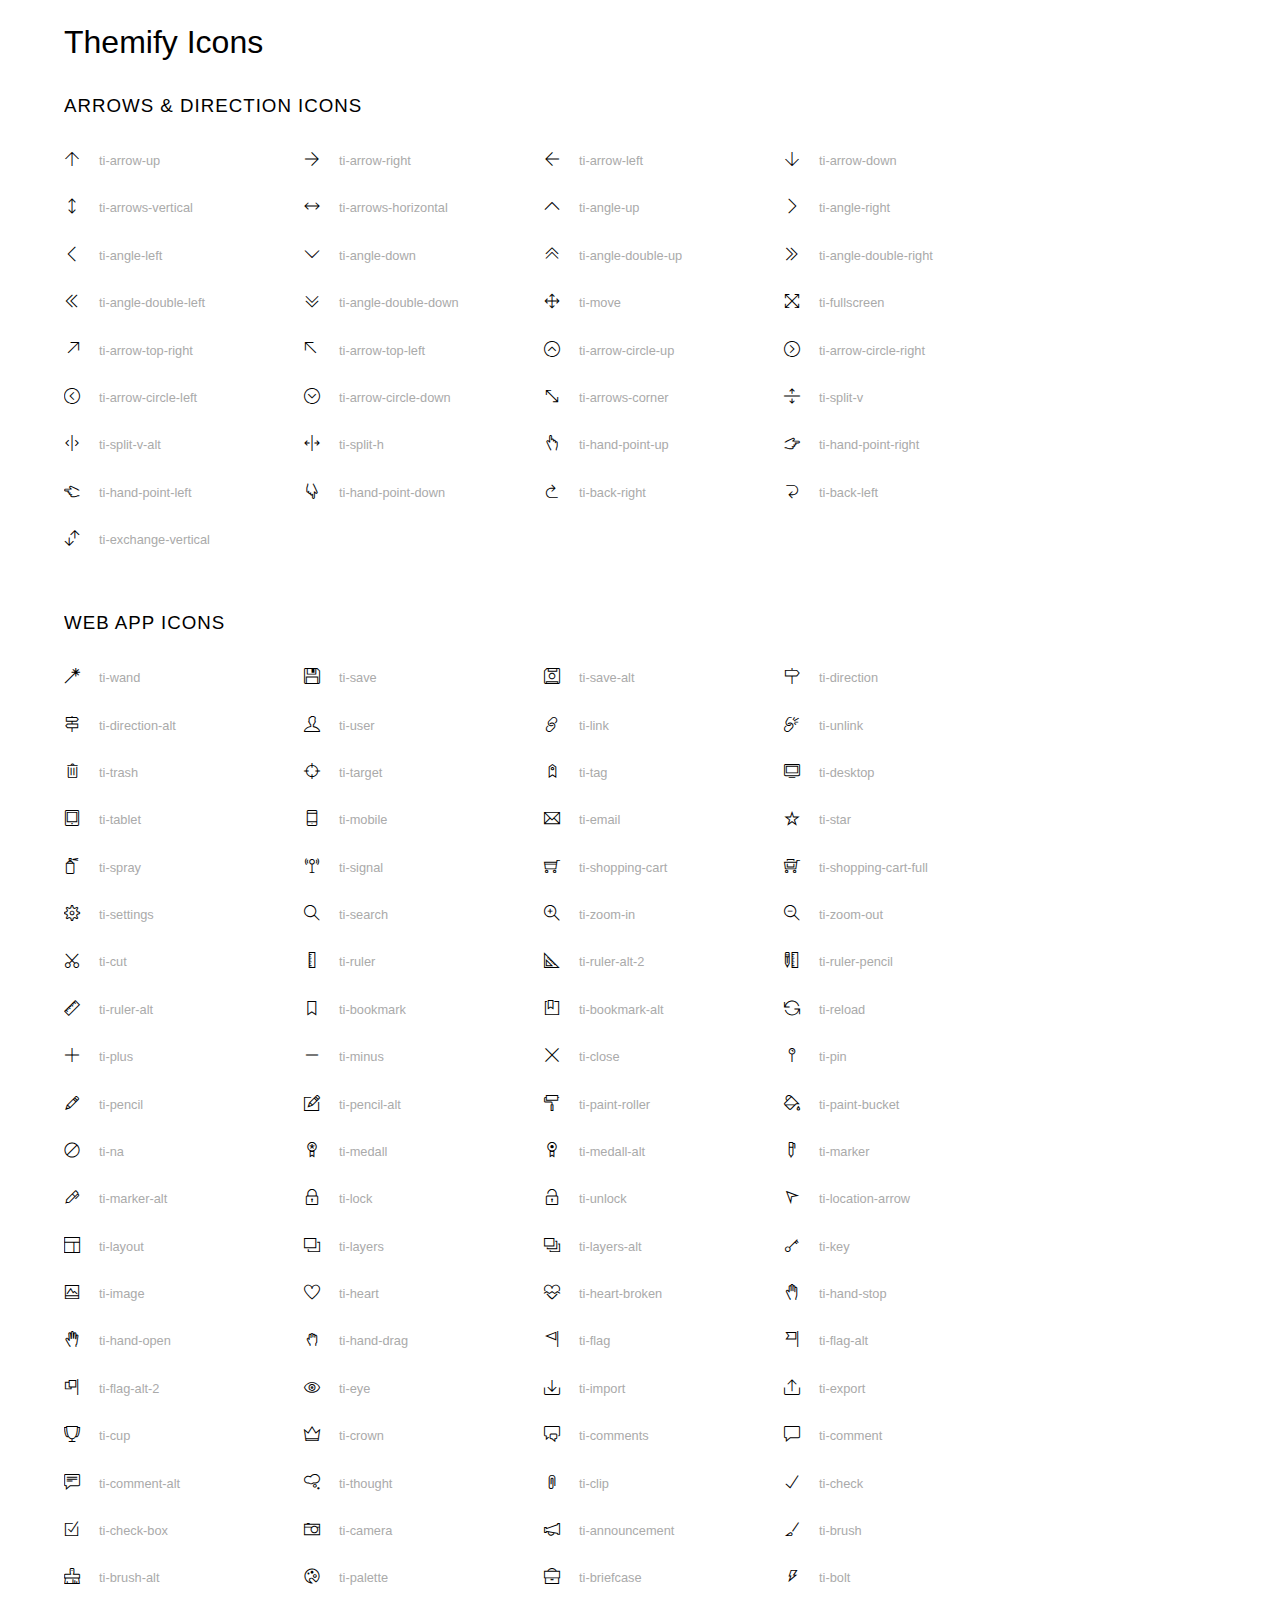
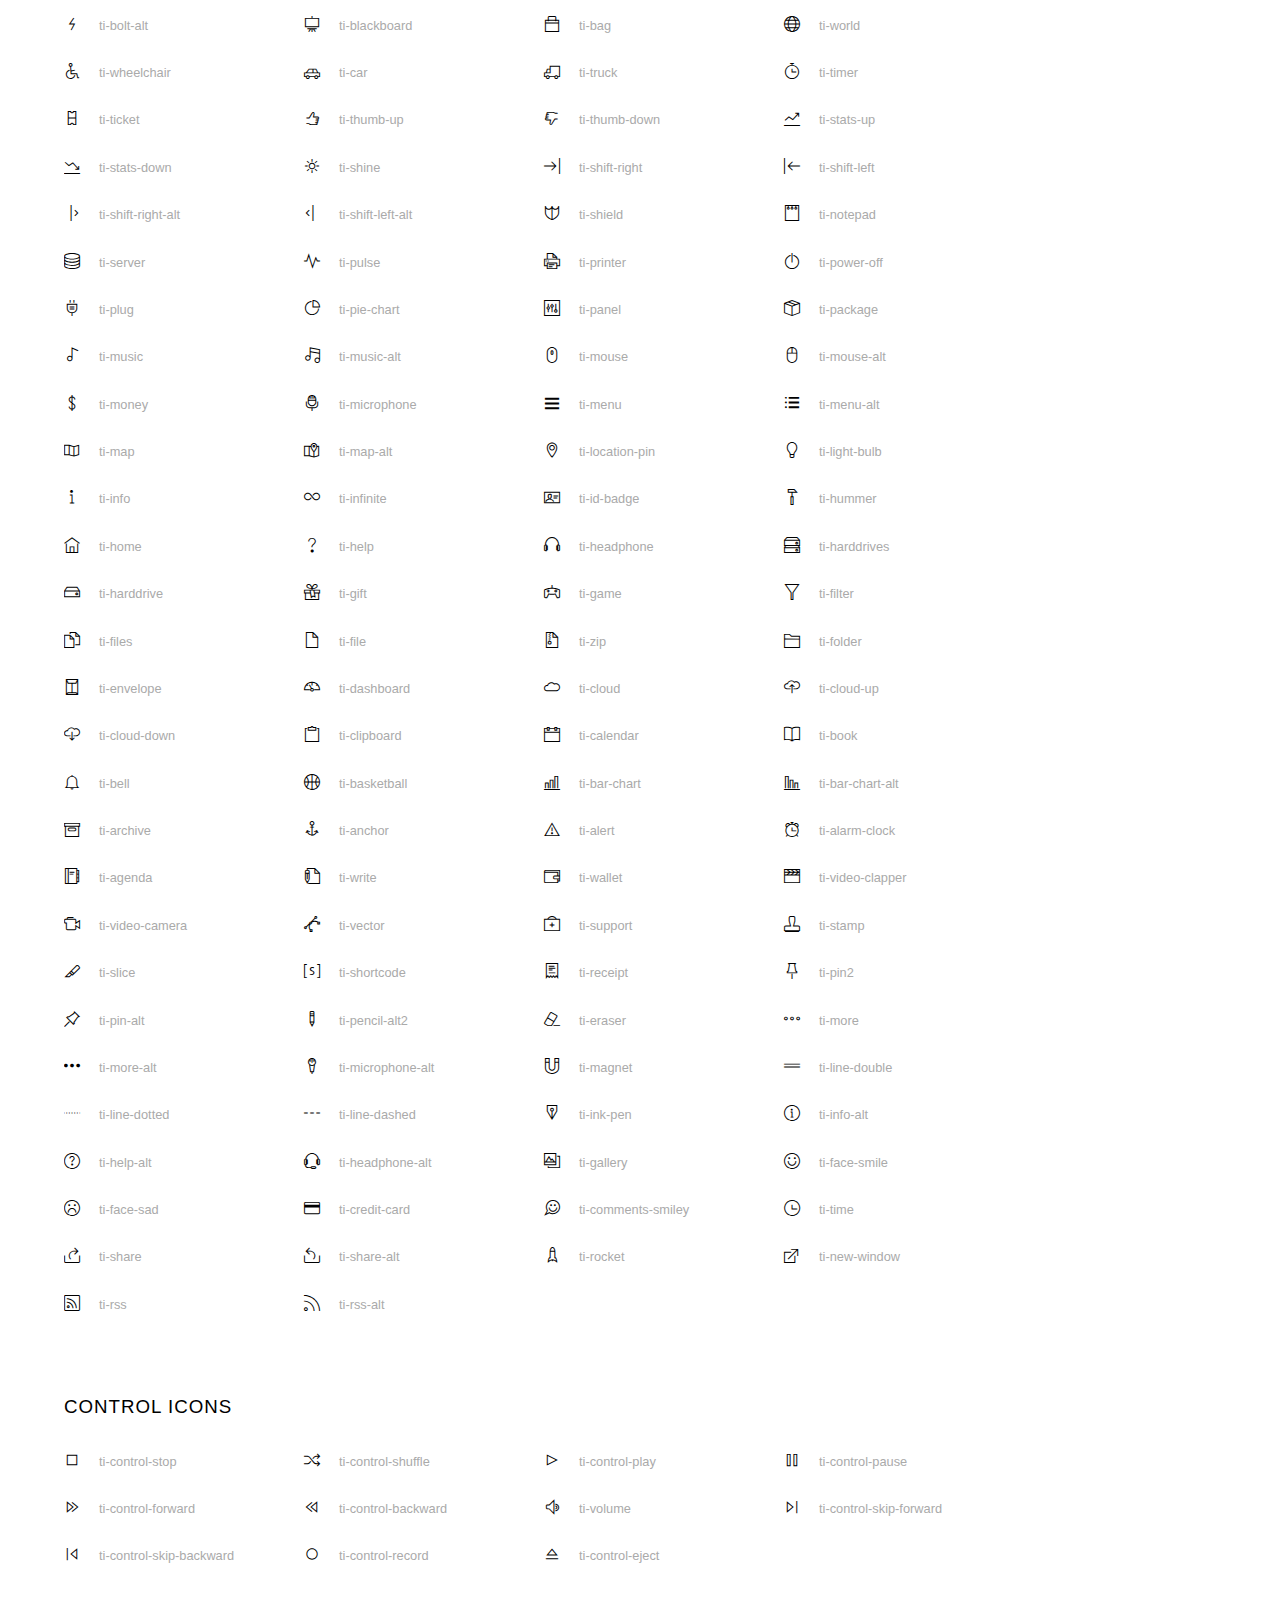
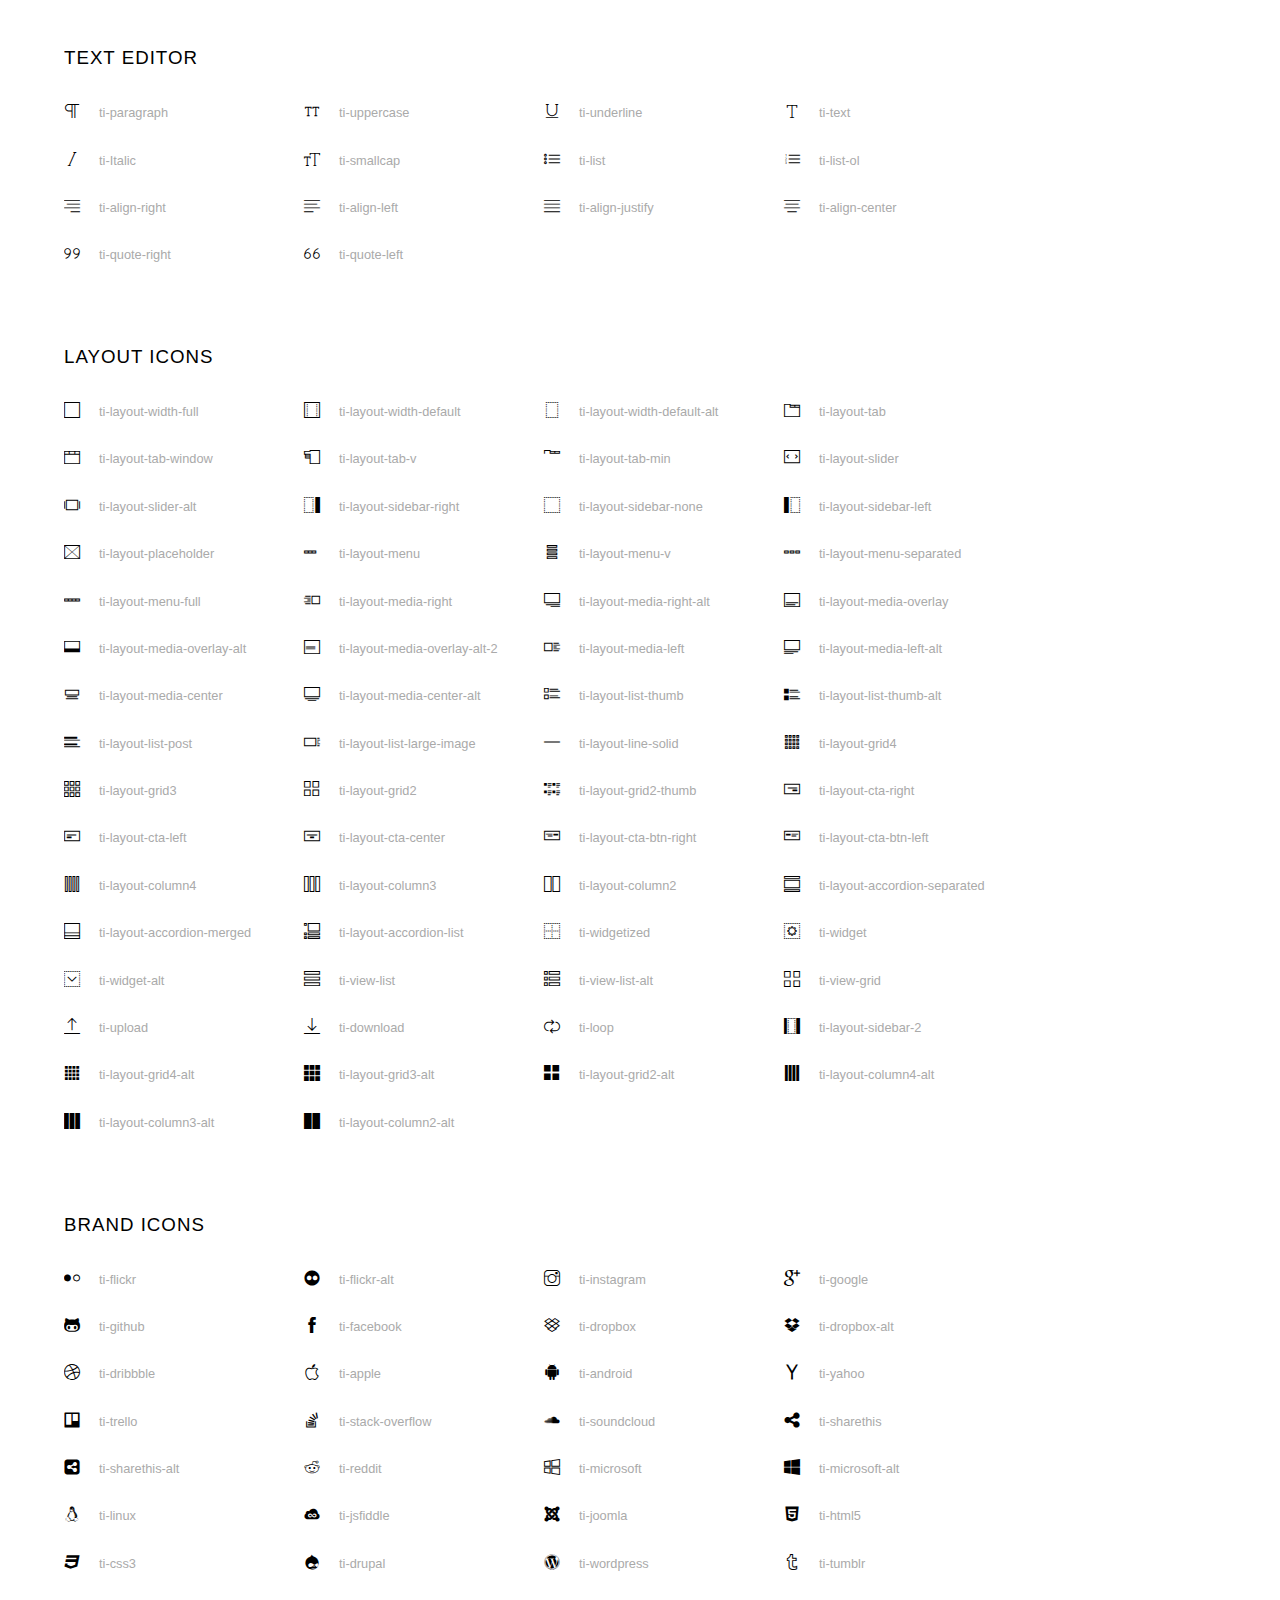
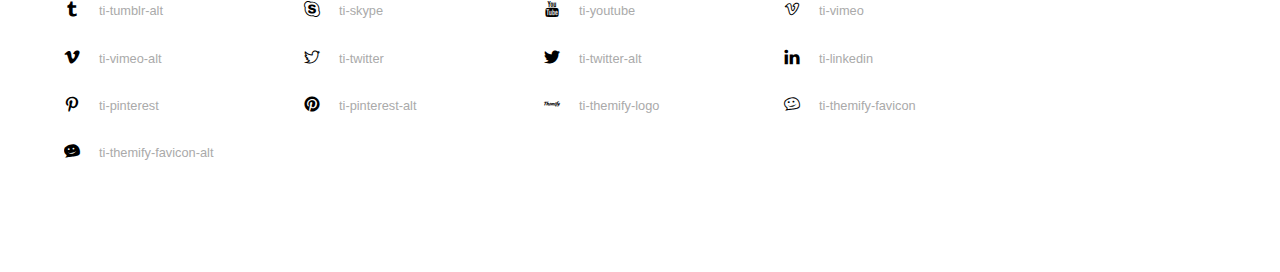
<file: fonts/themify/index.html>
<!doctype html>
<html>
<head>
	<meta charset="utf-8">
	<title>Themify Icon Font</title>
	<meta name="viewport" content="width=device-width">
	<link rel="stylesheet" href="demo-files/demo.css">
	<link rel="stylesheet" href="themify-icons.css">
	<!--[if lt IE 8]><!-->
	<link rel="stylesheet" href="ie7/ie7.css">
	<!--<![endif]-->
</head>
<body>
	<h1>Themify Icons</h1>

	<div class="icon-section">

		<div class="icon-section">
			<h3>Arrows &amp; Direction Icons </h3>

			<div class="icon-container">
				<span class="ti-arrow-up"></span><span class="icon-name"> ti-arrow-up</span>
			</div>
			<div class="icon-container">
				<span class="ti-arrow-right"></span><span class="icon-name"> ti-arrow-right</span>
			</div>
			<div class="icon-container">
				<span class="ti-arrow-left"></span><span class="icon-name"> ti-arrow-left</span>
			</div>
			<div class="icon-container">
				<span class="ti-arrow-down"></span><span class="icon-name"> ti-arrow-down</span>
			</div>
			<div class="icon-container">
				<span class="ti-arrows-vertical"></span><span class="icon-name"> ti-arrows-vertical</span>
			</div>
			<div class="icon-container">
				<span class="ti-arrows-horizontal"></span><span class="icon-name"> ti-arrows-horizontal</span>
			</div>
			<div class="icon-container">
				<span class="ti-angle-up"></span><span class="icon-name"> ti-angle-up</span>
			</div>
			<div class="icon-container">
				<span class="ti-angle-right"></span><span class="icon-name"> ti-angle-right</span>
			</div>
			<div class="icon-container">
				<span class="ti-angle-left"></span><span class="icon-name"> ti-angle-left</span>
			</div>
			<div class="icon-container">
				<span class="ti-angle-down"></span><span class="icon-name"> ti-angle-down</span>
			</div>	
			<div class="icon-container">
				<span class="ti-angle-double-up"></span><span class="icon-name"> ti-angle-double-up</span>
			</div>
			<div class="icon-container">
				<span class="ti-angle-double-right"></span><span class="icon-name"> ti-angle-double-right</span>
			</div>
			<div class="icon-container">
				<span class="ti-angle-double-left"></span><span class="icon-name"> ti-angle-double-left</span>
			</div>
			<div class="icon-container">
				<span class="ti-angle-double-down"></span><span class="icon-name"> ti-angle-double-down</span>
			</div>					
			<div class="icon-container">
				<span class="ti-move"></span><span class="icon-name"> ti-move</span>
			</div>
			<div class="icon-container">
				<span class="ti-fullscreen"></span><span class="icon-name"> ti-fullscreen</span>
			</div>
			<div class="icon-container">
				<span class="ti-arrow-top-right"></span><span class="icon-name"> ti-arrow-top-right</span>
			</div>
			<div class="icon-container">
				<span class="ti-arrow-top-left"></span><span class="icon-name"> ti-arrow-top-left</span>
			</div>
			<div class="icon-container">
				<span class="ti-arrow-circle-up"></span><span class="icon-name"> ti-arrow-circle-up</span>
			</div>
			<div class="icon-container">
				<span class="ti-arrow-circle-right"></span><span class="icon-name"> ti-arrow-circle-right</span>
			</div>
			<div class="icon-container">
				<span class="ti-arrow-circle-left"></span><span class="icon-name"> ti-arrow-circle-left</span>
			</div>
			<div class="icon-container">
				<span class="ti-arrow-circle-down"></span><span class="icon-name"> ti-arrow-circle-down</span>
			</div>
			<div class="icon-container">
				<span class="ti-arrows-corner"></span><span class="icon-name"> ti-arrows-corner</span>
			</div>
			<div class="icon-container">
				<span class="ti-split-v"></span><span class="icon-name"> ti-split-v</span>
			</div>

			<div class="icon-container">
				<span class="ti-split-v-alt"></span><span class="icon-name"> ti-split-v-alt</span>
			</div>
			<div class="icon-container">
				<span class="ti-split-h"></span><span class="icon-name"> ti-split-h</span>
			</div>
			<div class="icon-container">
				<span class="ti-hand-point-up"></span><span class="icon-name"> ti-hand-point-up</span>
			</div>
			<div class="icon-container">
				<span class="ti-hand-point-right"></span><span class="icon-name"> ti-hand-point-right</span>
			</div>
			<div class="icon-container">
				<span class="ti-hand-point-left"></span><span class="icon-name"> ti-hand-point-left</span>
			</div>
			<div class="icon-container">
				<span class="ti-hand-point-down"></span><span class="icon-name"> ti-hand-point-down</span>
			</div>
			<div class="icon-container">
				<span class="ti-back-right"></span><span class="icon-name"> ti-back-right</span>
			</div>
			<div class="icon-container">
				<span class="ti-back-left"></span><span class="icon-name"> ti-back-left</span>
			</div>
			<div class="icon-container">
				<span class="ti-exchange-vertical"></span><span class="icon-name"> ti-exchange-vertical</span>
			</div>

		</div> <!-- Arrows Icons -->



		<h3>Web App Icons</h3>
		
		<div class="icon-section">

			<div class="icon-container">
				<span class="ti-wand"></span><span class="icon-name"> ti-wand</span>
			</div>
			<div class="icon-container">
				<span class="ti-save"></span><span class="icon-name"> ti-save</span>
			</div>
			<div class="icon-container">
				<span class="ti-save-alt"></span><span class="icon-name"> ti-save-alt</span>
			</div>

			<div class="icon-container">
				<span class="ti-direction"></span><span class="icon-name"> ti-direction</span>
			</div>
			<div class="icon-container">
				<span class="ti-direction-alt"></span><span class="icon-name"> ti-direction-alt</span>
			</div>
			<div class="icon-container">
				<span class="ti-user"></span><span class="icon-name"> ti-user</span>
			</div>
			<div class="icon-container">
				<span class="ti-link"></span><span class="icon-name"> ti-link</span>
			</div>
			<div class="icon-container">
				<span class="ti-unlink"></span><span class="icon-name"> ti-unlink</span>
			</div>
			<div class="icon-container">
				<span class="ti-trash"></span><span class="icon-name"> ti-trash</span>
			</div>
			<div class="icon-container">
				<span class="ti-target"></span><span class="icon-name"> ti-target</span>
			</div>
			<div class="icon-container">
				<span class="ti-tag"></span><span class="icon-name"> ti-tag</span>
			</div>
			<div class="icon-container">
				<span class="ti-desktop"></span><span class="icon-name"> ti-desktop</span>
			</div>
			<div class="icon-container">
				<span class="ti-tablet"></span><span class="icon-name"> ti-tablet</span>
			</div>
			<div class="icon-container">
				<span class="ti-mobile"></span><span class="icon-name"> ti-mobile</span>
			</div>
			<div class="icon-container">
				<span class="ti-email"></span><span class="icon-name"> ti-email</span>
			</div>	
			<div class="icon-container">
				<span class="ti-star"></span><span class="icon-name"> ti-star</span>
			</div>
			<div class="icon-container">
				<span class="ti-spray"></span><span class="icon-name"> ti-spray</span>
			</div>
			<div class="icon-container">
				<span class="ti-signal"></span><span class="icon-name"> ti-signal</span>
			</div>
			<div class="icon-container">
				<span class="ti-shopping-cart"></span><span class="icon-name"> ti-shopping-cart</span>
			</div>
			<div class="icon-container">
				<span class="ti-shopping-cart-full"></span><span class="icon-name"> ti-shopping-cart-full</span>
			</div>
			<div class="icon-container">
				<span class="ti-settings"></span><span class="icon-name"> ti-settings</span>
			</div>
			<div class="icon-container">
				<span class="ti-search"></span><span class="icon-name"> ti-search</span>
			</div>
			<div class="icon-container">
				<span class="ti-zoom-in"></span><span class="icon-name"> ti-zoom-in</span>
			</div>
			<div class="icon-container">
				<span class="ti-zoom-out"></span><span class="icon-name"> ti-zoom-out</span>
			</div>
			<div class="icon-container">
				<span class="ti-cut"></span><span class="icon-name"> ti-cut</span>
			</div>
			<div class="icon-container">
				<span class="ti-ruler"></span><span class="icon-name"> ti-ruler</span>
			</div>
			<div class="icon-container">
				<span class="ti-ruler-alt-2"></span><span class="icon-name"> ti-ruler-alt-2</span>
			</div>			
			<div class="icon-container">
				<span class="ti-ruler-pencil"></span><span class="icon-name"> ti-ruler-pencil</span>
			</div>
			<div class="icon-container">
				<span class="ti-ruler-alt"></span><span class="icon-name"> ti-ruler-alt</span>
			</div>
			<div class="icon-container">
				<span class="ti-bookmark"></span><span class="icon-name"> ti-bookmark</span>
			</div>
			<div class="icon-container">
				<span class="ti-bookmark-alt"></span><span class="icon-name"> ti-bookmark-alt</span>
			</div>
			<div class="icon-container">
				<span class="ti-reload"></span><span class="icon-name"> ti-reload</span>
			</div>
			<div class="icon-container">
				<span class="ti-plus"></span><span class="icon-name"> ti-plus</span>
			</div>
			<div class="icon-container">
				<span class="ti-minus"></span><span class="icon-name"> ti-minus</span>
			</div>
			<div class="icon-container">
				<span class="ti-close"></span><span class="icon-name"> ti-close</span>
			</div>			
			<div class="icon-container">
				<span class="ti-pin"></span><span class="icon-name"> ti-pin</span>
			</div>
			<div class="icon-container">
				<span class="ti-pencil"></span><span class="icon-name"> ti-pencil</span>
			</div>
					
		  	<div class="icon-container">
				<span class="ti-pencil-alt"></span><span class="icon-name"> ti-pencil-alt</span>
			</div>
			<div class="icon-container">
				<span class="ti-paint-roller"></span><span class="icon-name"> ti-paint-roller</span>
			</div>
			<div class="icon-container">
				<span class="ti-paint-bucket"></span><span class="icon-name"> ti-paint-bucket</span>
			</div>
			<div class="icon-container">
				<span class="ti-na"></span><span class="icon-name"> ti-na</span>
			</div>
			<div class="icon-container">
				<span class="ti-medall"></span><span class="icon-name"> ti-medall</span>
			</div>
			<div class="icon-container">
				<span class="ti-medall-alt"></span><span class="icon-name"> ti-medall-alt</span>
			</div>
			<div class="icon-container">
				<span class="ti-marker"></span><span class="icon-name"> ti-marker</span>
			</div>
			<div class="icon-container">
				<span class="ti-marker-alt"></span><span class="icon-name"> ti-marker-alt</span>
			</div>

			<div class="icon-container">
				<span class="ti-lock"></span><span class="icon-name"> ti-lock</span>
			</div>
			<div class="icon-container">
				<span class="ti-unlock"></span><span class="icon-name"> ti-unlock</span>
			</div>
			<div class="icon-container">
				<span class="ti-location-arrow"></span><span class="icon-name"> ti-location-arrow</span>
			</div>
			<div class="icon-container">
				<span class="ti-layout"></span><span class="icon-name"> ti-layout</span>
			</div>
			<div class="icon-container">
				<span class="ti-layers"></span><span class="icon-name"> ti-layers</span>
			</div>
			<div class="icon-container">
				<span class="ti-layers-alt"></span><span class="icon-name"> ti-layers-alt</span>
			</div>
			<div class="icon-container">
				<span class="ti-key"></span><span class="icon-name"> ti-key</span>
			</div>
			<div class="icon-container">
				<span class="ti-image"></span><span class="icon-name"> ti-image</span>
			</div>
			<div class="icon-container">
				<span class="ti-heart"></span><span class="icon-name"> ti-heart</span>
			</div>
			<div class="icon-container">
				<span class="ti-heart-broken"></span><span class="icon-name"> ti-heart-broken</span>
			</div>
			<div class="icon-container">
				<span class="ti-hand-stop"></span><span class="icon-name"> ti-hand-stop</span>
			</div>
			<div class="icon-container">
				<span class="ti-hand-open"></span><span class="icon-name"> ti-hand-open</span>
			</div>
			<div class="icon-container">
				<span class="ti-hand-drag"></span><span class="icon-name"> ti-hand-drag</span>
			</div>
			<div class="icon-container">
				<span class="ti-flag"></span><span class="icon-name"> ti-flag</span>
			</div>
			<div class="icon-container">
				<span class="ti-flag-alt"></span><span class="icon-name"> ti-flag-alt</span>
			</div>
			<div class="icon-container">
				<span class="ti-flag-alt-2"></span><span class="icon-name"> ti-flag-alt-2</span>
			</div>
			<div class="icon-container">
				<span class="ti-eye"></span><span class="icon-name"> ti-eye</span>
			</div>
			<div class="icon-container">
				<span class="ti-import"></span><span class="icon-name"> ti-import</span>
			</div>			
			<div class="icon-container">
				<span class="ti-export"></span><span class="icon-name"> ti-export</span>
			</div>
			<div class="icon-container">
				<span class="ti-cup"></span><span class="icon-name"> ti-cup</span>
			</div>
			<div class="icon-container">
				<span class="ti-crown"></span><span class="icon-name"> ti-crown</span>
			</div>
			<div class="icon-container">
				<span class="ti-comments"></span><span class="icon-name"> ti-comments</span>
			</div>
			<div class="icon-container">
				<span class="ti-comment"></span><span class="icon-name"> ti-comment</span>
			</div>
			<div class="icon-container">
				<span class="ti-comment-alt"></span><span class="icon-name"> ti-comment-alt</span>
			</div>
			<div class="icon-container">
				<span class="ti-thought"></span><span class="icon-name"> ti-thought</span>
			</div>			
			<div class="icon-container">
				<span class="ti-clip"></span><span class="icon-name"> ti-clip</span>
			</div>

			<div class="icon-container">
				<span class="ti-check"></span><span class="icon-name"> ti-check</span>
			</div>
			<div class="icon-container">
				<span class="ti-check-box"></span><span class="icon-name"> ti-check-box</span>
			</div>
			<div class="icon-container">
				<span class="ti-camera"></span><span class="icon-name"> ti-camera</span>
			</div>
			<div class="icon-container">
				<span class="ti-announcement"></span><span class="icon-name"> ti-announcement</span>
			</div>
			<div class="icon-container">
				<span class="ti-brush"></span><span class="icon-name"> ti-brush</span>
			</div>
			<div class="icon-container">
				<span class="ti-brush-alt"></span><span class="icon-name"> ti-brush-alt</span>
			</div>
			<div class="icon-container">
				<span class="ti-palette"></span><span class="icon-name"> ti-palette</span>
			</div>			
			<div class="icon-container">
				<span class="ti-briefcase"></span><span class="icon-name"> ti-briefcase</span>
			</div>
			<div class="icon-container">
				<span class="ti-bolt"></span><span class="icon-name"> ti-bolt</span>
			</div>
			<div class="icon-container">
				<span class="ti-bolt-alt"></span><span class="icon-name"> ti-bolt-alt</span>
			</div>
			<div class="icon-container">
				<span class="ti-blackboard"></span><span class="icon-name"> ti-blackboard</span>
			</div>
			<div class="icon-container">
				<span class="ti-bag"></span><span class="icon-name"> ti-bag</span>
			</div>
			<div class="icon-container">
				<span class="ti-world"></span><span class="icon-name"> ti-world</span>
			</div>
			<div class="icon-container">
				<span class="ti-wheelchair"></span><span class="icon-name"> ti-wheelchair</span>
			</div>
			<div class="icon-container">
				<span class="ti-car"></span><span class="icon-name"> ti-car</span>
			</div>
			<div class="icon-container">
				<span class="ti-truck"></span><span class="icon-name"> ti-truck</span>
			</div>
			<div class="icon-container">
				<span class="ti-timer"></span><span class="icon-name"> ti-timer</span>
			</div>
			<div class="icon-container">
				<span class="ti-ticket"></span><span class="icon-name"> ti-ticket</span>
			</div>
			<div class="icon-container">
				<span class="ti-thumb-up"></span><span class="icon-name"> ti-thumb-up</span>
			</div>
			<div class="icon-container">
				<span class="ti-thumb-down"></span><span class="icon-name"> ti-thumb-down</span>
			</div>

			<div class="icon-container">
				<span class="ti-stats-up"></span><span class="icon-name"> ti-stats-up</span>
			</div>
			<div class="icon-container">
				<span class="ti-stats-down"></span><span class="icon-name"> ti-stats-down</span>
			</div>
			<div class="icon-container">
				<span class="ti-shine"></span><span class="icon-name"> ti-shine</span>
			</div>
			<div class="icon-container">
				<span class="ti-shift-right"></span><span class="icon-name"> ti-shift-right</span>
			</div>
			<div class="icon-container">
				<span class="ti-shift-left"></span><span class="icon-name"> ti-shift-left</span>
			</div>

			<div class="icon-container">
				<span class="ti-shift-right-alt"></span><span class="icon-name"> ti-shift-right-alt</span>
			</div>
			<div class="icon-container">
				<span class="ti-shift-left-alt"></span><span class="icon-name"> ti-shift-left-alt</span>
			</div>
			<div class="icon-container">
				<span class="ti-shield"></span><span class="icon-name"> ti-shield</span>
			</div>
			<div class="icon-container">
				<span class="ti-notepad"></span><span class="icon-name"> ti-notepad</span>
			</div>
			<div class="icon-container">
				<span class="ti-server"></span><span class="icon-name"> ti-server</span>
			</div>

			<div class="icon-container">
				<span class="ti-pulse"></span><span class="icon-name"> ti-pulse</span>
			</div>
			<div class="icon-container">
				<span class="ti-printer"></span><span class="icon-name"> ti-printer</span>
			</div>
			<div class="icon-container">
				<span class="ti-power-off"></span><span class="icon-name"> ti-power-off</span>
			</div>
			<div class="icon-container">
				<span class="ti-plug"></span><span class="icon-name"> ti-plug</span>
			</div>
			<div class="icon-container">
				<span class="ti-pie-chart"></span><span class="icon-name"> ti-pie-chart</span>
			</div>

			<div class="icon-container">
				<span class="ti-panel"></span><span class="icon-name"> ti-panel</span>
			</div>
			<div class="icon-container">
				<span class="ti-package"></span><span class="icon-name"> ti-package</span>
			</div>
			<div class="icon-container">
				<span class="ti-music"></span><span class="icon-name"> ti-music</span>
			</div>
			<div class="icon-container">
				<span class="ti-music-alt"></span><span class="icon-name"> ti-music-alt</span>
			</div>
			<div class="icon-container">
				<span class="ti-mouse"></span><span class="icon-name"> ti-mouse</span>
			</div>
			<div class="icon-container">
				<span class="ti-mouse-alt"></span><span class="icon-name"> ti-mouse-alt</span>
			</div>
			<div class="icon-container">
				<span class="ti-money"></span><span class="icon-name"> ti-money</span>
			</div>
			<div class="icon-container">
				<span class="ti-microphone"></span><span class="icon-name"> ti-microphone</span>
			</div>
			<div class="icon-container">
				<span class="ti-menu"></span><span class="icon-name"> ti-menu</span>
			</div>
			<div class="icon-container">
				<span class="ti-menu-alt"></span><span class="icon-name"> ti-menu-alt</span>
			</div>
			<div class="icon-container">
				<span class="ti-map"></span><span class="icon-name"> ti-map</span>
			</div>
			<div class="icon-container">
				<span class="ti-map-alt"></span><span class="icon-name"> ti-map-alt</span>
			</div>

			<div class="icon-container">
				<span class="ti-location-pin"></span><span class="icon-name"> ti-location-pin</span>
			</div>

			<div class="icon-container">
				<span class="ti-light-bulb"></span><span class="icon-name"> ti-light-bulb</span>
			</div>
			<div class="icon-container">
				<span class="ti-info"></span><span class="icon-name"> ti-info</span>
			</div>
			<div class="icon-container">
				<span class="ti-infinite"></span><span class="icon-name"> ti-infinite</span>
			</div>
			<div class="icon-container">
				<span class="ti-id-badge"></span><span class="icon-name"> ti-id-badge</span>
			</div>
			<div class="icon-container">
				<span class="ti-hummer"></span><span class="icon-name"> ti-hummer</span>
			</div>
			<div class="icon-container">
				<span class="ti-home"></span><span class="icon-name"> ti-home</span>
			</div>
			<div class="icon-container">
				<span class="ti-help"></span><span class="icon-name"> ti-help</span>
			</div>
			<div class="icon-container">
				<span class="ti-headphone"></span><span class="icon-name"> ti-headphone</span>
			</div>
			<div class="icon-container">
				<span class="ti-harddrives"></span><span class="icon-name"> ti-harddrives</span>
			</div>
			<div class="icon-container">
				<span class="ti-harddrive"></span><span class="icon-name"> ti-harddrive</span>
			</div>
			<div class="icon-container">
				<span class="ti-gift"></span><span class="icon-name"> ti-gift</span>
			</div>
			<div class="icon-container">
				<span class="ti-game"></span><span class="icon-name"> ti-game</span>
			</div>
			<div class="icon-container">
				<span class="ti-filter"></span><span class="icon-name"> ti-filter</span>
			</div>
			<div class="icon-container">
				<span class="ti-files"></span><span class="icon-name"> ti-files</span>
			</div>
			<div class="icon-container">
				<span class="ti-file"></span><span class="icon-name"> ti-file</span>
			</div>
			<div class="icon-container">
				<span class="ti-zip"></span><span class="icon-name"> ti-zip</span>
			</div>
			<div class="icon-container">
				<span class="ti-folder"></span><span class="icon-name"> ti-folder</span>
			</div>			
			<div class="icon-container">
				<span class="ti-envelope"></span><span class="icon-name"> ti-envelope</span>
			</div>


			<div class="icon-container">
				<span class="ti-dashboard"></span><span class="icon-name"> ti-dashboard</span>
			</div>
			<div class="icon-container">
				<span class="ti-cloud"></span><span class="icon-name"> ti-cloud</span>
			</div>
			<div class="icon-container">
				<span class="ti-cloud-up"></span><span class="icon-name"> ti-cloud-up</span>
			</div>
			<div class="icon-container">
				<span class="ti-cloud-down"></span><span class="icon-name"> ti-cloud-down</span>
			</div>
			<div class="icon-container">
				<span class="ti-clipboard"></span><span class="icon-name"> ti-clipboard</span>
			</div>
			<div class="icon-container">
				<span class="ti-calendar"></span><span class="icon-name"> ti-calendar</span>
			</div>
			<div class="icon-container">
				<span class="ti-book"></span><span class="icon-name"> ti-book</span>
			</div>
			<div class="icon-container">
				<span class="ti-bell"></span><span class="icon-name"> ti-bell</span>
			</div>
			<div class="icon-container">
				<span class="ti-basketball"></span><span class="icon-name"> ti-basketball</span>
			</div>
			<div class="icon-container">
				<span class="ti-bar-chart"></span><span class="icon-name"> ti-bar-chart</span>
			</div>
			<div class="icon-container">
				<span class="ti-bar-chart-alt"></span><span class="icon-name"> ti-bar-chart-alt</span>
			</div>


			<div class="icon-container">
				<span class="ti-archive"></span><span class="icon-name"> ti-archive</span>
			</div>
			<div class="icon-container">
				<span class="ti-anchor"></span><span class="icon-name"> ti-anchor</span>
			</div>

			<div class="icon-container">
				<span class="ti-alert"></span><span class="icon-name"> ti-alert</span>
			</div>
			<div class="icon-container">
				<span class="ti-alarm-clock"></span><span class="icon-name"> ti-alarm-clock</span>
			</div>
			<div class="icon-container">
				<span class="ti-agenda"></span><span class="icon-name"> ti-agenda</span>
			</div>
			<div class="icon-container">
				<span class="ti-write"></span><span class="icon-name"> ti-write</span>
			</div>

			<div class="icon-container">
				<span class="ti-wallet"></span><span class="icon-name"> ti-wallet</span>
			</div>
			<div class="icon-container">
				<span class="ti-video-clapper"></span><span class="icon-name"> ti-video-clapper</span>
			</div>
			<div class="icon-container">
				<span class="ti-video-camera"></span><span class="icon-name"> ti-video-camera</span>
			</div>
			<div class="icon-container">
				<span class="ti-vector"></span><span class="icon-name"> ti-vector</span>
			</div>

			<div class="icon-container">
				<span class="ti-support"></span><span class="icon-name"> ti-support</span>
			</div>
			<div class="icon-container">
				<span class="ti-stamp"></span><span class="icon-name"> ti-stamp</span>
			</div>
			<div class="icon-container">
				<span class="ti-slice"></span><span class="icon-name"> ti-slice</span>
			</div>
			<div class="icon-container">
				<span class="ti-shortcode"></span><span class="icon-name"> ti-shortcode</span>
			</div>
			<div class="icon-container">
				<span class="ti-receipt"></span><span class="icon-name"> ti-receipt</span>
			</div>
			<div class="icon-container">
				<span class="ti-pin2"></span><span class="icon-name"> ti-pin2</span>
			</div>
			<div class="icon-container">
				<span class="ti-pin-alt"></span><span class="icon-name"> ti-pin-alt</span>
			</div>
			<div class="icon-container">
				<span class="ti-pencil-alt2"></span><span class="icon-name"> ti-pencil-alt2</span>
			</div>
			<div class="icon-container">
				<span class="ti-eraser"></span><span class="icon-name"> ti-eraser</span>
			</div>			
			<div class="icon-container">
				<span class="ti-more"></span><span class="icon-name"> ti-more</span>
			</div>
			<div class="icon-container">
				<span class="ti-more-alt"></span><span class="icon-name"> ti-more-alt</span>
			</div>
			<div class="icon-container">
				<span class="ti-microphone-alt"></span><span class="icon-name"> ti-microphone-alt</span>
			</div>
			<div class="icon-container">
				<span class="ti-magnet"></span><span class="icon-name"> ti-magnet</span>
			</div>
			<div class="icon-container">
				<span class="ti-line-double"></span><span class="icon-name"> ti-line-double</span>
			</div>
			<div class="icon-container">
				<span class="ti-line-dotted"></span><span class="icon-name"> ti-line-dotted</span>
			</div>
			<div class="icon-container">
				<span class="ti-line-dashed"></span><span class="icon-name"> ti-line-dashed</span>
			</div>

			<div class="icon-container">
				<span class="ti-ink-pen"></span><span class="icon-name"> ti-ink-pen</span>
			</div>
			<div class="icon-container">
				<span class="ti-info-alt"></span><span class="icon-name"> ti-info-alt</span>
			</div>
			<div class="icon-container">
				<span class="ti-help-alt"></span><span class="icon-name"> ti-help-alt</span>
			</div>
			<div class="icon-container">
				<span class="ti-headphone-alt"></span><span class="icon-name"> ti-headphone-alt</span>
			</div>

			<div class="icon-container">
				<span class="ti-gallery"></span><span class="icon-name"> ti-gallery</span>
			</div>
			<div class="icon-container">
				<span class="ti-face-smile"></span><span class="icon-name"> ti-face-smile</span>
			</div>
			<div class="icon-container">
				<span class="ti-face-sad"></span><span class="icon-name"> ti-face-sad</span>
			</div>
			<div class="icon-container">
				<span class="ti-credit-card"></span><span class="icon-name"> ti-credit-card</span>
			</div>
			<div class="icon-container">
				<span class="ti-comments-smiley"></span><span class="icon-name"> ti-comments-smiley</span>
			</div>
			<div class="icon-container">
				<span class="ti-time"></span><span class="icon-name"> ti-time</span>
			</div>
			<div class="icon-container">
				<span class="ti-share"></span><span class="icon-name"> ti-share</span>
			</div>
			<div class="icon-container">
				<span class="ti-share-alt"></span><span class="icon-name"> ti-share-alt</span>
			</div>
			<div class="icon-container">
				<span class="ti-rocket"></span><span class="icon-name"> ti-rocket</span>
			</div>

			<div class="icon-container">
				<span class="ti-new-window"></span><span class="icon-name"> ti-new-window</span>
			</div>

			<div class="icon-container">
				<span class="ti-rss"></span><span class="icon-name"> ti-rss</span>
			</div>

			<div class="icon-container">
				<span class="ti-rss-alt"></span><span class="icon-name"> ti-rss-alt</span>
			</div>
			
		</div><!-- Web App Icons -->


		<div class="icon-section">
			<h3>Control Icons</h3>
			<div class="icon-container">
				<span class="ti-control-stop"></span><span class="icon-name"> ti-control-stop</span>
			</div>
			<div class="icon-container">
				<span class="ti-control-shuffle"></span><span class="icon-name"> ti-control-shuffle</span>
			</div>
			<div class="icon-container">
				<span class="ti-control-play"></span><span class="icon-name"> ti-control-play</span>
			</div>
			<div class="icon-container">
				<span class="ti-control-pause"></span><span class="icon-name"> ti-control-pause</span>
			</div>
			<div class="icon-container">
				<span class="ti-control-forward"></span><span class="icon-name"> ti-control-forward</span>
			</div>
			<div class="icon-container">
				<span class="ti-control-backward"></span><span class="icon-name"> ti-control-backward</span>
			</div>	
			<div class="icon-container">
				<span class="ti-volume"></span><span class="icon-name"> ti-volume</span>
			</div>
			<div class="icon-container">
				<span class="ti-control-skip-forward"></span><span class="icon-name"> ti-control-skip-forward</span>
			</div>
			<div class="icon-container">
				<span class="ti-control-skip-backward"></span><span class="icon-name"> ti-control-skip-backward</span>
			</div>
			<div class="icon-container">
				<span class="ti-control-record"></span><span class="icon-name"> ti-control-record</span>
			</div>
			<div class="icon-container">
				<span class="ti-control-eject"></span><span class="icon-name"> ti-control-eject</span>
			</div>			
		</div> <!-- Control Icons -->


		<div class="icon-section">
			<h3>Text Editor</h3>

			<div class="icon-container">
				<span class="ti-paragraph"></span><span class="icon-name"> ti-paragraph</span>
			</div>
			<div class="icon-container">
				<span class="ti-uppercase"></span><span class="icon-name"> ti-uppercase</span>
			</div>

			<div class="icon-container">
				<span class="ti-underline"></span><span class="icon-name"> ti-underline</span>
			</div>
			<div class="icon-container">
				<span class="ti-text"></span><span class="icon-name"> ti-text</span>
			</div>
			<div class="icon-container">
				<span class="ti-Italic"></span><span class="icon-name"> ti-Italic</span>
			</div>
			<div class="icon-container">
				<span class="ti-smallcap"></span><span class="icon-name"> ti-smallcap</span>
			</div>
			<div class="icon-container">
				<span class="ti-list"></span><span class="icon-name"> ti-list</span>
			</div>
			<div class="icon-container">
				<span class="ti-list-ol"></span><span class="icon-name"> ti-list-ol</span>
			</div>
			<div class="icon-container">
				<span class="ti-align-right"></span><span class="icon-name"> ti-align-right</span>
			</div>
			<div class="icon-container">
				<span class="ti-align-left"></span><span class="icon-name"> ti-align-left</span>
			</div>
			<div class="icon-container">
				<span class="ti-align-justify"></span><span class="icon-name"> ti-align-justify</span>
			</div>
			<div class="icon-container">
				<span class="ti-align-center"></span><span class="icon-name"> ti-align-center</span>
			</div>
			<div class="icon-container">
				<span class="ti-quote-right"></span><span class="icon-name"> ti-quote-right</span>
			</div>
			<div class="icon-container">
				<span class="ti-quote-left"></span><span class="icon-name"> ti-quote-left</span>
			</div>

		</div> <!-- Text Editor -->



		<div class="icon-section">
			<h3>Layout Icons</h3>
			<div class="icon-container">
				<span class="ti-layout-width-full"></span><span class="icon-name"> ti-layout-width-full</span>
			</div>
			<div class="icon-container">
				<span class="ti-layout-width-default"></span><span class="icon-name"> ti-layout-width-default</span>
			</div>
			<div class="icon-container">
				<span class="ti-layout-width-default-alt"></span><span class="icon-name"> ti-layout-width-default-alt</span>
			</div>
			<div class="icon-container">
				<span class="ti-layout-tab"></span><span class="icon-name"> ti-layout-tab</span>
			</div>
			<div class="icon-container">
				<span class="ti-layout-tab-window"></span><span class="icon-name"> ti-layout-tab-window</span>
			</div>
			<div class="icon-container">
				<span class="ti-layout-tab-v"></span><span class="icon-name"> ti-layout-tab-v</span>
			</div>
			<div class="icon-container">
				<span class="ti-layout-tab-min"></span><span class="icon-name"> ti-layout-tab-min</span>
			</div>
			<div class="icon-container">
				<span class="ti-layout-slider"></span><span class="icon-name"> ti-layout-slider</span>
			</div>
			<div class="icon-container">
				<span class="ti-layout-slider-alt"></span><span class="icon-name"> ti-layout-slider-alt</span>
			</div>
			<div class="icon-container">
				<span class="ti-layout-sidebar-right"></span><span class="icon-name"> ti-layout-sidebar-right</span>
			</div>
			<div class="icon-container">
				<span class="ti-layout-sidebar-none"></span><span class="icon-name"> ti-layout-sidebar-none</span>
			</div>
			<div class="icon-container">
				<span class="ti-layout-sidebar-left"></span><span class="icon-name"> ti-layout-sidebar-left</span>
			</div>
			<div class="icon-container">
				<span class="ti-layout-placeholder"></span><span class="icon-name"> ti-layout-placeholder</span>
			</div>
			<div class="icon-container">
				<span class="ti-layout-menu"></span><span class="icon-name"> ti-layout-menu</span>
			</div>
			<div class="icon-container">
				<span class="ti-layout-menu-v"></span><span class="icon-name"> ti-layout-menu-v</span>
			</div>
			<div class="icon-container">
				<span class="ti-layout-menu-separated"></span><span class="icon-name"> ti-layout-menu-separated</span>
			</div>
			<div class="icon-container">
				<span class="ti-layout-menu-full"></span><span class="icon-name"> ti-layout-menu-full</span>
			</div>
			<div class="icon-container">
				<span class="ti-layout-media-right"></span><span class="icon-name"> ti-layout-media-right</span>
			</div>
			<div class="icon-container">
				<span class="ti-layout-media-right-alt"></span><span class="icon-name"> ti-layout-media-right-alt</span>
			</div>
			<div class="icon-container">
				<span class="ti-layout-media-overlay"></span><span class="icon-name"> ti-layout-media-overlay</span>
			</div>
			<div class="icon-container">
				<span class="ti-layout-media-overlay-alt"></span><span class="icon-name"> ti-layout-media-overlay-alt</span>
			</div>
			<div class="icon-container">
				<span class="ti-layout-media-overlay-alt-2"></span><span class="icon-name"> ti-layout-media-overlay-alt-2</span>
			</div>
			<div class="icon-container">
				<span class="ti-layout-media-left"></span><span class="icon-name"> ti-layout-media-left</span>
			</div>
			<div class="icon-container">
				<span class="ti-layout-media-left-alt"></span><span class="icon-name"> ti-layout-media-left-alt</span>
			</div>
			<div class="icon-container">
				<span class="ti-layout-media-center"></span><span class="icon-name"> ti-layout-media-center</span>
			</div>
			<div class="icon-container">
				<span class="ti-layout-media-center-alt"></span><span class="icon-name"> ti-layout-media-center-alt</span>
			</div>
			<div class="icon-container">
				<span class="ti-layout-list-thumb"></span><span class="icon-name"> ti-layout-list-thumb</span>
			</div>
			<div class="icon-container">
				<span class="ti-layout-list-thumb-alt"></span><span class="icon-name"> ti-layout-list-thumb-alt</span>
			</div>
			<div class="icon-container">
				<span class="ti-layout-list-post"></span><span class="icon-name"> ti-layout-list-post</span>
			</div>
			<div class="icon-container">
				<span class="ti-layout-list-large-image"></span><span class="icon-name"> ti-layout-list-large-image</span>
			</div>
			<div class="icon-container">
				<span class="ti-layout-line-solid"></span><span class="icon-name"> ti-layout-line-solid</span>
			</div>
			<div class="icon-container">
				<span class="ti-layout-grid4"></span><span class="icon-name"> ti-layout-grid4</span>
			</div>
			<div class="icon-container">
				<span class="ti-layout-grid3"></span><span class="icon-name"> ti-layout-grid3</span>
			</div>
			<div class="icon-container">
				<span class="ti-layout-grid2"></span><span class="icon-name"> ti-layout-grid2</span>
			</div>
			<div class="icon-container">
				<span class="ti-layout-grid2-thumb"></span><span class="icon-name"> ti-layout-grid2-thumb</span>
			</div>
			<div class="icon-container">
				<span class="ti-layout-cta-right"></span><span class="icon-name"> ti-layout-cta-right</span>
			</div>
			<div class="icon-container">
				<span class="ti-layout-cta-left"></span><span class="icon-name"> ti-layout-cta-left</span>
			</div>
			<div class="icon-container">
				<span class="ti-layout-cta-center"></span><span class="icon-name"> ti-layout-cta-center</span>
			</div>
			<div class="icon-container">
				<span class="ti-layout-cta-btn-right"></span><span class="icon-name"> ti-layout-cta-btn-right</span>
			</div>
			<div class="icon-container">
				<span class="ti-layout-cta-btn-left"></span><span class="icon-name"> ti-layout-cta-btn-left</span>
			</div>
			<div class="icon-container">
				<span class="ti-layout-column4"></span><span class="icon-name"> ti-layout-column4</span>
			</div>
			<div class="icon-container">
				<span class="ti-layout-column3"></span><span class="icon-name"> ti-layout-column3</span>
			</div>
			<div class="icon-container">
				<span class="ti-layout-column2"></span><span class="icon-name"> ti-layout-column2</span>
			</div>
			<div class="icon-container">
				<span class="ti-layout-accordion-separated"></span><span class="icon-name"> ti-layout-accordion-separated</span>
			</div>
			<div class="icon-container">
				<span class="ti-layout-accordion-merged"></span><span class="icon-name"> ti-layout-accordion-merged</span>
			</div>
			<div class="icon-container">
				<span class="ti-layout-accordion-list"></span><span class="icon-name"> ti-layout-accordion-list</span>
			</div>
			<div class="icon-container">
				<span class="ti-widgetized"></span><span class="icon-name"> ti-widgetized</span>
			</div>
			<div class="icon-container">
				<span class="ti-widget"></span><span class="icon-name"> ti-widget</span>
			</div>
			<div class="icon-container">
				<span class="ti-widget-alt"></span><span class="icon-name"> ti-widget-alt</span>
			</div>
			<div class="icon-container">
				<span class="ti-view-list"></span><span class="icon-name"> ti-view-list</span>
			</div>
			<div class="icon-container">
				<span class="ti-view-list-alt"></span><span class="icon-name"> ti-view-list-alt</span>
			</div>
			<div class="icon-container">
				<span class="ti-view-grid"></span><span class="icon-name"> ti-view-grid</span>
			</div>
			<div class="icon-container">
				<span class="ti-upload"></span><span class="icon-name"> ti-upload</span>
			</div>
			<div class="icon-container">
				<span class="ti-download"></span><span class="icon-name"> ti-download</span>
			</div>	
			<div class="icon-container">
				<span class="ti-loop"></span><span class="icon-name"> ti-loop</span>
			</div>
			<div class="icon-container">
				<span class="ti-layout-sidebar-2"></span><span class="icon-name"> ti-layout-sidebar-2</span>
			</div>
			<div class="icon-container">
				<span class="ti-layout-grid4-alt"></span><span class="icon-name"> ti-layout-grid4-alt</span>
			</div>
			<div class="icon-container">
				<span class="ti-layout-grid3-alt"></span><span class="icon-name"> ti-layout-grid3-alt</span>
			</div>
			<div class="icon-container">
				<span class="ti-layout-grid2-alt"></span><span class="icon-name"> ti-layout-grid2-alt</span>
			</div>
			<div class="icon-container">
				<span class="ti-layout-column4-alt"></span><span class="icon-name"> ti-layout-column4-alt</span>
			</div>
			<div class="icon-container">
				<span class="ti-layout-column3-alt"></span><span class="icon-name"> ti-layout-column3-alt</span>
			</div>
			<div class="icon-container">
				<span class="ti-layout-column2-alt"></span><span class="icon-name"> ti-layout-column2-alt</span>
			</div>		


		</div> <!-- Layout Icons -->


		<div class="icon-section">
			<h3>Brand Icons</h3>

			<div class="icon-container">
				<span class="ti-flickr"></span><span class="icon-name"> ti-flickr</span>
			</div>
			<div class="icon-container">
				<span class="ti-flickr-alt"></span><span class="icon-name"> ti-flickr-alt</span>
			</div>			
			<div class="icon-container">
				<span class="ti-instagram"></span><span class="icon-name"> ti-instagram</span>
			</div>
			<div class="icon-container">
				<span class="ti-google"></span><span class="icon-name"> ti-google</span>
			</div>
			<div class="icon-container">
				<span class="ti-github"></span><span class="icon-name"> ti-github</span>
			</div>

			<div class="icon-container">
				<span class="ti-facebook"></span><span class="icon-name"> ti-facebook</span>
			</div>
			<div class="icon-container">
				<span class="ti-dropbox"></span><span class="icon-name"> ti-dropbox</span>
			</div>
			<div class="icon-container">
				<span class="ti-dropbox-alt"></span><span class="icon-name"> ti-dropbox-alt</span>
			</div>
			<div class="icon-container">
				<span class="ti-dribbble"></span><span class="icon-name"> ti-dribbble</span>
			</div>
			<div class="icon-container">
				<span class="ti-apple"></span><span class="icon-name"> ti-apple</span>
			</div>
			<div class="icon-container">
				<span class="ti-android"></span><span class="icon-name"> ti-android</span>
			</div>
			<div class="icon-container">
				<span class="ti-yahoo"></span><span class="icon-name"> ti-yahoo</span>
			</div>
			<div class="icon-container">
				<span class="ti-trello"></span><span class="icon-name"> ti-trello</span>
			</div>
			<div class="icon-container">
				<span class="ti-stack-overflow"></span><span class="icon-name"> ti-stack-overflow</span>
			</div>
			<div class="icon-container">
				<span class="ti-soundcloud"></span><span class="icon-name"> ti-soundcloud</span>
			</div>
			<div class="icon-container">
				<span class="ti-sharethis"></span><span class="icon-name"> ti-sharethis</span>
			</div>
			<div class="icon-container">
				<span class="ti-sharethis-alt"></span><span class="icon-name"> ti-sharethis-alt</span>
			</div>
			<div class="icon-container">
				<span class="ti-reddit"></span><span class="icon-name"> ti-reddit</span>
			</div>

			<div class="icon-container">
				<span class="ti-microsoft"></span><span class="icon-name"> ti-microsoft</span>
			</div>
			<div class="icon-container">
				<span class="ti-microsoft-alt"></span><span class="icon-name"> ti-microsoft-alt</span>
			</div>
			<div class="icon-container">
				<span class="ti-linux"></span><span class="icon-name"> ti-linux</span>
			</div>
			<div class="icon-container">
				<span class="ti-jsfiddle"></span><span class="icon-name"> ti-jsfiddle</span>
			</div>
			<div class="icon-container">
				<span class="ti-joomla"></span><span class="icon-name"> ti-joomla</span>
			</div>
			<div class="icon-container">
				<span class="ti-html5"></span><span class="icon-name"> ti-html5</span>
			</div>
			<div class="icon-container">
				<span class="ti-css3"></span><span class="icon-name"> ti-css3</span>
			</div>	
			<div class="icon-container">
				<span class="ti-drupal"></span><span class="icon-name"> ti-drupal</span>
			</div>
			<div class="icon-container">
				<span class="ti-wordpress"></span><span class="icon-name"> ti-wordpress</span>
			</div>		
			<div class="icon-container">
				<span class="ti-tumblr"></span><span class="icon-name"> ti-tumblr</span>
			</div>
			<div class="icon-container">
				<span class="ti-tumblr-alt"></span><span class="icon-name"> ti-tumblr-alt</span>
			</div>
			<div class="icon-container">
				<span class="ti-skype"></span><span class="icon-name"> ti-skype</span>
			</div>
			<div class="icon-container">
				<span class="ti-youtube"></span><span class="icon-name"> ti-youtube</span>
			</div>
			<div class="icon-container">
				<span class="ti-vimeo"></span><span class="icon-name"> ti-vimeo</span>
			</div>
			<div class="icon-container">
				<span class="ti-vimeo-alt"></span><span class="icon-name"> ti-vimeo-alt</span>
			</div>			
			<div class="icon-container">
				<span class="ti-twitter"></span><span class="icon-name"> ti-twitter</span>
			</div>
			<div class="icon-container">
				<span class="ti-twitter-alt"></span><span class="icon-name"> ti-twitter-alt</span>
			</div>
			<div class="icon-container">
				<span class="ti-linkedin"></span><span class="icon-name"> ti-linkedin</span>
			</div>
			<div class="icon-container">
				<span class="ti-pinterest"></span><span class="icon-name"> ti-pinterest</span>
			</div>

			<div class="icon-container">
				<span class="ti-pinterest-alt"></span><span class="icon-name"> ti-pinterest-alt</span>
			</div>
			<div class="icon-container">
				<span class="ti-themify-logo"></span><span class="icon-name"> ti-themify-logo</span>
			</div>
			<div class="icon-container">
				<span class="ti-themify-favicon"></span><span class="icon-name"> ti-themify-favicon</span>
			</div>
			<div class="icon-container">
				<span class="ti-themify-favicon-alt"></span><span class="icon-name"> ti-themify-favicon-alt</span>
			</div>

		</div> <!-- brand Icons -->

	</div>

</body>
</html>
</file>
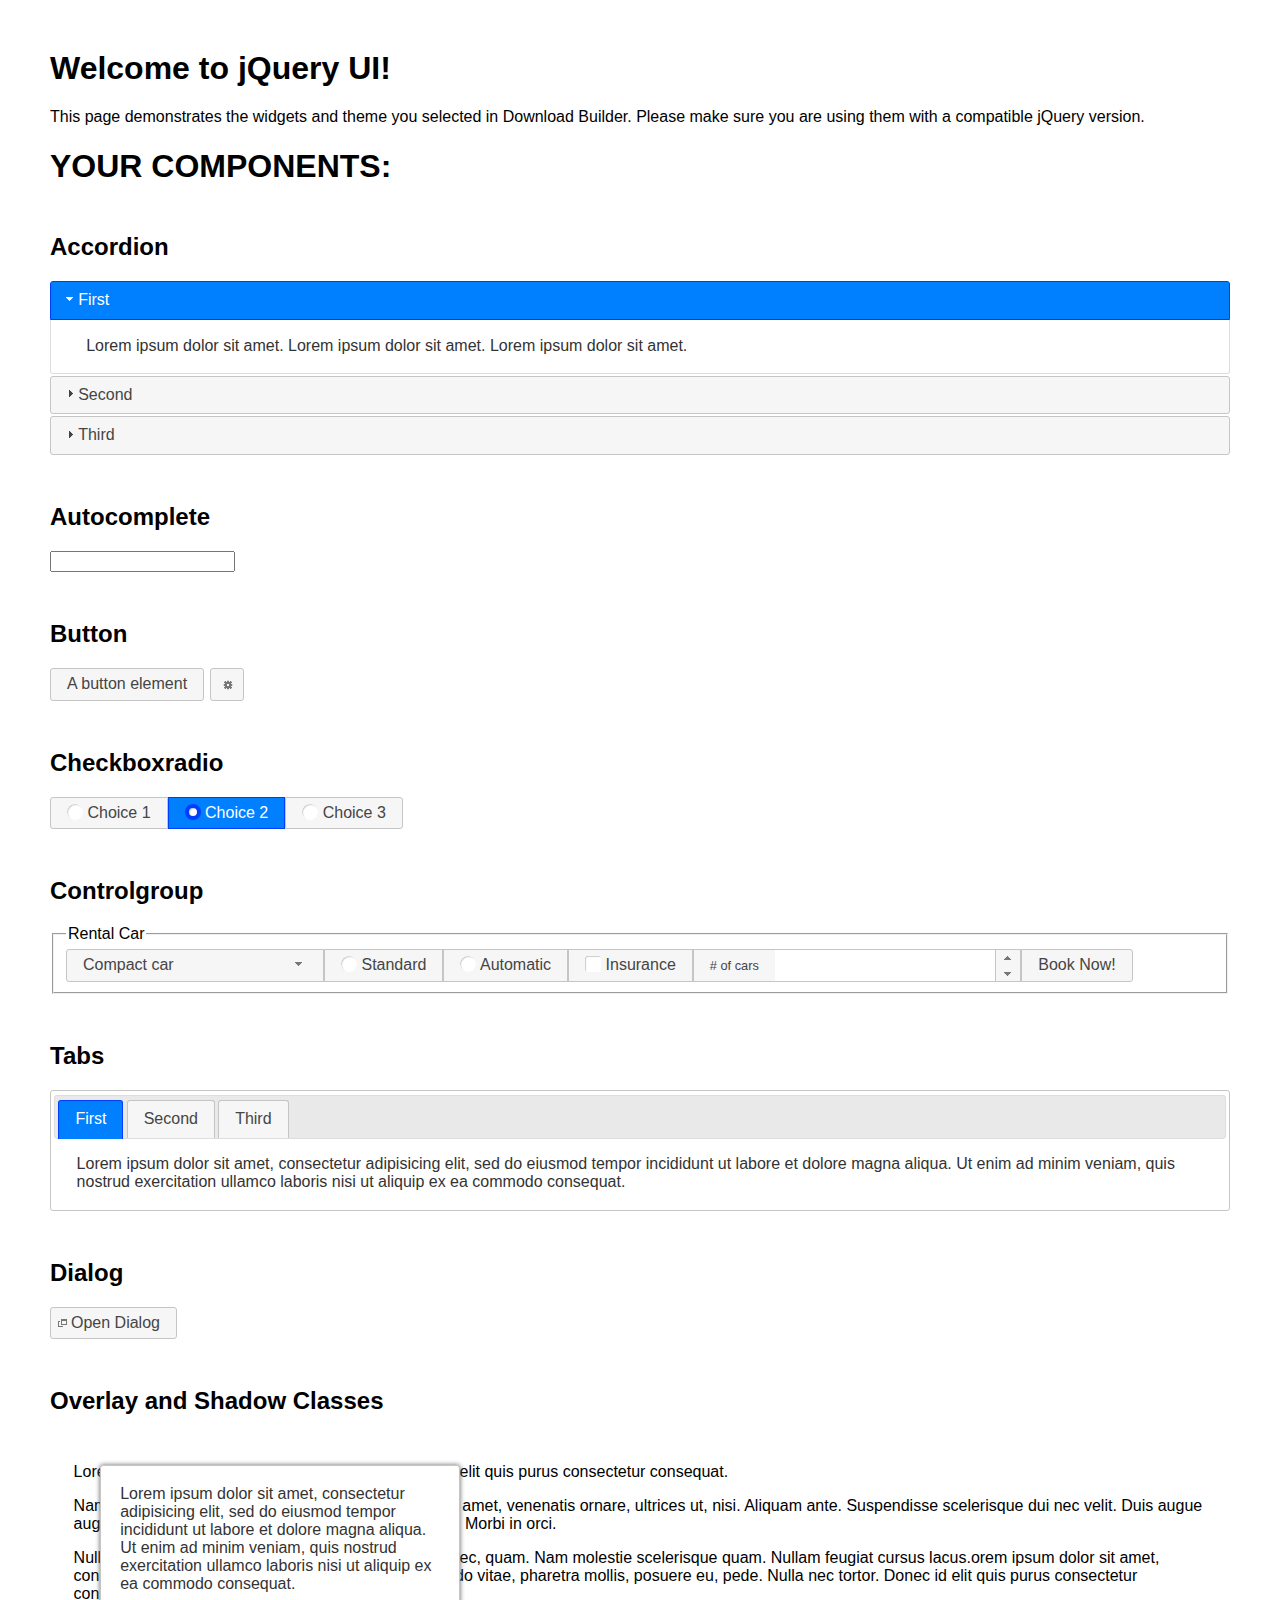
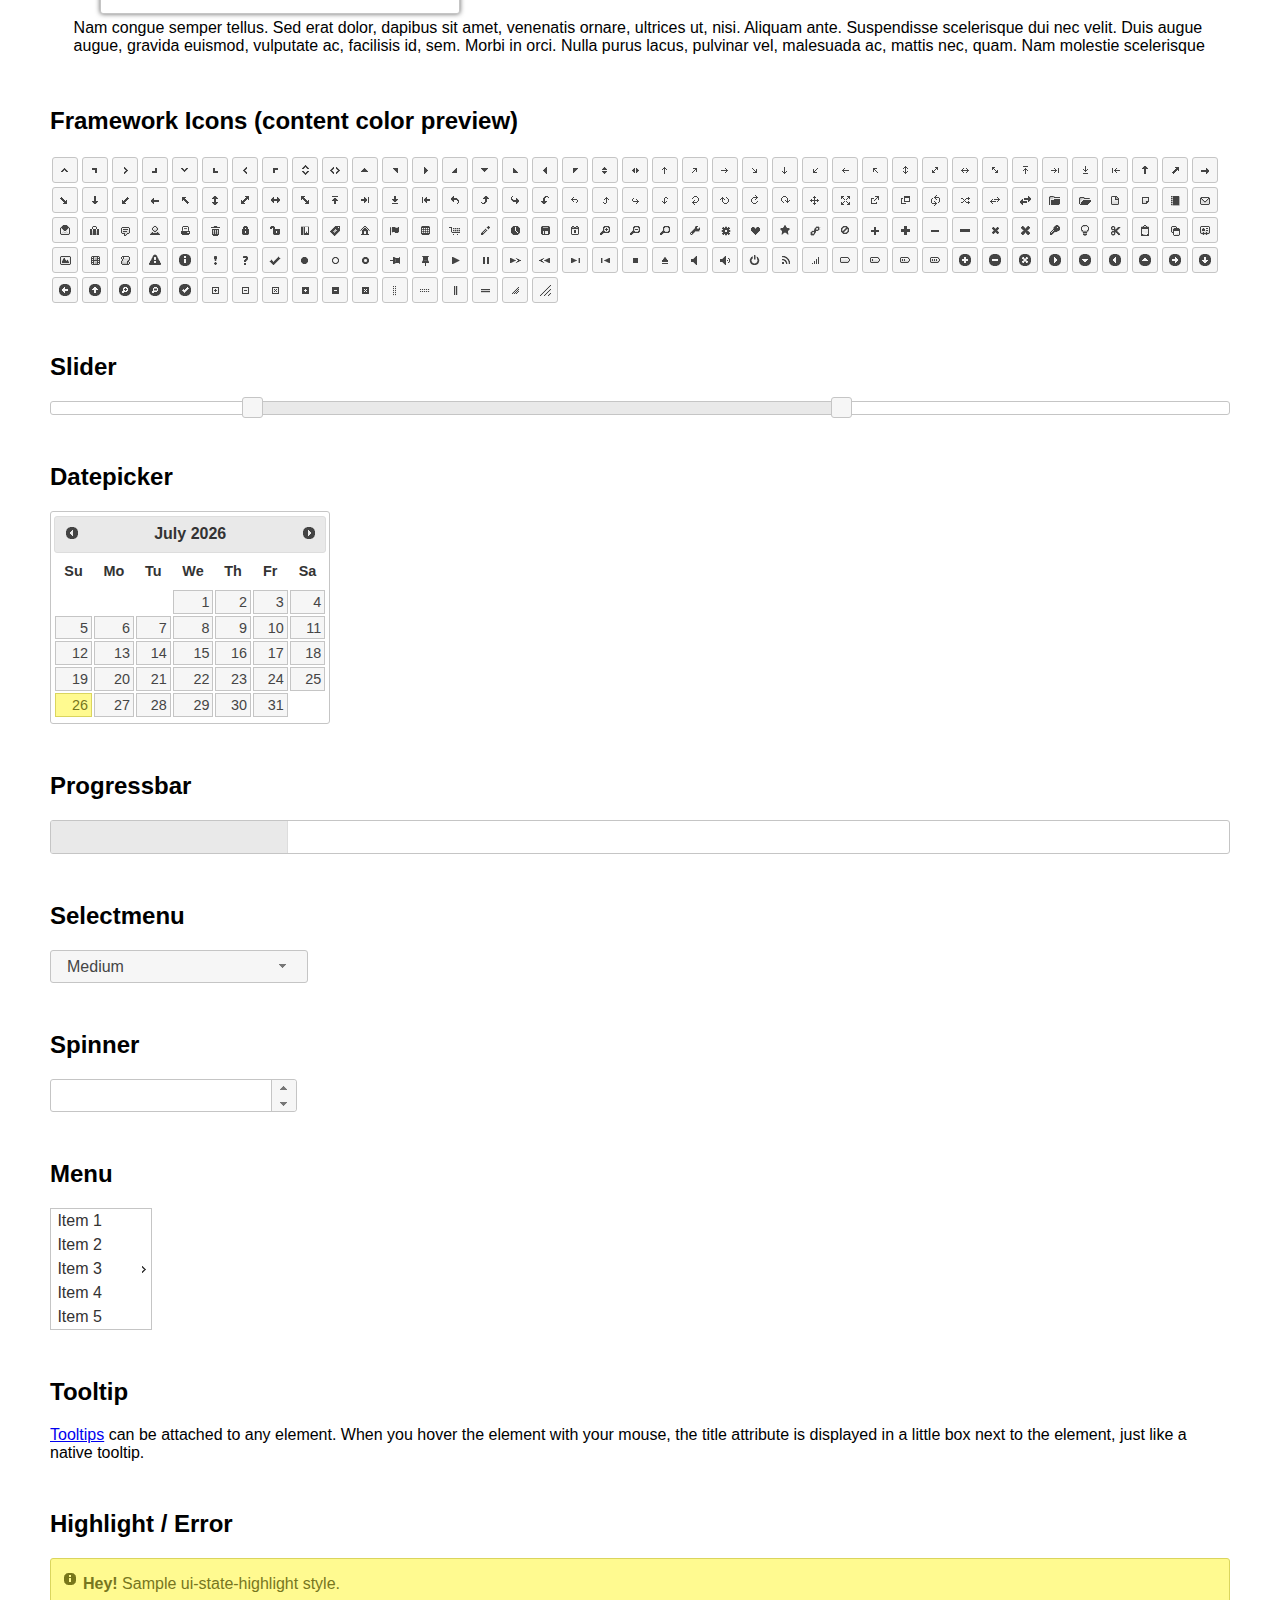
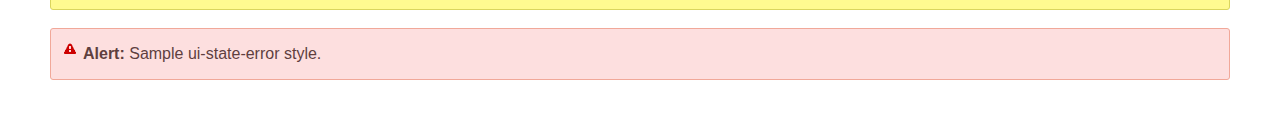
<file: vendor/jqueryui/index.html>
<!doctype html>
<html lang="us">
<head>
	<meta charset="utf-8">
	<title>jQuery UI Example Page</title>
	<link href="jquery-ui.css" rel="stylesheet">
	<style>
	body{
		font-family: "Trebuchet MS", sans-serif;
		margin: 50px;
	}
	.demoHeaders {
		margin-top: 2em;
	}
	#dialog-link {
		padding: .4em 1em .4em 20px;
		text-decoration: none;
		position: relative;
	}
	#dialog-link span.ui-icon {
		margin: 0 5px 0 0;
		position: absolute;
		left: .2em;
		top: 50%;
		margin-top: -8px;
	}
	#icons {
		margin: 0;
		padding: 0;
	}
	#icons li {
		margin: 2px;
		position: relative;
		padding: 4px 0;
		cursor: pointer;
		float: left;
		list-style: none;
	}
	#icons span.ui-icon {
		float: left;
		margin: 0 4px;
	}
	.fakewindowcontain .ui-widget-overlay {
		position: absolute;
	}
	select {
		width: 200px;
	}
	</style>
</head>
<body>

<h1>Welcome to jQuery UI!</h1>

<div class="ui-widget">
	<p>This page demonstrates the widgets and theme you selected in Download Builder. Please make sure you are using them with a compatible jQuery version.</p>
</div>

<h1>YOUR COMPONENTS:</h1>


<!-- Accordion -->
<h2 class="demoHeaders">Accordion</h2>
<div id="accordion">
	<h3>First</h3>
	<div>Lorem ipsum dolor sit amet. Lorem ipsum dolor sit amet. Lorem ipsum dolor sit amet.</div>
	<h3>Second</h3>
	<div>Phasellus mattis tincidunt nibh.</div>
	<h3>Third</h3>
	<div>Nam dui erat, auctor a, dignissim quis.</div>
</div>



<!-- Autocomplete -->
<h2 class="demoHeaders">Autocomplete</h2>
<div>
	<input id="autocomplete" title="type &quot;a&quot;">
</div>



<!-- Button -->
<h2 class="demoHeaders">Button</h2>
<button id="button">A button element</button>
<button id="button-icon">An icon-only button</button>



<!-- Checkboxradio -->
<h2 class="demoHeaders">Checkboxradio</h2>
<form style="margin-top: 1em;">
	<div id="radioset">
		<input type="radio" id="radio1" name="radio"><label for="radio1">Choice 1</label>
		<input type="radio" id="radio2" name="radio" checked="checked"><label for="radio2">Choice 2</label>
		<input type="radio" id="radio3" name="radio"><label for="radio3">Choice 3</label>
	</div>
</form>



<!-- Controlgroup -->
<h2 class="demoHeaders">Controlgroup</h2>
<fieldset>
	<legend>Rental Car</legend>
	<div id="controlgroup">
		<select id="car-type">
			<option>Compact car</option>
			<option>Midsize car</option>
			<option>Full size car</option>
			<option>SUV</option>
			<option>Luxury</option>
			<option>Truck</option>
			<option>Van</option>
		</select>
		<label for="transmission-standard">Standard</label>
		<input type="radio" name="transmission" id="transmission-standard">
		<label for="transmission-automatic">Automatic</label>
		<input type="radio" name="transmission" id="transmission-automatic">
		<label for="insurance">Insurance</label>
		<input type="checkbox" name="insurance" id="insurance">
		<label for="horizontal-spinner" class="ui-controlgroup-label"># of cars</label>
		<input id="horizontal-spinner" class="ui-spinner-input">
		<button>Book Now!</button>
	</div>
</fieldset>



<!-- Tabs -->
<h2 class="demoHeaders">Tabs</h2>
<div id="tabs">
	<ul>
		<li><a href="#tabs-1">First</a></li>
		<li><a href="#tabs-2">Second</a></li>
		<li><a href="#tabs-3">Third</a></li>
	</ul>
	<div id="tabs-1">Lorem ipsum dolor sit amet, consectetur adipisicing elit, sed do eiusmod tempor incididunt ut labore et dolore magna aliqua. Ut enim ad minim veniam, quis nostrud exercitation ullamco laboris nisi ut aliquip ex ea commodo consequat.</div>
	<div id="tabs-2">Phasellus mattis tincidunt nibh. Cras orci urna, blandit id, pretium vel, aliquet ornare, felis. Maecenas scelerisque sem non nisl. Fusce sed lorem in enim dictum bibendum.</div>
	<div id="tabs-3">Nam dui erat, auctor a, dignissim quis, sollicitudin eu, felis. Pellentesque nisi urna, interdum eget, sagittis et, consequat vestibulum, lacus. Mauris porttitor ullamcorper augue.</div>
</div>



<h2 class="demoHeaders">Dialog</h2>
<p>
	<button id="dialog-link" class="ui-button ui-corner-all ui-widget">
		<span class="ui-icon ui-icon-newwin"></span>Open Dialog
	</button>
</p>

<h2 class="demoHeaders">Overlay and Shadow Classes</h2>
<div style="position: relative; width: 96%; height: 200px; padding:1% 2%; overflow:hidden;" class="fakewindowcontain">
	<p>Lorem ipsum dolor sit amet,  Nulla nec tortor. Donec id elit quis purus consectetur consequat. </p><p>Nam congue semper tellus. Sed erat dolor, dapibus sit amet, venenatis ornare, ultrices ut, nisi. Aliquam ante. Suspendisse scelerisque dui nec velit. Duis augue augue, gravida euismod, vulputate ac, facilisis id, sem. Morbi in orci. </p><p>Nulla purus lacus, pulvinar vel, malesuada ac, mattis nec, quam. Nam molestie scelerisque quam. Nullam feugiat cursus lacus.orem ipsum dolor sit amet, consectetur adipiscing elit. Donec libero risus, commodo vitae, pharetra mollis, posuere eu, pede. Nulla nec tortor. Donec id elit quis purus consectetur consequat. </p><p>Nam congue semper tellus. Sed erat dolor, dapibus sit amet, venenatis ornare, ultrices ut, nisi. Aliquam ante. Suspendisse scelerisque dui nec velit. Duis augue augue, gravida euismod, vulputate ac, facilisis id, sem. Morbi in orci. Nulla purus lacus, pulvinar vel, malesuada ac, mattis nec, quam. Nam molestie scelerisque quam. </p><p>Nullam feugiat cursus lacus.orem ipsum dolor sit amet, consectetur adipiscing elit. Donec libero risus, commodo vitae, pharetra mollis, posuere eu, pede. Nulla nec tortor. Donec id elit quis purus consectetur consequat. Nam congue semper tellus. Sed erat dolor, dapibus sit amet, venenatis ornare, ultrices ut, nisi. Aliquam ante. </p><p>Suspendisse scelerisque dui nec velit. Duis augue augue, gravida euismod, vulputate ac, facilisis id, sem. Morbi in orci. Nulla purus lacus, pulvinar vel, malesuada ac, mattis nec, quam. Nam molestie scelerisque quam. Nullam feugiat cursus lacus.orem ipsum dolor sit amet, consectetur adipiscing elit. Donec libero risus, commodo vitae, pharetra mollis, posuere eu, pede. Nulla nec tortor. Donec id elit quis purus consectetur consequat. Nam congue semper tellus. Sed erat dolor, dapibus sit amet, venenatis ornare, ultrices ut, nisi. </p>

	<!-- ui-dialog -->
	<div class="ui-widget-overlay ui-front"></div>
	<div style="position: absolute; width: 320px; left: 50px; top: 30px; padding: 1.2em" class="ui-widget ui-front ui-widget-content ui-corner-all ui-widget-shadow">
		Lorem ipsum dolor sit amet, consectetur adipisicing elit, sed do eiusmod tempor incididunt ut labore et dolore magna aliqua. Ut enim ad minim veniam, quis nostrud exercitation ullamco laboris nisi ut aliquip ex ea commodo consequat.
	</div>

</div>

<!-- ui-dialog -->
<div id="dialog" title="Dialog Title">
	<p>Lorem ipsum dolor sit amet, consectetur adipisicing elit, sed do eiusmod tempor incididunt ut labore et dolore magna aliqua. Ut enim ad minim veniam, quis nostrud exercitation ullamco laboris nisi ut aliquip ex ea commodo consequat.</p>
</div>



<h2 class="demoHeaders">Framework Icons (content color preview)</h2>
<ul id="icons" class="ui-widget ui-helper-clearfix">
	<li class="ui-state-default ui-corner-all" title=".ui-icon-caret-1-n"><span class="ui-icon ui-icon-caret-1-n"></span></li>
	<li class="ui-state-default ui-corner-all" title=".ui-icon-caret-1-ne"><span class="ui-icon ui-icon-caret-1-ne"></span></li>
	<li class="ui-state-default ui-corner-all" title=".ui-icon-caret-1-e"><span class="ui-icon ui-icon-caret-1-e"></span></li>
	<li class="ui-state-default ui-corner-all" title=".ui-icon-caret-1-se"><span class="ui-icon ui-icon-caret-1-se"></span></li>
	<li class="ui-state-default ui-corner-all" title=".ui-icon-caret-1-s"><span class="ui-icon ui-icon-caret-1-s"></span></li>
	<li class="ui-state-default ui-corner-all" title=".ui-icon-caret-1-sw"><span class="ui-icon ui-icon-caret-1-sw"></span></li>
	<li class="ui-state-default ui-corner-all" title=".ui-icon-caret-1-w"><span class="ui-icon ui-icon-caret-1-w"></span></li>
	<li class="ui-state-default ui-corner-all" title=".ui-icon-caret-1-nw"><span class="ui-icon ui-icon-caret-1-nw"></span></li>
	<li class="ui-state-default ui-corner-all" title=".ui-icon-caret-2-n-s"><span class="ui-icon ui-icon-caret-2-n-s"></span></li>
	<li class="ui-state-default ui-corner-all" title=".ui-icon-caret-2-e-w"><span class="ui-icon ui-icon-caret-2-e-w"></span></li>
	<li class="ui-state-default ui-corner-all" title=".ui-icon-triangle-1-n"><span class="ui-icon ui-icon-triangle-1-n"></span></li>
	<li class="ui-state-default ui-corner-all" title=".ui-icon-triangle-1-ne"><span class="ui-icon ui-icon-triangle-1-ne"></span></li>
	<li class="ui-state-default ui-corner-all" title=".ui-icon-triangle-1-e"><span class="ui-icon ui-icon-triangle-1-e"></span></li>
	<li class="ui-state-default ui-corner-all" title=".ui-icon-triangle-1-se"><span class="ui-icon ui-icon-triangle-1-se"></span></li>
	<li class="ui-state-default ui-corner-all" title=".ui-icon-triangle-1-s"><span class="ui-icon ui-icon-triangle-1-s"></span></li>
	<li class="ui-state-default ui-corner-all" title=".ui-icon-triangle-1-sw"><span class="ui-icon ui-icon-triangle-1-sw"></span></li>
	<li class="ui-state-default ui-corner-all" title=".ui-icon-triangle-1-w"><span class="ui-icon ui-icon-triangle-1-w"></span></li>
	<li class="ui-state-default ui-corner-all" title=".ui-icon-triangle-1-nw"><span class="ui-icon ui-icon-triangle-1-nw"></span></li>
	<li class="ui-state-default ui-corner-all" title=".ui-icon-triangle-2-n-s"><span class="ui-icon ui-icon-triangle-2-n-s"></span></li>
	<li class="ui-state-default ui-corner-all" title=".ui-icon-triangle-2-e-w"><span class="ui-icon ui-icon-triangle-2-e-w"></span></li>
	<li class="ui-state-default ui-corner-all" title=".ui-icon-arrow-1-n"><span class="ui-icon ui-icon-arrow-1-n"></span></li>
	<li class="ui-state-default ui-corner-all" title=".ui-icon-arrow-1-ne"><span class="ui-icon ui-icon-arrow-1-ne"></span></li>
	<li class="ui-state-default ui-corner-all" title=".ui-icon-arrow-1-e"><span class="ui-icon ui-icon-arrow-1-e"></span></li>
	<li class="ui-state-default ui-corner-all" title=".ui-icon-arrow-1-se"><span class="ui-icon ui-icon-arrow-1-se"></span></li>
	<li class="ui-state-default ui-corner-all" title=".ui-icon-arrow-1-s"><span class="ui-icon ui-icon-arrow-1-s"></span></li>
	<li class="ui-state-default ui-corner-all" title=".ui-icon-arrow-1-sw"><span class="ui-icon ui-icon-arrow-1-sw"></span></li>
	<li class="ui-state-default ui-corner-all" title=".ui-icon-arrow-1-w"><span class="ui-icon ui-icon-arrow-1-w"></span></li>
	<li class="ui-state-default ui-corner-all" title=".ui-icon-arrow-1-nw"><span class="ui-icon ui-icon-arrow-1-nw"></span></li>
	<li class="ui-state-default ui-corner-all" title=".ui-icon-arrow-2-n-s"><span class="ui-icon ui-icon-arrow-2-n-s"></span></li>
	<li class="ui-state-default ui-corner-all" title=".ui-icon-arrow-2-ne-sw"><span class="ui-icon ui-icon-arrow-2-ne-sw"></span></li>
	<li class="ui-state-default ui-corner-all" title=".ui-icon-arrow-2-e-w"><span class="ui-icon ui-icon-arrow-2-e-w"></span></li>
	<li class="ui-state-default ui-corner-all" title=".ui-icon-arrow-2-se-nw"><span class="ui-icon ui-icon-arrow-2-se-nw"></span></li>
	<li class="ui-state-default ui-corner-all" title=".ui-icon-arrowstop-1-n"><span class="ui-icon ui-icon-arrowstop-1-n"></span></li>
	<li class="ui-state-default ui-corner-all" title=".ui-icon-arrowstop-1-e"><span class="ui-icon ui-icon-arrowstop-1-e"></span></li>
	<li class="ui-state-default ui-corner-all" title=".ui-icon-arrowstop-1-s"><span class="ui-icon ui-icon-arrowstop-1-s"></span></li>
	<li class="ui-state-default ui-corner-all" title=".ui-icon-arrowstop-1-w"><span class="ui-icon ui-icon-arrowstop-1-w"></span></li>
	<li class="ui-state-default ui-corner-all" title=".ui-icon-arrowthick-1-n"><span class="ui-icon ui-icon-arrowthick-1-n"></span></li>
	<li class="ui-state-default ui-corner-all" title=".ui-icon-arrowthick-1-ne"><span class="ui-icon ui-icon-arrowthick-1-ne"></span></li>
	<li class="ui-state-default ui-corner-all" title=".ui-icon-arrowthick-1-e"><span class="ui-icon ui-icon-arrowthick-1-e"></span></li>
	<li class="ui-state-default ui-corner-all" title=".ui-icon-arrowthick-1-se"><span class="ui-icon ui-icon-arrowthick-1-se"></span></li>
	<li class="ui-state-default ui-corner-all" title=".ui-icon-arrowthick-1-s"><span class="ui-icon ui-icon-arrowthick-1-s"></span></li>
	<li class="ui-state-default ui-corner-all" title=".ui-icon-arrowthick-1-sw"><span class="ui-icon ui-icon-arrowthick-1-sw"></span></li>
	<li class="ui-state-default ui-corner-all" title=".ui-icon-arrowthick-1-w"><span class="ui-icon ui-icon-arrowthick-1-w"></span></li>
	<li class="ui-state-default ui-corner-all" title=".ui-icon-arrowthick-1-nw"><span class="ui-icon ui-icon-arrowthick-1-nw"></span></li>
	<li class="ui-state-default ui-corner-all" title=".ui-icon-arrowthick-2-n-s"><span class="ui-icon ui-icon-arrowthick-2-n-s"></span></li>
	<li class="ui-state-default ui-corner-all" title=".ui-icon-arrowthick-2-ne-sw"><span class="ui-icon ui-icon-arrowthick-2-ne-sw"></span></li>
	<li class="ui-state-default ui-corner-all" title=".ui-icon-arrowthick-2-e-w"><span class="ui-icon ui-icon-arrowthick-2-e-w"></span></li>
	<li class="ui-state-default ui-corner-all" title=".ui-icon-arrowthick-2-se-nw"><span class="ui-icon ui-icon-arrowthick-2-se-nw"></span></li>
	<li class="ui-state-default ui-corner-all" title=".ui-icon-arrowthickstop-1-n"><span class="ui-icon ui-icon-arrowthickstop-1-n"></span></li>
	<li class="ui-state-default ui-corner-all" title=".ui-icon-arrowthickstop-1-e"><span class="ui-icon ui-icon-arrowthickstop-1-e"></span></li>
	<li class="ui-state-default ui-corner-all" title=".ui-icon-arrowthickstop-1-s"><span class="ui-icon ui-icon-arrowthickstop-1-s"></span></li>
	<li class="ui-state-default ui-corner-all" title=".ui-icon-arrowthickstop-1-w"><span class="ui-icon ui-icon-arrowthickstop-1-w"></span></li>
	<li class="ui-state-default ui-corner-all" title=".ui-icon-arrowreturnthick-1-w"><span class="ui-icon ui-icon-arrowreturnthick-1-w"></span></li>
	<li class="ui-state-default ui-corner-all" title=".ui-icon-arrowreturnthick-1-n"><span class="ui-icon ui-icon-arrowreturnthick-1-n"></span></li>
	<li class="ui-state-default ui-corner-all" title=".ui-icon-arrowreturnthick-1-e"><span class="ui-icon ui-icon-arrowreturnthick-1-e"></span></li>
	<li class="ui-state-default ui-corner-all" title=".ui-icon-arrowreturnthick-1-s"><span class="ui-icon ui-icon-arrowreturnthick-1-s"></span></li>
	<li class="ui-state-default ui-corner-all" title=".ui-icon-arrowreturn-1-w"><span class="ui-icon ui-icon-arrowreturn-1-w"></span></li>
	<li class="ui-state-default ui-corner-all" title=".ui-icon-arrowreturn-1-n"><span class="ui-icon ui-icon-arrowreturn-1-n"></span></li>
	<li class="ui-state-default ui-corner-all" title=".ui-icon-arrowreturn-1-e"><span class="ui-icon ui-icon-arrowreturn-1-e"></span></li>
	<li class="ui-state-default ui-corner-all" title=".ui-icon-arrowreturn-1-s"><span class="ui-icon ui-icon-arrowreturn-1-s"></span></li>
	<li class="ui-state-default ui-corner-all" title=".ui-icon-arrowrefresh-1-w"><span class="ui-icon ui-icon-arrowrefresh-1-w"></span></li>
	<li class="ui-state-default ui-corner-all" title=".ui-icon-arrowrefresh-1-n"><span class="ui-icon ui-icon-arrowrefresh-1-n"></span></li>
	<li class="ui-state-default ui-corner-all" title=".ui-icon-arrowrefresh-1-e"><span class="ui-icon ui-icon-arrowrefresh-1-e"></span></li>
	<li class="ui-state-default ui-corner-all" title=".ui-icon-arrowrefresh-1-s"><span class="ui-icon ui-icon-arrowrefresh-1-s"></span></li>
	<li class="ui-state-default ui-corner-all" title=".ui-icon-arrow-4"><span class="ui-icon ui-icon-arrow-4"></span></li>
	<li class="ui-state-default ui-corner-all" title=".ui-icon-arrow-4-diag"><span class="ui-icon ui-icon-arrow-4-diag"></span></li>
	<li class="ui-state-default ui-corner-all" title=".ui-icon-extlink"><span class="ui-icon ui-icon-extlink"></span></li>
	<li class="ui-state-default ui-corner-all" title=".ui-icon-newwin"><span class="ui-icon ui-icon-newwin"></span></li>
	<li class="ui-state-default ui-corner-all" title=".ui-icon-refresh"><span class="ui-icon ui-icon-refresh"></span></li>
	<li class="ui-state-default ui-corner-all" title=".ui-icon-shuffle"><span class="ui-icon ui-icon-shuffle"></span></li>
	<li class="ui-state-default ui-corner-all" title=".ui-icon-transfer-e-w"><span class="ui-icon ui-icon-transfer-e-w"></span></li>
	<li class="ui-state-default ui-corner-all" title=".ui-icon-transferthick-e-w"><span class="ui-icon ui-icon-transferthick-e-w"></span></li>
	<li class="ui-state-default ui-corner-all" title=".ui-icon-folder-collapsed"><span class="ui-icon ui-icon-folder-collapsed"></span></li>
	<li class="ui-state-default ui-corner-all" title=".ui-icon-folder-open"><span class="ui-icon ui-icon-folder-open"></span></li>
	<li class="ui-state-default ui-corner-all" title=".ui-icon-document"><span class="ui-icon ui-icon-document"></span></li>
	<li class="ui-state-default ui-corner-all" title=".ui-icon-document-b"><span class="ui-icon ui-icon-document-b"></span></li>
	<li class="ui-state-default ui-corner-all" title=".ui-icon-note"><span class="ui-icon ui-icon-note"></span></li>
	<li class="ui-state-default ui-corner-all" title=".ui-icon-mail-closed"><span class="ui-icon ui-icon-mail-closed"></span></li>
	<li class="ui-state-default ui-corner-all" title=".ui-icon-mail-open"><span class="ui-icon ui-icon-mail-open"></span></li>
	<li class="ui-state-default ui-corner-all" title=".ui-icon-suitcase"><span class="ui-icon ui-icon-suitcase"></span></li>
	<li class="ui-state-default ui-corner-all" title=".ui-icon-comment"><span class="ui-icon ui-icon-comment"></span></li>
	<li class="ui-state-default ui-corner-all" title=".ui-icon-person"><span class="ui-icon ui-icon-person"></span></li>
	<li class="ui-state-default ui-corner-all" title=".ui-icon-print"><span class="ui-icon ui-icon-print"></span></li>
	<li class="ui-state-default ui-corner-all" title=".ui-icon-trash"><span class="ui-icon ui-icon-trash"></span></li>
	<li class="ui-state-default ui-corner-all" title=".ui-icon-locked"><span class="ui-icon ui-icon-locked"></span></li>
	<li class="ui-state-default ui-corner-all" title=".ui-icon-unlocked"><span class="ui-icon ui-icon-unlocked"></span></li>
	<li class="ui-state-default ui-corner-all" title=".ui-icon-bookmark"><span class="ui-icon ui-icon-bookmark"></span></li>
	<li class="ui-state-default ui-corner-all" title=".ui-icon-tag"><span class="ui-icon ui-icon-tag"></span></li>
	<li class="ui-state-default ui-corner-all" title=".ui-icon-home"><span class="ui-icon ui-icon-home"></span></li>
	<li class="ui-state-default ui-corner-all" title=".ui-icon-flag"><span class="ui-icon ui-icon-flag"></span></li>
	<li class="ui-state-default ui-corner-all" title=".ui-icon-calculator"><span class="ui-icon ui-icon-calculator"></span></li>
	<li class="ui-state-default ui-corner-all" title=".ui-icon-cart"><span class="ui-icon ui-icon-cart"></span></li>
	<li class="ui-state-default ui-corner-all" title=".ui-icon-pencil"><span class="ui-icon ui-icon-pencil"></span></li>
	<li class="ui-state-default ui-corner-all" title=".ui-icon-clock"><span class="ui-icon ui-icon-clock"></span></li>
	<li class="ui-state-default ui-corner-all" title=".ui-icon-disk"><span class="ui-icon ui-icon-disk"></span></li>
	<li class="ui-state-default ui-corner-all" title=".ui-icon-calendar"><span class="ui-icon ui-icon-calendar"></span></li>
	<li class="ui-state-default ui-corner-all" title=".ui-icon-zoomin"><span class="ui-icon ui-icon-zoomin"></span></li>
	<li class="ui-state-default ui-corner-all" title=".ui-icon-zoomout"><span class="ui-icon ui-icon-zoomout"></span></li>
	<li class="ui-state-default ui-corner-all" title=".ui-icon-search"><span class="ui-icon ui-icon-search"></span></li>
	<li class="ui-state-default ui-corner-all" title=".ui-icon-wrench"><span class="ui-icon ui-icon-wrench"></span></li>
	<li class="ui-state-default ui-corner-all" title=".ui-icon-gear"><span class="ui-icon ui-icon-gear"></span></li>
	<li class="ui-state-default ui-corner-all" title=".ui-icon-heart"><span class="ui-icon ui-icon-heart"></span></li>
	<li class="ui-state-default ui-corner-all" title=".ui-icon-star"><span class="ui-icon ui-icon-star"></span></li>
	<li class="ui-state-default ui-corner-all" title=".ui-icon-link"><span class="ui-icon ui-icon-link"></span></li>
	<li class="ui-state-default ui-corner-all" title=".ui-icon-cancel"><span class="ui-icon ui-icon-cancel"></span></li>
	<li class="ui-state-default ui-corner-all" title=".ui-icon-plus"><span class="ui-icon ui-icon-plus"></span></li>
	<li class="ui-state-default ui-corner-all" title=".ui-icon-plusthick"><span class="ui-icon ui-icon-plusthick"></span></li>
	<li class="ui-state-default ui-corner-all" title=".ui-icon-minus"><span class="ui-icon ui-icon-minus"></span></li>
	<li class="ui-state-default ui-corner-all" title=".ui-icon-minusthick"><span class="ui-icon ui-icon-minusthick"></span></li>
	<li class="ui-state-default ui-corner-all" title=".ui-icon-close"><span class="ui-icon ui-icon-close"></span></li>
	<li class="ui-state-default ui-corner-all" title=".ui-icon-closethick"><span class="ui-icon ui-icon-closethick"></span></li>
	<li class="ui-state-default ui-corner-all" title=".ui-icon-key"><span class="ui-icon ui-icon-key"></span></li>
	<li class="ui-state-default ui-corner-all" title=".ui-icon-lightbulb"><span class="ui-icon ui-icon-lightbulb"></span></li>
	<li class="ui-state-default ui-corner-all" title=".ui-icon-scissors"><span class="ui-icon ui-icon-scissors"></span></li>
	<li class="ui-state-default ui-corner-all" title=".ui-icon-clipboard"><span class="ui-icon ui-icon-clipboard"></span></li>
	<li class="ui-state-default ui-corner-all" title=".ui-icon-copy"><span class="ui-icon ui-icon-copy"></span></li>
	<li class="ui-state-default ui-corner-all" title=".ui-icon-contact"><span class="ui-icon ui-icon-contact"></span></li>
	<li class="ui-state-default ui-corner-all" title=".ui-icon-image"><span class="ui-icon ui-icon-image"></span></li>
	<li class="ui-state-default ui-corner-all" title=".ui-icon-video"><span class="ui-icon ui-icon-video"></span></li>
	<li class="ui-state-default ui-corner-all" title=".ui-icon-script"><span class="ui-icon ui-icon-script"></span></li>
	<li class="ui-state-default ui-corner-all" title=".ui-icon-alert"><span class="ui-icon ui-icon-alert"></span></li>
	<li class="ui-state-default ui-corner-all" title=".ui-icon-info"><span class="ui-icon ui-icon-info"></span></li>
	<li class="ui-state-default ui-corner-all" title=".ui-icon-notice"><span class="ui-icon ui-icon-notice"></span></li>
	<li class="ui-state-default ui-corner-all" title=".ui-icon-help"><span class="ui-icon ui-icon-help"></span></li>
	<li class="ui-state-default ui-corner-all" title=".ui-icon-check"><span class="ui-icon ui-icon-check"></span></li>
	<li class="ui-state-default ui-corner-all" title=".ui-icon-bullet"><span class="ui-icon ui-icon-bullet"></span></li>
	<li class="ui-state-default ui-corner-all" title=".ui-icon-radio-off"><span class="ui-icon ui-icon-radio-off"></span></li>
	<li class="ui-state-default ui-corner-all" title=".ui-icon-radio-on"><span class="ui-icon ui-icon-radio-on"></span></li>
	<li class="ui-state-default ui-corner-all" title=".ui-icon-pin-w"><span class="ui-icon ui-icon-pin-w"></span></li>
	<li class="ui-state-default ui-corner-all" title=".ui-icon-pin-s"><span class="ui-icon ui-icon-pin-s"></span></li>
	<li class="ui-state-default ui-corner-all" title=".ui-icon-play"><span class="ui-icon ui-icon-play"></span></li>
	<li class="ui-state-default ui-corner-all" title=".ui-icon-pause"><span class="ui-icon ui-icon-pause"></span></li>
	<li class="ui-state-default ui-corner-all" title=".ui-icon-seek-next"><span class="ui-icon ui-icon-seek-next"></span></li>
	<li class="ui-state-default ui-corner-all" title=".ui-icon-seek-prev"><span class="ui-icon ui-icon-seek-prev"></span></li>
	<li class="ui-state-default ui-corner-all" title=".ui-icon-seek-end"><span class="ui-icon ui-icon-seek-end"></span></li>
	<li class="ui-state-default ui-corner-all" title=".ui-icon-seek-first"><span class="ui-icon ui-icon-seek-first"></span></li>
	<li class="ui-state-default ui-corner-all" title=".ui-icon-stop"><span class="ui-icon ui-icon-stop"></span></li>
	<li class="ui-state-default ui-corner-all" title=".ui-icon-eject"><span class="ui-icon ui-icon-eject"></span></li>
	<li class="ui-state-default ui-corner-all" title=".ui-icon-volume-off"><span class="ui-icon ui-icon-volume-off"></span></li>
	<li class="ui-state-default ui-corner-all" title=".ui-icon-volume-on"><span class="ui-icon ui-icon-volume-on"></span></li>
	<li class="ui-state-default ui-corner-all" title=".ui-icon-power"><span class="ui-icon ui-icon-power"></span></li>
	<li class="ui-state-default ui-corner-all" title=".ui-icon-signal-diag"><span class="ui-icon ui-icon-signal-diag"></span></li>
	<li class="ui-state-default ui-corner-all" title=".ui-icon-signal"><span class="ui-icon ui-icon-signal"></span></li>
	<li class="ui-state-default ui-corner-all" title=".ui-icon-battery-0"><span class="ui-icon ui-icon-battery-0"></span></li>
	<li class="ui-state-default ui-corner-all" title=".ui-icon-battery-1"><span class="ui-icon ui-icon-battery-1"></span></li>
	<li class="ui-state-default ui-corner-all" title=".ui-icon-battery-2"><span class="ui-icon ui-icon-battery-2"></span></li>
	<li class="ui-state-default ui-corner-all" title=".ui-icon-battery-3"><span class="ui-icon ui-icon-battery-3"></span></li>
	<li class="ui-state-default ui-corner-all" title=".ui-icon-circle-plus"><span class="ui-icon ui-icon-circle-plus"></span></li>
	<li class="ui-state-default ui-corner-all" title=".ui-icon-circle-minus"><span class="ui-icon ui-icon-circle-minus"></span></li>
	<li class="ui-state-default ui-corner-all" title=".ui-icon-circle-close"><span class="ui-icon ui-icon-circle-close"></span></li>
	<li class="ui-state-default ui-corner-all" title=".ui-icon-circle-triangle-e"><span class="ui-icon ui-icon-circle-triangle-e"></span></li>
	<li class="ui-state-default ui-corner-all" title=".ui-icon-circle-triangle-s"><span class="ui-icon ui-icon-circle-triangle-s"></span></li>
	<li class="ui-state-default ui-corner-all" title=".ui-icon-circle-triangle-w"><span class="ui-icon ui-icon-circle-triangle-w"></span></li>
	<li class="ui-state-default ui-corner-all" title=".ui-icon-circle-triangle-n"><span class="ui-icon ui-icon-circle-triangle-n"></span></li>
	<li class="ui-state-default ui-corner-all" title=".ui-icon-circle-arrow-e"><span class="ui-icon ui-icon-circle-arrow-e"></span></li>
	<li class="ui-state-default ui-corner-all" title=".ui-icon-circle-arrow-s"><span class="ui-icon ui-icon-circle-arrow-s"></span></li>
	<li class="ui-state-default ui-corner-all" title=".ui-icon-circle-arrow-w"><span class="ui-icon ui-icon-circle-arrow-w"></span></li>
	<li class="ui-state-default ui-corner-all" title=".ui-icon-circle-arrow-n"><span class="ui-icon ui-icon-circle-arrow-n"></span></li>
	<li class="ui-state-default ui-corner-all" title=".ui-icon-circle-zoomin"><span class="ui-icon ui-icon-circle-zoomin"></span></li>
	<li class="ui-state-default ui-corner-all" title=".ui-icon-circle-zoomout"><span class="ui-icon ui-icon-circle-zoomout"></span></li>
	<li class="ui-state-default ui-corner-all" title=".ui-icon-circle-check"><span class="ui-icon ui-icon-circle-check"></span></li>
	<li class="ui-state-default ui-corner-all" title=".ui-icon-circlesmall-plus"><span class="ui-icon ui-icon-circlesmall-plus"></span></li>
	<li class="ui-state-default ui-corner-all" title=".ui-icon-circlesmall-minus"><span class="ui-icon ui-icon-circlesmall-minus"></span></li>
	<li class="ui-state-default ui-corner-all" title=".ui-icon-circlesmall-close"><span class="ui-icon ui-icon-circlesmall-close"></span></li>
	<li class="ui-state-default ui-corner-all" title=".ui-icon-squaresmall-plus"><span class="ui-icon ui-icon-squaresmall-plus"></span></li>
	<li class="ui-state-default ui-corner-all" title=".ui-icon-squaresmall-minus"><span class="ui-icon ui-icon-squaresmall-minus"></span></li>
	<li class="ui-state-default ui-corner-all" title=".ui-icon-squaresmall-close"><span class="ui-icon ui-icon-squaresmall-close"></span></li>
	<li class="ui-state-default ui-corner-all" title=".ui-icon-grip-dotted-vertical"><span class="ui-icon ui-icon-grip-dotted-vertical"></span></li>
	<li class="ui-state-default ui-corner-all" title=".ui-icon-grip-dotted-horizontal"><span class="ui-icon ui-icon-grip-dotted-horizontal"></span></li>
	<li class="ui-state-default ui-corner-all" title=".ui-icon-grip-solid-vertical"><span class="ui-icon ui-icon-grip-solid-vertical"></span></li>
	<li class="ui-state-default ui-corner-all" title=".ui-icon-grip-solid-horizontal"><span class="ui-icon ui-icon-grip-solid-horizontal"></span></li>
	<li class="ui-state-default ui-corner-all" title=".ui-icon-gripsmall-diagonal-se"><span class="ui-icon ui-icon-gripsmall-diagonal-se"></span></li>
	<li class="ui-state-default ui-corner-all" title=".ui-icon-grip-diagonal-se"><span class="ui-icon ui-icon-grip-diagonal-se"></span></li>
</ul>


<!-- Slider -->
<h2 class="demoHeaders">Slider</h2>
<div id="slider"></div>



<!-- Datepicker -->
<h2 class="demoHeaders">Datepicker</h2>
<div id="datepicker"></div>



<!-- Progressbar -->
<h2 class="demoHeaders">Progressbar</h2>
<div id="progressbar"></div>



<!-- Progressbar -->
<h2 class="demoHeaders">Selectmenu</h2>
<select id="selectmenu">
	<option>Slower</option>
	<option>Slow</option>
	<option selected="selected">Medium</option>
	<option>Fast</option>
	<option>Faster</option>
</select>



<!-- Spinner -->
<h2 class="demoHeaders">Spinner</h2>
<input id="spinner">



<!-- Menu -->
<h2 class="demoHeaders">Menu</h2>
<ul style="width:100px;" id="menu">
	<li><div>Item 1</div></li>
	<li><div>Item 2</div></li>
	<li><div>Item 3</div>
		<ul>
			<li><div>Item 3-1</div></li>
			<li><div>Item 3-2</div></li>
			<li><div>Item 3-3</div></li>
			<li><div>Item 3-4</div></li>
			<li><div>Item 3-5</div></li>
		</ul>
	</li>
	<li><div>Item 4</div></li>
	<li><div>Item 5</div></li>
</ul>



<!-- Tooltip -->
<h2 class="demoHeaders">Tooltip</h2>
<p id="tooltip">
	<a href="#" title="That&apos;s what this widget is">Tooltips</a> can be attached to any element. When you hover
the element with your mouse, the title attribute is displayed in a little box next to the element, just like a native tooltip.
</p>


<!-- Highlight / Error -->
<h2 class="demoHeaders">Highlight / Error</h2>
<div class="ui-widget">
	<div class="ui-state-highlight ui-corner-all" style="margin-top: 20px; padding: 0 .7em;">
		<p><span class="ui-icon ui-icon-info" style="float: left; margin-right: .3em;"></span>
		<strong>Hey!</strong> Sample ui-state-highlight style.</p>
	</div>
</div>
<br>
<div class="ui-widget">
	<div class="ui-state-error ui-corner-all" style="padding: 0 .7em;">
		<p><span class="ui-icon ui-icon-alert" style="float: left; margin-right: .3em;"></span>
		<strong>Alert:</strong> Sample ui-state-error style.</p>
	</div>
</div>

<script src="external/jquery/jquery.js"></script>
<script src="jquery-ui.js"></script>
<script>

$( "#accordion" ).accordion();



var availableTags = [
	"ActionScript",
	"AppleScript",
	"Asp",
	"BASIC",
	"C",
	"C++",
	"Clojure",
	"COBOL",
	"ColdFusion",
	"Erlang",
	"Fortran",
	"Groovy",
	"Haskell",
	"Java",
	"JavaScript",
	"Lisp",
	"Perl",
	"PHP",
	"Python",
	"Ruby",
	"Scala",
	"Scheme"
];
$( "#autocomplete" ).autocomplete({
	source: availableTags
});



$( "#button" ).button();
$( "#button-icon" ).button({
	icon: "ui-icon-gear",
	showLabel: false
});



$( "#radioset" ).buttonset();



$( "#controlgroup" ).controlgroup();



$( "#tabs" ).tabs();



$( "#dialog" ).dialog({
	autoOpen: false,
	width: 400,
	buttons: [
		{
			text: "Ok",
			click: function() {
				$( this ).dialog( "close" );
			}
		},
		{
			text: "Cancel",
			click: function() {
				$( this ).dialog( "close" );
			}
		}
	]
});

// Link to open the dialog
$( "#dialog-link" ).click(function( event ) {
	$( "#dialog" ).dialog( "open" );
	event.preventDefault();
});



$( "#datepicker" ).datepicker({
	inline: true
});



$( "#slider" ).slider({
	range: true,
	values: [ 17, 67 ]
});



$( "#progressbar" ).progressbar({
	value: 20
});



$( "#spinner" ).spinner();



$( "#menu" ).menu();



$( "#tooltip" ).tooltip();



$( "#selectmenu" ).selectmenu();


// Hover states on the static widgets
$( "#dialog-link, #icons li" ).hover(
	function() {
		$( this ).addClass( "ui-state-hover" );
	},
	function() {
		$( this ).removeClass( "ui-state-hover" );
	}
);
</script>
</body>
</html>
</file>
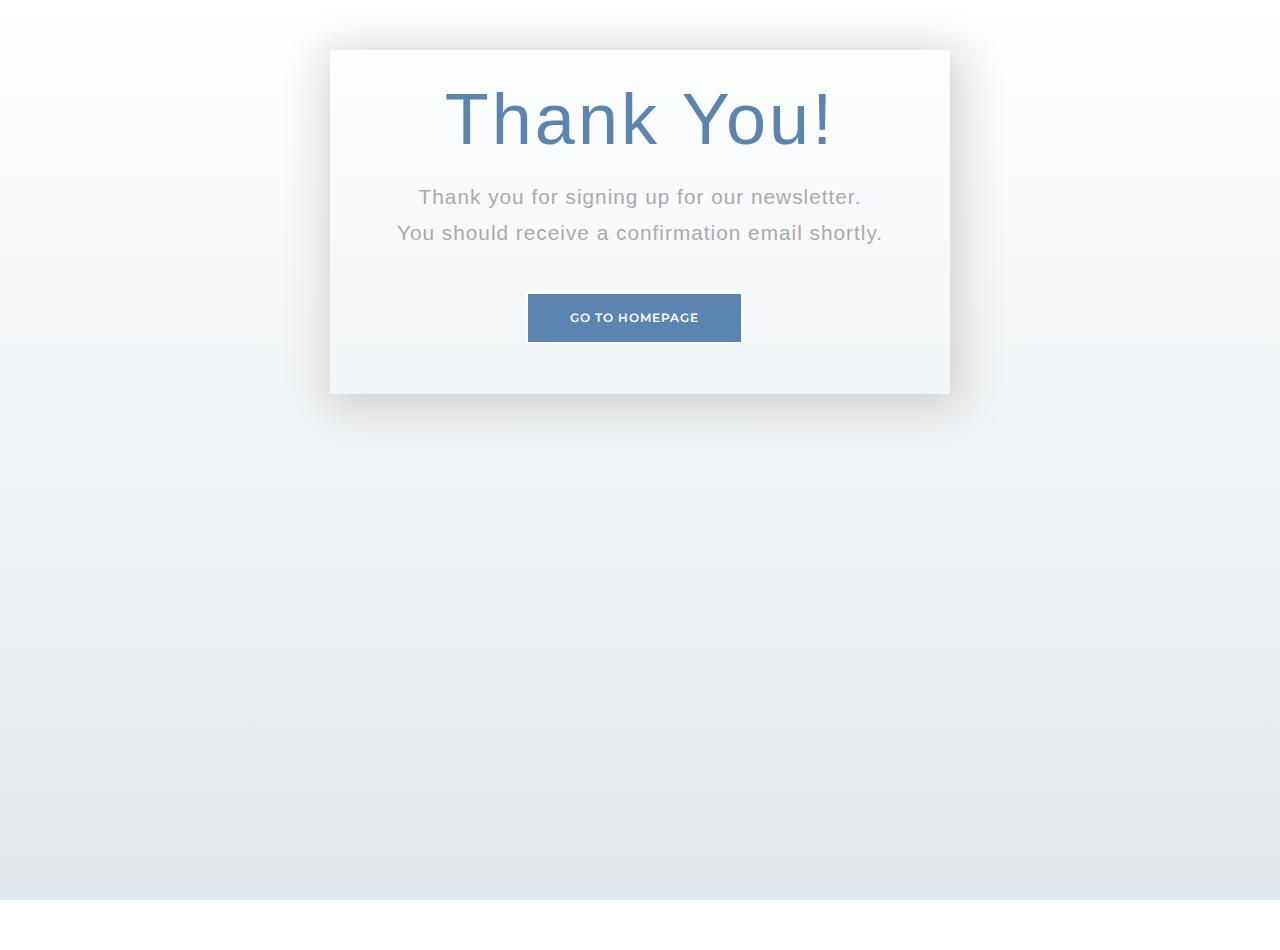
<file: thanks.html>
<!DOCTYPE html>
<html lang="en">
    <head>
        <title>Designs by Kkcreations</title>
        <meta charset="UTF-8" />
        <meta name="viewport" content="width=device-width, initial-scale=1" />
        <!--===============================================================================================-->
        <link rel="icon" type="image/png" href="images/icons/favicon.png" />
        <!--===============================================================================================-->
        <link
            rel="stylesheet"
            type="text/css"
            href="vendor/bootstrap/css/bootstrap.min.css"
        />
        <!--===============================================================================================-->
        <link
            rel="stylesheet"
            type="text/css"
            href="fonts/font-awesome-4.7.0/css/font-awesome.min.css"
        />
        <!--===============================================================================================-->
        <link
            rel="stylesheet"
            type="text/css"
            href="fonts/themify/themify-icons.css"
        />
        <!--===============================================================================================-->
        <link
            rel="stylesheet"
            type="text/css"
            href="vendor/animate/animate.css"
        />
        <!--===============================================================================================-->
        <link
            rel="stylesheet"
            type="text/css"
            href="vendor/css-hamburgers/hamburgers.min.css"
        />
        <!--===============================================================================================-->
        <link
            rel="stylesheet"
            type="text/css"
            href="vendor/animsition/css/animsition.min.css"
        />
        <!--===============================================================================================-->
        <link
            rel="stylesheet"
            type="text/css"
            href="vendor/select2/select2.min.css"
        />
        <!--===============================================================================================-->
        <link
            rel="stylesheet"
            type="text/css"
            href="vendor/daterangepicker/daterangepicker.css"
        />
        <!--===============================================================================================-->
        <link rel="stylesheet" type="text/css" href="vendor/slick/slick.css" />
        <!--===============================================================================================-->
        <link
            rel="stylesheet"
            type="text/css"
            href="vendor/lightbox2/css/lightbox.min.css"
        />
        <!--===============================================================================================-->
        <link rel="stylesheet" type="text/css" href="css/util.css" />
        <link rel="stylesheet" type="text/css" href="css/main.css" />
        <link rel="stylesheet" type="text/css" href="css/thanks.css" />
        <!--===============================================================================================-->
    </head>
    <body>
        <div class="content">
            <div class="wrapper-1">
                <div class="wrapper-2">
                    <h1>Thank You!</h1>
                    <p>Thank you for signing up for our newsletter.</p>
                    <p>You should receive a confirmation email shortly.</p>
                    <a href="index.html">
                        <button class="go-home">Go to Homepage</button>
                    </a>
                </div>
            </div>
        </div>
    </body>
</html>
</file>
<file: fonts/themify/demo-files/demo.css>
body {
	font: normal 1em/1.5em Arial, Helvetica, sans-serif;
	max-width: 90%;
	margin: 30px auto 0;
}
h1, h3 {
	font-weight: normal;
}
h3 {
	font-size: 1.4;
	text-transform: uppercase;
	letter-spacing: 1px;
}

.icon-section {
	margin: 0 0 3em;
	clear: both;
	overflow: hidden;
}
.icon-container {
	width: 240px; 
	padding: .7em 0;
	float: left; 
	position: relative;
	text-align: left;
}
.icon-container [class^="ti-"], 
.icon-container [class*=" ti-"] {
	color: #000;
	position: absolute;
	margin-top: 3px;
	transition: .3s;
}
.icon-container:hover [class^="ti-"],
.icon-container:hover [class*=" ti-"] {
	font-size: 2.2em;
	margin-top: -5px;
}
.icon-container:hover .icon-name {
	color: #000;
}
.icon-name {
	color: #aaa;
	margin-left: 35px;
	font-size: .8em;
	transition: .3s;
}
.icon-container:hover .icon-name {
	margin-left: 45px;
}
</file>
<file: fonts/themify/themify-icons.css>
@font-face {
	font-family: 'themify';
	src:url('fonts/themify.eot?-fvbane');
	src:url('fonts/themify.eot?#iefix-fvbane') format('embedded-opentype'),
		url('fonts/themify.woff?-fvbane') format('woff'),
		url('fonts/themify.ttf?-fvbane') format('truetype'),
		url('fonts/themify.svg?-fvbane#themify') format('svg');
	font-weight: normal;
	font-style: normal;
}

[class^="ti-"], [class*=" ti-"] {
	font-family: 'themify';
	speak: none;
	font-style: normal;
	font-weight: normal;
	font-variant: normal;
	text-transform: none;
	line-height: 1;

	/* Better Font Rendering =========== */
	-webkit-font-smoothing: antialiased;
	-moz-osx-font-smoothing: grayscale;
}

.ti-wand:before {
	content: "\e600";
}
.ti-volume:before {
	content: "\e601";
}
.ti-user:before {
	content: "\e602";
}
.ti-unlock:before {
	content: "\e603";
}
.ti-unlink:before {
	content: "\e604";
}
.ti-trash:before {
	content: "\e605";
}
.ti-thought:before {
	content: "\e606";
}
.ti-target:before {
	content: "\e607";
}
.ti-tag:before {
	content: "\e608";
}
.ti-tablet:before {
	content: "\e609";
}
.ti-star:before {
	content: "\e60a";
}
.ti-spray:before {
	content: "\e60b";
}
.ti-signal:before {
	content: "\e60c";
}
.ti-shopping-cart:before {
	content: "\e60d";
}
.ti-shopping-cart-full:before {
	content: "\e60e";
}
.ti-settings:before {
	content: "\e60f";
}
.ti-search:before {
	content: "\e610";
}
.ti-zoom-in:before {
	content: "\e611";
}
.ti-zoom-out:before {
	content: "\e612";
}
.ti-cut:before {
	content: "\e613";
}
.ti-ruler:before {
	content: "\e614";
}
.ti-ruler-pencil:before {
	content: "\e615";
}
.ti-ruler-alt:before {
	content: "\e616";
}
.ti-bookmark:before {
	content: "\e617";
}
.ti-bookmark-alt:before {
	content: "\e618";
}
.ti-reload:before {
	content: "\e619";
}
.ti-plus:before {
	content: "\e61a";
}
.ti-pin:before {
	content: "\e61b";
}
.ti-pencil:before {
	content: "\e61c";
}
.ti-pencil-alt:before {
	content: "\e61d";
}
.ti-paint-roller:before {
	content: "\e61e";
}
.ti-paint-bucket:before {
	content: "\e61f";
}
.ti-na:before {
	content: "\e620";
}
.ti-mobile:before {
	content: "\e621";
}
.ti-minus:before {
	content: "\e622";
}
.ti-medall:before {
	content: "\e623";
}
.ti-medall-alt:before {
	content: "\e624";
}
.ti-marker:before {
	content: "\e625";
}
.ti-marker-alt:before {
	content: "\e626";
}
.ti-arrow-up:before {
	content: "\e627";
}
.ti-arrow-right:before {
	content: "\e628";
}
.ti-arrow-left:before {
	content: "\e629";
}
.ti-arrow-down:before {
	content: "\e62a";
}
.ti-lock:before {
	content: "\e62b";
}
.ti-location-arrow:before {
	content: "\e62c";
}
.ti-link:before {
	content: "\e62d";
}
.ti-layout:before {
	content: "\e62e";
}
.ti-layers:before {
	content: "\e62f";
}
.ti-layers-alt:before {
	content: "\e630";
}
.ti-key:before {
	content: "\e631";
}
.ti-import:before {
	content: "\e632";
}
.ti-image:before {
	content: "\e633";
}
.ti-heart:before {
	content: "\e634";
}
.ti-heart-broken:before {
	content: "\e635";
}
.ti-hand-stop:before {
	content: "\e636";
}
.ti-hand-open:before {
	content: "\e637";
}
.ti-hand-drag:before {
	content: "\e638";
}
.ti-folder:before {
	content: "\e639";
}
.ti-flag:before {
	content: "\e63a";
}
.ti-flag-alt:before {
	content: "\e63b";
}
.ti-flag-alt-2:before {
	content: "\e63c";
}
.ti-eye:before {
	content: "\e63d";
}
.ti-export:before {
	content: "\e63e";
}
.ti-exchange-vertical:before {
	content: "\e63f";
}
.ti-desktop:before {
	content: "\e640";
}
.ti-cup:before {
	content: "\e641";
}
.ti-crown:before {
	content: "\e642";
}
.ti-comments:before {
	content: "\e643";
}
.ti-comment:before {
	content: "\e644";
}
.ti-comment-alt:before {
	content: "\e645";
}
.ti-close:before {
	content: "\e646";
}
.ti-clip:before {
	content: "\e647";
}
.ti-angle-up:before {
	content: "\e648";
}
.ti-angle-right:before {
	content: "\e649";
}
.ti-angle-left:before {
	content: "\e64a";
}
.ti-angle-down:before {
	content: "\e64b";
}
.ti-check:before {
	content: "\e64c";
}
.ti-check-box:before {
	content: "\e64d";
}
.ti-camera:before {
	content: "\e64e";
}
.ti-announcement:before {
	content: "\e64f";
}
.ti-brush:before {
	content: "\e650";
}
.ti-briefcase:before {
	content: "\e651";
}
.ti-bolt:before {
	content: "\e652";
}
.ti-bolt-alt:before {
	content: "\e653";
}
.ti-blackboard:before {
	content: "\e654";
}
.ti-bag:before {
	content: "\e655";
}
.ti-move:before {
	content: "\e656";
}
.ti-arrows-vertical:before {
	content: "\e657";
}
.ti-arrows-horizontal:before {
	content: "\e658";
}
.ti-fullscreen:before {
	content: "\e659";
}
.ti-arrow-top-right:before {
	content: "\e65a";
}
.ti-arrow-top-left:before {
	content: "\e65b";
}
.ti-arrow-circle-up:before {
	content: "\e65c";
}
.ti-arrow-circle-right:before {
	content: "\e65d";
}
.ti-arrow-circle-left:before {
	content: "\e65e";
}
.ti-arrow-circle-down:before {
	content: "\e65f";
}
.ti-angle-double-up:before {
	content: "\e660";
}
.ti-angle-double-right:before {
	content: "\e661";
}
.ti-angle-double-left:before {
	content: "\e662";
}
.ti-angle-double-down:before {
	content: "\e663";
}
.ti-zip:before {
	content: "\e664";
}
.ti-world:before {
	content: "\e665";
}
.ti-wheelchair:before {
	content: "\e666";
}
.ti-view-list:before {
	content: "\e667";
}
.ti-view-list-alt:before {
	content: "\e668";
}
.ti-view-grid:before {
	content: "\e669";
}
.ti-uppercase:before {
	content: "\e66a";
}
.ti-upload:before {
	content: "\e66b";
}
.ti-underline:before {
	content: "\e66c";
}
.ti-truck:before {
	content: "\e66d";
}
.ti-timer:before {
	content: "\e66e";
}
.ti-ticket:before {
	content: "\e66f";
}
.ti-thumb-up:before {
	content: "\e670";
}
.ti-thumb-down:before {
	content: "\e671";
}
.ti-text:before {
	content: "\e672";
}
.ti-stats-up:before {
	content: "\e673";
}
.ti-stats-down:before {
	content: "\e674";
}
.ti-split-v:before {
	content: "\e675";
}
.ti-split-h:before {
	content: "\e676";
}
.ti-smallcap:before {
	content: "\e677";
}
.ti-shine:before {
	content: "\e678";
}
.ti-shift-right:before {
	content: "\e679";
}
.ti-shift-left:before {
	content: "\e67a";
}
.ti-shield:before {
	content: "\e67b";
}
.ti-notepad:before {
	content: "\e67c";
}
.ti-server:before {
	content: "\e67d";
}
.ti-quote-right:before {
	content: "\e67e";
}
.ti-quote-left:before {
	content: "\e67f";
}
.ti-pulse:before {
	content: "\e680";
}
.ti-printer:before {
	content: "\e681";
}
.ti-power-off:before {
	content: "\e682";
}
.ti-plug:before {
	content: "\e683";
}
.ti-pie-chart:before {
	content: "\e684";
}
.ti-paragraph:before {
	content: "\e685";
}
.ti-panel:before {
	content: "\e686";
}
.ti-package:before {
	content: "\e687";
}
.ti-music:before {
	content: "\e688";
}
.ti-music-alt:before {
	content: "\e689";
}
.ti-mouse:before {
	content: "\e68a";
}
.ti-mouse-alt:before {
	content: "\e68b";
}
.ti-money:before {
	content: "\e68c";
}
.ti-microphone:before {
	content: "\e68d";
}
.ti-menu:before {
	content: "\e68e";
}
.ti-menu-alt:before {
	content: "\e68f";
}
.ti-map:before {
	content: "\e690";
}
.ti-map-alt:before {
	content: "\e691";
}
.ti-loop:before {
	content: "\e692";
}
.ti-location-pin:before {
	content: "\e693";
}
.ti-list:before {
	content: "\e694";
}
.ti-light-bulb:before {
	content: "\e695";
}
.ti-Italic:before {
	content: "\e696";
}
.ti-info:before {
	content: "\e697";
}
.ti-infinite:before {
	content: "\e698";
}
.ti-id-badge:before {
	content: "\e699";
}
.ti-hummer:before {
	content: "\e69a";
}
.ti-home:before {
	content: "\e69b";
}
.ti-help:before {
	content: "\e69c";
}
.ti-headphone:before {
	content: "\e69d";
}
.ti-harddrives:before {
	content: "\e69e";
}
.ti-harddrive:before {
	content: "\e69f";
}
.ti-gift:before {
	content: "\e6a0";
}
.ti-game:before {
	content: "\e6a1";
}
.ti-filter:before {
	content: "\e6a2";
}
.ti-files:before {
	content: "\e6a3";
}
.ti-file:before {
	content: "\e6a4";
}
.ti-eraser:before {
	content: "\e6a5";
}
.ti-envelope:before {
	content: "\e6a6";
}
.ti-download:before {
	content: "\e6a7";
}
.ti-direction:before {
	content: "\e6a8";
}
.ti-direction-alt:before {
	content: "\e6a9";
}
.ti-dashboard:before {
	content: "\e6aa";
}
.ti-control-stop:before {
	content: "\e6ab";
}
.ti-control-shuffle:before {
	content: "\e6ac";
}
.ti-control-play:before {
	content: "\e6ad";
}
.ti-control-pause:before {
	content: "\e6ae";
}
.ti-control-forward:before {
	content: "\e6af";
}
.ti-control-backward:before {
	content: "\e6b0";
}
.ti-cloud:before {
	content: "\e6b1";
}
.ti-cloud-up:before {
	content: "\e6b2";
}
.ti-cloud-down:before {
	content: "\e6b3";
}
.ti-clipboard:before {
	content: "\e6b4";
}
.ti-car:before {
	content: "\e6b5";
}
.ti-calendar:before {
	content: "\e6b6";
}
.ti-book:before {
	content: "\e6b7";
}
.ti-bell:before {
	content: "\e6b8";
}
.ti-basketball:before {
	content: "\e6b9";
}
.ti-bar-chart:before {
	content: "\e6ba";
}
.ti-bar-chart-alt:before {
	content: "\e6bb";
}
.ti-back-right:before {
	content: "\e6bc";
}
.ti-back-left:before {
	content: "\e6bd";
}
.ti-arrows-corner:before {
	content: "\e6be";
}
.ti-archive:before {
	content: "\e6bf";
}
.ti-anchor:before {
	content: "\e6c0";
}
.ti-align-right:before {
	content: "\e6c1";
}
.ti-align-left:before {
	content: "\e6c2";
}
.ti-align-justify:before {
	content: "\e6c3";
}
.ti-align-center:before {
	content: "\e6c4";
}
.ti-alert:before {
	content: "\e6c5";
}
.ti-alarm-clock:before {
	content: "\e6c6";
}
.ti-agenda:before {
	content: "\e6c7";
}
.ti-write:before {
	content: "\e6c8";
}
.ti-window:before {
	content: "\e6c9";
}
.ti-widgetized:before {
	content: "\e6ca";
}
.ti-widget:before {
	content: "\e6cb";
}
.ti-widget-alt:before {
	content: "\e6cc";
}
.ti-wallet:before {
	content: "\e6cd";
}
.ti-video-clapper:before {
	content: "\e6ce";
}
.ti-video-camera:before {
	content: "\e6cf";
}
.ti-vector:before {
	content: "\e6d0";
}
.ti-themify-logo:before {
	content: "\e6d1";
}
.ti-themify-favicon:before {
	content: "\e6d2";
}
.ti-themify-favicon-alt:before {
	content: "\e6d3";
}
.ti-support:before {
	content: "\e6d4";
}
.ti-stamp:before {
	content: "\e6d5";
}
.ti-split-v-alt:before {
	content: "\e6d6";
}
.ti-slice:before {
	content: "\e6d7";
}
.ti-shortcode:before {
	content: "\e6d8";
}
.ti-shift-right-alt:before {
	content: "\e6d9";
}
.ti-shift-left-alt:before {
	content: "\e6da";
}
.ti-ruler-alt-2:before {
	content: "\e6db";
}
.ti-receipt:before {
	content: "\e6dc";
}
.ti-pin2:before {
	content: "\e6dd";
}
.ti-pin-alt:before {
	content: "\e6de";
}
.ti-pencil-alt2:before {
	content: "\e6df";
}
.ti-palette:before {
	content: "\e6e0";
}
.ti-more:before {
	content: "\e6e1";
}
.ti-more-alt:before {
	content: "\e6e2";
}
.ti-microphone-alt:before {
	content: "\e6e3";
}
.ti-magnet:before {
	content: "\e6e4";
}
.ti-line-double:before {
	content: "\e6e5";
}
.ti-line-dotted:before {
	content: "\e6e6";
}
.ti-line-dashed:before {
	content: "\e6e7";
}
.ti-layout-width-full:before {
	content: "\e6e8";
}
.ti-layout-width-default:before {
	content: "\e6e9";
}
.ti-layout-width-default-alt:before {
	content: "\e6ea";
}
.ti-layout-tab:before {
	content: "\e6eb";
}
.ti-layout-tab-window:before {
	content: "\e6ec";
}
.ti-layout-tab-v:before {
	content: "\e6ed";
}
.ti-layout-tab-min:before {
	content: "\e6ee";
}
.ti-layout-slider:before {
	content: "\e6ef";
}
.ti-layout-slider-alt:before {
	content: "\e6f0";
}
.ti-layout-sidebar-right:before {
	content: "\e6f1";
}
.ti-layout-sidebar-none:before {
	content: "\e6f2";
}
.ti-layout-sidebar-left:before {
	content: "\e6f3";
}
.ti-layout-placeholder:before {
	content: "\e6f4";
}
.ti-layout-menu:before {
	content: "\e6f5";
}
.ti-layout-menu-v:before {
	content: "\e6f6";
}
.ti-layout-menu-separated:before {
	content: "\e6f7";
}
.ti-layout-menu-full:before {
	content: "\e6f8";
}
.ti-layout-media-right-alt:before {
	content: "\e6f9";
}
.ti-layout-media-right:before {
	content: "\e6fa";
}
.ti-layout-media-overlay:before {
	content: "\e6fb";
}
.ti-layout-media-overlay-alt:before {
	content: "\e6fc";
}
.ti-layout-media-overlay-alt-2:before {
	content: "\e6fd";
}
.ti-layout-media-left-alt:before {
	content: "\e6fe";
}
.ti-layout-media-left:before {
	content: "\e6ff";
}
.ti-layout-media-center-alt:before {
	content: "\e700";
}
.ti-layout-media-center:before {
	content: "\e701";
}
.ti-layout-list-thumb:before {
	content: "\e702";
}
.ti-layout-list-thumb-alt:before {
	content: "\e703";
}
.ti-layout-list-post:before {
	content: "\e704";
}
.ti-layout-list-large-image:before {
	content: "\e705";
}
.ti-layout-line-solid:before {
	content: "\e706";
}
.ti-layout-grid4:before {
	content: "\e707";
}
.ti-layout-grid3:before {
	content: "\e708";
}
.ti-layout-grid2:before {
	content: "\e709";
}
.ti-layout-grid2-thumb:before {
	content: "\e70a";
}
.ti-layout-cta-right:before {
	content: "\e70b";
}
.ti-layout-cta-left:before {
	content: "\e70c";
}
.ti-layout-cta-center:before {
	content: "\e70d";
}
.ti-layout-cta-btn-right:before {
	content: "\e70e";
}
.ti-layout-cta-btn-left:before {
	content: "\e70f";
}
.ti-layout-column4:before {
	content: "\e710";
}
.ti-layout-column3:before {
	content: "\e711";
}
.ti-layout-column2:before {
	content: "\e712";
}
.ti-layout-accordion-separated:before {
	content: "\e713";
}
.ti-layout-accordion-merged:before {
	content: "\e714";
}
.ti-layout-accordion-list:before {
	content: "\e715";
}
.ti-ink-pen:before {
	content: "\e716";
}
.ti-info-alt:before {
	content: "\e717";
}
.ti-help-alt:before {
	content: "\e718";
}
.ti-headphone-alt:before {
	content: "\e719";
}
.ti-hand-point-up:before {
	content: "\e71a";
}
.ti-hand-point-right:before {
	content: "\e71b";
}
.ti-hand-point-left:before {
	content: "\e71c";
}
.ti-hand-point-down:before {
	content: "\e71d";
}
.ti-gallery:before {
	content: "\e71e";
}
.ti-face-smile:before {
	content: "\e71f";
}
.ti-face-sad:before {
	content: "\e720";
}
.ti-credit-card:before {
	content: "\e721";
}
.ti-control-skip-forward:before {
	content: "\e722";
}
.ti-control-skip-backward:before {
	content: "\e723";
}
.ti-control-record:before {
	content: "\e724";
}
.ti-control-eject:before {
	content: "\e725";
}
.ti-comments-smiley:before {
	content: "\e726";
}
.ti-brush-alt:before {
	content: "\e727";
}
.ti-youtube:before {
	content: "\e728";
}
.ti-vimeo:before {
	content: "\e729";
}
.ti-twitter:before {
	content: "\e72a";
}
.ti-time:before {
	content: "\e72b";
}
.ti-tumblr:before {
	content: "\e72c";
}
.ti-skype:before {
	content: "\e72d";
}
.ti-share:before {
	content: "\e72e";
}
.ti-share-alt:before {
	content: "\e72f";
}
.ti-rocket:before {
	content: "\e730";
}
.ti-pinterest:before {
	content: "\e731";
}
.ti-new-window:before {
	content: "\e732";
}
.ti-microsoft:before {
	content: "\e733";
}
.ti-list-ol:before {
	content: "\e734";
}
.ti-linkedin:before {
	content: "\e735";
}
.ti-layout-sidebar-2:before {
	content: "\e736";
}
.ti-layout-grid4-alt:before {
	content: "\e737";
}
.ti-layout-grid3-alt:before {
	content: "\e738";
}
.ti-layout-grid2-alt:before {
	content: "\e739";
}
.ti-layout-column4-alt:before {
	content: "\e73a";
}
.ti-layout-column3-alt:before {
	content: "\e73b";
}
.ti-layout-column2-alt:before {
	content: "\e73c";
}
.ti-instagram:before {
	content: "\e73d";
}
.ti-google:before {
	content: "\e73e";
}
.ti-github:before {
	content: "\e73f";
}
.ti-flickr:before {
	content: "\e740";
}
.ti-facebook:before {
	content: "\e741";
}
.ti-dropbox:before {
	content: "\e742";
}
.ti-dribbble:before {
	content: "\e743";
}
.ti-apple:before {
	content: "\e744";
}
.ti-android:before {
	content: "\e745";
}
.ti-save:before {
	content: "\e746";
}
.ti-save-alt:before {
	content: "\e747";
}
.ti-yahoo:before {
	content: "\e748";
}
.ti-wordpress:before {
	content: "\e749";
}
.ti-vimeo-alt:before {
	content: "\e74a";
}
.ti-twitter-alt:before {
	content: "\e74b";
}
.ti-tumblr-alt:before {
	content: "\e74c";
}
.ti-trello:before {
	content: "\e74d";
}
.ti-stack-overflow:before {
	content: "\e74e";
}
.ti-soundcloud:before {
	content: "\e74f";
}
.ti-sharethis:before {
	content: "\e750";
}
.ti-sharethis-alt:before {
	content: "\e751";
}
.ti-reddit:before {
	content: "\e752";
}
.ti-pinterest-alt:before {
	content: "\e753";
}
.ti-microsoft-alt:before {
	content: "\e754";
}
.ti-linux:before {
	content: "\e755";
}
.ti-jsfiddle:before {
	content: "\e756";
}
.ti-joomla:before {
	content: "\e757";
}
.ti-html5:before {
	content: "\e758";
}
.ti-flickr-alt:before {
	content: "\e759";
}
.ti-email:before {
	content: "\e75a";
}
.ti-drupal:before {
	content: "\e75b";
}
.ti-dropbox-alt:before {
	content: "\e75c";
}
.ti-css3:before {
	content: "\e75d";
}
.ti-rss:before {
	content: "\e75e";
}
.ti-rss-alt:before {
	content: "\e75f";
}
</file>
<file: fonts/themify/ie7/ie7.css>
.ti-wand {
	*zoom: expression(this.runtimeStyle['zoom'] = '1', this.innerHTML = '&#xe600;');
}
.ti-volume {
	*zoom: expression(this.runtimeStyle['zoom'] = '1', this.innerHTML = '&#xe601;');
}
.ti-user {
	*zoom: expression(this.runtimeStyle['zoom'] = '1', this.innerHTML = '&#xe602;');
}
.ti-unlock {
	*zoom: expression(this.runtimeStyle['zoom'] = '1', this.innerHTML = '&#xe603;');
}
.ti-unlink {
	*zoom: expression(this.runtimeStyle['zoom'] = '1', this.innerHTML = '&#xe604;');
}
.ti-trash {
	*zoom: expression(this.runtimeStyle['zoom'] = '1', this.innerHTML = '&#xe605;');
}
.ti-thought {
	*zoom: expression(this.runtimeStyle['zoom'] = '1', this.innerHTML = '&#xe606;');
}
.ti-target {
	*zoom: expression(this.runtimeStyle['zoom'] = '1', this.innerHTML = '&#xe607;');
}
.ti-tag {
	*zoom: expression(this.runtimeStyle['zoom'] = '1', this.innerHTML = '&#xe608;');
}
.ti-tablet {
	*zoom: expression(this.runtimeStyle['zoom'] = '1', this.innerHTML = '&#xe609;');
}
.ti-star {
	*zoom: expression(this.runtimeStyle['zoom'] = '1', this.innerHTML = '&#xe60a;');
}
.ti-spray {
	*zoom: expression(this.runtimeStyle['zoom'] = '1', this.innerHTML = '&#xe60b;');
}
.ti-signal {
	*zoom: expression(this.runtimeStyle['zoom'] = '1', this.innerHTML = '&#xe60c;');
}
.ti-shopping-cart {
	*zoom: expression(this.runtimeStyle['zoom'] = '1', this.innerHTML = '&#xe60d;');
}
.ti-shopping-cart-full {
	*zoom: expression(this.runtimeStyle['zoom'] = '1', this.innerHTML = '&#xe60e;');
}
.ti-settings {
	*zoom: expression(this.runtimeStyle['zoom'] = '1', this.innerHTML = '&#xe60f;');
}
.ti-search {
	*zoom: expression(this.runtimeStyle['zoom'] = '1', this.innerHTML = '&#xe610;');
}
.ti-zoom-in {
	*zoom: expression(this.runtimeStyle['zoom'] = '1', this.innerHTML = '&#xe611;');
}
.ti-zoom-out {
	*zoom: expression(this.runtimeStyle['zoom'] = '1', this.innerHTML = '&#xe612;');
}
.ti-cut {
	*zoom: expression(this.runtimeStyle['zoom'] = '1', this.innerHTML = '&#xe613;');
}
.ti-ruler {
	*zoom: expression(this.runtimeStyle['zoom'] = '1', this.innerHTML = '&#xe614;');
}
.ti-ruler-pencil {
	*zoom: expression(this.runtimeStyle['zoom'] = '1', this.innerHTML = '&#xe615;');
}
.ti-ruler-alt {
	*zoom: expression(this.runtimeStyle['zoom'] = '1', this.innerHTML = '&#xe616;');
}
.ti-bookmark {
	*zoom: expression(this.runtimeStyle['zoom'] = '1', this.innerHTML = '&#xe617;');
}
.ti-bookmark-alt {
	*zoom: expression(this.runtimeStyle['zoom'] = '1', this.innerHTML = '&#xe618;');
}
.ti-reload {
	*zoom: expression(this.runtimeStyle['zoom'] = '1', this.innerHTML = '&#xe619;');
}
.ti-plus {
	*zoom: expression(this.runtimeStyle['zoom'] = '1', this.innerHTML = '&#xe61a;');
}
.ti-pin {
	*zoom: expression(this.runtimeStyle['zoom'] = '1', this.innerHTML = '&#xe61b;');
}
.ti-pencil {
	*zoom: expression(this.runtimeStyle['zoom'] = '1', this.innerHTML = '&#xe61c;');
}
.ti-pencil-alt {
	*zoom: expression(this.runtimeStyle['zoom'] = '1', this.innerHTML = '&#xe61d;');
}
.ti-paint-roller {
	*zoom: expression(this.runtimeStyle['zoom'] = '1', this.innerHTML = '&#xe61e;');
}
.ti-paint-bucket {
	*zoom: expression(this.runtimeStyle['zoom'] = '1', this.innerHTML = '&#xe61f;');
}
.ti-na {
	*zoom: expression(this.runtimeStyle['zoom'] = '1', this.innerHTML = '&#xe620;');
}
.ti-mobile {
	*zoom: expression(this.runtimeStyle['zoom'] = '1', this.innerHTML = '&#xe621;');
}
.ti-minus {
	*zoom: expression(this.runtimeStyle['zoom'] = '1', this.innerHTML = '&#xe622;');
}
.ti-medall {
	*zoom: expression(this.runtimeStyle['zoom'] = '1', this.innerHTML = '&#xe623;');
}
.ti-medall-alt {
	*zoom: expression(this.runtimeStyle['zoom'] = '1', this.innerHTML = '&#xe624;');
}
.ti-marker {
	*zoom: expression(this.runtimeStyle['zoom'] = '1', this.innerHTML = '&#xe625;');
}
.ti-marker-alt {
	*zoom: expression(this.runtimeStyle['zoom'] = '1', this.innerHTML = '&#xe626;');
}
.ti-arrow-up {
	*zoom: expression(this.runtimeStyle['zoom'] = '1', this.innerHTML = '&#xe627;');
}
.ti-arrow-right {
	*zoom: expression(this.runtimeStyle['zoom'] = '1', this.innerHTML = '&#xe628;');
}
.ti-arrow-left {
	*zoom: expression(this.runtimeStyle['zoom'] = '1', this.innerHTML = '&#xe629;');
}
.ti-arrow-down {
	*zoom: expression(this.runtimeStyle['zoom'] = '1', this.innerHTML = '&#xe62a;');
}
.ti-lock {
	*zoom: expression(this.runtimeStyle['zoom'] = '1', this.innerHTML = '&#xe62b;');
}
.ti-location-arrow {
	*zoom: expression(this.runtimeStyle['zoom'] = '1', this.innerHTML = '&#xe62c;');
}
.ti-link {
	*zoom: expression(this.runtimeStyle['zoom'] = '1', this.innerHTML = '&#xe62d;');
}
.ti-layout {
	*zoom: expression(this.runtimeStyle['zoom'] = '1', this.innerHTML = '&#xe62e;');
}
.ti-layers {
	*zoom: expression(this.runtimeStyle['zoom'] = '1', this.innerHTML = '&#xe62f;');
}
.ti-layers-alt {
	*zoom: expression(this.runtimeStyle['zoom'] = '1', this.innerHTML = '&#xe630;');
}
.ti-key {
	*zoom: expression(this.runtimeStyle['zoom'] = '1', this.innerHTML = '&#xe631;');
}
.ti-import {
	*zoom: expression(this.runtimeStyle['zoom'] = '1', this.innerHTML = '&#xe632;');
}
.ti-image {
	*zoom: expression(this.runtimeStyle['zoom'] = '1', this.innerHTML = '&#xe633;');
}
.ti-heart {
	*zoom: expression(this.runtimeStyle['zoom'] = '1', this.innerHTML = '&#xe634;');
}
.ti-heart-broken {
	*zoom: expression(this.runtimeStyle['zoom'] = '1', this.innerHTML = '&#xe635;');
}
.ti-hand-stop {
	*zoom: expression(this.runtimeStyle['zoom'] = '1', this.innerHTML = '&#xe636;');
}
.ti-hand-open {
	*zoom: expression(this.runtimeStyle['zoom'] = '1', this.innerHTML = '&#xe637;');
}
.ti-hand-drag {
	*zoom: expression(this.runtimeStyle['zoom'] = '1', this.innerHTML = '&#xe638;');
}
.ti-folder {
	*zoom: expression(this.runtimeStyle['zoom'] = '1', this.innerHTML = '&#xe639;');
}
.ti-flag {
	*zoom: expression(this.runtimeStyle['zoom'] = '1', this.innerHTML = '&#xe63a;');
}
.ti-flag-alt {
	*zoom: expression(this.runtimeStyle['zoom'] = '1', this.innerHTML = '&#xe63b;');
}
.ti-flag-alt-2 {
	*zoom: expression(this.runtimeStyle['zoom'] = '1', this.innerHTML = '&#xe63c;');
}
.ti-eye {
	*zoom: expression(this.runtimeStyle['zoom'] = '1', this.innerHTML = '&#xe63d;');
}
.ti-export {
	*zoom: expression(this.runtimeStyle['zoom'] = '1', this.innerHTML = '&#xe63e;');
}
.ti-exchange-vertical {
	*zoom: expression(this.runtimeStyle['zoom'] = '1', this.innerHTML = '&#xe63f;');
}
.ti-desktop {
	*zoom: expression(this.runtimeStyle['zoom'] = '1', this.innerHTML = '&#xe640;');
}
.ti-cup {
	*zoom: expression(this.runtimeStyle['zoom'] = '1', this.innerHTML = '&#xe641;');
}
.ti-crown {
	*zoom: expression(this.runtimeStyle['zoom'] = '1', this.innerHTML = '&#xe642;');
}
.ti-comments {
	*zoom: expression(this.runtimeStyle['zoom'] = '1', this.innerHTML = '&#xe643;');
}
.ti-comment {
	*zoom: expression(this.runtimeStyle['zoom'] = '1', this.innerHTML = '&#xe644;');
}
.ti-comment-alt {
	*zoom: expression(this.runtimeStyle['zoom'] = '1', this.innerHTML = '&#xe645;');
}
.ti-close {
	*zoom: expression(this.runtimeStyle['zoom'] = '1', this.innerHTML = '&#xe646;');
}
.ti-clip {
	*zoom: expression(this.runtimeStyle['zoom'] = '1', this.innerHTML = '&#xe647;');
}
.ti-angle-up {
	*zoom: expression(this.runtimeStyle['zoom'] = '1', this.innerHTML = '&#xe648;');
}
.ti-angle-right {
	*zoom: expression(this.runtimeStyle['zoom'] = '1', this.innerHTML = '&#xe649;');
}
.ti-angle-left {
	*zoom: expression(this.runtimeStyle['zoom'] = '1', this.innerHTML = '&#xe64a;');
}
.ti-angle-down {
	*zoom: expression(this.runtimeStyle['zoom'] = '1', this.innerHTML = '&#xe64b;');
}
.ti-check {
	*zoom: expression(this.runtimeStyle['zoom'] = '1', this.innerHTML = '&#xe64c;');
}
.ti-check-box {
	*zoom: expression(this.runtimeStyle['zoom'] = '1', this.innerHTML = '&#xe64d;');
}
.ti-camera {
	*zoom: expression(this.runtimeStyle['zoom'] = '1', this.innerHTML = '&#xe64e;');
}
.ti-announcement {
	*zoom: expression(this.runtimeStyle['zoom'] = '1', this.innerHTML = '&#xe64f;');
}
.ti-brush {
	*zoom: expression(this.runtimeStyle['zoom'] = '1', this.innerHTML = '&#xe650;');
}
.ti-briefcase {
	*zoom: expression(this.runtimeStyle['zoom'] = '1', this.innerHTML = '&#xe651;');
}
.ti-bolt {
	*zoom: expression(this.runtimeStyle['zoom'] = '1', this.innerHTML = '&#xe652;');
}
.ti-bolt-alt {
	*zoom: expression(this.runtimeStyle['zoom'] = '1', this.innerHTML = '&#xe653;');
}
.ti-blackboard {
	*zoom: expression(this.runtimeStyle['zoom'] = '1', this.innerHTML = '&#xe654;');
}
.ti-bag {
	*zoom: expression(this.runtimeStyle['zoom'] = '1', this.innerHTML = '&#xe655;');
}
.ti-move {
	*zoom: expression(this.runtimeStyle['zoom'] = '1', this.innerHTML = '&#xe656;');
}
.ti-arrows-vertical {
	*zoom: expression(this.runtimeStyle['zoom'] = '1', this.innerHTML = '&#xe657;');
}
.ti-arrows-horizontal {
	*zoom: expression(this.runtimeStyle['zoom'] = '1', this.innerHTML = '&#xe658;');
}
.ti-fullscreen {
	*zoom: expression(this.runtimeStyle['zoom'] = '1', this.innerHTML = '&#xe659;');
}
.ti-arrow-top-right {
	*zoom: expression(this.runtimeStyle['zoom'] = '1', this.innerHTML = '&#xe65a;');
}
.ti-arrow-top-left {
	*zoom: expression(this.runtimeStyle['zoom'] = '1', this.innerHTML = '&#xe65b;');
}
.ti-arrow-circle-up {
	*zoom: expression(this.runtimeStyle['zoom'] = '1', this.innerHTML = '&#xe65c;');
}
.ti-arrow-circle-right {
	*zoom: expression(this.runtimeStyle['zoom'] = '1', this.innerHTML = '&#xe65d;');
}
.ti-arrow-circle-left {
	*zoom: expression(this.runtimeStyle['zoom'] = '1', this.innerHTML = '&#xe65e;');
}
.ti-arrow-circle-down {
	*zoom: expression(this.runtimeStyle['zoom'] = '1', this.innerHTML = '&#xe65f;');
}
.ti-angle-double-up {
	*zoom: expression(this.runtimeStyle['zoom'] = '1', this.innerHTML = '&#xe660;');
}
.ti-angle-double-right {
	*zoom: expression(this.runtimeStyle['zoom'] = '1', this.innerHTML = '&#xe661;');
}
.ti-angle-double-left {
	*zoom: expression(this.runtimeStyle['zoom'] = '1', this.innerHTML = '&#xe662;');
}
.ti-angle-double-down {
	*zoom: expression(this.runtimeStyle['zoom'] = '1', this.innerHTML = '&#xe663;');
}
.ti-zip {
	*zoom: expression(this.runtimeStyle['zoom'] = '1', this.innerHTML = '&#xe664;');
}
.ti-world {
	*zoom: expression(this.runtimeStyle['zoom'] = '1', this.innerHTML = '&#xe665;');
}
.ti-wheelchair {
	*zoom: expression(this.runtimeStyle['zoom'] = '1', this.innerHTML = '&#xe666;');
}
.ti-view-list {
	*zoom: expression(this.runtimeStyle['zoom'] = '1', this.innerHTML = '&#xe667;');
}
.ti-view-list-alt {
	*zoom: expression(this.runtimeStyle['zoom'] = '1', this.innerHTML = '&#xe668;');
}
.ti-view-grid {
	*zoom: expression(this.runtimeStyle['zoom'] = '1', this.innerHTML = '&#xe669;');
}
.ti-uppercase {
	*zoom: expression(this.runtimeStyle['zoom'] = '1', this.innerHTML = '&#xe66a;');
}
.ti-upload {
	*zoom: expression(this.runtimeStyle['zoom'] = '1', this.innerHTML = '&#xe66b;');
}
.ti-underline {
	*zoom: expression(this.runtimeStyle['zoom'] = '1', this.innerHTML = '&#xe66c;');
}
.ti-truck {
	*zoom: expression(this.runtimeStyle['zoom'] = '1', this.innerHTML = '&#xe66d;');
}
.ti-timer {
	*zoom: expression(this.runtimeStyle['zoom'] = '1', this.innerHTML = '&#xe66e;');
}
.ti-ticket {
	*zoom: expression(this.runtimeStyle['zoom'] = '1', this.innerHTML = '&#xe66f;');
}
.ti-thumb-up {
	*zoom: expression(this.runtimeStyle['zoom'] = '1', this.innerHTML = '&#xe670;');
}
.ti-thumb-down {
	*zoom: expression(this.runtimeStyle['zoom'] = '1', this.innerHTML = '&#xe671;');
}
.ti-text {
	*zoom: expression(this.runtimeStyle['zoom'] = '1', this.innerHTML = '&#xe672;');
}
.ti-stats-up {
	*zoom: expression(this.runtimeStyle['zoom'] = '1', this.innerHTML = '&#xe673;');
}
.ti-stats-down {
	*zoom: expression(this.runtimeStyle['zoom'] = '1', this.innerHTML = '&#xe674;');
}
.ti-split-v {
	*zoom: expression(this.runtimeStyle['zoom'] = '1', this.innerHTML = '&#xe675;');
}
.ti-split-h {
	*zoom: expression(this.runtimeStyle['zoom'] = '1', this.innerHTML = '&#xe676;');
}
.ti-smallcap {
	*zoom: expression(this.runtimeStyle['zoom'] = '1', this.innerHTML = '&#xe677;');
}
.ti-shine {
	*zoom: expression(this.runtimeStyle['zoom'] = '1', this.innerHTML = '&#xe678;');
}
.ti-shift-right {
	*zoom: expression(this.runtimeStyle['zoom'] = '1', this.innerHTML = '&#xe679;');
}
.ti-shift-left {
	*zoom: expression(this.runtimeStyle['zoom'] = '1', this.innerHTML = '&#xe67a;');
}
.ti-shield {
	*zoom: expression(this.runtimeStyle['zoom'] = '1', this.innerHTML = '&#xe67b;');
}
.ti-notepad {
	*zoom: expression(this.runtimeStyle['zoom'] = '1', this.innerHTML = '&#xe67c;');
}
.ti-server {
	*zoom: expression(this.runtimeStyle['zoom'] = '1', this.innerHTML = '&#xe67d;');
}
.ti-quote-right {
	*zoom: expression(this.runtimeStyle['zoom'] = '1', this.innerHTML = '&#xe67e;');
}
.ti-quote-left {
	*zoom: expression(this.runtimeStyle['zoom'] = '1', this.innerHTML = '&#xe67f;');
}
.ti-pulse {
	*zoom: expression(this.runtimeStyle['zoom'] = '1', this.innerHTML = '&#xe680;');
}
.ti-printer {
	*zoom: expression(this.runtimeStyle['zoom'] = '1', this.innerHTML = '&#xe681;');
}
.ti-power-off {
	*zoom: expression(this.runtimeStyle['zoom'] = '1', this.innerHTML = '&#xe682;');
}
.ti-plug {
	*zoom: expression(this.runtimeStyle['zoom'] = '1', this.innerHTML = '&#xe683;');
}
.ti-pie-chart {
	*zoom: expression(this.runtimeStyle['zoom'] = '1', this.innerHTML = '&#xe684;');
}
.ti-paragraph {
	*zoom: expression(this.runtimeStyle['zoom'] = '1', this.innerHTML = '&#xe685;');
}
.ti-panel {
	*zoom: expression(this.runtimeStyle['zoom'] = '1', this.innerHTML = '&#xe686;');
}
.ti-package {
	*zoom: expression(this.runtimeStyle['zoom'] = '1', this.innerHTML = '&#xe687;');
}
.ti-music {
	*zoom: expression(this.runtimeStyle['zoom'] = '1', this.innerHTML = '&#xe688;');
}
.ti-music-alt {
	*zoom: expression(this.runtimeStyle['zoom'] = '1', this.innerHTML = '&#xe689;');
}
.ti-mouse {
	*zoom: expression(this.runtimeStyle['zoom'] = '1', this.innerHTML = '&#xe68a;');
}
.ti-mouse-alt {
	*zoom: expression(this.runtimeStyle['zoom'] = '1', this.innerHTML = '&#xe68b;');
}
.ti-money {
	*zoom: expression(this.runtimeStyle['zoom'] = '1', this.innerHTML = '&#xe68c;');
}
.ti-microphone {
	*zoom: expression(this.runtimeStyle['zoom'] = '1', this.innerHTML = '&#xe68d;');
}
.ti-menu {
	*zoom: expression(this.runtimeStyle['zoom'] = '1', this.innerHTML = '&#xe68e;');
}
.ti-menu-alt {
	*zoom: expression(this.runtimeStyle['zoom'] = '1', this.innerHTML = '&#xe68f;');
}
.ti-map {
	*zoom: expression(this.runtimeStyle['zoom'] = '1', this.innerHTML = '&#xe690;');
}
.ti-map-alt {
	*zoom: expression(this.runtimeStyle['zoom'] = '1', this.innerHTML = '&#xe691;');
}
.ti-loop {
	*zoom: expression(this.runtimeStyle['zoom'] = '1', this.innerHTML = '&#xe692;');
}
.ti-location-pin {
	*zoom: expression(this.runtimeStyle['zoom'] = '1', this.innerHTML = '&#xe693;');
}
.ti-list {
	*zoom: expression(this.runtimeStyle['zoom'] = '1', this.innerHTML = '&#xe694;');
}
.ti-light-bulb {
	*zoom: expression(this.runtimeStyle['zoom'] = '1', this.innerHTML = '&#xe695;');
}
.ti-Italic {
	*zoom: expression(this.runtimeStyle['zoom'] = '1', this.innerHTML = '&#xe696;');
}
.ti-info {
	*zoom: expression(this.runtimeStyle['zoom'] = '1', this.innerHTML = '&#xe697;');
}
.ti-infinite {
	*zoom: expression(this.runtimeStyle['zoom'] = '1', this.innerHTML = '&#xe698;');
}
.ti-id-badge {
	*zoom: expression(this.runtimeStyle['zoom'] = '1', this.innerHTML = '&#xe699;');
}
.ti-hummer {
	*zoom: expression(this.runtimeStyle['zoom'] = '1', this.innerHTML = '&#xe69a;');
}
.ti-home {
	*zoom: expression(this.runtimeStyle['zoom'] = '1', this.innerHTML = '&#xe69b;');
}
.ti-help {
	*zoom: expression(this.runtimeStyle['zoom'] = '1', this.innerHTML = '&#xe69c;');
}
.ti-headphone {
	*zoom: expression(this.runtimeStyle['zoom'] = '1', this.innerHTML = '&#xe69d;');
}
.ti-harddrives {
	*zoom: expression(this.runtimeStyle['zoom'] = '1', this.innerHTML = '&#xe69e;');
}
.ti-harddrive {
	*zoom: expression(this.runtimeStyle['zoom'] = '1', this.innerHTML = '&#xe69f;');
}
.ti-gift {
	*zoom: expression(this.runtimeStyle['zoom'] = '1', this.innerHTML = '&#xe6a0;');
}
.ti-game {
	*zoom: expression(this.runtimeStyle['zoom'] = '1', this.innerHTML = '&#xe6a1;');
}
.ti-filter {
	*zoom: expression(this.runtimeStyle['zoom'] = '1', this.innerHTML = '&#xe6a2;');
}
.ti-files {
	*zoom: expression(this.runtimeStyle['zoom'] = '1', this.innerHTML = '&#xe6a3;');
}
.ti-file {
	*zoom: expression(this.runtimeStyle['zoom'] = '1', this.innerHTML = '&#xe6a4;');
}
.ti-eraser {
	*zoom: expression(this.runtimeStyle['zoom'] = '1', this.innerHTML = '&#xe6a5;');
}
.ti-envelope {
	*zoom: expression(this.runtimeStyle['zoom'] = '1', this.innerHTML = '&#xe6a6;');
}
.ti-download {
	*zoom: expression(this.runtimeStyle['zoom'] = '1', this.innerHTML = '&#xe6a7;');
}
.ti-direction {
	*zoom: expression(this.runtimeStyle['zoom'] = '1', this.innerHTML = '&#xe6a8;');
}
.ti-direction-alt {
	*zoom: expression(this.runtimeStyle['zoom'] = '1', this.innerHTML = '&#xe6a9;');
}
.ti-dashboard {
	*zoom: expression(this.runtimeStyle['zoom'] = '1', this.innerHTML = '&#xe6aa;');
}
.ti-control-stop {
	*zoom: expression(this.runtimeStyle['zoom'] = '1', this.innerHTML = '&#xe6ab;');
}
.ti-control-shuffle {
	*zoom: expression(this.runtimeStyle['zoom'] = '1', this.innerHTML = '&#xe6ac;');
}
.ti-control-play {
	*zoom: expression(this.runtimeStyle['zoom'] = '1', this.innerHTML = '&#xe6ad;');
}
.ti-control-pause {
	*zoom: expression(this.runtimeStyle['zoom'] = '1', this.innerHTML = '&#xe6ae;');
}
.ti-control-forward {
	*zoom: expression(this.runtimeStyle['zoom'] = '1', this.innerHTML = '&#xe6af;');
}
.ti-control-backward {
	*zoom: expression(this.runtimeStyle['zoom'] = '1', this.innerHTML = '&#xe6b0;');
}
.ti-cloud {
	*zoom: expression(this.runtimeStyle['zoom'] = '1', this.innerHTML = '&#xe6b1;');
}
.ti-cloud-up {
	*zoom: expression(this.runtimeStyle['zoom'] = '1', this.innerHTML = '&#xe6b2;');
}
.ti-cloud-down {
	*zoom: expression(this.runtimeStyle['zoom'] = '1', this.innerHTML = '&#xe6b3;');
}
.ti-clipboard {
	*zoom: expression(this.runtimeStyle['zoom'] = '1', this.innerHTML = '&#xe6b4;');
}
.ti-car {
	*zoom: expression(this.runtimeStyle['zoom'] = '1', this.innerHTML = '&#xe6b5;');
}
.ti-calendar {
	*zoom: expression(this.runtimeStyle['zoom'] = '1', this.innerHTML = '&#xe6b6;');
}
.ti-book {
	*zoom: expression(this.runtimeStyle['zoom'] = '1', this.innerHTML = '&#xe6b7;');
}
.ti-bell {
	*zoom: expression(this.runtimeStyle['zoom'] = '1', this.innerHTML = '&#xe6b8;');
}
.ti-basketball {
	*zoom: expression(this.runtimeStyle['zoom'] = '1', this.innerHTML = '&#xe6b9;');
}
.ti-bar-chart {
	*zoom: expression(this.runtimeStyle['zoom'] = '1', this.innerHTML = '&#xe6ba;');
}
.ti-bar-chart-alt {
	*zoom: expression(this.runtimeStyle['zoom'] = '1', this.innerHTML = '&#xe6bb;');
}
.ti-back-right {
	*zoom: expression(this.runtimeStyle['zoom'] = '1', this.innerHTML = '&#xe6bc;');
}
.ti-back-left {
	*zoom: expression(this.runtimeStyle['zoom'] = '1', this.innerHTML = '&#xe6bd;');
}
.ti-arrows-corner {
	*zoom: expression(this.runtimeStyle['zoom'] = '1', this.innerHTML = '&#xe6be;');
}
.ti-archive {
	*zoom: expression(this.runtimeStyle['zoom'] = '1', this.innerHTML = '&#xe6bf;');
}
.ti-anchor {
	*zoom: expression(this.runtimeStyle['zoom'] = '1', this.innerHTML = '&#xe6c0;');
}
.ti-align-right {
	*zoom: expression(this.runtimeStyle['zoom'] = '1', this.innerHTML = '&#xe6c1;');
}
.ti-align-left {
	*zoom: expression(this.runtimeStyle['zoom'] = '1', this.innerHTML = '&#xe6c2;');
}
.ti-align-justify {
	*zoom: expression(this.runtimeStyle['zoom'] = '1', this.innerHTML = '&#xe6c3;');
}
.ti-align-center {
	*zoom: expression(this.runtimeStyle['zoom'] = '1', this.innerHTML = '&#xe6c4;');
}
.ti-alert {
	*zoom: expression(this.runtimeStyle['zoom'] = '1', this.innerHTML = '&#xe6c5;');
}
.ti-alarm-clock {
	*zoom: expression(this.runtimeStyle['zoom'] = '1', this.innerHTML = '&#xe6c6;');
}
.ti-agenda {
	*zoom: expression(this.runtimeStyle['zoom'] = '1', this.innerHTML = '&#xe6c7;');
}
.ti-write {
	*zoom: expression(this.runtimeStyle['zoom'] = '1', this.innerHTML = '&#xe6c8;');
}
.ti-window {
	*zoom: expression(this.runtimeStyle['zoom'] = '1', this.innerHTML = '&#xe6c9;');
}
.ti-widgetized {
	*zoom: expression(this.runtimeStyle['zoom'] = '1', this.innerHTML = '&#xe6ca;');
}
.ti-widget {
	*zoom: expression(this.runtimeStyle['zoom'] = '1', this.innerHTML = '&#xe6cb;');
}
.ti-widget-alt {
	*zoom: expression(this.runtimeStyle['zoom'] = '1', this.innerHTML = '&#xe6cc;');
}
.ti-wallet {
	*zoom: expression(this.runtimeStyle['zoom'] = '1', this.innerHTML = '&#xe6cd;');
}
.ti-video-clapper {
	*zoom: expression(this.runtimeStyle['zoom'] = '1', this.innerHTML = '&#xe6ce;');
}
.ti-video-camera {
	*zoom: expression(this.runtimeStyle['zoom'] = '1', this.innerHTML = '&#xe6cf;');
}
.ti-vector {
	*zoom: expression(this.runtimeStyle['zoom'] = '1', this.innerHTML = '&#xe6d0;');
}
.ti-themify-logo {
	*zoom: expression(this.runtimeStyle['zoom'] = '1', this.innerHTML = '&#xe6d1;');
}
.ti-themify-favicon {
	*zoom: expression(this.runtimeStyle['zoom'] = '1', this.innerHTML = '&#xe6d2;');
}
.ti-themify-favicon-alt {
	*zoom: expression(this.runtimeStyle['zoom'] = '1', this.innerHTML = '&#xe6d3;');
}
.ti-support {
	*zoom: expression(this.runtimeStyle['zoom'] = '1', this.innerHTML = '&#xe6d4;');
}
.ti-stamp {
	*zoom: expression(this.runtimeStyle['zoom'] = '1', this.innerHTML = '&#xe6d5;');
}
.ti-split-v-alt {
	*zoom: expression(this.runtimeStyle['zoom'] = '1', this.innerHTML = '&#xe6d6;');
}
.ti-slice {
	*zoom: expression(this.runtimeStyle['zoom'] = '1', this.innerHTML = '&#xe6d7;');
}
.ti-shortcode {
	*zoom: expression(this.runtimeStyle['zoom'] = '1', this.innerHTML = '&#xe6d8;');
}
.ti-shift-right-alt {
	*zoom: expression(this.runtimeStyle['zoom'] = '1', this.innerHTML = '&#xe6d9;');
}
.ti-shift-left-alt {
	*zoom: expression(this.runtimeStyle['zoom'] = '1', this.innerHTML = '&#xe6da;');
}
.ti-ruler-alt-2 {
	*zoom: expression(this.runtimeStyle['zoom'] = '1', this.innerHTML = '&#xe6db;');
}
.ti-receipt {
	*zoom: expression(this.runtimeStyle['zoom'] = '1', this.innerHTML = '&#xe6dc;');
}
.ti-pin2 {
	*zoom: expression(this.runtimeStyle['zoom'] = '1', this.innerHTML = '&#xe6dd;');
}
.ti-pin-alt {
	*zoom: expression(this.runtimeStyle['zoom'] = '1', this.innerHTML = '&#xe6de;');
}
.ti-pencil-alt2 {
	*zoom: expression(this.runtimeStyle['zoom'] = '1', this.innerHTML = '&#xe6df;');
}
.ti-palette {
	*zoom: expression(this.runtimeStyle['zoom'] = '1', this.innerHTML = '&#xe6e0;');
}
.ti-more {
	*zoom: expression(this.runtimeStyle['zoom'] = '1', this.innerHTML = '&#xe6e1;');
}
.ti-more-alt {
	*zoom: expression(this.runtimeStyle['zoom'] = '1', this.innerHTML = '&#xe6e2;');
}
.ti-microphone-alt {
	*zoom: expression(this.runtimeStyle['zoom'] = '1', this.innerHTML = '&#xe6e3;');
}
.ti-magnet {
	*zoom: expression(this.runtimeStyle['zoom'] = '1', this.innerHTML = '&#xe6e4;');
}
.ti-line-double {
	*zoom: expression(this.runtimeStyle['zoom'] = '1', this.innerHTML = '&#xe6e5;');
}
.ti-line-dotted {
	*zoom: expression(this.runtimeStyle['zoom'] = '1', this.innerHTML = '&#xe6e6;');
}
.ti-line-dashed {
	*zoom: expression(this.runtimeStyle['zoom'] = '1', this.innerHTML = '&#xe6e7;');
}
.ti-layout-width-full {
	*zoom: expression(this.runtimeStyle['zoom'] = '1', this.innerHTML = '&#xe6e8;');
}
.ti-layout-width-default {
	*zoom: expression(this.runtimeStyle['zoom'] = '1', this.innerHTML = '&#xe6e9;');
}
.ti-layout-width-default-alt {
	*zoom: expression(this.runtimeStyle['zoom'] = '1', this.innerHTML = '&#xe6ea;');
}
.ti-layout-tab {
	*zoom: expression(this.runtimeStyle['zoom'] = '1', this.innerHTML = '&#xe6eb;');
}
.ti-layout-tab-window {
	*zoom: expression(this.runtimeStyle['zoom'] = '1', this.innerHTML = '&#xe6ec;');
}
.ti-layout-tab-v {
	*zoom: expression(this.runtimeStyle['zoom'] = '1', this.innerHTML = '&#xe6ed;');
}
.ti-layout-tab-min {
	*zoom: expression(this.runtimeStyle['zoom'] = '1', this.innerHTML = '&#xe6ee;');
}
.ti-layout-slider {
	*zoom: expression(this.runtimeStyle['zoom'] = '1', this.innerHTML = '&#xe6ef;');
}
.ti-layout-slider-alt {
	*zoom: expression(this.runtimeStyle['zoom'] = '1', this.innerHTML = '&#xe6f0;');
}
.ti-layout-sidebar-right {
	*zoom: expression(this.runtimeStyle['zoom'] = '1', this.innerHTML = '&#xe6f1;');
}
.ti-layout-sidebar-none {
	*zoom: expression(this.runtimeStyle['zoom'] = '1', this.innerHTML = '&#xe6f2;');
}
.ti-layout-sidebar-left {
	*zoom: expression(this.runtimeStyle['zoom'] = '1', this.innerHTML = '&#xe6f3;');
}
.ti-layout-placeholder {
	*zoom: expression(this.runtimeStyle['zoom'] = '1', this.innerHTML = '&#xe6f4;');
}
.ti-layout-menu {
	*zoom: expression(this.runtimeStyle['zoom'] = '1', this.innerHTML = '&#xe6f5;');
}
.ti-layout-menu-v {
	*zoom: expression(this.runtimeStyle['zoom'] = '1', this.innerHTML = '&#xe6f6;');
}
.ti-layout-menu-separated {
	*zoom: expression(this.runtimeStyle['zoom'] = '1', this.innerHTML = '&#xe6f7;');
}
.ti-layout-menu-full {
	*zoom: expression(this.runtimeStyle['zoom'] = '1', this.innerHTML = '&#xe6f8;');
}
.ti-layout-media-right-alt {
	*zoom: expression(this.runtimeStyle['zoom'] = '1', this.innerHTML = '&#xe6f9;');
}
.ti-layout-media-right {
	*zoom: expression(this.runtimeStyle['zoom'] = '1', this.innerHTML = '&#xe6fa;');
}
.ti-layout-media-overlay {
	*zoom: expression(this.runtimeStyle['zoom'] = '1', this.innerHTML = '&#xe6fb;');
}
.ti-layout-media-overlay-alt {
	*zoom: expression(this.runtimeStyle['zoom'] = '1', this.innerHTML = '&#xe6fc;');
}
.ti-layout-media-overlay-alt-2 {
	*zoom: expression(this.runtimeStyle['zoom'] = '1', this.innerHTML = '&#xe6fd;');
}
.ti-layout-media-left-alt {
	*zoom: expression(this.runtimeStyle['zoom'] = '1', this.innerHTML = '&#xe6fe;');
}
.ti-layout-media-left {
	*zoom: expression(this.runtimeStyle['zoom'] = '1', this.innerHTML = '&#xe6ff;');
}
.ti-layout-media-center-alt {
	*zoom: expression(this.runtimeStyle['zoom'] = '1', this.innerHTML = '&#xe700;');
}
.ti-layout-media-center {
	*zoom: expression(this.runtimeStyle['zoom'] = '1', this.innerHTML = '&#xe701;');
}
.ti-layout-list-thumb {
	*zoom: expression(this.runtimeStyle['zoom'] = '1', this.innerHTML = '&#xe702;');
}
.ti-layout-list-thumb-alt {
	*zoom: expression(this.runtimeStyle['zoom'] = '1', this.innerHTML = '&#xe703;');
}
.ti-layout-list-post {
	*zoom: expression(this.runtimeStyle['zoom'] = '1', this.innerHTML = '&#xe704;');
}
.ti-layout-list-large-image {
	*zoom: expression(this.runtimeStyle['zoom'] = '1', this.innerHTML = '&#xe705;');
}
.ti-layout-line-solid {
	*zoom: expression(this.runtimeStyle['zoom'] = '1', this.innerHTML = '&#xe706;');
}
.ti-layout-grid4 {
	*zoom: expression(this.runtimeStyle['zoom'] = '1', this.innerHTML = '&#xe707;');
}
.ti-layout-grid3 {
	*zoom: expression(this.runtimeStyle['zoom'] = '1', this.innerHTML = '&#xe708;');
}
.ti-layout-grid2 {
	*zoom: expression(this.runtimeStyle['zoom'] = '1', this.innerHTML = '&#xe709;');
}
.ti-layout-grid2-thumb {
	*zoom: expression(this.runtimeStyle['zoom'] = '1', this.innerHTML = '&#xe70a;');
}
.ti-layout-cta-right {
	*zoom: expression(this.runtimeStyle['zoom'] = '1', this.innerHTML = '&#xe70b;');
}
.ti-layout-cta-left {
	*zoom: expression(this.runtimeStyle['zoom'] = '1', this.innerHTML = '&#xe70c;');
}
.ti-layout-cta-center {
	*zoom: expression(this.runtimeStyle['zoom'] = '1', this.innerHTML = '&#xe70d;');
}
.ti-layout-cta-btn-right {
	*zoom: expression(this.runtimeStyle['zoom'] = '1', this.innerHTML = '&#xe70e;');
}
.ti-layout-cta-btn-left {
	*zoom: expression(this.runtimeStyle['zoom'] = '1', this.innerHTML = '&#xe70f;');
}
.ti-layout-column4 {
	*zoom: expression(this.runtimeStyle['zoom'] = '1', this.innerHTML = '&#xe710;');
}
.ti-layout-column3 {
	*zoom: expression(this.runtimeStyle['zoom'] = '1', this.innerHTML = '&#xe711;');
}
.ti-layout-column2 {
	*zoom: expression(this.runtimeStyle['zoom'] = '1', this.innerHTML = '&#xe712;');
}
.ti-layout-accordion-separated {
	*zoom: expression(this.runtimeStyle['zoom'] = '1', this.innerHTML = '&#xe713;');
}
.ti-layout-accordion-merged {
	*zoom: expression(this.runtimeStyle['zoom'] = '1', this.innerHTML = '&#xe714;');
}
.ti-layout-accordion-list {
	*zoom: expression(this.runtimeStyle['zoom'] = '1', this.innerHTML = '&#xe715;');
}
.ti-ink-pen {
	*zoom: expression(this.runtimeStyle['zoom'] = '1', this.innerHTML = '&#xe716;');
}
.ti-info-alt {
	*zoom: expression(this.runtimeStyle['zoom'] = '1', this.innerHTML = '&#xe717;');
}
.ti-help-alt {
	*zoom: expression(this.runtimeStyle['zoom'] = '1', this.innerHTML = '&#xe718;');
}
.ti-headphone-alt {
	*zoom: expression(this.runtimeStyle['zoom'] = '1', this.innerHTML = '&#xe719;');
}
.ti-hand-point-up {
	*zoom: expression(this.runtimeStyle['zoom'] = '1', this.innerHTML = '&#xe71a;');
}
.ti-hand-point-right {
	*zoom: expression(this.runtimeStyle['zoom'] = '1', this.innerHTML = '&#xe71b;');
}
.ti-hand-point-left {
	*zoom: expression(this.runtimeStyle['zoom'] = '1', this.innerHTML = '&#xe71c;');
}
.ti-hand-point-down {
	*zoom: expression(this.runtimeStyle['zoom'] = '1', this.innerHTML = '&#xe71d;');
}
.ti-gallery {
	*zoom: expression(this.runtimeStyle['zoom'] = '1', this.innerHTML = '&#xe71e;');
}
.ti-face-smile {
	*zoom: expression(this.runtimeStyle['zoom'] = '1', this.innerHTML = '&#xe71f;');
}
.ti-face-sad {
	*zoom: expression(this.runtimeStyle['zoom'] = '1', this.innerHTML = '&#xe720;');
}
.ti-credit-card {
	*zoom: expression(this.runtimeStyle['zoom'] = '1', this.innerHTML = '&#xe721;');
}
.ti-control-skip-forward {
	*zoom: expression(this.runtimeStyle['zoom'] = '1', this.innerHTML = '&#xe722;');
}
.ti-control-skip-backward {
	*zoom: expression(this.runtimeStyle['zoom'] = '1', this.innerHTML = '&#xe723;');
}
.ti-control-record {
	*zoom: expression(this.runtimeStyle['zoom'] = '1', this.innerHTML = '&#xe724;');
}
.ti-control-eject {
	*zoom: expression(this.runtimeStyle['zoom'] = '1', this.innerHTML = '&#xe725;');
}
.ti-comments-smiley {
	*zoom: expression(this.runtimeStyle['zoom'] = '1', this.innerHTML = '&#xe726;');
}
.ti-brush-alt {
	*zoom: expression(this.runtimeStyle['zoom'] = '1', this.innerHTML = '&#xe727;');
}
.ti-youtube {
	*zoom: expression(this.runtimeStyle['zoom'] = '1', this.innerHTML = '&#xe728;');
}
.ti-vimeo {
	*zoom: expression(this.runtimeStyle['zoom'] = '1', this.innerHTML = '&#xe729;');
}
.ti-twitter {
	*zoom: expression(this.runtimeStyle['zoom'] = '1', this.innerHTML = '&#xe72a;');
}
.ti-time {
	*zoom: expression(this.runtimeStyle['zoom'] = '1', this.innerHTML = '&#xe72b;');
}
.ti-tumblr {
	*zoom: expression(this.runtimeStyle['zoom'] = '1', this.innerHTML = '&#xe72c;');
}
.ti-skype {
	*zoom: expression(this.runtimeStyle['zoom'] = '1', this.innerHTML = '&#xe72d;');
}
.ti-share {
	*zoom: expression(this.runtimeStyle['zoom'] = '1', this.innerHTML = '&#xe72e;');
}
.ti-share-alt {
	*zoom: expression(this.runtimeStyle['zoom'] = '1', this.innerHTML = '&#xe72f;');
}
.ti-rocket {
	*zoom: expression(this.runtimeStyle['zoom'] = '1', this.innerHTML = '&#xe730;');
}
.ti-pinterest {
	*zoom: expression(this.runtimeStyle['zoom'] = '1', this.innerHTML = '&#xe731;');
}
.ti-new-window {
	*zoom: expression(this.runtimeStyle['zoom'] = '1', this.innerHTML = '&#xe732;');
}
.ti-microsoft {
	*zoom: expression(this.runtimeStyle['zoom'] = '1', this.innerHTML = '&#xe733;');
}
.ti-list-ol {
	*zoom: expression(this.runtimeStyle['zoom'] = '1', this.innerHTML = '&#xe734;');
}
.ti-linkedin {
	*zoom: expression(this.runtimeStyle['zoom'] = '1', this.innerHTML = '&#xe735;');
}
.ti-layout-sidebar-2 {
	*zoom: expression(this.runtimeStyle['zoom'] = '1', this.innerHTML = '&#xe736;');
}
.ti-layout-grid4-alt {
	*zoom: expression(this.runtimeStyle['zoom'] = '1', this.innerHTML = '&#xe737;');
}
.ti-layout-grid3-alt {
	*zoom: expression(this.runtimeStyle['zoom'] = '1', this.innerHTML = '&#xe738;');
}
.ti-layout-grid2-alt {
	*zoom: expression(this.runtimeStyle['zoom'] = '1', this.innerHTML = '&#xe739;');
}
.ti-layout-column4-alt {
	*zoom: expression(this.runtimeStyle['zoom'] = '1', this.innerHTML = '&#xe73a;');
}
.ti-layout-column3-alt {
	*zoom: expression(this.runtimeStyle['zoom'] = '1', this.innerHTML = '&#xe73b;');
}
.ti-layout-column2-alt {
	*zoom: expression(this.runtimeStyle['zoom'] = '1', this.innerHTML = '&#xe73c;');
}
.ti-instagram {
	*zoom: expression(this.runtimeStyle['zoom'] = '1', this.innerHTML = '&#xe73d;');
}
.ti-google {
	*zoom: expression(this.runtimeStyle['zoom'] = '1', this.innerHTML = '&#xe73e;');
}
.ti-github {
	*zoom: expression(this.runtimeStyle['zoom'] = '1', this.innerHTML = '&#xe73f;');
}
.ti-flickr {
	*zoom: expression(this.runtimeStyle['zoom'] = '1', this.innerHTML = '&#xe740;');
}
.ti-facebook {
	*zoom: expression(this.runtimeStyle['zoom'] = '1', this.innerHTML = '&#xe741;');
}
.ti-dropbox {
	*zoom: expression(this.runtimeStyle['zoom'] = '1', this.innerHTML = '&#xe742;');
}
.ti-dribbble {
	*zoom: expression(this.runtimeStyle['zoom'] = '1', this.innerHTML = '&#xe743;');
}
.ti-apple {
	*zoom: expression(this.runtimeStyle['zoom'] = '1', this.innerHTML = '&#xe744;');
}
.ti-android {
	*zoom: expression(this.runtimeStyle['zoom'] = '1', this.innerHTML = '&#xe745;');
}
.ti-save {
	*zoom: expression(this.runtimeStyle['zoom'] = '1', this.innerHTML = '&#xe746;');
}
.ti-save-alt {
	*zoom: expression(this.runtimeStyle['zoom'] = '1', this.innerHTML = '&#xe747;');
}
.ti-yahoo {
	*zoom: expression(this.runtimeStyle['zoom'] = '1', this.innerHTML = '&#xe748;');
}
.ti-wordpress {
	*zoom: expression(this.runtimeStyle['zoom'] = '1', this.innerHTML = '&#xe749;');
}
.ti-vimeo-alt {
	*zoom: expression(this.runtimeStyle['zoom'] = '1', this.innerHTML = '&#xe74a;');
}
.ti-twitter-alt {
	*zoom: expression(this.runtimeStyle['zoom'] = '1', this.innerHTML = '&#xe74b;');
}
.ti-tumblr-alt {
	*zoom: expression(this.runtimeStyle['zoom'] = '1', this.innerHTML = '&#xe74c;');
}
.ti-trello {
	*zoom: expression(this.runtimeStyle['zoom'] = '1', this.innerHTML = '&#xe74d;');
}
.ti-stack-overflow {
	*zoom: expression(this.runtimeStyle['zoom'] = '1', this.innerHTML = '&#xe74e;');
}
.ti-soundcloud {
	*zoom: expression(this.runtimeStyle['zoom'] = '1', this.innerHTML = '&#xe74f;');
}
.ti-sharethis {
	*zoom: expression(this.runtimeStyle['zoom'] = '1', this.innerHTML = '&#xe750;');
}
.ti-sharethis-alt {
	*zoom: expression(this.runtimeStyle['zoom'] = '1', this.innerHTML = '&#xe751;');
}
.ti-reddit {
	*zoom: expression(this.runtimeStyle['zoom'] = '1', this.innerHTML = '&#xe752;');
}
.ti-pinterest-alt {
	*zoom: expression(this.runtimeStyle['zoom'] = '1', this.innerHTML = '&#xe753;');
}
.ti-microsoft-alt {
	*zoom: expression(this.runtimeStyle['zoom'] = '1', this.innerHTML = '&#xe754;');
}
.ti-linux {
	*zoom: expression(this.runtimeStyle['zoom'] = '1', this.innerHTML = '&#xe755;');
}
.ti-jsfiddle {
	*zoom: expression(this.runtimeStyle['zoom'] = '1', this.innerHTML = '&#xe756;');
}
.ti-joomla {
	*zoom: expression(this.runtimeStyle['zoom'] = '1', this.innerHTML = '&#xe757;');
}
.ti-html5 {
	*zoom: expression(this.runtimeStyle['zoom'] = '1', this.innerHTML = '&#xe758;');
}
.ti-flickr-alt {
	*zoom: expression(this.runtimeStyle['zoom'] = '1', this.innerHTML = '&#xe759;');
}
.ti-email {
	*zoom: expression(this.runtimeStyle['zoom'] = '1', this.innerHTML = '&#xe75a;');
}
.ti-drupal {
	*zoom: expression(this.runtimeStyle['zoom'] = '1', this.innerHTML = '&#xe75b;');
}
.ti-dropbox-alt {
	*zoom: expression(this.runtimeStyle['zoom'] = '1', this.innerHTML = '&#xe75c;');
}
.ti-css3 {
	*zoom: expression(this.runtimeStyle['zoom'] = '1', this.innerHTML = '&#xe75d;');
}
.ti-rss {
	*zoom: expression(this.runtimeStyle['zoom'] = '1', this.innerHTML = '&#xe75e;');
}
.ti-rss-alt {
	*zoom: expression(this.runtimeStyle['zoom'] = '1', this.innerHTML = '&#xe75f;');
}
</file>
<file: vendor/daterangepicker/daterangepicker.css>
.daterangepicker {
  position: absolute;
  color: inherit;
  background-color: #fff;
  border-radius: 4px;
  width: 278px;
  padding: 4px;
  margin-top: 1px;
  top: 100px;
  left: 20px;
  /* Calendars */ }
  .daterangepicker:before, .daterangepicker:after {
    position: absolute;
    display: inline-block;
    border-bottom-color: rgba(0, 0, 0, 0.2);
    content: ''; }
  .daterangepicker:before {
    top: -7px;
    border-right: 7px solid transparent;
    border-left: 7px solid transparent;
    border-bottom: 7px solid #ccc; }
  .daterangepicker:after {
    top: -6px;
    border-right: 6px solid transparent;
    border-bottom: 6px solid #fff;
    border-left: 6px solid transparent; }
  .daterangepicker.opensleft:before {
    right: 9px; }
  .daterangepicker.opensleft:after {
    right: 10px; }
  .daterangepicker.openscenter:before {
    left: 0;
    right: 0;
    width: 0;
    margin-left: auto;
    margin-right: auto; }
  .daterangepicker.openscenter:after {
    left: 0;
    right: 0;
    width: 0;
    margin-left: auto;
    margin-right: auto; }
  .daterangepicker.opensright:before {
    left: 9px; }
  .daterangepicker.opensright:after {
    left: 10px; }
  .daterangepicker.dropup {
    margin-top: -5px; }
    .daterangepicker.dropup:before {
      top: initial;
      bottom: -7px;
      border-bottom: initial;
      border-top: 7px solid #ccc; }
    .daterangepicker.dropup:after {
      top: initial;
      bottom: -6px;
      border-bottom: initial;
      border-top: 6px solid #fff; }
  .daterangepicker.dropdown-menu {
    max-width: none;
    z-index: 3001; }
  .daterangepicker.single .ranges, .daterangepicker.single .calendar {
    float: none; }
  .daterangepicker.show-calendar .calendar {
    display: block; }
  .daterangepicker .calendar {
    display: none;
    max-width: 270px;
    margin: 4px; }
    .daterangepicker .calendar.single .calendar-table {
      border: none; }
    .daterangepicker .calendar th, .daterangepicker .calendar td {
      white-space: nowrap;
      text-align: center;
      min-width: 32px; }
  .daterangepicker .calendar-table {
    border: 1px solid #fff;
    padding: 4px;
    border-radius: 4px;
    background-color: #fff; }
  .daterangepicker table {
    width: 100%;
    margin: 0; }
  .daterangepicker td, .daterangepicker th {
    text-align: center;
    width: 20px;
    height: 20px;
    border-radius: 4px;
    border: 1px solid transparent;
    white-space: nowrap;
    cursor: pointer; }
    .daterangepicker td.available:hover, .daterangepicker th.available:hover {
      background-color: #eee;
      border-color: transparent;
      color: inherit; }
    .daterangepicker td.week, .daterangepicker th.week {
      font-size: 80%;
      color: #ccc; }
  .daterangepicker td.off, .daterangepicker td.off.in-range, .daterangepicker td.off.start-date, .daterangepicker td.off.end-date {
    background-color: #fff;
    border-color: transparent;
    color: #999; }
  .daterangepicker td.in-range {
    background-color: #ebf4f8;
    border-color: transparent;
    color: #000;
    border-radius: 0; }
  .daterangepicker td.start-date {
    border-radius: 4px 0 0 4px; }
  .daterangepicker td.end-date {
    border-radius: 0 4px 4px 0; }
  .daterangepicker td.start-date.end-date {
    border-radius: 4px; }
  .daterangepicker td.active, .daterangepicker td.active:hover {
    background-color: #357ebd;
    border-color: transparent;
    color: #fff; }
  .daterangepicker th.month {
    width: auto; }
  .daterangepicker td.disabled, .daterangepicker option.disabled {
    color: #999;
    cursor: not-allowed;
    text-decoration: line-through; }
  .daterangepicker select.monthselect, .daterangepicker select.yearselect {
    font-size: 12px;
    padding: 1px;
    height: auto;
    margin: 0;
    cursor: default; }
  .daterangepicker select.monthselect {
    margin-right: 2%;
    width: 56%; }
  .daterangepicker select.yearselect {
    width: 40%; }
  .daterangepicker select.hourselect, .daterangepicker select.minuteselect, .daterangepicker select.secondselect, .daterangepicker select.ampmselect {
    width: 50px;
    margin-bottom: 0; }
  .daterangepicker .input-mini {
    border: 1px solid #ccc;
    border-radius: 4px;
    color: #555;
    height: 30px;
    line-height: 30px;
    display: block;
    vertical-align: middle;
    margin: 0 0 5px 0;
    padding: 0 6px 0 28px;
    width: 100%; }
    .daterangepicker .input-mini.active {
      border: 1px solid #08c;
      border-radius: 4px; }
  .daterangepicker .daterangepicker_input {
    position: relative; }
    .daterangepicker .daterangepicker_input i {
      position: absolute;
      left: 8px;
      top: 8px; }
  .daterangepicker.rtl .input-mini {
    padding-right: 28px;
    padding-left: 6px; }
  .daterangepicker.rtl .daterangepicker_input i {
    left: auto;
    right: 8px; }
  .daterangepicker .calendar-time {
    text-align: center;
    margin: 5px auto;
    line-height: 30px;
    position: relative;
    padding-left: 28px; }
    .daterangepicker .calendar-time select.disabled {
      color: #ccc;
      cursor: not-allowed; }

.ranges {
  font-size: 11px;
  float: none;
  margin: 4px;
  text-align: left; }
  .ranges ul {
    list-style: none;
    margin: 0 auto;
    padding: 0;
    width: 100%; }
  .ranges li {
    font-size: 13px;
    background-color: #f5f5f5;
    border: 1px solid #f5f5f5;
    border-radius: 4px;
    color: #08c;
    padding: 3px 12px;
    margin-bottom: 8px;
    cursor: pointer; }
    .ranges li:hover {
      background-color: #08c;
      border: 1px solid #08c;
      color: #fff; }
    .ranges li.active {
      background-color: #08c;
      border: 1px solid #08c;
      color: #fff; }

/*  Larger Screen Styling */
@media (min-width: 564px) {
  .daterangepicker {
    width: auto; }
    .daterangepicker .ranges ul {
      width: 160px; }
    .daterangepicker.single .ranges ul {
      width: 100%; }
    .daterangepicker.single .calendar.left {
      clear: none; }
    .daterangepicker.single.ltr .ranges, .daterangepicker.single.ltr .calendar {
      float: left; }
    .daterangepicker.single.rtl .ranges, .daterangepicker.single.rtl .calendar {
      float: right; }
    .daterangepicker.ltr {
      direction: ltr;
      text-align: left; }
      .daterangepicker.ltr .calendar.left {
        clear: left;
        margin-right: 0; }
        .daterangepicker.ltr .calendar.left .calendar-table {
          border-right: none;
          border-top-right-radius: 0;
          border-bottom-right-radius: 0; }
      .daterangepicker.ltr .calendar.right {
        margin-left: 0; }
        .daterangepicker.ltr .calendar.right .calendar-table {
          border-left: none;
          border-top-left-radius: 0;
          border-bottom-left-radius: 0; }
      .daterangepicker.ltr .left .daterangepicker_input {
        padding-right: 12px; }
      .daterangepicker.ltr .calendar.left .calendar-table {
        padding-right: 12px; }
      .daterangepicker.ltr .ranges, .daterangepicker.ltr .calendar {
        float: left; }
    .daterangepicker.rtl {
      direction: rtl;
      text-align: right; }
      .daterangepicker.rtl .calendar.left {
        clear: right;
        margin-left: 0; }
        .daterangepicker.rtl .calendar.left .calendar-table {
          border-left: none;
          border-top-left-radius: 0;
          border-bottom-left-radius: 0; }
      .daterangepicker.rtl .calendar.right {
        margin-right: 0; }
        .daterangepicker.rtl .calendar.right .calendar-table {
          border-right: none;
          border-top-right-radius: 0;
          border-bottom-right-radius: 0; }
      .daterangepicker.rtl .left .daterangepicker_input {
        padding-left: 12px; }
      .daterangepicker.rtl .calendar.left .calendar-table {
        padding-left: 12px; }
      .daterangepicker.rtl .ranges, .daterangepicker.rtl .calendar {
        text-align: right;
        float: right; } }
@media (min-width: 730px) {
  .daterangepicker .ranges {
    width: auto; }
  .daterangepicker.ltr .ranges {
    float: left; }
  .daterangepicker.rtl .ranges {
    float: right; }
  .daterangepicker .calendar.left {
    clear: none !important; } }
</file>
<file: css/util.css>
/*[ FONT SIZE ]
///////////////////////////////////////////////////////////
*/
.fs-1 {
    font-size: 1px;
}
.fs-2 {
    font-size: 2px;
}
.fs-3 {
    font-size: 3px;
}
.fs-4 {
    font-size: 4px;
}
.fs-5 {
    font-size: 5px;
}
.fs-6 {
    font-size: 6px;
}
.fs-7 {
    font-size: 7px;
}
.fs-8 {
    font-size: 8px;
}
.fs-9 {
    font-size: 9px;
}
.fs-10 {
    font-size: 10px;
}
.fs-11 {
    font-size: 11px;
}
.fs-12 {
    font-size: 12px;
}
.fs-13 {
    font-size: 13px;
}
.fs-14 {
    font-size: 14px;
}
.fs-15 {
    font-size: 15px;
}
.fs-16 {
    font-size: 16px;
}
.fs-17 {
    font-size: 17px;
}
.fs-18 {
    font-size: 18px;
}
.fs-19 {
    font-size: 19px;
}
.fs-20 {
    font-size: 20px;
}
.fs-21 {
    font-size: 21px;
}
.fs-22 {
    font-size: 22px;
}
.fs-23 {
    font-size: 23px;
}
.fs-24 {
    font-size: 24px;
}
.fs-25 {
    font-size: 25px;
}
.fs-26 {
    font-size: 26px;
}
.fs-27 {
    font-size: 27px;
}
.fs-28 {
    font-size: 28px;
}
.fs-29 {
    font-size: 29px;
}
.fs-30 {
    font-size: 30px;
}
.fs-31 {
    font-size: 31px;
}
.fs-32 {
    font-size: 32px;
}
.fs-33 {
    font-size: 33px;
}
.fs-34 {
    font-size: 34px;
}
.fs-35 {
    font-size: 35px;
}
.fs-36 {
    font-size: 36px;
}
.fs-37 {
    font-size: 37px;
}
.fs-38 {
    font-size: 38px;
}
.fs-39 {
    font-size: 39px;
}
.fs-40 {
    font-size: 40px;
}
.fs-41 {
    font-size: 41px;
}
.fs-42 {
    font-size: 42px;
}
.fs-43 {
    font-size: 43px;
}
.fs-44 {
    font-size: 44px;
}
.fs-45 {
    font-size: 45px;
}
.fs-46 {
    font-size: 46px;
}
.fs-47 {
    font-size: 47px;
}
.fs-48 {
    font-size: 48px;
}
.fs-49 {
    font-size: 49px;
}
.fs-50 {
    font-size: 50px;
}
.fs-51 {
    font-size: 51px;
}
.fs-52 {
    font-size: 52px;
}
.fs-53 {
    font-size: 53px;
}
.fs-54 {
    font-size: 54px;
}
.fs-55 {
    font-size: 55px;
}
.fs-56 {
    font-size: 56px;
}
.fs-57 {
    font-size: 57px;
}
.fs-58 {
    font-size: 58px;
}
.fs-59 {
    font-size: 59px;
}
.fs-60 {
    font-size: 60px;
}
.fs-61 {
    font-size: 61px;
}
.fs-62 {
    font-size: 62px;
}
.fs-63 {
    font-size: 63px;
}
.fs-64 {
    font-size: 64px;
}
.fs-65 {
    font-size: 65px;
}
.fs-66 {
    font-size: 66px;
}
.fs-67 {
    font-size: 67px;
}
.fs-68 {
    font-size: 68px;
}
.fs-69 {
    font-size: 69px;
}
.fs-70 {
    font-size: 70px;
}
.fs-71 {
    font-size: 71px;
}
.fs-72 {
    font-size: 72px;
}
.fs-73 {
    font-size: 73px;
}
.fs-74 {
    font-size: 74px;
}
.fs-75 {
    font-size: 75px;
}
.fs-76 {
    font-size: 76px;
}
.fs-77 {
    font-size: 77px;
}
.fs-78 {
    font-size: 78px;
}
.fs-79 {
    font-size: 79px;
}
.fs-80 {
    font-size: 80px;
}
.fs-81 {
    font-size: 81px;
}
.fs-82 {
    font-size: 82px;
}
.fs-83 {
    font-size: 83px;
}
.fs-84 {
    font-size: 84px;
}
.fs-85 {
    font-size: 85px;
}
.fs-86 {
    font-size: 86px;
}
.fs-87 {
    font-size: 87px;
}
.fs-88 {
    font-size: 88px;
}
.fs-89 {
    font-size: 89px;
}
.fs-90 {
    font-size: 90px;
}
.fs-91 {
    font-size: 91px;
}
.fs-92 {
    font-size: 92px;
}
.fs-93 {
    font-size: 93px;
}
.fs-94 {
    font-size: 94px;
}
.fs-95 {
    font-size: 95px;
}
.fs-96 {
    font-size: 96px;
}
.fs-97 {
    font-size: 97px;
}
.fs-98 {
    font-size: 98px;
}
.fs-99 {
    font-size: 99px;
}
.fs-100 {
    font-size: 100px;
}
.fs-101 {
    font-size: 101px;
}
.fs-102 {
    font-size: 102px;
}
.fs-103 {
    font-size: 103px;
}
.fs-104 {
    font-size: 104px;
}
.fs-105 {
    font-size: 105px;
}
.fs-106 {
    font-size: 106px;
}
.fs-107 {
    font-size: 107px;
}
.fs-108 {
    font-size: 108px;
}
.fs-109 {
    font-size: 109px;
}
.fs-110 {
    font-size: 110px;
}
.fs-111 {
    font-size: 111px;
}
.fs-112 {
    font-size: 112px;
}
.fs-113 {
    font-size: 113px;
}
.fs-114 {
    font-size: 114px;
}
.fs-115 {
    font-size: 115px;
}
.fs-116 {
    font-size: 116px;
}
.fs-117 {
    font-size: 117px;
}
.fs-118 {
    font-size: 118px;
}
.fs-119 {
    font-size: 119px;
}
.fs-120 {
    font-size: 120px;
}
.fs-121 {
    font-size: 121px;
}
.fs-122 {
    font-size: 122px;
}
.fs-123 {
    font-size: 123px;
}
.fs-124 {
    font-size: 124px;
}
.fs-125 {
    font-size: 125px;
}
.fs-126 {
    font-size: 126px;
}
.fs-127 {
    font-size: 127px;
}
.fs-128 {
    font-size: 128px;
}
.fs-129 {
    font-size: 129px;
}
.fs-130 {
    font-size: 130px;
}
.fs-131 {
    font-size: 131px;
}
.fs-132 {
    font-size: 132px;
}
.fs-133 {
    font-size: 133px;
}
.fs-134 {
    font-size: 134px;
}
.fs-135 {
    font-size: 135px;
}
.fs-136 {
    font-size: 136px;
}
.fs-137 {
    font-size: 137px;
}
.fs-138 {
    font-size: 138px;
}
.fs-139 {
    font-size: 139px;
}
.fs-140 {
    font-size: 140px;
}
.fs-141 {
    font-size: 141px;
}
.fs-142 {
    font-size: 142px;
}
.fs-143 {
    font-size: 143px;
}
.fs-144 {
    font-size: 144px;
}
.fs-145 {
    font-size: 145px;
}
.fs-146 {
    font-size: 146px;
}
.fs-147 {
    font-size: 147px;
}
.fs-148 {
    font-size: 148px;
}
.fs-149 {
    font-size: 149px;
}
.fs-150 {
    font-size: 150px;
}
.fs-151 {
    font-size: 151px;
}
.fs-152 {
    font-size: 152px;
}
.fs-153 {
    font-size: 153px;
}
.fs-154 {
    font-size: 154px;
}
.fs-155 {
    font-size: 155px;
}
.fs-156 {
    font-size: 156px;
}
.fs-157 {
    font-size: 157px;
}
.fs-158 {
    font-size: 158px;
}
.fs-159 {
    font-size: 159px;
}
.fs-160 {
    font-size: 160px;
}
.fs-161 {
    font-size: 161px;
}
.fs-162 {
    font-size: 162px;
}
.fs-163 {
    font-size: 163px;
}
.fs-164 {
    font-size: 164px;
}
.fs-165 {
    font-size: 165px;
}
.fs-166 {
    font-size: 166px;
}
.fs-167 {
    font-size: 167px;
}
.fs-168 {
    font-size: 168px;
}
.fs-169 {
    font-size: 169px;
}
.fs-170 {
    font-size: 170px;
}
.fs-171 {
    font-size: 171px;
}
.fs-172 {
    font-size: 172px;
}
.fs-173 {
    font-size: 173px;
}
.fs-174 {
    font-size: 174px;
}
.fs-175 {
    font-size: 175px;
}
.fs-176 {
    font-size: 176px;
}
.fs-177 {
    font-size: 177px;
}
.fs-178 {
    font-size: 178px;
}
.fs-179 {
    font-size: 179px;
}
.fs-180 {
    font-size: 180px;
}
.fs-181 {
    font-size: 181px;
}
.fs-182 {
    font-size: 182px;
}
.fs-183 {
    font-size: 183px;
}
.fs-184 {
    font-size: 184px;
}
.fs-185 {
    font-size: 185px;
}
.fs-186 {
    font-size: 186px;
}
.fs-187 {
    font-size: 187px;
}
.fs-188 {
    font-size: 188px;
}
.fs-189 {
    font-size: 189px;
}
.fs-190 {
    font-size: 190px;
}
.fs-191 {
    font-size: 191px;
}
.fs-192 {
    font-size: 192px;
}
.fs-193 {
    font-size: 193px;
}
.fs-194 {
    font-size: 194px;
}
.fs-195 {
    font-size: 195px;
}
.fs-196 {
    font-size: 196px;
}
.fs-197 {
    font-size: 197px;
}
.fs-198 {
    font-size: 198px;
}
.fs-199 {
    font-size: 199px;
}
.fs-200 {
    font-size: 200px;
}

/*[ PADDING ]
///////////////////////////////////////////////////////////
*/
.p-t-0 {
    padding-top: 0px;
}
.p-t-1 {
    padding-top: 1px;
}
.p-t-2 {
    padding-top: 2px;
}
.p-t-3 {
    padding-top: 3px;
}
.p-t-4 {
    padding-top: 4px;
}
.p-t-5 {
    padding-top: 5px;
}
.p-t-6 {
    padding-top: 6px;
}
.p-t-7 {
    padding-top: 7px;
}
.p-t-8 {
    padding-top: 8px;
}
.p-t-9 {
    padding-top: 9px;
}
.p-t-10 {
    padding-top: 10px;
}
.p-t-11 {
    padding-top: 11px;
}
.p-t-12 {
    padding-top: 12px;
}
.p-t-13 {
    padding-top: 13px;
}
.p-t-14 {
    padding-top: 14px;
}
.p-t-15 {
    padding-top: 15px;
}
.p-t-16 {
    padding-top: 16px;
}
.p-t-17 {
    padding-top: 17px;
}
.p-t-18 {
    padding-top: 18px;
}
.p-t-19 {
    padding-top: 19px;
}
.p-t-20 {
    padding-top: 20px;
}
.p-t-21 {
    padding-top: 21px;
}
.p-t-22 {
    padding-top: 22px;
}
.p-t-23 {
    padding-top: 23px;
}
.p-t-24 {
    padding-top: 24px;
}
.p-t-25 {
    padding-top: 25px;
}
.p-t-26 {
    padding-top: 26px;
}
.p-t-27 {
    padding-top: 27px;
}
.p-t-28 {
    padding-top: 28px;
}
.p-t-29 {
    padding-top: 29px;
}
.p-t-30 {
    padding-top: 30px;
}
.p-t-31 {
    padding-top: 31px;
}
.p-t-32 {
    padding-top: 32px;
}
.p-t-33 {
    padding-top: 33px;
}
.p-t-34 {
    padding-top: 34px;
}
.p-t-35 {
    padding-top: 35px;
}
.p-t-36 {
    padding-top: 36px;
}
.p-t-37 {
    padding-top: 37px;
}
.p-t-38 {
    padding-top: 38px;
}
.p-t-39 {
    padding-top: 39px;
}
.p-t-40 {
    padding-top: 40px;
}
.p-t-41 {
    padding-top: 41px;
}
.p-t-42 {
    padding-top: 42px;
}
.p-t-43 {
    padding-top: 43px;
}
.p-t-44 {
    padding-top: 44px;
}
.p-t-45 {
    padding-top: 45px;
}
.p-t-46 {
    padding-top: 46px;
}
.p-t-47 {
    padding-top: 47px;
}
.p-t-48 {
    padding-top: 48px;
}
.p-t-49 {
    padding-top: 49px;
}
.p-t-50 {
    padding-top: 50px;
}
.p-t-51 {
    padding-top: 51px;
}
.p-t-52 {
    padding-top: 52px;
}
.p-t-53 {
    padding-top: 53px;
}
.p-t-54 {
    padding-top: 54px;
}
.p-t-55 {
    padding-top: 55px;
}
.p-t-56 {
    padding-top: 56px;
}
.p-t-57 {
    padding-top: 57px;
}
.p-t-58 {
    padding-top: 58px;
}
.p-t-59 {
    padding-top: 59px;
}
.p-t-60 {
    padding-top: 60px;
}
.p-t-61 {
    padding-top: 61px;
}
.p-t-62 {
    padding-top: 62px;
}
.p-t-63 {
    padding-top: 63px;
}
.p-t-64 {
    padding-top: 64px;
}
.p-t-65 {
    padding-top: 65px;
}
.p-t-66 {
    padding-top: 66px;
}
.p-t-67 {
    padding-top: 67px;
}
.p-t-68 {
    padding-top: 68px;
}
.p-t-69 {
    padding-top: 69px;
}
.p-t-70 {
    padding-top: 70px;
}
.p-t-71 {
    padding-top: 71px;
}
.p-t-72 {
    padding-top: 72px;
}
.p-t-73 {
    padding-top: 73px;
}
.p-t-74 {
    padding-top: 74px;
}
.p-t-75 {
    padding-top: 75px;
}
.p-t-76 {
    padding-top: 76px;
}
.p-t-77 {
    padding-top: 77px;
}
.p-t-78 {
    padding-top: 78px;
}
.p-t-79 {
    padding-top: 79px;
}
.p-t-80 {
    padding-top: 80px;
}
.p-t-81 {
    padding-top: 81px;
}
.p-t-82 {
    padding-top: 82px;
}
.p-t-83 {
    padding-top: 83px;
}
.p-t-84 {
    padding-top: 84px;
}
.p-t-85 {
    padding-top: 85px;
}
.p-t-86 {
    padding-top: 86px;
}
.p-t-87 {
    padding-top: 87px;
}
.p-t-88 {
    padding-top: 88px;
}
.p-t-89 {
    padding-top: 89px;
}
.p-t-90 {
    padding-top: 90px;
}
.p-t-91 {
    padding-top: 91px;
}
.p-t-92 {
    padding-top: 92px;
}
.p-t-93 {
    padding-top: 93px;
}
.p-t-94 {
    padding-top: 94px;
}
.p-t-95 {
    padding-top: 95px;
}
.p-t-96 {
    padding-top: 96px;
}
.p-t-97 {
    padding-top: 97px;
}
.p-t-98 {
    padding-top: 98px;
}
.p-t-99 {
    padding-top: 99px;
}
.p-t-100 {
    padding-top: 100px;
}
.p-t-101 {
    padding-top: 101px;
}
.p-t-102 {
    padding-top: 102px;
}
.p-t-103 {
    padding-top: 103px;
}
.p-t-104 {
    padding-top: 104px;
}
.p-t-105 {
    padding-top: 105px;
}
.p-t-106 {
    padding-top: 106px;
}
.p-t-107 {
    padding-top: 107px;
}
.p-t-108 {
    padding-top: 108px;
}
.p-t-109 {
    padding-top: 109px;
}
.p-t-110 {
    padding-top: 110px;
}
.p-t-111 {
    padding-top: 111px;
}
.p-t-112 {
    padding-top: 112px;
}
.p-t-113 {
    padding-top: 113px;
}
.p-t-114 {
    padding-top: 114px;
}
.p-t-115 {
    padding-top: 115px;
}
.p-t-116 {
    padding-top: 116px;
}
.p-t-117 {
    padding-top: 117px;
}
.p-t-118 {
    padding-top: 118px;
}
.p-t-119 {
    padding-top: 119px;
}
.p-t-120 {
    padding-top: 120px;
}
.p-t-121 {
    padding-top: 121px;
}
.p-t-122 {
    padding-top: 122px;
}
.p-t-123 {
    padding-top: 123px;
}
.p-t-124 {
    padding-top: 124px;
}
.p-t-125 {
    padding-top: 125px;
}
.p-t-126 {
    padding-top: 126px;
}
.p-t-127 {
    padding-top: 127px;
}
.p-t-128 {
    padding-top: 128px;
}
.p-t-129 {
    padding-top: 129px;
}
.p-t-130 {
    padding-top: 130px;
}
.p-t-131 {
    padding-top: 131px;
}
.p-t-132 {
    padding-top: 132px;
}
.p-t-133 {
    padding-top: 133px;
}
.p-t-134 {
    padding-top: 134px;
}
.p-t-135 {
    padding-top: 135px;
}
.p-t-136 {
    padding-top: 136px;
}
.p-t-137 {
    padding-top: 137px;
}
.p-t-138 {
    padding-top: 138px;
}
.p-t-139 {
    padding-top: 139px;
}
.p-t-140 {
    padding-top: 140px;
}
.p-t-141 {
    padding-top: 141px;
}
.p-t-142 {
    padding-top: 142px;
}
.p-t-143 {
    padding-top: 143px;
}
.p-t-144 {
    padding-top: 144px;
}
.p-t-145 {
    padding-top: 145px;
}
.p-t-146 {
    padding-top: 146px;
}
.p-t-147 {
    padding-top: 147px;
}
.p-t-148 {
    padding-top: 148px;
}
.p-t-149 {
    padding-top: 149px;
}
.p-t-150 {
    padding-top: 150px;
}
.p-t-151 {
    padding-top: 151px;
}
.p-t-152 {
    padding-top: 152px;
}
.p-t-153 {
    padding-top: 153px;
}
.p-t-154 {
    padding-top: 154px;
}
.p-t-155 {
    padding-top: 155px;
}
.p-t-156 {
    padding-top: 156px;
}
.p-t-157 {
    padding-top: 157px;
}
.p-t-158 {
    padding-top: 158px;
}
.p-t-159 {
    padding-top: 159px;
}
.p-t-160 {
    padding-top: 160px;
}
.p-t-161 {
    padding-top: 161px;
}
.p-t-162 {
    padding-top: 162px;
}
.p-t-163 {
    padding-top: 163px;
}
.p-t-164 {
    padding-top: 164px;
}
.p-t-165 {
    padding-top: 165px;
}
.p-t-166 {
    padding-top: 166px;
}
.p-t-167 {
    padding-top: 167px;
}
.p-t-168 {
    padding-top: 168px;
}
.p-t-169 {
    padding-top: 169px;
}
.p-t-170 {
    padding-top: 170px;
}
.p-t-171 {
    padding-top: 171px;
}
.p-t-172 {
    padding-top: 172px;
}
.p-t-173 {
    padding-top: 173px;
}
.p-t-174 {
    padding-top: 174px;
}
.p-t-175 {
    padding-top: 175px;
}
.p-t-176 {
    padding-top: 176px;
}
.p-t-177 {
    padding-top: 177px;
}
.p-t-178 {
    padding-top: 178px;
}
.p-t-179 {
    padding-top: 179px;
}
.p-t-180 {
    padding-top: 180px;
}
.p-t-181 {
    padding-top: 181px;
}
.p-t-182 {
    padding-top: 182px;
}
.p-t-183 {
    padding-top: 183px;
}
.p-t-184 {
    padding-top: 184px;
}
.p-t-185 {
    padding-top: 185px;
}
.p-t-186 {
    padding-top: 186px;
}
.p-t-187 {
    padding-top: 187px;
}
.p-t-188 {
    padding-top: 188px;
}
.p-t-189 {
    padding-top: 189px;
}
.p-t-190 {
    padding-top: 190px;
}
.p-t-191 {
    padding-top: 191px;
}
.p-t-192 {
    padding-top: 192px;
}
.p-t-193 {
    padding-top: 193px;
}
.p-t-194 {
    padding-top: 194px;
}
.p-t-195 {
    padding-top: 195px;
}
.p-t-196 {
    padding-top: 196px;
}
.p-t-197 {
    padding-top: 197px;
}
.p-t-198 {
    padding-top: 198px;
}
.p-t-199 {
    padding-top: 199px;
}
.p-t-200 {
    padding-top: 200px;
}
.p-t-201 {
    padding-top: 201px;
}
.p-t-202 {
    padding-top: 202px;
}
.p-t-203 {
    padding-top: 203px;
}
.p-t-204 {
    padding-top: 204px;
}
.p-t-205 {
    padding-top: 205px;
}
.p-t-206 {
    padding-top: 206px;
}
.p-t-207 {
    padding-top: 207px;
}
.p-t-208 {
    padding-top: 208px;
}
.p-t-209 {
    padding-top: 209px;
}
.p-t-210 {
    padding-top: 210px;
}
.p-t-211 {
    padding-top: 211px;
}
.p-t-212 {
    padding-top: 212px;
}
.p-t-213 {
    padding-top: 213px;
}
.p-t-214 {
    padding-top: 214px;
}
.p-t-215 {
    padding-top: 215px;
}
.p-t-216 {
    padding-top: 216px;
}
.p-t-217 {
    padding-top: 217px;
}
.p-t-218 {
    padding-top: 218px;
}
.p-t-219 {
    padding-top: 219px;
}
.p-t-220 {
    padding-top: 220px;
}
.p-t-221 {
    padding-top: 221px;
}
.p-t-222 {
    padding-top: 222px;
}
.p-t-223 {
    padding-top: 223px;
}
.p-t-224 {
    padding-top: 224px;
}
.p-t-225 {
    padding-top: 225px;
}
.p-t-226 {
    padding-top: 226px;
}
.p-t-227 {
    padding-top: 227px;
}
.p-t-228 {
    padding-top: 228px;
}
.p-t-229 {
    padding-top: 229px;
}
.p-t-230 {
    padding-top: 230px;
}
.p-t-231 {
    padding-top: 231px;
}
.p-t-232 {
    padding-top: 232px;
}
.p-t-233 {
    padding-top: 233px;
}
.p-t-234 {
    padding-top: 234px;
}
.p-t-235 {
    padding-top: 235px;
}
.p-t-236 {
    padding-top: 236px;
}
.p-t-237 {
    padding-top: 237px;
}
.p-t-238 {
    padding-top: 238px;
}
.p-t-239 {
    padding-top: 239px;
}
.p-t-240 {
    padding-top: 240px;
}
.p-t-241 {
    padding-top: 241px;
}
.p-t-242 {
    padding-top: 242px;
}
.p-t-243 {
    padding-top: 243px;
}
.p-t-244 {
    padding-top: 244px;
}
.p-t-245 {
    padding-top: 245px;
}
.p-t-246 {
    padding-top: 246px;
}
.p-t-247 {
    padding-top: 247px;
}
.p-t-248 {
    padding-top: 248px;
}
.p-t-249 {
    padding-top: 249px;
}
.p-t-250 {
    padding-top: 250px;
}
.p-b-0 {
    padding-bottom: 0px;
}
.p-b-1 {
    padding-bottom: 1px;
}
.p-b-2 {
    padding-bottom: 2px;
}
.p-b-3 {
    padding-bottom: 3px;
}
.p-b-4 {
    padding-bottom: 4px;
}
.p-b-5 {
    padding-bottom: 5px;
}
.p-b-6 {
    padding-bottom: 6px;
}
.p-b-7 {
    padding-bottom: 7px;
}
.p-b-8 {
    padding-bottom: 8px;
}
.p-b-9 {
    padding-bottom: 9px;
}
.p-b-10 {
    padding-bottom: 10px;
}
.p-b-11 {
    padding-bottom: 11px;
}
.p-b-12 {
    padding-bottom: 12px;
}
.p-b-13 {
    padding-bottom: 13px;
}
.p-b-14 {
    padding-bottom: 14px;
}
.p-b-15 {
    padding-bottom: 15px;
}
.p-b-16 {
    padding-bottom: 16px;
}
.p-b-17 {
    padding-bottom: 17px;
}
.p-b-18 {
    padding-bottom: 18px;
}
.p-b-19 {
    padding-bottom: 19px;
}
.p-b-20 {
    padding-bottom: 20px;
}
.p-b-21 {
    padding-bottom: 21px;
}
.p-b-22 {
    padding-bottom: 22px;
}
.p-b-23 {
    padding-bottom: 23px;
}
.p-b-24 {
    padding-bottom: 24px;
}
.p-b-25 {
    padding-bottom: 25px;
}
.p-b-26 {
    padding-bottom: 26px;
}
.p-b-27 {
    padding-bottom: 27px;
}
.p-b-28 {
    padding-bottom: 28px;
}
.p-b-29 {
    padding-bottom: 29px;
}
.p-b-30 {
    padding-bottom: 30px;
}
.p-b-31 {
    padding-bottom: 31px;
}
.p-b-32 {
    padding-bottom: 32px;
}
.p-b-33 {
    padding-bottom: 33px;
}
.p-b-34 {
    padding-bottom: 34px;
}
.p-b-35 {
    padding-bottom: 35px;
}
.p-b-36 {
    padding-bottom: 36px;
}
.p-b-37 {
    padding-bottom: 37px;
}
.p-b-38 {
    padding-bottom: 38px;
}
.p-b-39 {
    padding-bottom: 39px;
}
.p-b-40 {
    padding-bottom: 40px;
}
.p-b-41 {
    padding-bottom: 41px;
}
.p-b-42 {
    padding-bottom: 42px;
}
.p-b-43 {
    padding-bottom: 43px;
}
.p-b-44 {
    padding-bottom: 44px;
}
.p-b-45 {
    padding-bottom: 45px;
}
.p-b-46 {
    padding-bottom: 46px;
}
.p-b-47 {
    padding-bottom: 47px;
}
.p-b-48 {
    padding-bottom: 48px;
}
.p-b-49 {
    padding-bottom: 49px;
}
.p-b-50 {
    padding-bottom: 50px;
}
.p-b-51 {
    padding-bottom: 51px;
}
.p-b-52 {
    padding-bottom: 52px;
}
.p-b-53 {
    padding-bottom: 53px;
}
.p-b-54 {
    padding-bottom: 54px;
}
.p-b-55 {
    padding-bottom: 55px;
}
.p-b-56 {
    padding-bottom: 56px;
}
.p-b-57 {
    padding-bottom: 57px;
}
.p-b-58 {
    padding-bottom: 58px;
}
.p-b-59 {
    padding-bottom: 59px;
}
.p-b-60 {
    padding-bottom: 60px;
}
.p-b-61 {
    padding-bottom: 61px;
}
.p-b-62 {
    padding-bottom: 62px;
}
.p-b-63 {
    padding-bottom: 63px;
}
.p-b-64 {
    padding-bottom: 64px;
}
.p-b-65 {
    padding-bottom: 65px;
}
.p-b-66 {
    padding-bottom: 66px;
}
.p-b-67 {
    padding-bottom: 67px;
}
.p-b-68 {
    padding-bottom: 68px;
}
.p-b-69 {
    padding-bottom: 69px;
}
.p-b-70 {
    padding-bottom: 70px;
}
.p-b-71 {
    padding-bottom: 71px;
}
.p-b-72 {
    padding-bottom: 72px;
}
.p-b-73 {
    padding-bottom: 73px;
}
.p-b-74 {
    padding-bottom: 74px;
}
.p-b-75 {
    padding-bottom: 75px;
}
.p-b-76 {
    padding-bottom: 76px;
}
.p-b-77 {
    padding-bottom: 77px;
}
.p-b-78 {
    padding-bottom: 78px;
}
.p-b-79 {
    padding-bottom: 79px;
}
.p-b-80 {
    padding-bottom: 80px;
}
.p-b-81 {
    padding-bottom: 81px;
}
.p-b-82 {
    padding-bottom: 82px;
}
.p-b-83 {
    padding-bottom: 83px;
}
.p-b-84 {
    padding-bottom: 84px;
}
.p-b-85 {
    padding-bottom: 85px;
}
.p-b-86 {
    padding-bottom: 86px;
}
.p-b-87 {
    padding-bottom: 87px;
}
.p-b-88 {
    padding-bottom: 88px;
}
.p-b-89 {
    padding-bottom: 89px;
}
.p-b-90 {
    padding-bottom: 90px;
}
.p-b-91 {
    padding-bottom: 91px;
}
.p-b-92 {
    padding-bottom: 92px;
}
.p-b-93 {
    padding-bottom: 93px;
}
.p-b-94 {
    padding-bottom: 94px;
}
.p-b-95 {
    padding-bottom: 95px;
}
.p-b-96 {
    padding-bottom: 96px;
}
.p-b-97 {
    padding-bottom: 97px;
}
.p-b-98 {
    padding-bottom: 98px;
}
.p-b-99 {
    padding-bottom: 99px;
}
.p-b-100 {
    padding-bottom: 100px;
}
.p-b-101 {
    padding-bottom: 101px;
}
.p-b-102 {
    padding-bottom: 102px;
}
.p-b-103 {
    padding-bottom: 103px;
}
.p-b-104 {
    padding-bottom: 104px;
}
.p-b-105 {
    padding-bottom: 105px;
}
.p-b-106 {
    padding-bottom: 106px;
}
.p-b-107 {
    padding-bottom: 107px;
}
.p-b-108 {
    padding-bottom: 108px;
}
.p-b-109 {
    padding-bottom: 109px;
}
.p-b-110 {
    padding-bottom: 110px;
}
.p-b-111 {
    padding-bottom: 111px;
}
.p-b-112 {
    padding-bottom: 112px;
}
.p-b-113 {
    padding-bottom: 113px;
}
.p-b-114 {
    padding-bottom: 114px;
}
.p-b-115 {
    padding-bottom: 115px;
}
.p-b-116 {
    padding-bottom: 116px;
}
.p-b-117 {
    padding-bottom: 117px;
}
.p-b-118 {
    padding-bottom: 118px;
}
.p-b-119 {
    padding-bottom: 119px;
}
.p-b-120 {
    padding-bottom: 120px;
}
.p-b-121 {
    padding-bottom: 121px;
}
.p-b-122 {
    padding-bottom: 122px;
}
.p-b-123 {
    padding-bottom: 123px;
}
.p-b-124 {
    padding-bottom: 124px;
}
.p-b-125 {
    padding-bottom: 125px;
}
.p-b-126 {
    padding-bottom: 126px;
}
.p-b-127 {
    padding-bottom: 127px;
}
.p-b-128 {
    padding-bottom: 128px;
}
.p-b-129 {
    padding-bottom: 129px;
}
.p-b-130 {
    padding-bottom: 130px;
}
.p-b-131 {
    padding-bottom: 131px;
}
.p-b-132 {
    padding-bottom: 132px;
}
.p-b-133 {
    padding-bottom: 133px;
}
.p-b-134 {
    padding-bottom: 134px;
}
.p-b-135 {
    padding-bottom: 135px;
}
.p-b-136 {
    padding-bottom: 136px;
}
.p-b-137 {
    padding-bottom: 137px;
}
.p-b-138 {
    padding-bottom: 138px;
}
.p-b-139 {
    padding-bottom: 139px;
}
.p-b-140 {
    padding-bottom: 140px;
}
.p-b-141 {
    padding-bottom: 141px;
}
.p-b-142 {
    padding-bottom: 142px;
}
.p-b-143 {
    padding-bottom: 143px;
}
.p-b-144 {
    padding-bottom: 144px;
}
.p-b-145 {
    padding-bottom: 145px;
}
.p-b-146 {
    padding-bottom: 146px;
}
.p-b-147 {
    padding-bottom: 147px;
}
.p-b-148 {
    padding-bottom: 148px;
}
.p-b-149 {
    padding-bottom: 149px;
}
.p-b-150 {
    padding-bottom: 150px;
}
.p-b-151 {
    padding-bottom: 151px;
}
.p-b-152 {
    padding-bottom: 152px;
}
.p-b-153 {
    padding-bottom: 153px;
}
.p-b-154 {
    padding-bottom: 154px;
}
.p-b-155 {
    padding-bottom: 155px;
}
.p-b-156 {
    padding-bottom: 156px;
}
.p-b-157 {
    padding-bottom: 157px;
}
.p-b-158 {
    padding-bottom: 158px;
}
.p-b-159 {
    padding-bottom: 159px;
}
.p-b-160 {
    padding-bottom: 160px;
}
.p-b-161 {
    padding-bottom: 161px;
}
.p-b-162 {
    padding-bottom: 162px;
}
.p-b-163 {
    padding-bottom: 163px;
}
.p-b-164 {
    padding-bottom: 164px;
}
.p-b-165 {
    padding-bottom: 165px;
}
.p-b-166 {
    padding-bottom: 166px;
}
.p-b-167 {
    padding-bottom: 167px;
}
.p-b-168 {
    padding-bottom: 168px;
}
.p-b-169 {
    padding-bottom: 169px;
}
.p-b-170 {
    padding-bottom: 170px;
}
.p-b-171 {
    padding-bottom: 171px;
}
.p-b-172 {
    padding-bottom: 172px;
}
.p-b-173 {
    padding-bottom: 173px;
}
.p-b-174 {
    padding-bottom: 174px;
}
.p-b-175 {
    padding-bottom: 175px;
}
.p-b-176 {
    padding-bottom: 176px;
}
.p-b-177 {
    padding-bottom: 177px;
}
.p-b-178 {
    padding-bottom: 178px;
}
.p-b-179 {
    padding-bottom: 179px;
}
.p-b-180 {
    padding-bottom: 180px;
}
.p-b-181 {
    padding-bottom: 181px;
}
.p-b-182 {
    padding-bottom: 182px;
}
.p-b-183 {
    padding-bottom: 183px;
}
.p-b-184 {
    padding-bottom: 184px;
}
.p-b-185 {
    padding-bottom: 185px;
}
.p-b-186 {
    padding-bottom: 186px;
}
.p-b-187 {
    padding-bottom: 187px;
}
.p-b-188 {
    padding-bottom: 188px;
}
.p-b-189 {
    padding-bottom: 189px;
}
.p-b-190 {
    padding-bottom: 190px;
}
.p-b-191 {
    padding-bottom: 191px;
}
.p-b-192 {
    padding-bottom: 192px;
}
.p-b-193 {
    padding-bottom: 193px;
}
.p-b-194 {
    padding-bottom: 194px;
}
.p-b-195 {
    padding-bottom: 195px;
}
.p-b-196 {
    padding-bottom: 196px;
}
.p-b-197 {
    padding-bottom: 197px;
}
.p-b-198 {
    padding-bottom: 198px;
}
.p-b-199 {
    padding-bottom: 199px;
}
.p-b-200 {
    padding-bottom: 200px;
}
.p-b-201 {
    padding-bottom: 201px;
}
.p-b-202 {
    padding-bottom: 202px;
}
.p-b-203 {
    padding-bottom: 203px;
}
.p-b-204 {
    padding-bottom: 204px;
}
.p-b-205 {
    padding-bottom: 205px;
}
.p-b-206 {
    padding-bottom: 206px;
}
.p-b-207 {
    padding-bottom: 207px;
}
.p-b-208 {
    padding-bottom: 208px;
}
.p-b-209 {
    padding-bottom: 209px;
}
.p-b-210 {
    padding-bottom: 210px;
}
.p-b-211 {
    padding-bottom: 211px;
}
.p-b-212 {
    padding-bottom: 212px;
}
.p-b-213 {
    padding-bottom: 213px;
}
.p-b-214 {
    padding-bottom: 214px;
}
.p-b-215 {
    padding-bottom: 215px;
}
.p-b-216 {
    padding-bottom: 216px;
}
.p-b-217 {
    padding-bottom: 217px;
}
.p-b-218 {
    padding-bottom: 218px;
}
.p-b-219 {
    padding-bottom: 219px;
}
.p-b-220 {
    padding-bottom: 220px;
}
.p-b-221 {
    padding-bottom: 221px;
}
.p-b-222 {
    padding-bottom: 222px;
}
.p-b-223 {
    padding-bottom: 223px;
}
.p-b-224 {
    padding-bottom: 224px;
}
.p-b-225 {
    padding-bottom: 225px;
}
.p-b-226 {
    padding-bottom: 226px;
}
.p-b-227 {
    padding-bottom: 227px;
}
.p-b-228 {
    padding-bottom: 228px;
}
.p-b-229 {
    padding-bottom: 229px;
}
.p-b-230 {
    padding-bottom: 230px;
}
.p-b-231 {
    padding-bottom: 231px;
}
.p-b-232 {
    padding-bottom: 232px;
}
.p-b-233 {
    padding-bottom: 233px;
}
.p-b-234 {
    padding-bottom: 234px;
}
.p-b-235 {
    padding-bottom: 235px;
}
.p-b-236 {
    padding-bottom: 236px;
}
.p-b-237 {
    padding-bottom: 237px;
}
.p-b-238 {
    padding-bottom: 238px;
}
.p-b-239 {
    padding-bottom: 239px;
}
.p-b-240 {
    padding-bottom: 240px;
}
.p-b-241 {
    padding-bottom: 241px;
}
.p-b-242 {
    padding-bottom: 242px;
}
.p-b-243 {
    padding-bottom: 243px;
}
.p-b-244 {
    padding-bottom: 244px;
}
.p-b-245 {
    padding-bottom: 245px;
}
.p-b-246 {
    padding-bottom: 246px;
}
.p-b-247 {
    padding-bottom: 247px;
}
.p-b-248 {
    padding-bottom: 248px;
}
.p-b-249 {
    padding-bottom: 249px;
}
.p-b-250 {
    padding-bottom: 250px;
}
.p-l-0 {
    padding-left: 0px;
}
.p-l-1 {
    padding-left: 1px;
}
.p-l-2 {
    padding-left: 2px;
}
.p-l-3 {
    padding-left: 3px;
}
.p-l-4 {
    padding-left: 4px;
}
.p-l-5 {
    padding-left: 5px;
}
.p-l-6 {
    padding-left: 6px;
}
.p-l-7 {
    padding-left: 7px;
}
.p-l-8 {
    padding-left: 8px;
}
.p-l-9 {
    padding-left: 9px;
}
.p-l-10 {
    padding-left: 10px;
}
.p-l-11 {
    padding-left: 11px;
}
.p-l-12 {
    padding-left: 12px;
}
.p-l-13 {
    padding-left: 13px;
}
.p-l-14 {
    padding-left: 14px;
}
.p-l-15 {
    padding-left: 15px;
}
.p-l-16 {
    padding-left: 16px;
}
.p-l-17 {
    padding-left: 17px;
}
.p-l-18 {
    padding-left: 18px;
}
.p-l-19 {
    padding-left: 19px;
}
.p-l-20 {
    padding-left: 20px;
}
.p-l-21 {
    padding-left: 21px;
}
.p-l-22 {
    padding-left: 22px;
}
.p-l-23 {
    padding-left: 23px;
}
.p-l-24 {
    padding-left: 24px;
}
.p-l-25 {
    padding-left: 25px;
}
.p-l-26 {
    padding-left: 26px;
}
.p-l-27 {
    padding-left: 27px;
}
.p-l-28 {
    padding-left: 28px;
}
.p-l-29 {
    padding-left: 29px;
}
.p-l-30 {
    padding-left: 30px;
}
.p-l-31 {
    padding-left: 31px;
}
.p-l-32 {
    padding-left: 32px;
}
.p-l-33 {
    padding-left: 33px;
}
.p-l-34 {
    padding-left: 34px;
}
.p-l-35 {
    padding-left: 35px;
}
.p-l-36 {
    padding-left: 36px;
}
.p-l-37 {
    padding-left: 37px;
}
.p-l-38 {
    padding-left: 38px;
}
.p-l-39 {
    padding-left: 39px;
}
.p-l-40 {
    padding-left: 40px;
}
.p-l-41 {
    padding-left: 41px;
}
.p-l-42 {
    padding-left: 42px;
}
.p-l-43 {
    padding-left: 43px;
}
.p-l-44 {
    padding-left: 44px;
}
.p-l-45 {
    padding-left: 45px;
}
.p-l-46 {
    padding-left: 46px;
}
.p-l-47 {
    padding-left: 47px;
}
.p-l-48 {
    padding-left: 48px;
}
.p-l-49 {
    padding-left: 49px;
}
.p-l-50 {
    padding-left: 50px;
}
.p-l-51 {
    padding-left: 51px;
}
.p-l-52 {
    padding-left: 52px;
}
.p-l-53 {
    padding-left: 53px;
}
.p-l-54 {
    padding-left: 54px;
}
.p-l-55 {
    padding-left: 55px;
}
.p-l-56 {
    padding-left: 56px;
}
.p-l-57 {
    padding-left: 57px;
}
.p-l-58 {
    padding-left: 58px;
}
.p-l-59 {
    padding-left: 59px;
}
.p-l-60 {
    padding-left: 60px;
}
.p-l-61 {
    padding-left: 61px;
}
.p-l-62 {
    padding-left: 62px;
}
.p-l-63 {
    padding-left: 63px;
}
.p-l-64 {
    padding-left: 64px;
}
.p-l-65 {
    padding-left: 65px;
}
.p-l-66 {
    padding-left: 66px;
}
.p-l-67 {
    padding-left: 67px;
}
.p-l-68 {
    padding-left: 68px;
}
.p-l-69 {
    padding-left: 69px;
}
.p-l-70 {
    padding-left: 70px;
}
.p-l-71 {
    padding-left: 71px;
}
.p-l-72 {
    padding-left: 72px;
}
.p-l-73 {
    padding-left: 73px;
}
.p-l-74 {
    padding-left: 74px;
}
.p-l-75 {
    padding-left: 75px;
}
.p-l-76 {
    padding-left: 76px;
}
.p-l-77 {
    padding-left: 77px;
}
.p-l-78 {
    padding-left: 78px;
}
.p-l-79 {
    padding-left: 79px;
}
.p-l-80 {
    padding-left: 80px;
}
.p-l-81 {
    padding-left: 81px;
}
.p-l-82 {
    padding-left: 82px;
}
.p-l-83 {
    padding-left: 83px;
}
.p-l-84 {
    padding-left: 84px;
}
.p-l-85 {
    padding-left: 85px;
}
.p-l-86 {
    padding-left: 86px;
}
.p-l-87 {
    padding-left: 87px;
}
.p-l-88 {
    padding-left: 88px;
}
.p-l-89 {
    padding-left: 89px;
}
.p-l-90 {
    padding-left: 90px;
}
.p-l-91 {
    padding-left: 91px;
}
.p-l-92 {
    padding-left: 92px;
}
.p-l-93 {
    padding-left: 93px;
}
.p-l-94 {
    padding-left: 94px;
}
.p-l-95 {
    padding-left: 95px;
}
.p-l-96 {
    padding-left: 96px;
}
.p-l-97 {
    padding-left: 97px;
}
.p-l-98 {
    padding-left: 98px;
}
.p-l-99 {
    padding-left: 99px;
}
.p-l-100 {
    padding-left: 100px;
}
.p-l-101 {
    padding-left: 101px;
}
.p-l-102 {
    padding-left: 102px;
}
.p-l-103 {
    padding-left: 103px;
}
.p-l-104 {
    padding-left: 104px;
}
.p-l-105 {
    padding-left: 105px;
}
.p-l-106 {
    padding-left: 106px;
}
.p-l-107 {
    padding-left: 107px;
}
.p-l-108 {
    padding-left: 108px;
}
.p-l-109 {
    padding-left: 109px;
}
.p-l-110 {
    padding-left: 110px;
}
.p-l-111 {
    padding-left: 111px;
}
.p-l-112 {
    padding-left: 112px;
}
.p-l-113 {
    padding-left: 113px;
}
.p-l-114 {
    padding-left: 114px;
}
.p-l-115 {
    padding-left: 115px;
}
.p-l-116 {
    padding-left: 116px;
}
.p-l-117 {
    padding-left: 117px;
}
.p-l-118 {
    padding-left: 118px;
}
.p-l-119 {
    padding-left: 119px;
}
.p-l-120 {
    padding-left: 120px;
}
.p-l-121 {
    padding-left: 121px;
}
.p-l-122 {
    padding-left: 122px;
}
.p-l-123 {
    padding-left: 123px;
}
.p-l-124 {
    padding-left: 124px;
}
.p-l-125 {
    padding-left: 125px;
}
.p-l-126 {
    padding-left: 126px;
}
.p-l-127 {
    padding-left: 127px;
}
.p-l-128 {
    padding-left: 128px;
}
.p-l-129 {
    padding-left: 129px;
}
.p-l-130 {
    padding-left: 130px;
}
.p-l-131 {
    padding-left: 131px;
}
.p-l-132 {
    padding-left: 132px;
}
.p-l-133 {
    padding-left: 133px;
}
.p-l-134 {
    padding-left: 134px;
}
.p-l-135 {
    padding-left: 135px;
}
.p-l-136 {
    padding-left: 136px;
}
.p-l-137 {
    padding-left: 137px;
}
.p-l-138 {
    padding-left: 138px;
}
.p-l-139 {
    padding-left: 139px;
}
.p-l-140 {
    padding-left: 140px;
}
.p-l-141 {
    padding-left: 141px;
}
.p-l-142 {
    padding-left: 142px;
}
.p-l-143 {
    padding-left: 143px;
}
.p-l-144 {
    padding-left: 144px;
}
.p-l-145 {
    padding-left: 145px;
}
.p-l-146 {
    padding-left: 146px;
}
.p-l-147 {
    padding-left: 147px;
}
.p-l-148 {
    padding-left: 148px;
}
.p-l-149 {
    padding-left: 149px;
}
.p-l-150 {
    padding-left: 150px;
}
.p-l-151 {
    padding-left: 151px;
}
.p-l-152 {
    padding-left: 152px;
}
.p-l-153 {
    padding-left: 153px;
}
.p-l-154 {
    padding-left: 154px;
}
.p-l-155 {
    padding-left: 155px;
}
.p-l-156 {
    padding-left: 156px;
}
.p-l-157 {
    padding-left: 157px;
}
.p-l-158 {
    padding-left: 158px;
}
.p-l-159 {
    padding-left: 159px;
}
.p-l-160 {
    padding-left: 160px;
}
.p-l-161 {
    padding-left: 161px;
}
.p-l-162 {
    padding-left: 162px;
}
.p-l-163 {
    padding-left: 163px;
}
.p-l-164 {
    padding-left: 164px;
}
.p-l-165 {
    padding-left: 165px;
}
.p-l-166 {
    padding-left: 166px;
}
.p-l-167 {
    padding-left: 167px;
}
.p-l-168 {
    padding-left: 168px;
}
.p-l-169 {
    padding-left: 169px;
}
.p-l-170 {
    padding-left: 170px;
}
.p-l-171 {
    padding-left: 171px;
}
.p-l-172 {
    padding-left: 172px;
}
.p-l-173 {
    padding-left: 173px;
}
.p-l-174 {
    padding-left: 174px;
}
.p-l-175 {
    padding-left: 175px;
}
.p-l-176 {
    padding-left: 176px;
}
.p-l-177 {
    padding-left: 177px;
}
.p-l-178 {
    padding-left: 178px;
}
.p-l-179 {
    padding-left: 179px;
}
.p-l-180 {
    padding-left: 180px;
}
.p-l-181 {
    padding-left: 181px;
}
.p-l-182 {
    padding-left: 182px;
}
.p-l-183 {
    padding-left: 183px;
}
.p-l-184 {
    padding-left: 184px;
}
.p-l-185 {
    padding-left: 185px;
}
.p-l-186 {
    padding-left: 186px;
}
.p-l-187 {
    padding-left: 187px;
}
.p-l-188 {
    padding-left: 188px;
}
.p-l-189 {
    padding-left: 189px;
}
.p-l-190 {
    padding-left: 190px;
}
.p-l-191 {
    padding-left: 191px;
}
.p-l-192 {
    padding-left: 192px;
}
.p-l-193 {
    padding-left: 193px;
}
.p-l-194 {
    padding-left: 194px;
}
.p-l-195 {
    padding-left: 195px;
}
.p-l-196 {
    padding-left: 196px;
}
.p-l-197 {
    padding-left: 197px;
}
.p-l-198 {
    padding-left: 198px;
}
.p-l-199 {
    padding-left: 199px;
}
.p-l-200 {
    padding-left: 200px;
}
.p-l-201 {
    padding-left: 201px;
}
.p-l-202 {
    padding-left: 202px;
}
.p-l-203 {
    padding-left: 203px;
}
.p-l-204 {
    padding-left: 204px;
}
.p-l-205 {
    padding-left: 205px;
}
.p-l-206 {
    padding-left: 206px;
}
.p-l-207 {
    padding-left: 207px;
}
.p-l-208 {
    padding-left: 208px;
}
.p-l-209 {
    padding-left: 209px;
}
.p-l-210 {
    padding-left: 210px;
}
.p-l-211 {
    padding-left: 211px;
}
.p-l-212 {
    padding-left: 212px;
}
.p-l-213 {
    padding-left: 213px;
}
.p-l-214 {
    padding-left: 214px;
}
.p-l-215 {
    padding-left: 215px;
}
.p-l-216 {
    padding-left: 216px;
}
.p-l-217 {
    padding-left: 217px;
}
.p-l-218 {
    padding-left: 218px;
}
.p-l-219 {
    padding-left: 219px;
}
.p-l-220 {
    padding-left: 220px;
}
.p-l-221 {
    padding-left: 221px;
}
.p-l-222 {
    padding-left: 222px;
}
.p-l-223 {
    padding-left: 223px;
}
.p-l-224 {
    padding-left: 224px;
}
.p-l-225 {
    padding-left: 225px;
}
.p-l-226 {
    padding-left: 226px;
}
.p-l-227 {
    padding-left: 227px;
}
.p-l-228 {
    padding-left: 228px;
}
.p-l-229 {
    padding-left: 229px;
}
.p-l-230 {
    padding-left: 230px;
}
.p-l-231 {
    padding-left: 231px;
}
.p-l-232 {
    padding-left: 232px;
}
.p-l-233 {
    padding-left: 233px;
}
.p-l-234 {
    padding-left: 234px;
}
.p-l-235 {
    padding-left: 235px;
}
.p-l-236 {
    padding-left: 236px;
}
.p-l-237 {
    padding-left: 237px;
}
.p-l-238 {
    padding-left: 238px;
}
.p-l-239 {
    padding-left: 239px;
}
.p-l-240 {
    padding-left: 240px;
}
.p-l-241 {
    padding-left: 241px;
}
.p-l-242 {
    padding-left: 242px;
}
.p-l-243 {
    padding-left: 243px;
}
.p-l-244 {
    padding-left: 244px;
}
.p-l-245 {
    padding-left: 245px;
}
.p-l-246 {
    padding-left: 246px;
}
.p-l-247 {
    padding-left: 247px;
}
.p-l-248 {
    padding-left: 248px;
}
.p-l-249 {
    padding-left: 249px;
}
.p-l-250 {
    padding-left: 250px;
}
.p-r-0 {
    padding-right: 0px;
}
.p-r-1 {
    padding-right: 1px;
}
.p-r-2 {
    padding-right: 2px;
}
.p-r-3 {
    padding-right: 3px;
}
.p-r-4 {
    padding-right: 4px;
}
.p-r-5 {
    padding-right: 5px;
}
.p-r-6 {
    padding-right: 6px;
}
.p-r-7 {
    padding-right: 7px;
}
.p-r-8 {
    padding-right: 8px;
}
.p-r-9 {
    padding-right: 9px;
}
.p-r-10 {
    padding-right: 10px;
}
.p-r-11 {
    padding-right: 11px;
}
.p-r-12 {
    padding-right: 12px;
}
.p-r-13 {
    padding-right: 13px;
}
.p-r-14 {
    padding-right: 14px;
}
.p-r-15 {
    padding-right: 15px;
}
.p-r-16 {
    padding-right: 16px;
}
.p-r-17 {
    padding-right: 17px;
}
.p-r-18 {
    padding-right: 18px;
}
.p-r-19 {
    padding-right: 19px;
}
.p-r-20 {
    padding-right: 20px;
}
.p-r-21 {
    padding-right: 21px;
}
.p-r-22 {
    padding-right: 22px;
}
.p-r-23 {
    padding-right: 23px;
}
.p-r-24 {
    padding-right: 24px;
}
.p-r-25 {
    padding-right: 25px;
}
.p-r-26 {
    padding-right: 26px;
}
.p-r-27 {
    padding-right: 27px;
}
.p-r-28 {
    padding-right: 28px;
}
.p-r-29 {
    padding-right: 29px;
}
.p-r-30 {
    padding-right: 30px;
}
.p-r-31 {
    padding-right: 31px;
}
.p-r-32 {
    padding-right: 32px;
}
.p-r-33 {
    padding-right: 33px;
}
.p-r-34 {
    padding-right: 34px;
}
.p-r-35 {
    padding-right: 35px;
}
.p-r-36 {
    padding-right: 36px;
}
.p-r-37 {
    padding-right: 37px;
}
.p-r-38 {
    padding-right: 38px;
}
.p-r-39 {
    padding-right: 39px;
}
.p-r-40 {
    padding-right: 40px;
}
.p-r-41 {
    padding-right: 41px;
}
.p-r-42 {
    padding-right: 42px;
}
.p-r-43 {
    padding-right: 43px;
}
.p-r-44 {
    padding-right: 44px;
}
.p-r-45 {
    padding-right: 45px;
}
.p-r-46 {
    padding-right: 46px;
}
.p-r-47 {
    padding-right: 47px;
}
.p-r-48 {
    padding-right: 48px;
}
.p-r-49 {
    padding-right: 49px;
}
.p-r-50 {
    padding-right: 50px;
}
.p-r-51 {
    padding-right: 51px;
}
.p-r-52 {
    padding-right: 52px;
}
.p-r-53 {
    padding-right: 53px;
}
.p-r-54 {
    padding-right: 54px;
}
.p-r-55 {
    padding-right: 55px;
}
.p-r-56 {
    padding-right: 56px;
}
.p-r-57 {
    padding-right: 57px;
}
.p-r-58 {
    padding-right: 58px;
}
.p-r-59 {
    padding-right: 59px;
}
.p-r-60 {
    padding-right: 60px;
}
.p-r-61 {
    padding-right: 61px;
}
.p-r-62 {
    padding-right: 62px;
}
.p-r-63 {
    padding-right: 63px;
}
.p-r-64 {
    padding-right: 64px;
}
.p-r-65 {
    padding-right: 65px;
}
.p-r-66 {
    padding-right: 66px;
}
.p-r-67 {
    padding-right: 67px;
}
.p-r-68 {
    padding-right: 68px;
}
.p-r-69 {
    padding-right: 69px;
}
.p-r-70 {
    padding-right: 70px;
}
.p-r-71 {
    padding-right: 71px;
}
.p-r-72 {
    padding-right: 72px;
}
.p-r-73 {
    padding-right: 73px;
}
.p-r-74 {
    padding-right: 74px;
}
.p-r-75 {
    padding-right: 75px;
}
.p-r-76 {
    padding-right: 76px;
}
.p-r-77 {
    padding-right: 77px;
}
.p-r-78 {
    padding-right: 78px;
}
.p-r-79 {
    padding-right: 79px;
}
.p-r-80 {
    padding-right: 80px;
}
.p-r-81 {
    padding-right: 81px;
}
.p-r-82 {
    padding-right: 82px;
}
.p-r-83 {
    padding-right: 83px;
}
.p-r-84 {
    padding-right: 84px;
}
.p-r-85 {
    padding-right: 85px;
}
.p-r-86 {
    padding-right: 86px;
}
.p-r-87 {
    padding-right: 87px;
}
.p-r-88 {
    padding-right: 88px;
}
.p-r-89 {
    padding-right: 89px;
}
.p-r-90 {
    padding-right: 90px;
}
.p-r-91 {
    padding-right: 91px;
}
.p-r-92 {
    padding-right: 92px;
}
.p-r-93 {
    padding-right: 93px;
}
.p-r-94 {
    padding-right: 94px;
}
.p-r-95 {
    padding-right: 95px;
}
.p-r-96 {
    padding-right: 96px;
}
.p-r-97 {
    padding-right: 97px;
}
.p-r-98 {
    padding-right: 98px;
}
.p-r-99 {
    padding-right: 99px;
}
.p-r-100 {
    padding-right: 100px;
}
.p-r-101 {
    padding-right: 101px;
}
.p-r-102 {
    padding-right: 102px;
}
.p-r-103 {
    padding-right: 103px;
}
.p-r-104 {
    padding-right: 104px;
}
.p-r-105 {
    padding-right: 105px;
}
.p-r-106 {
    padding-right: 106px;
}
.p-r-107 {
    padding-right: 107px;
}
.p-r-108 {
    padding-right: 108px;
}
.p-r-109 {
    padding-right: 109px;
}
.p-r-110 {
    padding-right: 110px;
}
.p-r-111 {
    padding-right: 111px;
}
.p-r-112 {
    padding-right: 112px;
}
.p-r-113 {
    padding-right: 113px;
}
.p-r-114 {
    padding-right: 114px;
}
.p-r-115 {
    padding-right: 115px;
}
.p-r-116 {
    padding-right: 116px;
}
.p-r-117 {
    padding-right: 117px;
}
.p-r-118 {
    padding-right: 118px;
}
.p-r-119 {
    padding-right: 119px;
}
.p-r-120 {
    padding-right: 120px;
}
.p-r-121 {
    padding-right: 121px;
}
.p-r-122 {
    padding-right: 122px;
}
.p-r-123 {
    padding-right: 123px;
}
.p-r-124 {
    padding-right: 124px;
}
.p-r-125 {
    padding-right: 125px;
}
.p-r-126 {
    padding-right: 126px;
}
.p-r-127 {
    padding-right: 127px;
}
.p-r-128 {
    padding-right: 128px;
}
.p-r-129 {
    padding-right: 129px;
}
.p-r-130 {
    padding-right: 130px;
}
.p-r-131 {
    padding-right: 131px;
}
.p-r-132 {
    padding-right: 132px;
}
.p-r-133 {
    padding-right: 133px;
}
.p-r-134 {
    padding-right: 134px;
}
.p-r-135 {
    padding-right: 135px;
}
.p-r-136 {
    padding-right: 136px;
}
.p-r-137 {
    padding-right: 137px;
}
.p-r-138 {
    padding-right: 138px;
}
.p-r-139 {
    padding-right: 139px;
}
.p-r-140 {
    padding-right: 140px;
}
.p-r-141 {
    padding-right: 141px;
}
.p-r-142 {
    padding-right: 142px;
}
.p-r-143 {
    padding-right: 143px;
}
.p-r-144 {
    padding-right: 144px;
}
.p-r-145 {
    padding-right: 145px;
}
.p-r-146 {
    padding-right: 146px;
}
.p-r-147 {
    padding-right: 147px;
}
.p-r-148 {
    padding-right: 148px;
}
.p-r-149 {
    padding-right: 149px;
}
.p-r-150 {
    padding-right: 150px;
}
.p-r-151 {
    padding-right: 151px;
}
.p-r-152 {
    padding-right: 152px;
}
.p-r-153 {
    padding-right: 153px;
}
.p-r-154 {
    padding-right: 154px;
}
.p-r-155 {
    padding-right: 155px;
}
.p-r-156 {
    padding-right: 156px;
}
.p-r-157 {
    padding-right: 157px;
}
.p-r-158 {
    padding-right: 158px;
}
.p-r-159 {
    padding-right: 159px;
}
.p-r-160 {
    padding-right: 160px;
}
.p-r-161 {
    padding-right: 161px;
}
.p-r-162 {
    padding-right: 162px;
}
.p-r-163 {
    padding-right: 163px;
}
.p-r-164 {
    padding-right: 164px;
}
.p-r-165 {
    padding-right: 165px;
}
.p-r-166 {
    padding-right: 166px;
}
.p-r-167 {
    padding-right: 167px;
}
.p-r-168 {
    padding-right: 168px;
}
.p-r-169 {
    padding-right: 169px;
}
.p-r-170 {
    padding-right: 170px;
}
.p-r-171 {
    padding-right: 171px;
}
.p-r-172 {
    padding-right: 172px;
}
.p-r-173 {
    padding-right: 173px;
}
.p-r-174 {
    padding-right: 174px;
}
.p-r-175 {
    padding-right: 175px;
}
.p-r-176 {
    padding-right: 176px;
}
.p-r-177 {
    padding-right: 177px;
}
.p-r-178 {
    padding-right: 178px;
}
.p-r-179 {
    padding-right: 179px;
}
.p-r-180 {
    padding-right: 180px;
}
.p-r-181 {
    padding-right: 181px;
}
.p-r-182 {
    padding-right: 182px;
}
.p-r-183 {
    padding-right: 183px;
}
.p-r-184 {
    padding-right: 184px;
}
.p-r-185 {
    padding-right: 185px;
}
.p-r-186 {
    padding-right: 186px;
}
.p-r-187 {
    padding-right: 187px;
}
.p-r-188 {
    padding-right: 188px;
}
.p-r-189 {
    padding-right: 189px;
}
.p-r-190 {
    padding-right: 190px;
}
.p-r-191 {
    padding-right: 191px;
}
.p-r-192 {
    padding-right: 192px;
}
.p-r-193 {
    padding-right: 193px;
}
.p-r-194 {
    padding-right: 194px;
}
.p-r-195 {
    padding-right: 195px;
}
.p-r-196 {
    padding-right: 196px;
}
.p-r-197 {
    padding-right: 197px;
}
.p-r-198 {
    padding-right: 198px;
}
.p-r-199 {
    padding-right: 199px;
}
.p-r-200 {
    padding-right: 200px;
}
.p-r-201 {
    padding-right: 201px;
}
.p-r-202 {
    padding-right: 202px;
}
.p-r-203 {
    padding-right: 203px;
}
.p-r-204 {
    padding-right: 204px;
}
.p-r-205 {
    padding-right: 205px;
}
.p-r-206 {
    padding-right: 206px;
}
.p-r-207 {
    padding-right: 207px;
}
.p-r-208 {
    padding-right: 208px;
}
.p-r-209 {
    padding-right: 209px;
}
.p-r-210 {
    padding-right: 210px;
}
.p-r-211 {
    padding-right: 211px;
}
.p-r-212 {
    padding-right: 212px;
}
.p-r-213 {
    padding-right: 213px;
}
.p-r-214 {
    padding-right: 214px;
}
.p-r-215 {
    padding-right: 215px;
}
.p-r-216 {
    padding-right: 216px;
}
.p-r-217 {
    padding-right: 217px;
}
.p-r-218 {
    padding-right: 218px;
}
.p-r-219 {
    padding-right: 219px;
}
.p-r-220 {
    padding-right: 220px;
}
.p-r-221 {
    padding-right: 221px;
}
.p-r-222 {
    padding-right: 222px;
}
.p-r-223 {
    padding-right: 223px;
}
.p-r-224 {
    padding-right: 224px;
}
.p-r-225 {
    padding-right: 225px;
}
.p-r-226 {
    padding-right: 226px;
}
.p-r-227 {
    padding-right: 227px;
}
.p-r-228 {
    padding-right: 228px;
}
.p-r-229 {
    padding-right: 229px;
}
.p-r-230 {
    padding-right: 230px;
}
.p-r-231 {
    padding-right: 231px;
}
.p-r-232 {
    padding-right: 232px;
}
.p-r-233 {
    padding-right: 233px;
}
.p-r-234 {
    padding-right: 234px;
}
.p-r-235 {
    padding-right: 235px;
}
.p-r-236 {
    padding-right: 236px;
}
.p-r-237 {
    padding-right: 237px;
}
.p-r-238 {
    padding-right: 238px;
}
.p-r-239 {
    padding-right: 239px;
}
.p-r-240 {
    padding-right: 240px;
}
.p-r-241 {
    padding-right: 241px;
}
.p-r-242 {
    padding-right: 242px;
}
.p-r-243 {
    padding-right: 243px;
}
.p-r-244 {
    padding-right: 244px;
}
.p-r-245 {
    padding-right: 245px;
}
.p-r-246 {
    padding-right: 246px;
}
.p-r-247 {
    padding-right: 247px;
}
.p-r-248 {
    padding-right: 248px;
}
.p-r-249 {
    padding-right: 249px;
}
.p-r-250 {
    padding-right: 250px;
}

/*[ MARGIN ]
///////////////////////////////////////////////////////////
*/
.m-t-0 {
    margin-top: 0px;
}
.m-t-1 {
    margin-top: 1px;
}
.m-t-2 {
    margin-top: 2px;
}
.m-t-3 {
    margin-top: 3px;
}
.m-t-4 {
    margin-top: 4px;
}
.m-t-5 {
    margin-top: 5px;
}
.m-t-6 {
    margin-top: 6px;
}
.m-t-7 {
    margin-top: 7px;
}
.m-t-8 {
    margin-top: 8px;
}
.m-t-9 {
    margin-top: 9px;
}
.m-t-10 {
    margin-top: 10px;
}
.m-t-11 {
    margin-top: 11px;
}
.m-t-12 {
    margin-top: 12px;
}
.m-t-13 {
    margin-top: 13px;
}
.m-t-14 {
    margin-top: 14px;
}
.m-t-15 {
    margin-top: 15px;
}
.m-t-16 {
    margin-top: 16px;
}
.m-t-17 {
    margin-top: 17px;
}
.m-t-18 {
    margin-top: 18px;
}
.m-t-19 {
    margin-top: 19px;
}
.m-t-20 {
    margin-top: 20px;
}
.m-t-21 {
    margin-top: 21px;
}
.m-t-22 {
    margin-top: 22px;
}
.m-t-23 {
    margin-top: 23px;
}
.m-t-24 {
    margin-top: 24px;
}
.m-t-25 {
    margin-top: 25px;
}
.m-t-26 {
    margin-top: 26px;
}
.m-t-27 {
    margin-top: 27px;
}
.m-t-28 {
    margin-top: 28px;
}
.m-t-29 {
    margin-top: 29px;
}
.m-t-30 {
    margin-top: 30px;
}
.m-t-31 {
    margin-top: 31px;
}
.m-t-32 {
    margin-top: 32px;
}
.m-t-33 {
    margin-top: 33px;
}
.m-t-34 {
    margin-top: 34px;
}
.m-t-35 {
    margin-top: 35px;
}
.m-t-36 {
    margin-top: 36px;
}
.m-t-37 {
    margin-top: 37px;
}
.m-t-38 {
    margin-top: 38px;
}
.m-t-39 {
    margin-top: 39px;
}
.m-t-40 {
    margin-top: 40px;
}
.m-t-41 {
    margin-top: 41px;
}
.m-t-42 {
    margin-top: 42px;
}
.m-t-43 {
    margin-top: 43px;
}
.m-t-44 {
    margin-top: 44px;
}
.m-t-45 {
    margin-top: 45px;
}
.m-t-46 {
    margin-top: 46px;
}
.m-t-47 {
    margin-top: 47px;
}
.m-t-48 {
    margin-top: 48px;
}
.m-t-49 {
    margin-top: 49px;
}
.m-t-50 {
    margin-top: 50px;
}
.m-t-51 {
    margin-top: 51px;
}
.m-t-52 {
    margin-top: 52px;
}
.m-t-53 {
    margin-top: 53px;
}
.m-t-54 {
    margin-top: 54px;
}
.m-t-55 {
    margin-top: 55px;
}
.m-t-56 {
    margin-top: 56px;
}
.m-t-57 {
    margin-top: 57px;
}
.m-t-58 {
    margin-top: 58px;
}
.m-t-59 {
    margin-top: 59px;
}
.m-t-60 {
    margin-top: 60px;
}
.m-t-61 {
    margin-top: 61px;
}
.m-t-62 {
    margin-top: 62px;
}
.m-t-63 {
    margin-top: 63px;
}
.m-t-64 {
    margin-top: 64px;
}
.m-t-65 {
    margin-top: 65px;
}
.m-t-66 {
    margin-top: 66px;
}
.m-t-67 {
    margin-top: 67px;
}
.m-t-68 {
    margin-top: 68px;
}
.m-t-69 {
    margin-top: 69px;
}
.m-t-70 {
    margin-top: 70px;
}
.m-t-71 {
    margin-top: 71px;
}
.m-t-72 {
    margin-top: 72px;
}
.m-t-73 {
    margin-top: 73px;
}
.m-t-74 {
    margin-top: 74px;
}
.m-t-75 {
    margin-top: 75px;
}
.m-t-76 {
    margin-top: 76px;
}
.m-t-77 {
    margin-top: 77px;
}
.m-t-78 {
    margin-top: 78px;
}
.m-t-79 {
    margin-top: 79px;
}
.m-t-80 {
    margin-top: 80px;
}
.m-t-81 {
    margin-top: 81px;
}
.m-t-82 {
    margin-top: 82px;
}
.m-t-83 {
    margin-top: 83px;
}
.m-t-84 {
    margin-top: 84px;
}
.m-t-85 {
    margin-top: 85px;
}
.m-t-86 {
    margin-top: 86px;
}
.m-t-87 {
    margin-top: 87px;
}
.m-t-88 {
    margin-top: 88px;
}
.m-t-89 {
    margin-top: 89px;
}
.m-t-90 {
    margin-top: 90px;
}
.m-t-91 {
    margin-top: 91px;
}
.m-t-92 {
    margin-top: 92px;
}
.m-t-93 {
    margin-top: 93px;
}
.m-t-94 {
    margin-top: 94px;
}
.m-t-95 {
    margin-top: 95px;
}
.m-t-96 {
    margin-top: 96px;
}
.m-t-97 {
    margin-top: 97px;
}
.m-t-98 {
    margin-top: 98px;
}
.m-t-99 {
    margin-top: 99px;
}
.m-t-100 {
    margin-top: 100px;
}
.m-t-101 {
    margin-top: 101px;
}
.m-t-102 {
    margin-top: 102px;
}
.m-t-103 {
    margin-top: 103px;
}
.m-t-104 {
    margin-top: 104px;
}
.m-t-105 {
    margin-top: 105px;
}
.m-t-106 {
    margin-top: 106px;
}
.m-t-107 {
    margin-top: 107px;
}
.m-t-108 {
    margin-top: 108px;
}
.m-t-109 {
    margin-top: 109px;
}
.m-t-110 {
    margin-top: 110px;
}
.m-t-111 {
    margin-top: 111px;
}
.m-t-112 {
    margin-top: 112px;
}
.m-t-113 {
    margin-top: 113px;
}
.m-t-114 {
    margin-top: 114px;
}
.m-t-115 {
    margin-top: 115px;
}
.m-t-116 {
    margin-top: 116px;
}
.m-t-117 {
    margin-top: 117px;
}
.m-t-118 {
    margin-top: 118px;
}
.m-t-119 {
    margin-top: 119px;
}
.m-t-120 {
    margin-top: 120px;
}
.m-t-121 {
    margin-top: 121px;
}
.m-t-122 {
    margin-top: 122px;
}
.m-t-123 {
    margin-top: 123px;
}
.m-t-124 {
    margin-top: 124px;
}
.m-t-125 {
    margin-top: 125px;
}
.m-t-126 {
    margin-top: 126px;
}
.m-t-127 {
    margin-top: 127px;
}
.m-t-128 {
    margin-top: 128px;
}
.m-t-129 {
    margin-top: 129px;
}
.m-t-130 {
    margin-top: 130px;
}
.m-t-131 {
    margin-top: 131px;
}
.m-t-132 {
    margin-top: 132px;
}
.m-t-133 {
    margin-top: 133px;
}
.m-t-134 {
    margin-top: 134px;
}
.m-t-135 {
    margin-top: 135px;
}
.m-t-136 {
    margin-top: 136px;
}
.m-t-137 {
    margin-top: 137px;
}
.m-t-138 {
    margin-top: 138px;
}
.m-t-139 {
    margin-top: 139px;
}
.m-t-140 {
    margin-top: 140px;
}
.m-t-141 {
    margin-top: 141px;
}
.m-t-142 {
    margin-top: 142px;
}
.m-t-143 {
    margin-top: 143px;
}
.m-t-144 {
    margin-top: 144px;
}
.m-t-145 {
    margin-top: 145px;
}
.m-t-146 {
    margin-top: 146px;
}
.m-t-147 {
    margin-top: 147px;
}
.m-t-148 {
    margin-top: 148px;
}
.m-t-149 {
    margin-top: 149px;
}
.m-t-150 {
    margin-top: 150px;
}
.m-t-151 {
    margin-top: 151px;
}
.m-t-152 {
    margin-top: 152px;
}
.m-t-153 {
    margin-top: 153px;
}
.m-t-154 {
    margin-top: 154px;
}
.m-t-155 {
    margin-top: 155px;
}
.m-t-156 {
    margin-top: 156px;
}
.m-t-157 {
    margin-top: 157px;
}
.m-t-158 {
    margin-top: 158px;
}
.m-t-159 {
    margin-top: 159px;
}
.m-t-160 {
    margin-top: 160px;
}
.m-t-161 {
    margin-top: 161px;
}
.m-t-162 {
    margin-top: 162px;
}
.m-t-163 {
    margin-top: 163px;
}
.m-t-164 {
    margin-top: 164px;
}
.m-t-165 {
    margin-top: 165px;
}
.m-t-166 {
    margin-top: 166px;
}
.m-t-167 {
    margin-top: 167px;
}
.m-t-168 {
    margin-top: 168px;
}
.m-t-169 {
    margin-top: 169px;
}
.m-t-170 {
    margin-top: 170px;
}
.m-t-171 {
    margin-top: 171px;
}
.m-t-172 {
    margin-top: 172px;
}
.m-t-173 {
    margin-top: 173px;
}
.m-t-174 {
    margin-top: 174px;
}
.m-t-175 {
    margin-top: 175px;
}
.m-t-176 {
    margin-top: 176px;
}
.m-t-177 {
    margin-top: 177px;
}
.m-t-178 {
    margin-top: 178px;
}
.m-t-179 {
    margin-top: 179px;
}
.m-t-180 {
    margin-top: 180px;
}
.m-t-181 {
    margin-top: 181px;
}
.m-t-182 {
    margin-top: 182px;
}
.m-t-183 {
    margin-top: 183px;
}
.m-t-184 {
    margin-top: 184px;
}
.m-t-185 {
    margin-top: 185px;
}
.m-t-186 {
    margin-top: 186px;
}
.m-t-187 {
    margin-top: 187px;
}
.m-t-188 {
    margin-top: 188px;
}
.m-t-189 {
    margin-top: 189px;
}
.m-t-190 {
    margin-top: 190px;
}
.m-t-191 {
    margin-top: 191px;
}
.m-t-192 {
    margin-top: 192px;
}
.m-t-193 {
    margin-top: 193px;
}
.m-t-194 {
    margin-top: 194px;
}
.m-t-195 {
    margin-top: 195px;
}
.m-t-196 {
    margin-top: 196px;
}
.m-t-197 {
    margin-top: 197px;
}
.m-t-198 {
    margin-top: 198px;
}
.m-t-199 {
    margin-top: 199px;
}
.m-t-200 {
    margin-top: 200px;
}
.m-t-201 {
    margin-top: 201px;
}
.m-t-202 {
    margin-top: 202px;
}
.m-t-203 {
    margin-top: 203px;
}
.m-t-204 {
    margin-top: 204px;
}
.m-t-205 {
    margin-top: 205px;
}
.m-t-206 {
    margin-top: 206px;
}
.m-t-207 {
    margin-top: 207px;
}
.m-t-208 {
    margin-top: 208px;
}
.m-t-209 {
    margin-top: 209px;
}
.m-t-210 {
    margin-top: 210px;
}
.m-t-211 {
    margin-top: 211px;
}
.m-t-212 {
    margin-top: 212px;
}
.m-t-213 {
    margin-top: 213px;
}
.m-t-214 {
    margin-top: 214px;
}
.m-t-215 {
    margin-top: 215px;
}
.m-t-216 {
    margin-top: 216px;
}
.m-t-217 {
    margin-top: 217px;
}
.m-t-218 {
    margin-top: 218px;
}
.m-t-219 {
    margin-top: 219px;
}
.m-t-220 {
    margin-top: 220px;
}
.m-t-221 {
    margin-top: 221px;
}
.m-t-222 {
    margin-top: 222px;
}
.m-t-223 {
    margin-top: 223px;
}
.m-t-224 {
    margin-top: 224px;
}
.m-t-225 {
    margin-top: 225px;
}
.m-t-226 {
    margin-top: 226px;
}
.m-t-227 {
    margin-top: 227px;
}
.m-t-228 {
    margin-top: 228px;
}
.m-t-229 {
    margin-top: 229px;
}
.m-t-230 {
    margin-top: 230px;
}
.m-t-231 {
    margin-top: 231px;
}
.m-t-232 {
    margin-top: 232px;
}
.m-t-233 {
    margin-top: 233px;
}
.m-t-234 {
    margin-top: 234px;
}
.m-t-235 {
    margin-top: 235px;
}
.m-t-236 {
    margin-top: 236px;
}
.m-t-237 {
    margin-top: 237px;
}
.m-t-238 {
    margin-top: 238px;
}
.m-t-239 {
    margin-top: 239px;
}
.m-t-240 {
    margin-top: 240px;
}
.m-t-241 {
    margin-top: 241px;
}
.m-t-242 {
    margin-top: 242px;
}
.m-t-243 {
    margin-top: 243px;
}
.m-t-244 {
    margin-top: 244px;
}
.m-t-245 {
    margin-top: 245px;
}
.m-t-246 {
    margin-top: 246px;
}
.m-t-247 {
    margin-top: 247px;
}
.m-t-248 {
    margin-top: 248px;
}
.m-t-249 {
    margin-top: 249px;
}
.m-t-250 {
    margin-top: 250px;
}
.m-b-0 {
    margin-bottom: 0px;
}
.m-b-1 {
    margin-bottom: 1px;
}
.m-b-2 {
    margin-bottom: 2px;
}
.m-b-3 {
    margin-bottom: 3px;
}
.m-b-4 {
    margin-bottom: 4px;
}
.m-b-5 {
    margin-bottom: 5px;
}
.m-b-6 {
    margin-bottom: 6px;
}
.m-b-7 {
    margin-bottom: 7px;
}
.m-b-8 {
    margin-bottom: 8px;
}
.m-b-9 {
    margin-bottom: 9px;
}
.m-b-10 {
    margin-bottom: 10px;
}
.m-b-11 {
    margin-bottom: 11px;
}
.m-b-12 {
    margin-bottom: 12px;
}
.m-b-13 {
    margin-bottom: 13px;
}
.m-b-14 {
    margin-bottom: 14px;
}
.m-b-15 {
    margin-bottom: 15px;
}
.m-b-16 {
    margin-bottom: 16px;
}
.m-b-17 {
    margin-bottom: 17px;
}
.m-b-18 {
    margin-bottom: 18px;
}
.m-b-19 {
    margin-bottom: 19px;
}
.m-b-20 {
    margin-bottom: 20px;
}
.m-b-21 {
    margin-bottom: 21px;
}
.m-b-22 {
    margin-bottom: 22px;
}
.m-b-23 {
    margin-bottom: 23px;
}
.m-b-24 {
    margin-bottom: 24px;
}
.m-b-25 {
    margin-bottom: 25px;
}
.m-b-26 {
    margin-bottom: 26px;
}
.m-b-27 {
    margin-bottom: 27px;
}
.m-b-28 {
    margin-bottom: 28px;
}
.m-b-29 {
    margin-bottom: 29px;
}
.m-b-30 {
    margin-bottom: 30px;
}
.m-b-31 {
    margin-bottom: 31px;
}
.m-b-32 {
    margin-bottom: 32px;
}
.m-b-33 {
    margin-bottom: 33px;
}
.m-b-34 {
    margin-bottom: 34px;
}
.m-b-35 {
    margin-bottom: 35px;
}
.m-b-36 {
    margin-bottom: 36px;
}
.m-b-37 {
    margin-bottom: 37px;
}
.m-b-38 {
    margin-bottom: 38px;
}
.m-b-39 {
    margin-bottom: 39px;
}
.m-b-40 {
    margin-bottom: 40px;
}
.m-b-41 {
    margin-bottom: 41px;
}
.m-b-42 {
    margin-bottom: 42px;
}
.m-b-43 {
    margin-bottom: 43px;
}
.m-b-44 {
    margin-bottom: 44px;
}
.m-b-45 {
    margin-bottom: 45px;
}
.m-b-46 {
    margin-bottom: 46px;
}
.m-b-47 {
    margin-bottom: 47px;
}
.m-b-48 {
    margin-bottom: 48px;
}
.m-b-49 {
    margin-bottom: 49px;
}
.m-b-50 {
    margin-bottom: 50px;
}
.m-b-51 {
    margin-bottom: 51px;
}
.m-b-52 {
    margin-bottom: 52px;
}
.m-b-53 {
    margin-bottom: 53px;
}
.m-b-54 {
    margin-bottom: 54px;
}
.m-b-55 {
    margin-bottom: 55px;
}
.m-b-56 {
    margin-bottom: 56px;
}
.m-b-57 {
    margin-bottom: 57px;
}
.m-b-58 {
    margin-bottom: 58px;
}
.m-b-59 {
    margin-bottom: 59px;
}
.m-b-60 {
    margin-bottom: 60px;
}
.m-b-61 {
    margin-bottom: 61px;
}
.m-b-62 {
    margin-bottom: 62px;
}
.m-b-63 {
    margin-bottom: 63px;
}
.m-b-64 {
    margin-bottom: 64px;
}
.m-b-65 {
    margin-bottom: 65px;
}
.m-b-66 {
    margin-bottom: 66px;
}
.m-b-67 {
    margin-bottom: 67px;
}
.m-b-68 {
    margin-bottom: 68px;
}
.m-b-69 {
    margin-bottom: 69px;
}
.m-b-70 {
    margin-bottom: 70px;
}
.m-b-71 {
    margin-bottom: 71px;
}
.m-b-72 {
    margin-bottom: 72px;
}
.m-b-73 {
    margin-bottom: 73px;
}
.m-b-74 {
    margin-bottom: 74px;
}
.m-b-75 {
    margin-bottom: 75px;
}
.m-b-76 {
    margin-bottom: 76px;
}
.m-b-77 {
    margin-bottom: 77px;
}
.m-b-78 {
    margin-bottom: 78px;
}
.m-b-79 {
    margin-bottom: 79px;
}
.m-b-80 {
    margin-bottom: 80px;
}
.m-b-81 {
    margin-bottom: 81px;
}
.m-b-82 {
    margin-bottom: 82px;
}
.m-b-83 {
    margin-bottom: 83px;
}
.m-b-84 {
    margin-bottom: 84px;
}
.m-b-85 {
    margin-bottom: 85px;
}
.m-b-86 {
    margin-bottom: 86px;
}
.m-b-87 {
    margin-bottom: 87px;
}
.m-b-88 {
    margin-bottom: 88px;
}
.m-b-89 {
    margin-bottom: 89px;
}
.m-b-90 {
    margin-bottom: 90px;
}
.m-b-91 {
    margin-bottom: 91px;
}
.m-b-92 {
    margin-bottom: 92px;
}
.m-b-93 {
    margin-bottom: 93px;
}
.m-b-94 {
    margin-bottom: 94px;
}
.m-b-95 {
    margin-bottom: 95px;
}
.m-b-96 {
    margin-bottom: 96px;
}
.m-b-97 {
    margin-bottom: 97px;
}
.m-b-98 {
    margin-bottom: 98px;
}
.m-b-99 {
    margin-bottom: 99px;
}
.m-b-100 {
    margin-bottom: 100px;
}
.m-b-101 {
    margin-bottom: 101px;
}
.m-b-102 {
    margin-bottom: 102px;
}
.m-b-103 {
    margin-bottom: 103px;
}
.m-b-104 {
    margin-bottom: 104px;
}
.m-b-105 {
    margin-bottom: 105px;
}
.m-b-106 {
    margin-bottom: 106px;
}
.m-b-107 {
    margin-bottom: 107px;
}
.m-b-108 {
    margin-bottom: 108px;
}
.m-b-109 {
    margin-bottom: 109px;
}
.m-b-110 {
    margin-bottom: 110px;
}
.m-b-111 {
    margin-bottom: 111px;
}
.m-b-112 {
    margin-bottom: 112px;
}
.m-b-113 {
    margin-bottom: 113px;
}
.m-b-114 {
    margin-bottom: 114px;
}
.m-b-115 {
    margin-bottom: 115px;
}
.m-b-116 {
    margin-bottom: 116px;
}
.m-b-117 {
    margin-bottom: 117px;
}
.m-b-118 {
    margin-bottom: 118px;
}
.m-b-119 {
    margin-bottom: 119px;
}
.m-b-120 {
    margin-bottom: 120px;
}
.m-b-121 {
    margin-bottom: 121px;
}
.m-b-122 {
    margin-bottom: 122px;
}
.m-b-123 {
    margin-bottom: 123px;
}
.m-b-124 {
    margin-bottom: 124px;
}
.m-b-125 {
    margin-bottom: 125px;
}
.m-b-126 {
    margin-bottom: 126px;
}
.m-b-127 {
    margin-bottom: 127px;
}
.m-b-128 {
    margin-bottom: 128px;
}
.m-b-129 {
    margin-bottom: 129px;
}
.m-b-130 {
    margin-bottom: 130px;
}
.m-b-131 {
    margin-bottom: 131px;
}
.m-b-132 {
    margin-bottom: 132px;
}
.m-b-133 {
    margin-bottom: 133px;
}
.m-b-134 {
    margin-bottom: 134px;
}
.m-b-135 {
    margin-bottom: 135px;
}
.m-b-136 {
    margin-bottom: 136px;
}
.m-b-137 {
    margin-bottom: 137px;
}
.m-b-138 {
    margin-bottom: 138px;
}
.m-b-139 {
    margin-bottom: 139px;
}
.m-b-140 {
    margin-bottom: 140px;
}
.m-b-141 {
    margin-bottom: 141px;
}
.m-b-142 {
    margin-bottom: 142px;
}
.m-b-143 {
    margin-bottom: 143px;
}
.m-b-144 {
    margin-bottom: 144px;
}
.m-b-145 {
    margin-bottom: 145px;
}
.m-b-146 {
    margin-bottom: 146px;
}
.m-b-147 {
    margin-bottom: 147px;
}
.m-b-148 {
    margin-bottom: 148px;
}
.m-b-149 {
    margin-bottom: 149px;
}
.m-b-150 {
    margin-bottom: 150px;
}
.m-b-151 {
    margin-bottom: 151px;
}
.m-b-152 {
    margin-bottom: 152px;
}
.m-b-153 {
    margin-bottom: 153px;
}
.m-b-154 {
    margin-bottom: 154px;
}
.m-b-155 {
    margin-bottom: 155px;
}
.m-b-156 {
    margin-bottom: 156px;
}
.m-b-157 {
    margin-bottom: 157px;
}
.m-b-158 {
    margin-bottom: 158px;
}
.m-b-159 {
    margin-bottom: 159px;
}
.m-b-160 {
    margin-bottom: 160px;
}
.m-b-161 {
    margin-bottom: 161px;
}
.m-b-162 {
    margin-bottom: 162px;
}
.m-b-163 {
    margin-bottom: 163px;
}
.m-b-164 {
    margin-bottom: 164px;
}
.m-b-165 {
    margin-bottom: 165px;
}
.m-b-166 {
    margin-bottom: 166px;
}
.m-b-167 {
    margin-bottom: 167px;
}
.m-b-168 {
    margin-bottom: 168px;
}
.m-b-169 {
    margin-bottom: 169px;
}
.m-b-170 {
    margin-bottom: 170px;
}
.m-b-171 {
    margin-bottom: 171px;
}
.m-b-172 {
    margin-bottom: 172px;
}
.m-b-173 {
    margin-bottom: 173px;
}
.m-b-174 {
    margin-bottom: 174px;
}
.m-b-175 {
    margin-bottom: 175px;
}
.m-b-176 {
    margin-bottom: 176px;
}
.m-b-177 {
    margin-bottom: 177px;
}
.m-b-178 {
    margin-bottom: 178px;
}
.m-b-179 {
    margin-bottom: 179px;
}
.m-b-180 {
    margin-bottom: 180px;
}
.m-b-181 {
    margin-bottom: 181px;
}
.m-b-182 {
    margin-bottom: 182px;
}
.m-b-183 {
    margin-bottom: 183px;
}
.m-b-184 {
    margin-bottom: 184px;
}
.m-b-185 {
    margin-bottom: 185px;
}
.m-b-186 {
    margin-bottom: 186px;
}
.m-b-187 {
    margin-bottom: 187px;
}
.m-b-188 {
    margin-bottom: 188px;
}
.m-b-189 {
    margin-bottom: 189px;
}
.m-b-190 {
    margin-bottom: 190px;
}
.m-b-191 {
    margin-bottom: 191px;
}
.m-b-192 {
    margin-bottom: 192px;
}
.m-b-193 {
    margin-bottom: 193px;
}
.m-b-194 {
    margin-bottom: 194px;
}
.m-b-195 {
    margin-bottom: 195px;
}
.m-b-196 {
    margin-bottom: 196px;
}
.m-b-197 {
    margin-bottom: 197px;
}
.m-b-198 {
    margin-bottom: 198px;
}
.m-b-199 {
    margin-bottom: 199px;
}
.m-b-200 {
    margin-bottom: 200px;
}
.m-b-201 {
    margin-bottom: 201px;
}
.m-b-202 {
    margin-bottom: 202px;
}
.m-b-203 {
    margin-bottom: 203px;
}
.m-b-204 {
    margin-bottom: 204px;
}
.m-b-205 {
    margin-bottom: 205px;
}
.m-b-206 {
    margin-bottom: 206px;
}
.m-b-207 {
    margin-bottom: 207px;
}
.m-b-208 {
    margin-bottom: 208px;
}
.m-b-209 {
    margin-bottom: 209px;
}
.m-b-210 {
    margin-bottom: 210px;
}
.m-b-211 {
    margin-bottom: 211px;
}
.m-b-212 {
    margin-bottom: 212px;
}
.m-b-213 {
    margin-bottom: 213px;
}
.m-b-214 {
    margin-bottom: 214px;
}
.m-b-215 {
    margin-bottom: 215px;
}
.m-b-216 {
    margin-bottom: 216px;
}
.m-b-217 {
    margin-bottom: 217px;
}
.m-b-218 {
    margin-bottom: 218px;
}
.m-b-219 {
    margin-bottom: 219px;
}
.m-b-220 {
    margin-bottom: 220px;
}
.m-b-221 {
    margin-bottom: 221px;
}
.m-b-222 {
    margin-bottom: 222px;
}
.m-b-223 {
    margin-bottom: 223px;
}
.m-b-224 {
    margin-bottom: 224px;
}
.m-b-225 {
    margin-bottom: 225px;
}
.m-b-226 {
    margin-bottom: 226px;
}
.m-b-227 {
    margin-bottom: 227px;
}
.m-b-228 {
    margin-bottom: 228px;
}
.m-b-229 {
    margin-bottom: 229px;
}
.m-b-230 {
    margin-bottom: 230px;
}
.m-b-231 {
    margin-bottom: 231px;
}
.m-b-232 {
    margin-bottom: 232px;
}
.m-b-233 {
    margin-bottom: 233px;
}
.m-b-234 {
    margin-bottom: 234px;
}
.m-b-235 {
    margin-bottom: 235px;
}
.m-b-236 {
    margin-bottom: 236px;
}
.m-b-237 {
    margin-bottom: 237px;
}
.m-b-238 {
    margin-bottom: 238px;
}
.m-b-239 {
    margin-bottom: 239px;
}
.m-b-240 {
    margin-bottom: 240px;
}
.m-b-241 {
    margin-bottom: 241px;
}
.m-b-242 {
    margin-bottom: 242px;
}
.m-b-243 {
    margin-bottom: 243px;
}
.m-b-244 {
    margin-bottom: 244px;
}
.m-b-245 {
    margin-bottom: 245px;
}
.m-b-246 {
    margin-bottom: 246px;
}
.m-b-247 {
    margin-bottom: 247px;
}
.m-b-248 {
    margin-bottom: 248px;
}
.m-b-249 {
    margin-bottom: 249px;
}
.m-b-250 {
    margin-bottom: 250px;
}
.m-l-0 {
    margin-left: 0px;
}
.m-l-1 {
    margin-left: 1px;
}
.m-l-2 {
    margin-left: 2px;
}
.m-l-3 {
    margin-left: 3px;
}
.m-l-4 {
    margin-left: 4px;
}
.m-l-5 {
    margin-left: 5px;
}
.m-l-6 {
    margin-left: 6px;
}
.m-l-7 {
    margin-left: 7px;
}
.m-l-8 {
    margin-left: 8px;
}
.m-l-9 {
    margin-left: 9px;
}
.m-l-10 {
    margin-left: 10px;
}
.m-l-11 {
    margin-left: 11px;
}
.m-l-12 {
    margin-left: 12px;
}
.m-l-13 {
    margin-left: 13px;
}
.m-l-14 {
    margin-left: 14px;
}
.m-l-15 {
    margin-left: 15px;
}
.m-l-16 {
    margin-left: 16px;
}
.m-l-17 {
    margin-left: 17px;
}
.m-l-18 {
    margin-left: 18px;
}
.m-l-19 {
    margin-left: 19px;
}
.m-l-20 {
    margin-left: 20px;
}
.m-l-21 {
    margin-left: 21px;
}
.m-l-22 {
    margin-left: 22px;
}
.m-l-23 {
    margin-left: 23px;
}
.m-l-24 {
    margin-left: 24px;
}
.m-l-25 {
    margin-left: 25px;
}
.m-l-26 {
    margin-left: 26px;
}
.m-l-27 {
    margin-left: 27px;
}
.m-l-28 {
    margin-left: 28px;
}
.m-l-29 {
    margin-left: 29px;
}
.m-l-30 {
    margin-left: 30px;
}
.m-l-31 {
    margin-left: 31px;
}
.m-l-32 {
    margin-left: 32px;
}
.m-l-33 {
    margin-left: 33px;
}
.m-l-34 {
    margin-left: 34px;
}
.m-l-35 {
    margin-left: 35px;
}
.m-l-36 {
    margin-left: 36px;
}
.m-l-37 {
    margin-left: 37px;
}
.m-l-38 {
    margin-left: 38px;
}
.m-l-39 {
    margin-left: 39px;
}
.m-l-40 {
    margin-left: 40px;
}
.m-l-41 {
    margin-left: 41px;
}
.m-l-42 {
    margin-left: 42px;
}
.m-l-43 {
    margin-left: 43px;
}
.m-l-44 {
    margin-left: 44px;
}
.m-l-45 {
    margin-left: 45px;
}
.m-l-46 {
    margin-left: 46px;
}
.m-l-47 {
    margin-left: 47px;
}
.m-l-48 {
    margin-left: 48px;
}
.m-l-49 {
    margin-left: 49px;
}
.m-l-50 {
    margin-left: 50px;
}
.m-l-51 {
    margin-left: 51px;
}
.m-l-52 {
    margin-left: 52px;
}
.m-l-53 {
    margin-left: 53px;
}
.m-l-54 {
    margin-left: 54px;
}
.m-l-55 {
    margin-left: 55px;
}
.m-l-56 {
    margin-left: 56px;
}
.m-l-57 {
    margin-left: 57px;
}
.m-l-58 {
    margin-left: 58px;
}
.m-l-59 {
    margin-left: 59px;
}
.m-l-60 {
    margin-left: 60px;
}
.m-l-61 {
    margin-left: 61px;
}
.m-l-62 {
    margin-left: 62px;
}
.m-l-63 {
    margin-left: 63px;
}
.m-l-64 {
    margin-left: 64px;
}
.m-l-65 {
    margin-left: 65px;
}
.m-l-66 {
    margin-left: 66px;
}
.m-l-67 {
    margin-left: 67px;
}
.m-l-68 {
    margin-left: 68px;
}
.m-l-69 {
    margin-left: 69px;
}
.m-l-70 {
    margin-left: 70px;
}
.m-l-71 {
    margin-left: 71px;
}
.m-l-72 {
    margin-left: 72px;
}
.m-l-73 {
    margin-left: 73px;
}
.m-l-74 {
    margin-left: 74px;
}
.m-l-75 {
    margin-left: 75px;
}
.m-l-76 {
    margin-left: 76px;
}
.m-l-77 {
    margin-left: 77px;
}
.m-l-78 {
    margin-left: 78px;
}
.m-l-79 {
    margin-left: 79px;
}
.m-l-80 {
    margin-left: 80px;
}
.m-l-81 {
    margin-left: 81px;
}
.m-l-82 {
    margin-left: 82px;
}
.m-l-83 {
    margin-left: 83px;
}
.m-l-84 {
    margin-left: 84px;
}
.m-l-85 {
    margin-left: 85px;
}
.m-l-86 {
    margin-left: 86px;
}
.m-l-87 {
    margin-left: 87px;
}
.m-l-88 {
    margin-left: 88px;
}
.m-l-89 {
    margin-left: 89px;
}
.m-l-90 {
    margin-left: 90px;
}
.m-l-91 {
    margin-left: 91px;
}
.m-l-92 {
    margin-left: 92px;
}
.m-l-93 {
    margin-left: 93px;
}
.m-l-94 {
    margin-left: 94px;
}
.m-l-95 {
    margin-left: 95px;
}
.m-l-96 {
    margin-left: 96px;
}
.m-l-97 {
    margin-left: 97px;
}
.m-l-98 {
    margin-left: 98px;
}
.m-l-99 {
    margin-left: 99px;
}
.m-l-100 {
    margin-left: 100px;
}
.m-l-101 {
    margin-left: 101px;
}
.m-l-102 {
    margin-left: 102px;
}
.m-l-103 {
    margin-left: 103px;
}
.m-l-104 {
    margin-left: 104px;
}
.m-l-105 {
    margin-left: 105px;
}
.m-l-106 {
    margin-left: 106px;
}
.m-l-107 {
    margin-left: 107px;
}
.m-l-108 {
    margin-left: 108px;
}
.m-l-109 {
    margin-left: 109px;
}
.m-l-110 {
    margin-left: 110px;
}
.m-l-111 {
    margin-left: 111px;
}
.m-l-112 {
    margin-left: 112px;
}
.m-l-113 {
    margin-left: 113px;
}
.m-l-114 {
    margin-left: 114px;
}
.m-l-115 {
    margin-left: 115px;
}
.m-l-116 {
    margin-left: 116px;
}
.m-l-117 {
    margin-left: 117px;
}
.m-l-118 {
    margin-left: 118px;
}
.m-l-119 {
    margin-left: 119px;
}
.m-l-120 {
    margin-left: 120px;
}
.m-l-121 {
    margin-left: 121px;
}
.m-l-122 {
    margin-left: 122px;
}
.m-l-123 {
    margin-left: 123px;
}
.m-l-124 {
    margin-left: 124px;
}
.m-l-125 {
    margin-left: 125px;
}
.m-l-126 {
    margin-left: 126px;
}
.m-l-127 {
    margin-left: 127px;
}
.m-l-128 {
    margin-left: 128px;
}
.m-l-129 {
    margin-left: 129px;
}
.m-l-130 {
    margin-left: 130px;
}
.m-l-131 {
    margin-left: 131px;
}
.m-l-132 {
    margin-left: 132px;
}
.m-l-133 {
    margin-left: 133px;
}
.m-l-134 {
    margin-left: 134px;
}
.m-l-135 {
    margin-left: 135px;
}
.m-l-136 {
    margin-left: 136px;
}
.m-l-137 {
    margin-left: 137px;
}
.m-l-138 {
    margin-left: 138px;
}
.m-l-139 {
    margin-left: 139px;
}
.m-l-140 {
    margin-left: 140px;
}
.m-l-141 {
    margin-left: 141px;
}
.m-l-142 {
    margin-left: 142px;
}
.m-l-143 {
    margin-left: 143px;
}
.m-l-144 {
    margin-left: 144px;
}
.m-l-145 {
    margin-left: 145px;
}
.m-l-146 {
    margin-left: 146px;
}
.m-l-147 {
    margin-left: 147px;
}
.m-l-148 {
    margin-left: 148px;
}
.m-l-149 {
    margin-left: 149px;
}
.m-l-150 {
    margin-left: 150px;
}
.m-l-151 {
    margin-left: 151px;
}
.m-l-152 {
    margin-left: 152px;
}
.m-l-153 {
    margin-left: 153px;
}
.m-l-154 {
    margin-left: 154px;
}
.m-l-155 {
    margin-left: 155px;
}
.m-l-156 {
    margin-left: 156px;
}
.m-l-157 {
    margin-left: 157px;
}
.m-l-158 {
    margin-left: 158px;
}
.m-l-159 {
    margin-left: 159px;
}
.m-l-160 {
    margin-left: 160px;
}
.m-l-161 {
    margin-left: 161px;
}
.m-l-162 {
    margin-left: 162px;
}
.m-l-163 {
    margin-left: 163px;
}
.m-l-164 {
    margin-left: 164px;
}
.m-l-165 {
    margin-left: 165px;
}
.m-l-166 {
    margin-left: 166px;
}
.m-l-167 {
    margin-left: 167px;
}
.m-l-168 {
    margin-left: 168px;
}
.m-l-169 {
    margin-left: 169px;
}
.m-l-170 {
    margin-left: 170px;
}
.m-l-171 {
    margin-left: 171px;
}
.m-l-172 {
    margin-left: 172px;
}
.m-l-173 {
    margin-left: 173px;
}
.m-l-174 {
    margin-left: 174px;
}
.m-l-175 {
    margin-left: 175px;
}
.m-l-176 {
    margin-left: 176px;
}
.m-l-177 {
    margin-left: 177px;
}
.m-l-178 {
    margin-left: 178px;
}
.m-l-179 {
    margin-left: 179px;
}
.m-l-180 {
    margin-left: 180px;
}
.m-l-181 {
    margin-left: 181px;
}
.m-l-182 {
    margin-left: 182px;
}
.m-l-183 {
    margin-left: 183px;
}
.m-l-184 {
    margin-left: 184px;
}
.m-l-185 {
    margin-left: 185px;
}
.m-l-186 {
    margin-left: 186px;
}
.m-l-187 {
    margin-left: 187px;
}
.m-l-188 {
    margin-left: 188px;
}
.m-l-189 {
    margin-left: 189px;
}
.m-l-190 {
    margin-left: 190px;
}
.m-l-191 {
    margin-left: 191px;
}
.m-l-192 {
    margin-left: 192px;
}
.m-l-193 {
    margin-left: 193px;
}
.m-l-194 {
    margin-left: 194px;
}
.m-l-195 {
    margin-left: 195px;
}
.m-l-196 {
    margin-left: 196px;
}
.m-l-197 {
    margin-left: 197px;
}
.m-l-198 {
    margin-left: 198px;
}
.m-l-199 {
    margin-left: 199px;
}
.m-l-200 {
    margin-left: 200px;
}
.m-l-201 {
    margin-left: 201px;
}
.m-l-202 {
    margin-left: 202px;
}
.m-l-203 {
    margin-left: 203px;
}
.m-l-204 {
    margin-left: 204px;
}
.m-l-205 {
    margin-left: 205px;
}
.m-l-206 {
    margin-left: 206px;
}
.m-l-207 {
    margin-left: 207px;
}
.m-l-208 {
    margin-left: 208px;
}
.m-l-209 {
    margin-left: 209px;
}
.m-l-210 {
    margin-left: 210px;
}
.m-l-211 {
    margin-left: 211px;
}
.m-l-212 {
    margin-left: 212px;
}
.m-l-213 {
    margin-left: 213px;
}
.m-l-214 {
    margin-left: 214px;
}
.m-l-215 {
    margin-left: 215px;
}
.m-l-216 {
    margin-left: 216px;
}
.m-l-217 {
    margin-left: 217px;
}
.m-l-218 {
    margin-left: 218px;
}
.m-l-219 {
    margin-left: 219px;
}
.m-l-220 {
    margin-left: 220px;
}
.m-l-221 {
    margin-left: 221px;
}
.m-l-222 {
    margin-left: 222px;
}
.m-l-223 {
    margin-left: 223px;
}
.m-l-224 {
    margin-left: 224px;
}
.m-l-225 {
    margin-left: 225px;
}
.m-l-226 {
    margin-left: 226px;
}
.m-l-227 {
    margin-left: 227px;
}
.m-l-228 {
    margin-left: 228px;
}
.m-l-229 {
    margin-left: 229px;
}
.m-l-230 {
    margin-left: 230px;
}
.m-l-231 {
    margin-left: 231px;
}
.m-l-232 {
    margin-left: 232px;
}
.m-l-233 {
    margin-left: 233px;
}
.m-l-234 {
    margin-left: 234px;
}
.m-l-235 {
    margin-left: 235px;
}
.m-l-236 {
    margin-left: 236px;
}
.m-l-237 {
    margin-left: 237px;
}
.m-l-238 {
    margin-left: 238px;
}
.m-l-239 {
    margin-left: 239px;
}
.m-l-240 {
    margin-left: 240px;
}
.m-l-241 {
    margin-left: 241px;
}
.m-l-242 {
    margin-left: 242px;
}
.m-l-243 {
    margin-left: 243px;
}
.m-l-244 {
    margin-left: 244px;
}
.m-l-245 {
    margin-left: 245px;
}
.m-l-246 {
    margin-left: 246px;
}
.m-l-247 {
    margin-left: 247px;
}
.m-l-248 {
    margin-left: 248px;
}
.m-l-249 {
    margin-left: 249px;
}
.m-l-250 {
    margin-left: 250px;
}
.m-r-0 {
    margin-right: 0px;
}
.m-r-1 {
    margin-right: 1px;
}
.m-r-2 {
    margin-right: 2px;
}
.m-r-3 {
    margin-right: 3px;
}
.m-r-4 {
    margin-right: 4px;
}
.m-r-5 {
    margin-right: 5px;
}
.m-r-6 {
    margin-right: 6px;
}
.m-r-7 {
    margin-right: 7px;
}
.m-r-8 {
    margin-right: 8px;
}
.m-r-9 {
    margin-right: 9px;
}
.m-r-10 {
    margin-right: 10px;
}
.m-r-11 {
    margin-right: 11px;
}
.m-r-12 {
    margin-right: 12px;
}
.m-r-13 {
    margin-right: 13px;
}
.m-r-14 {
    margin-right: 14px;
}
.m-r-15 {
    margin-right: 15px;
}
.m-r-16 {
    margin-right: 16px;
}
.m-r-17 {
    margin-right: 17px;
}
.m-r-18 {
    margin-right: 18px;
}
.m-r-19 {
    margin-right: 19px;
}
.m-r-20 {
    margin-right: 20px;
}
.m-r-21 {
    margin-right: 21px;
}
.m-r-22 {
    margin-right: 22px;
}
.m-r-23 {
    margin-right: 23px;
}
.m-r-24 {
    margin-right: 24px;
}
.m-r-25 {
    margin-right: 25px;
}
.m-r-26 {
    margin-right: 26px;
}
.m-r-27 {
    margin-right: 27px;
}
.m-r-28 {
    margin-right: 28px;
}
.m-r-29 {
    margin-right: 29px;
}
.m-r-30 {
    margin-right: 30px;
}
.m-r-31 {
    margin-right: 31px;
}
.m-r-32 {
    margin-right: 32px;
}
.m-r-33 {
    margin-right: 33px;
}
.m-r-34 {
    margin-right: 34px;
}
.m-r-35 {
    margin-right: 35px;
}
.m-r-36 {
    margin-right: 36px;
}
.m-r-37 {
    margin-right: 37px;
}
.m-r-38 {
    margin-right: 38px;
}
.m-r-39 {
    margin-right: 39px;
}
.m-r-40 {
    margin-right: 40px;
}
.m-r-41 {
    margin-right: 41px;
}
.m-r-42 {
    margin-right: 42px;
}
.m-r-43 {
    margin-right: 43px;
}
.m-r-44 {
    margin-right: 44px;
}
.m-r-45 {
    margin-right: 45px;
}
.m-r-46 {
    margin-right: 46px;
}
.m-r-47 {
    margin-right: 47px;
}
.m-r-48 {
    margin-right: 48px;
}
.m-r-49 {
    margin-right: 49px;
}
.m-r-50 {
    margin-right: 50px;
}
.m-r-51 {
    margin-right: 51px;
}
.m-r-52 {
    margin-right: 52px;
}
.m-r-53 {
    margin-right: 53px;
}
.m-r-54 {
    margin-right: 54px;
}
.m-r-55 {
    margin-right: 55px;
}
.m-r-56 {
    margin-right: 56px;
}
.m-r-57 {
    margin-right: 57px;
}
.m-r-58 {
    margin-right: 58px;
}
.m-r-59 {
    margin-right: 59px;
}
.m-r-60 {
    margin-right: 60px;
}
.m-r-61 {
    margin-right: 61px;
}
.m-r-62 {
    margin-right: 62px;
}
.m-r-63 {
    margin-right: 63px;
}
.m-r-64 {
    margin-right: 64px;
}
.m-r-65 {
    margin-right: 65px;
}
.m-r-66 {
    margin-right: 66px;
}
.m-r-67 {
    margin-right: 67px;
}
.m-r-68 {
    margin-right: 68px;
}
.m-r-69 {
    margin-right: 69px;
}
.m-r-70 {
    margin-right: 70px;
}
.m-r-71 {
    margin-right: 71px;
}
.m-r-72 {
    margin-right: 72px;
}
.m-r-73 {
    margin-right: 73px;
}
.m-r-74 {
    margin-right: 74px;
}
.m-r-75 {
    margin-right: 75px;
}
.m-r-76 {
    margin-right: 76px;
}
.m-r-77 {
    margin-right: 77px;
}
.m-r-78 {
    margin-right: 78px;
}
.m-r-79 {
    margin-right: 79px;
}
.m-r-80 {
    margin-right: 80px;
}
.m-r-81 {
    margin-right: 81px;
}
.m-r-82 {
    margin-right: 82px;
}
.m-r-83 {
    margin-right: 83px;
}
.m-r-84 {
    margin-right: 84px;
}
.m-r-85 {
    margin-right: 85px;
}
.m-r-86 {
    margin-right: 86px;
}
.m-r-87 {
    margin-right: 87px;
}
.m-r-88 {
    margin-right: 88px;
}
.m-r-89 {
    margin-right: 89px;
}
.m-r-90 {
    margin-right: 90px;
}
.m-r-91 {
    margin-right: 91px;
}
.m-r-92 {
    margin-right: 92px;
}
.m-r-93 {
    margin-right: 93px;
}
.m-r-94 {
    margin-right: 94px;
}
.m-r-95 {
    margin-right: 95px;
}
.m-r-96 {
    margin-right: 96px;
}
.m-r-97 {
    margin-right: 97px;
}
.m-r-98 {
    margin-right: 98px;
}
.m-r-99 {
    margin-right: 99px;
}
.m-r-100 {
    margin-right: 100px;
}
.m-r-101 {
    margin-right: 101px;
}
.m-r-102 {
    margin-right: 102px;
}
.m-r-103 {
    margin-right: 103px;
}
.m-r-104 {
    margin-right: 104px;
}
.m-r-105 {
    margin-right: 105px;
}
.m-r-106 {
    margin-right: 106px;
}
.m-r-107 {
    margin-right: 107px;
}
.m-r-108 {
    margin-right: 108px;
}
.m-r-109 {
    margin-right: 109px;
}
.m-r-110 {
    margin-right: 110px;
}
.m-r-111 {
    margin-right: 111px;
}
.m-r-112 {
    margin-right: 112px;
}
.m-r-113 {
    margin-right: 113px;
}
.m-r-114 {
    margin-right: 114px;
}
.m-r-115 {
    margin-right: 115px;
}
.m-r-116 {
    margin-right: 116px;
}
.m-r-117 {
    margin-right: 117px;
}
.m-r-118 {
    margin-right: 118px;
}
.m-r-119 {
    margin-right: 119px;
}
.m-r-120 {
    margin-right: 120px;
}
.m-r-121 {
    margin-right: 121px;
}
.m-r-122 {
    margin-right: 122px;
}
.m-r-123 {
    margin-right: 123px;
}
.m-r-124 {
    margin-right: 124px;
}
.m-r-125 {
    margin-right: 125px;
}
.m-r-126 {
    margin-right: 126px;
}
.m-r-127 {
    margin-right: 127px;
}
.m-r-128 {
    margin-right: 128px;
}
.m-r-129 {
    margin-right: 129px;
}
.m-r-130 {
    margin-right: 130px;
}
.m-r-131 {
    margin-right: 131px;
}
.m-r-132 {
    margin-right: 132px;
}
.m-r-133 {
    margin-right: 133px;
}
.m-r-134 {
    margin-right: 134px;
}
.m-r-135 {
    margin-right: 135px;
}
.m-r-136 {
    margin-right: 136px;
}
.m-r-137 {
    margin-right: 137px;
}
.m-r-138 {
    margin-right: 138px;
}
.m-r-139 {
    margin-right: 139px;
}
.m-r-140 {
    margin-right: 140px;
}
.m-r-141 {
    margin-right: 141px;
}
.m-r-142 {
    margin-right: 142px;
}
.m-r-143 {
    margin-right: 143px;
}
.m-r-144 {
    margin-right: 144px;
}
.m-r-145 {
    margin-right: 145px;
}
.m-r-146 {
    margin-right: 146px;
}
.m-r-147 {
    margin-right: 147px;
}
.m-r-148 {
    margin-right: 148px;
}
.m-r-149 {
    margin-right: 149px;
}
.m-r-150 {
    margin-right: 150px;
}
.m-r-151 {
    margin-right: 151px;
}
.m-r-152 {
    margin-right: 152px;
}
.m-r-153 {
    margin-right: 153px;
}
.m-r-154 {
    margin-right: 154px;
}
.m-r-155 {
    margin-right: 155px;
}
.m-r-156 {
    margin-right: 156px;
}
.m-r-157 {
    margin-right: 157px;
}
.m-r-158 {
    margin-right: 158px;
}
.m-r-159 {
    margin-right: 159px;
}
.m-r-160 {
    margin-right: 160px;
}
.m-r-161 {
    margin-right: 161px;
}
.m-r-162 {
    margin-right: 162px;
}
.m-r-163 {
    margin-right: 163px;
}
.m-r-164 {
    margin-right: 164px;
}
.m-r-165 {
    margin-right: 165px;
}
.m-r-166 {
    margin-right: 166px;
}
.m-r-167 {
    margin-right: 167px;
}
.m-r-168 {
    margin-right: 168px;
}
.m-r-169 {
    margin-right: 169px;
}
.m-r-170 {
    margin-right: 170px;
}
.m-r-171 {
    margin-right: 171px;
}
.m-r-172 {
    margin-right: 172px;
}
.m-r-173 {
    margin-right: 173px;
}
.m-r-174 {
    margin-right: 174px;
}
.m-r-175 {
    margin-right: 175px;
}
.m-r-176 {
    margin-right: 176px;
}
.m-r-177 {
    margin-right: 177px;
}
.m-r-178 {
    margin-right: 178px;
}
.m-r-179 {
    margin-right: 179px;
}
.m-r-180 {
    margin-right: 180px;
}
.m-r-181 {
    margin-right: 181px;
}
.m-r-182 {
    margin-right: 182px;
}
.m-r-183 {
    margin-right: 183px;
}
.m-r-184 {
    margin-right: 184px;
}
.m-r-185 {
    margin-right: 185px;
}
.m-r-186 {
    margin-right: 186px;
}
.m-r-187 {
    margin-right: 187px;
}
.m-r-188 {
    margin-right: 188px;
}
.m-r-189 {
    margin-right: 189px;
}
.m-r-190 {
    margin-right: 190px;
}
.m-r-191 {
    margin-right: 191px;
}
.m-r-192 {
    margin-right: 192px;
}
.m-r-193 {
    margin-right: 193px;
}
.m-r-194 {
    margin-right: 194px;
}
.m-r-195 {
    margin-right: 195px;
}
.m-r-196 {
    margin-right: 196px;
}
.m-r-197 {
    margin-right: 197px;
}
.m-r-198 {
    margin-right: 198px;
}
.m-r-199 {
    margin-right: 199px;
}
.m-r-200 {
    margin-right: 200px;
}
.m-r-201 {
    margin-right: 201px;
}
.m-r-202 {
    margin-right: 202px;
}
.m-r-203 {
    margin-right: 203px;
}
.m-r-204 {
    margin-right: 204px;
}
.m-r-205 {
    margin-right: 205px;
}
.m-r-206 {
    margin-right: 206px;
}
.m-r-207 {
    margin-right: 207px;
}
.m-r-208 {
    margin-right: 208px;
}
.m-r-209 {
    margin-right: 209px;
}
.m-r-210 {
    margin-right: 210px;
}
.m-r-211 {
    margin-right: 211px;
}
.m-r-212 {
    margin-right: 212px;
}
.m-r-213 {
    margin-right: 213px;
}
.m-r-214 {
    margin-right: 214px;
}
.m-r-215 {
    margin-right: 215px;
}
.m-r-216 {
    margin-right: 216px;
}
.m-r-217 {
    margin-right: 217px;
}
.m-r-218 {
    margin-right: 218px;
}
.m-r-219 {
    margin-right: 219px;
}
.m-r-220 {
    margin-right: 220px;
}
.m-r-221 {
    margin-right: 221px;
}
.m-r-222 {
    margin-right: 222px;
}
.m-r-223 {
    margin-right: 223px;
}
.m-r-224 {
    margin-right: 224px;
}
.m-r-225 {
    margin-right: 225px;
}
.m-r-226 {
    margin-right: 226px;
}
.m-r-227 {
    margin-right: 227px;
}
.m-r-228 {
    margin-right: 228px;
}
.m-r-229 {
    margin-right: 229px;
}
.m-r-230 {
    margin-right: 230px;
}
.m-r-231 {
    margin-right: 231px;
}
.m-r-232 {
    margin-right: 232px;
}
.m-r-233 {
    margin-right: 233px;
}
.m-r-234 {
    margin-right: 234px;
}
.m-r-235 {
    margin-right: 235px;
}
.m-r-236 {
    margin-right: 236px;
}
.m-r-237 {
    margin-right: 237px;
}
.m-r-238 {
    margin-right: 238px;
}
.m-r-239 {
    margin-right: 239px;
}
.m-r-240 {
    margin-right: 240px;
}
.m-r-241 {
    margin-right: 241px;
}
.m-r-242 {
    margin-right: 242px;
}
.m-r-243 {
    margin-right: 243px;
}
.m-r-244 {
    margin-right: 244px;
}
.m-r-245 {
    margin-right: 245px;
}
.m-r-246 {
    margin-right: 246px;
}
.m-r-247 {
    margin-right: 247px;
}
.m-r-248 {
    margin-right: 248px;
}
.m-r-249 {
    margin-right: 249px;
}
.m-r-250 {
    margin-right: 250px;
}
.m-l-r-auto {
    margin-left: auto;
    margin-right: auto;
}
.m-l-auto {
    margin-left: auto;
}
.m-r-auto {
    margin-right: auto;
}

/*[ TEXT ]
///////////////////////////////////////////////////////////
*/
/* ------------------------------------ */
.c-white {
    color: white;
}
.c-black {
    color: black;
}

.c-hov-white:hover {
    color: white;
}

/* ------------------------------------ */
.tt-up {
    text-transform: uppercase;
}

/* ------------------------------------ */
.t-center {
    text-align: center;
}
.t-left {
    text-align: left;
}
.t-right {
    text-align: right;
}
.t-middle {
    vertical-align: middle;
}

/* ------------------------------------ */
.lh-1-0 {
    line-height: 1;
}
.lh-1-1 {
    line-height: 1.1;
}
.lh-1-2 {
    line-height: 1.2;
}
.lh-1-3 {
    line-height: 1.3;
}
.lh-1-4 {
    line-height: 1.4;
}
.lh-1-5 {
    line-height: 1.5;
}
.lh-1-6 {
    line-height: 1.6;
}
.lh-1-7 {
    line-height: 1.7;
}
.lh-1-8 {
    line-height: 1.8;
}
.lh-1-9 {
    line-height: 1.9;
}
.lh-2-0 {
    line-height: 2;
}
.lh-2-1 {
    line-height: 2.1;
}
.lh-2-2 {
    line-height: 2.2;
}
.lh-2-3 {
    line-height: 2.3;
}
.lh-2-4 {
    line-height: 2.4;
}
.lh-2-5 {
    line-height: 2.5;
}
.lh-2-6 {
    line-height: 2.6;
}
.lh-2-7 {
    line-height: 2.7;
}
.lh-2-8 {
    line-height: 2.8;
}
.lh-2-9 {
    line-height: 2.9;
}

/*[ SHAPE ]
///////////////////////////////////////////////////////////
*/

/*[ Display ]
-----------------------------------------------------------
*/
.dis-none {
    display: none;
}
.dis-block {
    display: block;
}
.dis-inline {
    display: inline;
}
.dis-inline-block {
    display: inline-block;
}
.dis-flex {
    display: -webkit-box;
    display: -webkit-flex;
    display: -moz-box;
    display: -ms-flexbox;
    display: flex;
}

/*[ Position ]
-----------------------------------------------------------
*/
.pos-relative {
    position: relative;
}
.pos-absolute {
    position: absolute;
}
.pos-fixed {
    position: fixed;
}

/*[ float ]
-----------------------------------------------------------
*/
.float-l {
    float: left;
}
.float-r {
    float: right;
}

/*[ Width & Height ]
-----------------------------------------------------------
*/
.sizefull {
    width: 100%;
    height: 100%;
}
.w-full {
    width: 100%;
}
.h-full {
    height: 100%;
}
.max-w-full {
    max-width: 100%;
}
.max-h-full {
    max-height: 100%;
}
.min-w-full {
    min-width: 100%;
}
.min-h-full {
    min-height: 100%;
}

/*[ Top Bottom Left Right ]
-----------------------------------------------------------
*/
.top-0 {
    top: 0;
}
.bottom-0 {
    bottom: 0;
}
.left-0 {
    left: 0;
}
.right-0 {
    right: 0;
}

.top-auto {
    top: auto;
}
.bottom-auto {
    bottom: auto;
}
.left-auto {
    left: auto;
}
.right-auto {
    right: auto;
}

/*[ Opacity ]
-----------------------------------------------------------
*/
.op-0-0 {
    opacity: 0;
}
.op-0-1 {
    opacity: 0.1;
}
.op-0-2 {
    opacity: 0.2;
}
.op-0-3 {
    opacity: 0.3;
}
.op-0-4 {
    opacity: 0.4;
}
.op-0-5 {
    opacity: 0.5;
}
.op-0-6 {
    opacity: 0.6;
}
.op-0-7 {
    opacity: 0.7;
}
.op-0-8 {
    opacity: 0.8;
}
.op-0-9 {
    opacity: 0.9;
}
.op-1-0 {
    opacity: 1;
}

/*[  ]
-----------------------------------------------------------
*/
.bgwhite {
    background-color: white;
}
.bgblack {
    background-color: black;
}

.of-hidden {
    overflow: hidden;
}

.hov-pointer:hover {
    cursor: pointer;
}

/*[ Wrap Picture ]
-----------------------------------------------------------
*/
.wrap-pic-w img {
    width: 100%;
}
.wrap-pic-max-w img {
    max-width: 100%;
}
.wrap-pic-h img {
    height: 100%;
}
.wrap-pic-max-h img {
    max-height: 100%;
}

/*[  ]
-----------------------------------------------------------
*/
.bo-cir {
    border-radius: 50%;
}

.visible-false {
    visibility: hidden;
}
.visible-true {
    visibility: visible;
}

/*[ Transition ]
-----------------------------------------------------------
*/
.trans-0-1 {
    -webkit-transition: all 0.1s;
    -o-transition: all 0.1s;
    -moz-transition: all 0.1s;
    transition: all 0.1s;
}
.trans-0-2 {
    -webkit-transition: all 0.2s;
    -o-transition: all 0.2s;
    -moz-transition: all 0.2s;
    transition: all 0.2s;
}
.trans-0-3 {
    -webkit-transition: all 0.3s;
    -o-transition: all 0.3s;
    -moz-transition: all 0.3s;
    transition: all 0.3s;
}
.trans-0-4 {
    -webkit-transition: all 0.4s;
    -o-transition: all 0.4s;
    -moz-transition: all 0.4s;
    transition: all 0.4s;
}
.trans-0-5 {
    -webkit-transition: all 0.5s;
    -o-transition: all 0.5s;
    -moz-transition: all 0.5s;
    transition: all 0.5s;
}
.trans-0-6 {
    -webkit-transition: all 0.6s;
    -o-transition: all 0.6s;
    -moz-transition: all 0.6s;
    transition: all 0.6s;
}
.trans-0-9 {
    -webkit-transition: all 0.9s;
    -o-transition: all 0.9s;
    -moz-transition: all 0.9s;
    transition: all 0.9s;
}
.trans-1-0 {
    -webkit-transition: all 1s;
    -o-transition: all 1s;
    -moz-transition: all 1s;
    transition: all 1s;
}

/*[ Layout ]
///////////////////////////////////////////////////////////
*/

/*[ Flex ]
-----------------------------------------------------------
*/
/* ------------------------------------ */
.flex-w {
    display: -webkit-box;
    display: -webkit-flex;
    display: -moz-box;
    display: -ms-flexbox;
    display: flex;
    -webkit-flex-wrap: wrap;
    -moz-flex-wrap: wrap;
    -ms-flex-wrap: wrap;
    -o-flex-wrap: wrap;
    flex-wrap: wrap;
}

/* ------------------------------------ */
.flex-l {
    display: -webkit-box;
    display: -webkit-flex;
    display: -moz-box;
    display: -ms-flexbox;
    display: flex;
    justify-content: flex-start;
}

.flex-r {
    display: -webkit-box;
    display: -webkit-flex;
    display: -moz-box;
    display: -ms-flexbox;
    display: flex;
    justify-content: flex-end;
}

.flex-c {
    display: -webkit-box;
    display: -webkit-flex;
    display: -moz-box;
    display: -ms-flexbox;
    display: flex;
    justify-content: center;
}

.flex-sa {
    display: -webkit-box;
    display: -webkit-flex;
    display: -moz-box;
    display: -ms-flexbox;
    display: flex;
    justify-content: space-around;
}

.flex-sb {
    display: -webkit-box;
    display: -webkit-flex;
    display: -moz-box;
    display: -ms-flexbox;
    display: flex;
    justify-content: space-between;
}

/* ------------------------------------ */
.flex-t {
    display: -webkit-box;
    display: -webkit-flex;
    display: -moz-box;
    display: -ms-flexbox;
    display: flex;
    -ms-align-items: flex-start;
    align-items: flex-start;
}

.flex-b {
    display: -webkit-box;
    display: -webkit-flex;
    display: -moz-box;
    display: -ms-flexbox;
    display: flex;
    -ms-align-items: flex-end;
    align-items: flex-end;
}

.flex-m {
    display: -webkit-box;
    display: -webkit-flex;
    display: -moz-box;
    display: -ms-flexbox;
    display: flex;
    -ms-align-items: center;
    align-items: center;
}

.flex-str {
    display: -webkit-box;
    display: -webkit-flex;
    display: -moz-box;
    display: -ms-flexbox;
    display: flex;
    -ms-align-items: stretch;
    align-items: stretch;
}

/* ------------------------------------ */
.flex-row {
    display: -webkit-box;
    display: -webkit-flex;
    display: -moz-box;
    display: -ms-flexbox;
    display: flex;
    -webkit-flex-direction: row;
    -moz-flex-direction: row;
    -ms-flex-direction: row;
    -o-flex-direction: row;
    flex-direction: row;
}

.flex-row-rev {
    display: -webkit-box;
    display: -webkit-flex;
    display: -moz-box;
    display: -ms-flexbox;
    display: flex;
    -webkit-flex-direction: row-reverse;
    -moz-flex-direction: row-reverse;
    -ms-flex-direction: row-reverse;
    -o-flex-direction: row-reverse;
    flex-direction: row-reverse;
}

.flex-col {
    display: -webkit-box;
    display: -webkit-flex;
    display: -moz-box;
    display: -ms-flexbox;
    display: flex;
    -webkit-flex-direction: column;
    -moz-flex-direction: column;
    -ms-flex-direction: column;
    -o-flex-direction: column;
    flex-direction: column;
}

.flex-col-rev {
    display: -webkit-box;
    display: -webkit-flex;
    display: -moz-box;
    display: -ms-flexbox;
    display: flex;
    -webkit-flex-direction: column-reverse;
    -moz-flex-direction: column-reverse;
    -ms-flex-direction: column-reverse;
    -o-flex-direction: column-reverse;
    flex-direction: column-reverse;
}

/* ------------------------------------ */
.flex-c-m {
    display: -webkit-box;
    display: -webkit-flex;
    display: -moz-box;
    display: -ms-flexbox;
    display: flex;
    justify-content: center;
    -ms-align-items: center;
    align-items: center;
}

.flex-c-t {
    display: -webkit-box;
    display: -webkit-flex;
    display: -moz-box;
    display: -ms-flexbox;
    display: flex;
    justify-content: center;
    -ms-align-items: flex-start;
    align-items: flex-start;
}

.flex-c-b {
    display: -webkit-box;
    display: -webkit-flex;
    display: -moz-box;
    display: -ms-flexbox;
    display: flex;
    justify-content: center;
    -ms-align-items: flex-end;
    align-items: flex-end;
}

.flex-c-str {
    display: -webkit-box;
    display: -webkit-flex;
    display: -moz-box;
    display: -ms-flexbox;
    display: flex;
    justify-content: center;
    -ms-align-items: stretch;
    align-items: stretch;
}

.flex-l-m {
    display: -webkit-box;
    display: -webkit-flex;
    display: -moz-box;
    display: -ms-flexbox;
    display: flex;
    justify-content: flex-start;
    -ms-align-items: center;
    align-items: center;
}

.flex-r-m {
    display: -webkit-box;
    display: -webkit-flex;
    display: -moz-box;
    display: -ms-flexbox;
    display: flex;
    justify-content: flex-end;
    -ms-align-items: center;
    align-items: center;
}

.flex-sa-m {
    display: -webkit-box;
    display: -webkit-flex;
    display: -moz-box;
    display: -ms-flexbox;
    display: flex;
    justify-content: space-around;
    -ms-align-items: center;
    align-items: center;
}

.flex-sb-m {
    display: -webkit-box;
    display: -webkit-flex;
    display: -moz-box;
    display: -ms-flexbox;
    display: flex;
    justify-content: space-between;
    -ms-align-items: center;
    align-items: center;
}

/* ------------------------------------ */
.flex-col-l {
    display: -webkit-box;
    display: -webkit-flex;
    display: -moz-box;
    display: -ms-flexbox;
    display: flex;
    -webkit-flex-direction: column;
    -moz-flex-direction: column;
    -ms-flex-direction: column;
    -o-flex-direction: column;
    flex-direction: column;
    -ms-align-items: flex-start;
    align-items: flex-start;
}

.flex-col-r {
    display: -webkit-box;
    display: -webkit-flex;
    display: -moz-box;
    display: -ms-flexbox;
    display: flex;
    -webkit-flex-direction: column;
    -moz-flex-direction: column;
    -ms-flex-direction: column;
    -o-flex-direction: column;
    flex-direction: column;
    -ms-align-items: flex-end;
    align-items: flex-end;
}

.flex-col-c {
    display: -webkit-box;
    display: -webkit-flex;
    display: -moz-box;
    display: -ms-flexbox;
    display: flex;
    -webkit-flex-direction: column;
    -moz-flex-direction: column;
    -ms-flex-direction: column;
    -o-flex-direction: column;
    flex-direction: column;
    -ms-align-items: center;
    align-items: center;
}

.flex-col-l-m {
    display: -webkit-box;
    display: -webkit-flex;
    display: -moz-box;
    display: -ms-flexbox;
    display: flex;
    -webkit-flex-direction: column;
    -moz-flex-direction: column;
    -ms-flex-direction: column;
    -o-flex-direction: column;
    flex-direction: column;
    -ms-align-items: flex-start;
    align-items: flex-start;
    justify-content: center;
}

.flex-col-r-m {
    display: -webkit-box;
    display: -webkit-flex;
    display: -moz-box;
    display: -ms-flexbox;
    display: flex;
    -webkit-flex-direction: column;
    -moz-flex-direction: column;
    -ms-flex-direction: column;
    -o-flex-direction: column;
    flex-direction: column;
    -ms-align-items: flex-end;
    align-items: flex-end;
    justify-content: center;
}

.flex-col-c-m {
    display: -webkit-box;
    display: -webkit-flex;
    display: -moz-box;
    display: -ms-flexbox;
    display: flex;
    -webkit-flex-direction: column;
    -moz-flex-direction: column;
    -ms-flex-direction: column;
    -o-flex-direction: column;
    flex-direction: column;
    -ms-align-items: center;
    align-items: center;
    justify-content: center;
}

.flex-col-str {
    display: -webkit-box;
    display: -webkit-flex;
    display: -moz-box;
    display: -ms-flexbox;
    display: flex;
    -webkit-flex-direction: column;
    -moz-flex-direction: column;
    -ms-flex-direction: column;
    -o-flex-direction: column;
    flex-direction: column;
    -ms-align-items: stretch;
    align-items: stretch;
}

.flex-col-sb {
    display: -webkit-box;
    display: -webkit-flex;
    display: -moz-box;
    display: -ms-flexbox;
    display: flex;
    -webkit-flex-direction: column;
    -moz-flex-direction: column;
    -ms-flex-direction: column;
    -o-flex-direction: column;
    flex-direction: column;
    justify-content: space-between;
}

/* ------------------------------------ */
.flex-col-rev-l {
    display: -webkit-box;
    display: -webkit-flex;
    display: -moz-box;
    display: -ms-flexbox;
    display: flex;
    -webkit-flex-direction: column-reverse;
    -moz-flex-direction: column-reverse;
    -ms-flex-direction: column-reverse;
    -o-flex-direction: column-reverse;
    flex-direction: column-reverse;
    -ms-align-items: flex-start;
    align-items: flex-start;
}

.flex-col-rev-r {
    display: -webkit-box;
    display: -webkit-flex;
    display: -moz-box;
    display: -ms-flexbox;
    display: flex;
    -webkit-flex-direction: column-reverse;
    -moz-flex-direction: column-reverse;
    -ms-flex-direction: column-reverse;
    -o-flex-direction: column-reverse;
    flex-direction: column-reverse;
    -ms-align-items: flex-end;
    align-items: flex-end;
}

.flex-col-rev-c {
    display: -webkit-box;
    display: -webkit-flex;
    display: -moz-box;
    display: -ms-flexbox;
    display: flex;
    -webkit-flex-direction: column-reverse;
    -moz-flex-direction: column-reverse;
    -ms-flex-direction: column-reverse;
    -o-flex-direction: column-reverse;
    flex-direction: column-reverse;
    -ms-align-items: center;
    align-items: center;
}

.flex-col-rev-str {
    display: -webkit-box;
    display: -webkit-flex;
    display: -moz-box;
    display: -ms-flexbox;
    display: flex;
    -webkit-flex-direction: column-reverse;
    -moz-flex-direction: column-reverse;
    -ms-flex-direction: column-reverse;
    -o-flex-direction: column-reverse;
    flex-direction: column-reverse;
    -ms-align-items: stretch;
    align-items: stretch;
}

/*[ Absolute ]
-----------------------------------------------------------
*/
.ab-c-m {
    position: absolute;
    top: 50%;
    left: 50%;
    -webkit-transform: translate(-50%, -50%);
    -moz-transform: translate(-50%, -50%);
    -ms-transform: translate(-50%, -50%);
    -o-transform: translate(-50%, -50%);
    transform: translate(-50%, -50%);
}

.ab-c-t {
    position: absolute;
    top: 0px;
    left: 50%;
    -webkit-transform: translateX(-50%);
    -moz-transform: translateX(-50%);
    -ms-transform: translateX(-50%);
    -o-transform: translateX(-50%);
    transform: translateX(-50%);
}

.ab-c-b {
    position: absolute;
    bottom: 0px;
    left: 50%;
    -webkit-transform: translateX(-50%);
    -moz-transform: translateX(-50%);
    -ms-transform: translateX(-50%);
    -o-transform: translateX(-50%);
    transform: translateX(-50%);
}

.ab-l-m {
    position: absolute;
    left: 0px;
    top: 50%;
    -webkit-transform: translateY(-50%);
    -moz-transform: translateY(-50%);
    -ms-transform: translateY(-50%);
    -o-transform: translateY(-50%);
    transform: translateY(-50%);
}

.ab-r-m {
    position: absolute;
    right: 0px;
    top: 50%;
    -webkit-transform: translateY(-50%);
    -moz-transform: translateY(-50%);
    -ms-transform: translateY(-50%);
    -o-transform: translateY(-50%);
    transform: translateY(-50%);
}

.ab-t-l {
    position: absolute;
    left: 0px;
    top: 0px;
}

.ab-t-r {
    position: absolute;
    right: 0px;
    top: 0px;
}

.ab-b-l {
    position: absolute;
    left: 0px;
    bottom: 0px;
}

.ab-b-r {
    position: absolute;
    right: 0px;
    bottom: 0px;
}

/*=========================================================
TEXT TEXT TEXT TEXT TEXT TEXT TEXT TEXT TEXT TEXT TEXT TEXT
=========================================================*/

/*[ Title ]
-----------------------------------------------------------
*/
.tit1 {
    font-family: Poppins;
    font-weight: 700;
    font-size: 90px;
    line-height: 1.1;
    color: white;
    text-transform: uppercase;
    letter-spacing: 10px;
    word-spacing: 10px;
}

.tit2 {
    font-family: Courgette;
    font-size: 30px;
    line-height: 1.2;
    color: #d61c22;
}

.tit3 {
    font-family: Poppins;
    font-weight: 700;
    font-size: 50px;
    line-height: 1.2;
    color: #222222;
    text-transform: uppercase;
    letter-spacing: 6px;
}

.tit4 {
    font-family: Poppins;
    font-weight: 700;
    font-size: 50px;
    line-height: 1.2;
    color: white;
    text-transform: uppercase;
    letter-spacing: 10px;
    word-spacing: 6px;
}

.tit5 {
    font-family: Poppins;
    font-weight: 700;
    font-size: 50px;
    line-height: 1.2;
    color: #222222;
    text-transform: uppercase;
    letter-spacing: 10px;
    word-spacing: 8px;
}

.tit6 {
    font-family: Poppins;
    font-weight: 700;
    font-size: 50px;
    line-height: 1.2;
    color: white;
    text-transform: uppercase;
    letter-spacing: 6px;
    word-spacing: 6px;
}

.tit7 {
    font-family: Poppins;
    font-weight: 500;
    font-size: 22px;
    line-height: 1.2;
    color: #222222;
    text-transform: uppercase;
    letter-spacing: 3px;
}

.tit8 {
    font-family: Poppins;
    font-weight: 700;
    font-size: 50px;
    line-height: 1.2;
    color: #222222;
    text-transform: uppercase;
    letter-spacing: 11px;
}

.tit9 {
    font-family: Poppins;
    font-weight: 400;
    font-size: 30px;
    line-height: 1.2;
    color: #222222;
    text-transform: uppercase;
    letter-spacing: 3px;
}

.tit10 {
    font-family: Poppins;
    font-weight: 500;
    font-size: 24px;
    line-height: 1.2;
    color: #222222;
    text-transform: uppercase;
    letter-spacing: 3px;
}

@media (max-width: 540px) {
    .tit3,
    .tit4,
    .tit5,
    .tit6,
    .tit7,
    .tit8,
    .tit9 {
        font-size: 24px;
    }
}

/*[ Text ]
-----------------------------------------------------------
*/
.txt1 {
    font-family: Courgette;
    font-size: 60px;
    line-height: 1.1;
    color: white;
}

.txt2 {
    font-family: Poppins;
    font-weight: 700;
    font-size: 90px;
    line-height: 1.1;
    color: white;
    text-transform: uppercase;
    letter-spacing: 10px;
}

.txt3 {
    font-family: Montserrat;
    font-weight: 400;
    font-size: 12px;
    line-height: 1.1;
    color: #5B84B1FF;
    text-transform: uppercase;
}

.txt4 {
    font-family: Montserrat;
    font-weight: 400;
    font-size: 12px;
    color: #222222;
    text-transform: uppercase;
    letter-spacing: 1px;
}

.txt5 {
    font-family: Poppins;
    font-weight: 500;
    font-size: 22px;
    color: #333333;
    text-transform: uppercase;
    letter-spacing: 3px;
}

.txt6 {
    font-family: Montserrat;
    font-weight: 400;
    font-size: 12px;
    color: white;
    text-transform: uppercase;
    letter-spacing: 1px;
}

.txt7 {
    font-family: Montserrat;
    font-weight: 700;
    font-size: 50px;
    color: #5B84B1FF;
    line-height: 1.1;
    text-transform: uppercase;
    letter-spacing: 3px;
}

.txt8 {
    font-family: Montserrat;
    font-weight: 700;
    font-size: 12px;
    color: #999999;
    text-transform: uppercase;
    letter-spacing: 1px;
}

.txt9 {
    font-family: Montserrat;
    font-weight: 400;
    font-size: 15px;
    color: #555555;
}

.txt10 {
    font-family: Montserrat;
    font-weight: 400;
    font-size: 14px;
    color: #666666;
}

.txt11 {
    font-family: Montserrat;
    font-weight: 400;
    font-size: 12px;
    line-height: 1.1;
    color: white;
    text-transform: uppercase;
    letter-spacing: 1px;
}

.txt12 {
    font-family: Montserrat;
    font-weight: 400;
    font-size: 18px;
    color: #666666;
    line-height: 1.7;
}

.txt13 {
    font-family: Poppins;
    font-weight: 500;
    font-size: 18px;
    color: white;
    text-transform: uppercase;
    letter-spacing: 2px;
}

.txt14 {
    font-family: Montserrat;
    font-weight: 400;
    font-size: 13px;
    color: #999999;
    line-height: 1.7;
}

.txt15 {
    font-family: Montserrat;
    font-weight: 400;
    font-size: 13px;
    color: #5B84B1FF;
    line-height: 1.7;
}

.txt16 {
    font-family: Montserrat;
    font-weight: 400;
    font-size: 12px;
    color: #555555;
}

.txt17 {
    font-family: Noto + Sans;
    font-size: 14px;
    line-height: 1.7;
    color: #999999;
}

.txt18 {
    font-family: Noto + Sans;
    font-size: 14px;
    line-height: 1.7;
    color: #cccccc;
}

.txt19 {
    font-family: Montserrat;
    font-weight: 400;
    font-size: 14px;
    color: #222222;
    line-height: 1.2;
    text-transform: uppercase;
}

.txt20 {
    font-family: Poppins;
    font-weight: 500;
    font-size: 18px;
    color: #222222;
    text-transform: uppercase;
    letter-spacing: 3px;
}

.txt21 {
    font-family: Poppins;
    font-weight: 300;
    font-size: 18px;
    color: #333333;
    line-height: 1.4;
    text-transform: uppercase;
    letter-spacing: 2px;
}

.txt22 {
    font-family: Montserrat;
    font-weight: 400;
    font-size: 22px;
    color: #333333;
    line-height: 1.2;
    text-transform: uppercase;
}

.txt23 {
    font-family: Montserrat;
    font-weight: 400;
    font-size: 13px;
    color: #666666;
    line-height: 1.7;
}

.txt24 {
    font-family: Montserrat;
    font-weight: 400;
    font-size: 15px;
    line-height: 1.7;
    color: #5B84B1FF;
}

.txt25 {
    font-family: Montserrat;
    font-weight: 400;
    font-size: 15px;
    line-height: 1.7;
    color: #222222;
}

.txt26 {
    font-family: Poppins;
    font-weight: 500;
    font-size: 15px;
    color: #333333;
    text-transform: uppercase;
    letter-spacing: 2px;
}

.txt27 {
    font-family: Montserrat;
    font-weight: 400;
    font-size: 12px;
    color: #222222;
    line-height: 1.5;
    text-transform: uppercase;
    letter-spacing: 1px;
}

.txt28 {
    font-family: Poppins;
    font-weight: 500;
    font-size: 12px;
    color: #222222;
    line-height: 1.5;
    text-transform: uppercase;
    letter-spacing: 1px;
    word-spacing: 2px;
}

.txt29 {
    font-family: Montserrat;
    font-weight: 400;
    font-size: 12px;
    color: #999999;
    line-height: 1.5;
    text-transform: uppercase;
    letter-spacing: 1px;
}

.txt30 {
    font-family: Montserrat;
    font-weight: 700;
    font-size: 39px;
    color: white;
    line-height: 1;
    text-transform: uppercase;
    letter-spacing: 1px;
}

.txt31 {
    font-family: Montserrat;
    font-weight: 400;
    font-size: 12px;
    color: white;
}

.txt32 {
    font-family: Montserrat;
    font-weight: 400;
    font-size: 12px;
    color: #808080;
    line-height: 1.5;
}

.txt33 {
    font-family: Poppins;
    font-weight: 500;
    font-size: 22px;
    color: #222222;
    text-transform: uppercase;
    letter-spacing: 3px;
}

.txt34 {
    font-family: Poppins;
    font-weight: 700;
    font-size: 18px;
    line-height: 1.4;
    color: #333333;
    letter-spacing: 2px;
}

.txt35 {
    font-family: Montserrat;
    font-weight: 400;
    font-size: 12px;
    color: #666666;
    text-transform: uppercase;
    line-height: 1.8;
}

/*[ Color ]
-----------------------------------------------------------
*/
.color0 {
    color: #5B84B1FF;
}
.color1 {
    color: #222222;
}
.color2 {
    color: #cccccc;
}
.color3 {
    color: #333333;
}

.color0-hov:hover {
    color: #5B84B1FF;
}

/*=========================================================
SHAPE SHAPE SHAPE SHAPE SHAPE SHAPE SHAPE SHAPE SHAPE SHAPE
=========================================================*/
/*[ Margin ]
-----------------------------------------------------------
*/
.m-10 {
    margin: 10px;
}

.m-l--6 {
    margin-left: -6px;
}

/*[ Size ]
-----------------------------------------------------------
*/
.size1 {
    width: 135px;
    height: 40px;
}

.size2 {
    max-width: 390px;
}

.size3 {
    max-width: 513px;
}

.size4 {
    width: 150px;
    height: 60px;
}

.size5 {
    width: 157px;
    height: 60px;
}

.size6 {
    width: 255px;
    height: 60px;
}

.size7 {
    width: 143px;
    height: 60px;
}

.size8 {
    width: 190px;
    height: 60px;
}

.size9 {
    width: 173px;
    height: 60px;
}

.size10 {
    width: 50px;
    height: 100%;
}

.size11 {
    width: 80px;
}

.size12 {
    width: 100%;
    height: 50px;
}

.size13 {
    width: 150px;
    height: 40px;
}

.size14 {
    width: 118px;
    height: 118px;
}

.size15 {
    max-width: 890px;
}

.size16 {
    width: 70px;
    height: 70px;
}

.size17 {
    width: 270px;
    height: 50px;
}

.size18 {
    width: 160px;
    height: 40px;
}

.size19 {
    width: 20px;
}

.size20 {
    width: 160px;
    height: 120px;
}

.size21 {
    width: calc(100% - 160px - 28px);
    min-height: 120px;
}

.size22 {
    max-width: 870px;
}

.size23 {
    width: 55%;
}

.size24 {
    width: 45%;
}

.size25 {
    max-width: 520px;
}

.size26 {
    max-width: 500px;
}

.size27 {
    max-width: 650px;
}

.size28 {
    width: calc(100% - 88px);
}

.size29 {
    width: 100%;
    min-height: 150px;
}

.size30 {
    max-width: 266px;
    height: 50px;
}

.size31 {
    width: 180px;
    height: 40px;
}

.size32 {
    max-width: 868px;
}

.size33 {
    min-height: 616px;
}

.size34 {
    min-height: 320px;
}

.size35 {
    width: 100%;
    min-height: 180px;
}

.size36 {
    width: 120px;
    height: 40px;
}

.size37 {
    height: 400px;
}

.size38 {
    max-width: 190px;
}

/*[ Background Color ]
-----------------------------------------------------------
*/
.bg0 {
    background-color: #5B84B1FF;
}
.bg1 {
    background-color: #222222;
}
.bg2 {
    background-color: #111111;
}

.bg0-hov:hover {
    background-color: #5B84B1FF;
}

.bg1-overlay {
    background-color: rgba(0, 0, 0, 0.35);
}

/*[ Border ]
-----------------------------------------------------------
*/
.bo1 {
    border: 1px solid #ebebeb;
}
.bo2 {
    border: 2px solid #d9d9d9;
}
.bo4 {
    border: 4px solid #5B84B1FF;
}

.bo5-b {
    border-bottom: 1px solid #e6e6e6;
}
.bo5-r {
    border-right: 1px solid #e6e6e6;
}

.bo6-r {
    border-right: 1px solid #808080;
}

.bo7 {
    border: 2px solid #e6e6e6;
}
.bo8 {
    border: 5px solid white;
}

/* ------------------------------------ */
.bo-rad-2 {
    border-radius: 2px;
}
.bo-rad-3 {
    border-radius: 3px;
}
.bo-rad-4 {
    border-radius: 4px;
}
.bo-rad-5 {
    border-radius: 5px;
}
.bo-rad-7 {
    border-radius: 7px;
}
.bo-rad-10 {
    border-radius: 10px;
}

.bo-t-rad-2 {
    border-top-left-radius: 2px;
    border-top-right-radius: 2px;
}

.bo-b-rad-2 {
    border-bottom-left-radius: 2px;
    border-bottom-right-radius: 2px;
}

/*=========================================================
EFFECT   EFFECT   EFFECT   EFFECT   EFFECT   EFFECT  EFFECT
=========================================================*/

/*[ wrap-cir-pic ]
-----------------------------------------------------------
*/
.wrap-cir-pic {
    border-radius: 50%;
    overflow: hidden;
}
.wrap-cir-pic img {
    width: 100%;
}

/*[ Hover img zoom]
-----------------------------------------------------------
*/
.hov-img-zoom {
    display: block;
    overflow: hidden;
}
.hov-img-zoom img {
    width: 100%;
    -webkit-transition: all 0.6s;
    -o-transition: all 0.6s;
    -moz-transition: all 0.6s;
    transition: all 0.6s;
}
.hov-img-zoom:hover img {
    -webkit-transform: scale(1.1);
    -moz-transform: scale(1.1);
    -ms-transform: scale(1.1);
    -o-transform: scale(1.1);
    transform: scale(1.1);
}

/*[ Position ]
-----------------------------------------------------------
*/
.position1 {
    position: absolute;
    top: 0;
    right: 0;
}

/*[ Box Shadow ]
-----------------------------------------------------------
*/

.shadow1 {
    box-shadow: 0 0 10px 0px rgba(0, 0, 0, 0.1);
    -moz-box-shadow: 0 0 10px 0px rgba(0, 0, 0, 0.1);
    -webkit-box-shadow: 0 0 10px 0px rgba(0, 0, 0, 0.1);
    -o-box-shadow: 0 0 10px 0px rgba(0, 0, 0, 0.1);
    -ms-box-shadow: 0 0 10px 0px rgba(0, 0, 0, 0.1);
}

.shadow2 {
    box-shadow: 0 16px 35px 0px rgba(15, 46, 81, 0.2);
    -moz-box-shadow: 0 16px 35px 0px rgba(15, 46, 81, 0.2);
    -webkit-box-shadow: 0 16px 35px 0px rgba(15, 46, 81, 0.2);
    -o-box-shadow: 0 16px 35px 0px rgba(15, 46, 81, 0.2);
    -ms-box-shadow: 0 16px 35px 0px rgba(15, 46, 81, 0.2);
}

/*[ Gradient ]
-----------------------------------------------------------
*/
.gradient1 {
    background: -webkit-linear-gradient(rgba(0, 0, 0, 0.6), rgba(0, 0, 0, 0));
    background: -o-linear-gradient(rgba(0, 0, 0, 0.6), rgba(0, 0, 0, 0));
    background: -moz-linear-gradient(rgba(0, 0, 0, 0.6), rgba(0, 0, 0, 0));
    background: linear-gradient(rgba(0, 0, 0, 0.6), rgba(0, 0, 0, 0));
}

/*[ Background pattern ]
-----------------------------------------------------------
*/
.bg1-pattern {
    background-image: url(../images/icons/pattern1.png);
    background-repeat: repeat;
}

.bg2-pattern {
    background-image: url(../images/icons/pattern2.png);
    background-repeat: repeat;
}

.bg3-pattern {
    background-image: url(../images/icons/pattern3.png);
    background-repeat: repeat;
}

/*[ Hover ]
-----------------------------------------------------------
*/
.hov1:hover {
    -webkit-transform: scale(1.2);
    -moz-transform: scale(1.2);
    -ms-transform: scale(1.2);
    -o-transform: scale(1.2);
    transform: scale(1.2);
    background-color: rgba(236, 29, 37, 0.5);
    color: white;
}

/*[ Parallax ]
-----------------------------------------------------------
*/
.parallax0 {
    background-attachment: fixed;
    background-position: center 0;
    background-repeat: no-repeat;
    background-size: cover;
}

.overlay0-parallax {
    background-color: rgba(0, 0, 0, 0.5);
}

/*=========================================================
RESPONSIVE  RESPONSIVE  RESPONSIVE  RESPONSIVE   RESPONSIVE 
=========================================================*/

/*[ XL ]
-----------------------------------------------------------
*/
@media (max-width: 1200px) {
    .p-l-0-xl {
        padding-left: 0;
    }
}

/*[ LG ]
-----------------------------------------------------------
*/
@media (max-width: 992px) {
    .flex-col-c-m-lg {
        display: -webkit-box;
        display: -webkit-flex;
        display: -moz-box;
        display: -ms-flexbox;
        display: flex;
        -webkit-flex-direction: column;
        -moz-flex-direction: column;
        -ms-flex-direction: column;
        -o-flex-direction: column;
        flex-direction: column;
        -ms-align-items: center;
        align-items: center;
        justify-content: center;
    }

    .p-l-15-lg {
        padding-left: 15px;
    }
    .p-r-15-lg {
        padding-right: 15px;
    }
}

/*[ MD ]
-----------------------------------------------------------
*/
@media (max-width: 768px) {
    .w-full-md {
        width: 100%;
    }
    .p-r-0-md {
        padding-right: 0;
    }
    .p-l-0-md {
        padding-left: 0;
    }
    .p-b-0-md {
        padding-bottom: 0;
    }
    .p-t-0-md {
        padding-top: 0;
    }

    .bo-none-md {
        border: none;
    }
}

/*[ SM ]
-----------------------------------------------------------
*/
@media (max-width: 576px) {
    .flex-col-l-sm {
        display: -webkit-box;
        display: -webkit-flex;
        display: -moz-box;
        display: -ms-flexbox;
        display: flex;
        -webkit-flex-direction: column;
        -moz-flex-direction: column;
        -ms-flex-direction: column;
        -o-flex-direction: column;
        flex-direction: column;
        -ms-align-items: flex-start;
        align-items: flex-start;
    }

    .flex-col-c-sm {
        display: -webkit-box;
        display: -webkit-flex;
        display: -moz-box;
        display: -ms-flexbox;
        display: flex;
        -webkit-flex-direction: column;
        -moz-flex-direction: column;
        -ms-flex-direction: column;
        -o-flex-direction: column;
        flex-direction: column;
        -ms-align-items: center;
        align-items: center;
    }
}
</file>
<file: css/main.css>
/*[ FONT ]
///////////////////////////////////////////////////////////
*/
@import url('https://fonts.googleapis.com/css?family=Montserrat:400,700');

@import url('https://fonts.googleapis.com/css?family=Courgette');

@import url('https://fonts.googleapis.com/css?family=Poppins:300,400,500,700');

@import url('https://fonts.googleapis.com/css?family=Noto+Sans');

@font-face {
    font-family: Montserrat-Regular;
    src: url('../fonts/montserrat/Montserrat-Regular.ttf');
}

@font-face {
    font-family: Montserrat-Bold;
    src: url('../fonts/montserrat/Montserrat-Bold.ttf');
}

@font-face {
    font-family: Courgette-Regular;
    src: url('../fonts/courgette/Courgette-Regular.ttf');
}

@font-face {
    font-family: Poppins-Regular;
    src: url('../fonts/poppins/Poppins-Regular.ttf');
}

@font-face {
    font-family: Poppins-Medium;
    src: url('../fonts/poppins/Poppins-Medium.ttf');
}

@font-face {
    font-family: Poppins-Bold;
    src: url('../fonts/poppins/Poppins-Bold.ttf');
}

@font-face {
    font-family: Poppins-Light;
    src: url('../fonts/poppins/Poppins-Light.ttf');
}

@font-face {
    font-family: NotoSans-Regular;
    src: url('../fonts/notosans/NotoSans-Regular.ttf');
}

/*[ RESTYLE TAG ]
///////////////////////////////////////////////////////////
*/
* {
    margin: 0px;
    padding: 0px;
    box-sizing: border-box;
}

body,
html {
    height: 100%;
    font-family: Montserrat, sans-serif;
    font-weight: 400;
}

/* ------------------------------------ */
a {
    font-family: Montserrat;
    font-weight: 400;
    font-size: 15px;
    line-height: 1.7;
    color: #666666;
    margin: 0px;
    transition: all 0.4s;
    -webkit-transition: all 0.4s;
    -o-transition: all 0.4s;
    -moz-transition: all 0.4s;
}

a:focus {
    outline: none !important;
}

a:hover {
    text-decoration: none;
    color: #5B84B1FF;
}

/* ------------------------------------ */
h1,
h2,
h3,
h4,
h5,
h6 {
    margin: 0px;
}

p {
    font-family: Montserrat;
    font-weight: 400;
    font-size: 15px;
    line-height: 1.7;
    color: #666666;
    margin: 0px;
}

ul,
li {
    margin: 0px;
    list-style-type: none;
}

/* ------------------------------------ */
input {
    outline: none;
    border: none !important;
}

textarea {
    outline: none;
}

textarea:focus,
input:focus {
    border-color: transparent !important;
    box-shadow: 0 0 0px 2px #5B84B1FF;
    -moz-box-shadow: 0 0 0px 2px #5B84B1FF;
    -webkit-box-shadow: 0 0 0px 2px #5B84B1FF;
    -o-box-shadow: 0 0 0px 2px #5B84B1FF;
    -ms-box-shadow: 0 0 0px 2px #5B84B1FF;
}

input:focus::-webkit-input-placeholder {
    color: transparent;
}
input:focus:-moz-placeholder {
    color: transparent;
}
input:focus::-moz-placeholder {
    color: transparent;
}
input:focus:-ms-input-placeholder {
    color: transparent;
}

textarea:focus::-webkit-input-placeholder {
    color: transparent;
}
textarea:focus:-moz-placeholder {
    color: transparent;
}
textarea:focus::-moz-placeholder {
    color: transparent;
}
textarea:focus:-ms-input-placeholder {
    color: transparent;
}

input::-webkit-input-placeholder {
    color: #aaaaaa;
}
input:-moz-placeholder {
    color: #aaaaaa;
}
input::-moz-placeholder {
    color: #aaaaaa;
}
input:-ms-input-placeholder {
    color: #aaaaaa;
}

textarea::-webkit-input-placeholder {
    color: #aaaaaa;
}
textarea:-moz-placeholder {
    color: #aaaaaa;
}
textarea::-moz-placeholder {
    color: #aaaaaa;
}
textarea:-ms-input-placeholder {
    color: #aaaaaa;
}

/* ------------------------------------ */
button {
    outline: none !important;
    border: none;
    background: transparent;
}

button:hover {
    cursor: pointer;
}

iframe {
    border: none !important;
}

/* ------------------------------------ */
.container {
    max-width: 1200px;
}

.slick-slide {
    outline: none !important;
}

/*[ LOADDING ]
///////////////////////////////////////////////////////////
*/

.animsition-loading-1 {
    position: absolute;
    top: 50%;
    left: 50%;
    -webkit-transform: translate(-50%, -50%);
    -moz-transform: translate(-50%, -50%);
    -ms-transform: translate(-50%, -50%);
    -o-transform: translate(-50%, -50%);
    transform: translate(-50%, -50%);
}

.cp-spinner {
    width: 40px;
    height: 40px;
    display: inline-block;
    box-sizing: border-box;
    position: relative;
}

.cp-meter {
    border-radius: 50%;
    border-top: solid 6px #5B84B1FF;
    border-right: solid 6px #5B84B1FF;
    border-bottom: solid 6px #5B84B1FF;
    border-left: solid 6px #5B84B1FF;
    width: 48px;
    height: 48px;
    display: inline-block;
    box-sizing: border-box;
}

.cp-meter:before {
    border-radius: 3px;
    content: ' ';
    width: 6px;
    height: 12px;
    display: inline-block;
    box-sizing: border-box;
    background-color: #5B84B1FF;
    position: absolute;
    top: 5px;
    left: 16px;
    transform-origin: center bottom;
    animation: cp-meter-animate-before 1s linear infinite;
}

@keyframes cp-meter-animate-before {
    0% {
        transform: rotate(-45deg);
    }

    100% {
        transform: rotate(315deg);
    }
}

/*[ BACK TO TOP ]
///////////////////////////////////////////////////////////
*/
.btn-back-to-top {
    display: none;
    position: fixed;
    width: 40px;
    height: 40px;
    bottom: 40px;
    right: 40px;
    background-color: black;
    opacity: 0.5;
    justify-content: center;
    align-items: center;
    z-index: 1000;
    border-radius: 4px;
    transition: all 0.4s;
    -webkit-transition: all 0.4s;
    -o-transition: all 0.4s;
    -moz-transition: all 0.4s;
}

.symbol-btn-back-to-top {
    font-size: 22px;
    color: white;
    line-height: 1em;
}

.btn-back-to-top:hover {
    opacity: 1;
    cursor: pointer;
}

@media (max-width: 576px) {
    .btn-back-to-top {
        bottom: 15px;
        right: 15px;
    }
}

/*[ Calendar ]
///////////////////////////////////////////////////////////
*/
td.active {
    background-color: #5B84B1FF !important;
}

input[type='date' i] {
    padding: 14px;
}

.table-condensed td,
.table-condensed th {
    font-size: 14px;
    font-family: Montserrat;
    font-weight: 400;
}
.daterangepicker {
    width: 339px;
    box-shadow: 0px 3px 25px rgba(0, 0, 0, 0.1);
    border: none;
    margin-top: 10px;
}
.daterangepicker .calendar {
    max-width: inherit;
}
.daterangepicker thead tr th {
    padding: 10px 0;
}
.daterangepicker .table-condensed th select {
    border: 1px solid #ccc;
    border-radius: 3px;
    font-size: 15px;
    padding: 5px;
}
.daterangepicker td {
    width: 60px;
    height: 35px;
}

/*[ Select2 ]
>>>>>>>>>>>>>>>>>>>>>>>>>>>>>>>>>>>>>>>>>>>>>>>>>>>>>>>>>>>*/

/*[ width select ]
===========================================================*/
.select2-container {
    display: block;
    max-width: 100%;
    width: auto !important;
}

/*[ Select ]
===========================================================*/
.select2-container .select2-selection--single {
    display: flex;
    align-items: center;
    background-color: white;
    border: 0px solid transparent;
    border-radius: 10px !important;
    height: 46px;
    outline: none;
}

.select2-container--focus {
    border-radius: 10px;
    box-shadow: 0 0 0px 2px #5B84B1FF;
    -moz-box-shadow: 0 0 0px 2px #5B84B1FF;
    -webkit-box-shadow: 0 0 0px 2px #5B84B1FF;
    -o-box-shadow: 0 0 0px 2px #5B84B1FF;
    -ms-box-shadow: 0 0 0px 2px #5B84B1FF;
}

.select2-container--focus .select2-selection--single {
    border-color: transparent;
}

.select2-container--below.select2-container--open {
    border-radius: 10px;
    box-shadow: 0 0 0px 2px #5B84B1FF;
    -moz-box-shadow: 0 0 0px 2px #5B84B1FF;
    -webkit-box-shadow: 0 0 0px 2px #5B84B1FF;
    -o-box-shadow: 0 0 0px 2px #5B84B1FF;
    -ms-box-shadow: 0 0 0px 2px #5B84B1FF;
}

.select2-container--below.select2-container--open .select2-selection--single {
    border-color: transparent;
}

.select2-container--above.select2-container--open {
    border-radius: 10px;
    box-shadow: 0 0 0px 2px #5B84B1FF;
    -moz-box-shadow: 0 0 0px 2px #5B84B1FF;
    -webkit-box-shadow: 0 0 0px 2px #5B84B1FF;
    -o-box-shadow: 0 0 0px 2px #5B84B1FF;
    -ms-box-shadow: 0 0 0px 2px #5B84B1FF;
}

.select2-container--above.select2-container--open .select2-selection--single {
    border-color: transparent;
}

/*[ in select ]
===========================================================*/
.select2-selection__rendered {
    font-size: 14px;
    font-family: Montserrat;
    font-weight: 400;
    color: #666666 !important;
    padding-left: 20px !important;
}

.select2-selection__arrow {
    top: 50% !important;
    transform: translateY(-50%) !important;
    right: 12px !important;
}

/*[ dropdown option ]
===========================================================*/
.select2-dropdown {
    border: none !important;
    border-radius: 10px !important;
    overflow: hidden;
    box-shadow: 0px 3px 25px rgba(0, 0, 0, 0.1);
    margin-top: 7px;
}
.select2-dropdown--above {
    top: -2px;
}
.select2-dropdown--below {
    top: 2px;
}

.select2-container--default .select2-results__option[aria-selected='true'],
.select2-container .select2-results__option--highlighted[aria-selected] {
    background-color: #5B84B1FF;
    color: #fff;
}

.select2-results__options {
    font-size: 14px;
    font-family: Montserrat;
    font-weight: 400;
    color: #666666 !important;
}

.select2-search--dropdown .select2-search__field {
    border: 1px solid #aaa !important;
    outline: none;
    font-family: Montserrat;
    font-weight: 400;
    font-size: 14px;
    color: #666666;
}

.select2-search--dropdown .select2-search__field:focus {
    box-shadow: none;
    -moz-box-shadow: none;
    -webkit-box-shadow: none;
    -o-box-shadow: none;
    -ms-box-shadow: none;
}

/*[ Header ]
///////////////////////////////////////////////////////////
*/

.wrap-menu-header {
    position: absolute;
    width: 100%;
    height: 120px;
    top: 0;
    left: 0;
    z-index: 100;
    border-top: 5px solid #5B84B1FF;
}

.wrap_header {
    display: -webkit-box;
    display: -webkit-flex;
    display: -moz-box;
    display: -ms-flexbox;
    display: flex;
    flex-wrap: wrap;
    width: 100%;
    height: 100%;
    background-color: transparent;
    justify-content: space-between;
    align-items: center;
}

.header-fixed .wrap-menu-header {
    position: fixed;
    height: 100px;
    background: rgba(255, 255, 255, 0.9);
    box-shadow: 0px 2px 5px rgba(0, 0, 0, 0.1);
}

/*[ Logo ]
-----------------------------------------------------------
*/

.logo > a {
    display: block;
    height: 100%;
}

.logo > a > img {
    width: auto;
    max-height: 100%;
    vertical-align: middle;
}

/*[ Menu ]
-----------------------------------------------------------
*/
.wrap_menu {
    height: 100%;
}

.menu {
    display: -webkit-box;
    display: -webkit-flex;
    display: -moz-box;
    display: -ms-flexbox;
    display: flex;
    align-items: center;
    justify-content: center;
    height: 100%;
}

.main_menu {
    display: -webkit-box;
    display: -webkit-flex;
    display: -moz-box;
    display: -ms-flexbox;
    display: flex;
    align-items: center;
    justify-content: center;
}

.main_menu li {
    display: block;
    position: relative;
}

.main_menu > li {
    padding-top: 10px;
    padding-bottom: 10px;
    margin-left: 10px;
    margin-right: 10px;
}

.main_menu > li > a {
    font-family: Montserrat;
    font-weight: 400;
    font-size: 14px;
    text-transform: uppercase;
    color: white;
    padding: 15px;
}

.header-fixed .main_menu > li > a {
    color: #222222;
}

.main_menu > li:hover > a {
    color: #5B84B1FF;
    text-decoration: none;
}

/* ------------------------------------ */
.sub_menu {
    position: absolute;
    top: 0;
    left: 100%;
    width: 225px;
    background-color: white;

    transform-origin: top left;
    -webkit-transform: scale(0);
    -ms-transform: scale(0);
    -o-transform: scale(0);
    transform: scale(0);

    transition: all 0.4s;
    -webkit-transition: all 0.4s;
    -o-transition: all 0.4s;
    -moz-transition: all 0.34;
}

.main_menu > li > .sub_menu {
    top: 100%;
    left: 0;
    position: absolute;
}

.main_menu > li:hover .sub_menu {
    -webkit-transform: scale(1);
    -ms-transform: scale(1);
    -o-transform: scale(1);
    transform: scale(1);
}

.sub_menu li:hover > .sub_menu {
    display: block;
}

.sub_menu li {
    background-color: #f2f2f2;
    border-top: 1px solid #e0e0e0;
    transition: all 0.3s;
    -webkit-transition: all 0.3s;
    -o-transition: all 0.3s;
    -moz-transition: all 0.3s;
}

.sub_menu li:hover {
    background-color: white;
}

.sub_menu li,
.sub_menu a {
    padding: 10px;
    font-family: Montserrat;
    font-weight: 400;
    font-size: 14px;
    color: #808080;
}

.sub_menu > li:hover > a {
    color: #555555;
    text-decoration: none;
}

/*[ Social ]
-----------------------------------------------------------
*/
.social a {
    font-size: 15px;
    color: white;
}

.header-fixed .social a {
    color: #222222;
}

.social a:hover {
    color: #5B84B1FF;
}

.btn-show-sidebar {
    width: 26px;
    height: 15px;
    border-top: 2px solid white;
    border-bottom: 2px solid white;
}

.header-fixed .btn-show-sidebar {
    border-top: 2px solid #222222;
    border-bottom: 2px solid #222222;
}

.btn-show-sidebar:hover {
    border-top: 2px solid #5B84B1FF;
    border-bottom: 2px solid #5B84B1FF;
}

@media (max-width: 1200px) {
    .main_menu > li {
        margin-left: 4px;
        margin-right: 4px;
    }

    .social {
        padding-right: 0px;
    }

    .logo {
        height: 45px;
    }
}

@media (max-width: 992px) {
    .wrap_menu {
        display: none;
    }

    .wrap_header {
        height: 100px;
    }
}

/*[ Sidebar ]
///////////////////////////////////////////////////////////
*/
.sidebar {
    position: fixed;
    z-index: 1200;
    width: 390px;
    height: 100%;
    overflow: auto;
    background-color: white;
    top: 0;
    right: -390px;
}

@media (max-width: 576px) {
    .sidebar {
        width: 300px;
    }
}

.show-sidebar {
    right: 0px;
}

.btn-hide-sidebar {
    position: absolute;
    font-size: 20px;
    color: #111111;
    padding: 10px;
    top: 20px;
    right: 20px;
}

.overlay-sidebar {
    position: fixed;
    z-index: 1150;
    width: 100%;
    height: 100%;
    top: 0;
    left: 0;
    visibility: hidden;
}

.show-overlay-sidebar {
    visibility: visible;
    background-color: rgba(0, 0, 0, 0.65);
}

/* ------------------------------------ */
.item-gallery-sidebar {
    display: block;
    position: relative;
    width: calc((100% - 30px) / 3);
    margin: 5px;
}

.item-gallery-sidebar::after {
    content: '';
    display: block;
    position: absolute;
    width: 100%;
    height: 100%;
    left: 0;
    top: 0;
    -webkit-transition: all 0.4s;
    -o-transition: all 0.4s;
    -moz-transition: all 0.4s;
    transition: all 0.4s;
}

.item-gallery-sidebar:hover:after {
    background-color: rgba(236, 29, 37, 0.7);
}

@media (max-width: 576px) {
    .wrap_header {
        height: 80px;
    }

    .gallery-sidebar {
        padding-left: 20px;
        padding-right: 20px;
    }
}

/*[ Slide1 ]
///////////////////////////////////////////////////////////
*/

/*[ Slick1 ]
-----------------------------------------------------------
*/
.wrap-slick1,
.wrap-slick2,
.wrap-slick3 {
    position: relative;
}

.item-slick1,
.item-slick2,
.item-slick3 {
    background-size: cover;
    background-repeat: no-repeat;
    background-position: center center;
}
.item-slick1 {
    height: 100vh;
}

@media (max-width: 574px) {
    .next-slick1,
    .prev-slick1 {
        display: none !important;
    }
}

.arrow-slick1,
.arrow-slick2,
.arrow-slick3 {
    display: -webkit-box;
    display: -webkit-flex;
    display: -moz-box;
    display: -ms-flexbox;
    display: flex;
    justify-content: center;
    align-items: center;
    width: 60px;
    height: 60px;
    font-size: 18px;
    color: white;
    position: absolute;
    background-color: black;
    opacity: 0;
    top: 50%;
    -webkit-transform: translateY(-50%);
    -moz-transform: translateY(-50%);
    -ms-transform: translateY(-50%);
    -o-transform: translateY(-50%);
    transform: translateY(-50%);
    border-radius: 50%;
    z-index: 200;
    -webkit-transition: all 0.4s;
    -o-transition: all 0.4s;
    -moz-transition: all 0.4s;
    transition: all 0.4s;
}

.wrap-slick1:hover .arrow-slick1,
.wrap-slick2:hover .arrow-slick2,
.wrap-slick3:hover .arrow-slick3 {
    opacity: 0.5;
}

.arrow-slick1:hover,
.arrow-slick2:hover,
.arrow-slick3:hover {
    background-color: #5B84B1FF;
}

.next-slick1,
.next-slick2,
.next-slick3 {
    right: 50px;
    left: auto;
}

.prev-slick1,
.prev-slick2,
.prev-slick3 {
    left: 50px;
    right: auto;
}

@media (max-width: 576px) {
    .next-slick1 {
        right: 15px;
    }

    .prev-slick1 {
        left: 15px;
    }
}

/* ------------------------------------ */
.wrap-slick1-dots {
    position: absolute;
    width: 100%;
    height: 65px;
    left: 0;
    bottom: 0;
}

.slick1-dots {
    display: -webkit-box;
    display: -webkit-flex;
    display: -moz-box;
    display: -ms-flexbox;
    display: flex;
    flex-wrap: wrap;
    align-items: center;
    justify-content: center;
}

.slick1-dots li {
    padding-left: 3px;
    padding-right: 3px;
}

.slick1-dots li button {
    display: block;
    color: transparent;
    background-color: #958e88;
    width: 16px;
    height: 16px;
    border-radius: 50%;
    border: 2px solid transparent;
    background-clip: padding-box;

    -webkit-transition: all 0.4s;
    -o-transition: all 0.4s;
    -moz-transition: all 0.4s;
    transition: all 0.4s;
}

.slick1-dots li button:hover {
    border: 3px solid white;
    background-color: #d41b22;
}

.slick1-dots li.slick-active button {
    border: 3px solid white;
    background-color: #d41b22;
}

/*[ Caption ]
-----------------------------------------------------------
*/
@media (max-width: 768px) {
    .wrap-content-slide1 .tit1 {
        font-size: 70px;
    }

    .wrap-content-slide1 .txt1 {
        font-size: 60px;
    }
}

@media (max-width: 576px) {
    .wrap-content-slide1 .tit1 {
        font-size: 20px;
    }

    .wrap-content-slide1 .txt1 {
        font-size: 20px;
    }
}

/*[ Button1 ]
///////////////////////////////////////////////////////////
*/
.btn1 {
    background: white;
    border-radius: 10px;
}

.btn1:hover {
    background-color: #5B84B1FF;
    color: white;
}

/*[ Button3 ]
///////////////////////////////////////////////////////////
*/
.btn3 {
    background: #111111;
    border-radius: 10px;
}

.btn3:hover {
    background-color: #5B84B1FF;
    color: white;
}

/*[ Button2 ]
///////////////////////////////////////////////////////////
*/
.btn2 {
    background-color: white;
    border-radius: 10px;
    opacity: 0.9;
}

.btn2:hover {
    background-color: #5B84B1FF;
    color: white;
}

/*[ Intro ]
///////////////////////////////////////////////////////////
*/
.header-intro {
    background-attachment: fixed;
    background-position: center 0;
    background-repeat: no-repeat;
    background-size: cover;
}

/*[ Slide2 ]
///////////////////////////////////////////////////////////
*/

/*[ Slick2 ]
-----------------------------------------------------------
*/

.arrow-slick2 {
    top: 53%;
}

@media (max-width: 576px) {
    .next-slick2 {
        right: 15px;
    }

    .prev-slick2 {
        left: 15px;
    }
}

/* ------------------------------------ */
.wrap-slick2-dots {
    position: absolute;
    width: 100%;
    height: 128px;
    left: 0;
    bottom: 0;
}

.slick2-dots {
    display: -webkit-box;
    display: -webkit-flex;
    display: -moz-box;
    display: -ms-flexbox;
    display: flex;
    flex-wrap: wrap;
    align-items: center;
    justify-content: center;
}

.slick2-dots li {
    padding-left: 5px;
    padding-right: 5px;
}

.slick2-dots li button {
    display: block;
    color: transparent;
    background-color: #cccccc;
    width: 10px;
    height: 10px;
    border-radius: 50%;
    border: 1px solid transparent;
    background-clip: padding-box;
    -webkit-transition: all 0.4s;
    -o-transition: all 0.4s;
    -moz-transition: all 0.4s;
    transition: all 0.4s;
}

.slick2-dots li button:hover {
    border: 1px solid #d41b22;
    background-color: #d41b22;
}

.slick2-dots li.slick-active button {
    border: 1px solid #d41b22;
    background-color: #d41b22;
}

/*[ Slide3 ]
///////////////////////////////////////////////////////////
*/

/*[ Slick3 ]
-----------------------------------------------------------
*/

.arrow-slick3 {
    top: 40%;
}

@media (max-width: 576px) {
    .next-slick3 {
        right: 15px;
    }

    .prev-slick3 {
        left: 15px;
    }
}

/* ------------------------------------ */
.wrap-slick3-dots {
    width: 100%;
    height: 128px;
}

.slick3-dots {
    display: -webkit-box;
    display: -webkit-flex;
    display: -moz-box;
    display: -ms-flexbox;
    display: flex;
    flex-wrap: wrap;
    align-items: center;
    justify-content: center;
}

.slick3-dots li {
    padding-left: 5px;
    padding-right: 5px;
}

.slick3-dots li button {
    display: block;
    color: transparent;
    background-color: #cccccc;
    width: 10px;
    height: 10px;
    border-radius: 50%;
    border: 1px solid transparent;
    background-clip: padding-box;

    -webkit-transition: all 0.4s;
    -o-transition: all 0.4s;
    -moz-transition: all 0.4s;
    transition: all 0.4s;
}

.slick3-dots li button:hover {
    border: 1px solid #d41b22;
    background-color: #d41b22;
}

.slick3-dots li.slick-active button {
    border: 1px solid #d41b22;
    background-color: #d41b22;
}

/*[ Block2 ]
///////////////////////////////////////////////////////////
*/
.blo2 {
    border-radius: 10px;
    overflow: hidden;
}

.wrap-pic-blo2 {
    display: block;
    width: 50%;
    background-position: center center;
    background-repeat: no-repeat;
    background-size: cover;
}

.wrap-text-blo2 {
    background-color: white;
    width: 50%;
    min-height: 390px;
}

/* ------------------------------------ */
.effect1 {
    background-color: #cf2227;
    opacity: 0.9;
    position: relative;
}
.effect1 .txt-effect1 {
    width: 390px;
    height: 50px;
    transform-origin: center center;
    position: absolute;
    top: 50%;
    left: 50%;
    -webkit-transform: translate(-50%, -50%) rotateZ(90deg);
    -moz-transform: translate(-50%, -50%) rotateZ(90deg);
    -ms-transform: translate(-50%, -50%) rotateZ(90deg);
    -o-transform: translate(-50%, -50%) rotateZ(90deg);
    transform: translate(-50%, -50%) rotateZ(90deg);
}

@media (max-width: 992px) {
    .blo2 {
        width: 80%;
        margin-left: auto;
        margin-right: auto;
    }

    .wrap-pic-blo2 {
        width: 100%;
        height: 390px;
    }

    .wrap-text-blo2 {
        width: 100%;
        min-height: 390px;
    }

    .time-event {
        width: 100%;
        height: auto;
    }

    .effect1 .txt-effect1 {
        width: 100%;
        height: 50px;
        padding: 10px;
        transform-origin: center center;
        position: unset;
        -webkit-transform: rotateZ(0deg);
        -moz-transform: rotateZ(0deg);
        -ms-transform: rotateZ(0deg);
        -o-transform: rotateZ(0deg);
        transform: rotateZ(0deg);
    }
}

@media (max-width: 576px) {
    .blo2 {
        width: 100%;
    }

    .wrap-pic-blo2 {
        width: 100%;
        height: 364px;
    }
}

/*[ Video ]
///////////////////////////////////////////////////////////
*/
.section-video {
    background-attachment: fixed;
    background-position: center 0;
    background-repeat: no-repeat;
    background-size: cover;
}

.content-video {
    background-color: rgba(0, 0, 0, 0.5);
}

/*[ Modal video 01 ]
-----------------------------------------------------------
*/
body {
    padding-right: 0px !important;
}
.modal {
    padding: 0px !important;
    z-index: 1160;
    overflow-x: hidden;
    overflow-y: auto !important;
}
.modal-open {
    overflow-y: scroll;
}

/* ------------------------------------ */
.modal-backdrop {
    background-color: transparent;
}

#modal-video-01 {
    background-color: rgba(0, 0, 0, 0.8);
    z-index: 1250;
}

#modal-video-01 .modal-dialog {
    max-width: 100% !important;
    height: 100% !important;
    padding: 0;
    margin: 0;
    display: -webkit-box;
    display: -webkit-flex;
    display: -moz-box;
    display: -ms-flexbox;
    display: flex;
    flex-wrap: wrap;
    justify-content: center;
    align-items: center;
    position: relative;
}

.wrap-video-mo-01 {
    width: 854px;
    height: auto;
    position: relative;
    margin: 15px;
}

.video-mo-01 {
    position: absolute;
    width: 100%;
    height: 100%;
    top: 0;
    left: 0;
    opacity: 0;
    -webkit-transition: all 2s;
    -o-transition: all 2s;
    -moz-transition: all 2s;
    transition: all 2s;
}

.video-mo-01 iframe {
    width: 100%;
    height: 100%;
}

.close-mo-video-01 {
    font-size: 50px;
    color: white;
    opacity: 0.6;
    display: -webkit-box;
    display: -webkit-flex;
    display: -moz-box;
    display: -ms-flexbox;
    display: flex;
    align-items: center;
    justify-content: center;
    position: absolute;
    z-index: 1250;
    width: 60px;
    height: 60px;
    top: 0;
    right: 0;
}

.close-mo-video-01:hover {
    cursor: pointer;
    opacity: 1;
}

/*[ Blog ]
///////////////////////////////////////////////////////////
*/
.time-blog {
    position: absolute;
    left: 14px;
    bottom: 11px;
    background-color: rgba(0, 0, 0, 0.5);
    padding: 3px 15px;

    font-family: Montserrat;
    font-weight: 400;
    font-size: 12px;
    color: white;
    border-radius: 4px;
}

/*[ Gallery footer ]
///////////////////////////////////////////////////////////
*/
.item-gallery-footer {
    display: block;
    position: relative;
    width: calc((100% - 50px) / 4);
    margin-right: 10px;
    margin-bottom: 10px;
}

.item-gallery-footer::after {
    content: '';
    display: block;
    position: absolute;
    width: 100%;
    height: 100%;
    left: 0;
    top: 0;
    -webkit-transition: all 0.4s;
    -o-transition: all 0.4s;
    -moz-transition: all 0.4s;
    transition: all 0.4s;
}

.item-gallery-footer:hover:after {
    background-color: rgba(236, 29, 37, 0.7);
}

/*[ BG Title Page ]
///////////////////////////////////////////////////////////
*/
.bg-title-page {
    width: 100%;
    min-height: 545px;
    padding-left: 15px;
    padding-right: 15px;
    background-repeat: no-repeat;
    background-position: center 0;
    background-size: cover;
}

@media (max-width: 576px) {
    .bg-title-page .tit6 {
        font-size: 30px;
    }
}

/*[ Item mainmenu ]
///////////////////////////////////////////////////////////
*/

.line-item-mainmenu {
    flex-grow: 1;
    height: 2px;
    margin-bottom: 5px;
    margin-right: 10px;
    margin-left: 10px;
}

@media (max-width: 576px) {
    .line-item-mainmenu {
        display: none;
    }

    .price-item-mainmenu {
        padding-top: 5px;
    }

    .name-item-mainmenu {
        width: 100%;
    }
}

/*[ Block3 ]
///////////////////////////////////////////////////////////
*/

@media (max-width: 576px) {
    .text-blo3 {
        width: 100%;
    }
}

/*[ Gallery ]
///////////////////////////////////////////////////////////
*/

.label-gallery {
    border-radius: 10px;
    padding: 2px 11px;
    margin: 5px 0;
}

.label-gallery:hover {
    background-color: #111111;
    color: white;
}

.is-actived {
    background-color: #111111;
    color: white;
}

/* ------------------------------------ */
.wrap-gallery {
    width: 100%;
    box-sizing: border-box;
}

.item-gallery {
    width: calc((100% - 140px) / 3);
    margin: 30px 15px;
    position: relative;
}

.overlay-item-gallery {
    position: absolute;
    width: 100%;
    height: 100%;
    top: 0;
    left: 0;
    background-color: rgba(236, 29, 37, 0.8);
    opacity: 0;
}

.overlay-item-gallery:hover {
    opacity: 1;
}

.btn-show-gallery {
    font-size: 18px;
    color: #222222;
    width: 60px;
    height: 60px;
    border-radius: 50%;
    background-color: white;
}

@media (max-width: 768px) {
    .item-gallery {
        width: calc((100% - 110px) / 2);
    }
}

@media (max-width: 576px) {
    .item-gallery {
        width: calc((100% - 30px) / 1);
    }
    .wrap-gallery {
        padding-left: 0;
        padding-right: 0;
    }
}

/*[ Pagination ]
///////////////////////////////////////////////////////////
*/
.item-pagination {
    font-family: Montserrat;
    font-weight: 400;
    font-size: 13px;
    color: #808080;
    width: 36px;
    height: 36px;
    border-radius: 50%;
    border: 1px solid #e6e6e6;
    margin: 6px;
}

.item-pagination:hover {
    background-color: #333333;
    color: white;
}

.active-pagination {
    background-color: #333333;
    color: white;
}

/*[ Sidebar2 ]
///////////////////////////////////////////////////////////
*/

/*[ Search sidebar2 ]
-----------------------------------------------------------
*/
.btn-search-sidebar2 {
    position: absolute;
    top: 0;
    right: 0;
    width: 46px;
    height: 46px;
    background-color: #333333;
    color: white;
    font-size: 18px;

    box-shadow: 0 0 0px 1px #333333;
    -moz-box-shadow: 0 0 0px 1px #333333;
    -webkit-box-shadow: 0 0 0px 1px #333333;
    -o-box-shadow: 0 0 0px 1px #333333;
    -ms-box-shadow: 0 0 0px 1px #333333;

    -webkit-transform: rotateY(180deg);
    -moz-transform: rotateY(180deg);
    -ms-transform: rotateY(180deg);
    -o-transform: rotateY(180deg);
    transform: rotateY(180deg);
}

.btn-search-sidebar2:hover {
    color: #5B84B1FF;
}

.input-search-sidebar2 {
    width: 100%;
    height: 100%;
}

/*[ Block4 ]
///////////////////////////////////////////////////////////
*/
.date-blo4 {
    width: 75px;
    height: 82px;
    position: absolute;
    top: 20px;
    left: 20px;
    border-radius: 10px;
    background-color: #5B84B1FF;
}
@media (max-width: 700px) {
    .cookie-wrapper {
        width: 100%;
    }
}

.cookie-wrapper {
    position: fixed;
    bottom: 0px;
    right: 0;
    width: 100%;
    background: #fff;
    padding: 15px 25px 22px;
    transition: right 0.3s ease;
    box-shadow: 0 5px 10px rgb(0, 0, 0);
    z-index: 999;
}

.cookie-wrapper * {
    font-family: 'Raleway', sans-serif;
}

.cookie-wrapper .show {
    right: 20px;
}

.hidden {
    display: none;
}
header i {
    color: #5B84B1FF;
    font-size: 32px;
    text-align: center;
}
header h2 {
    color: #5B84B1FF;
    font-weight: 500;
    text-align: center;
}
.data {
    text-align: center;
}
.data p a {
    color: #5B84B1FF;
    text-decoration: none;
    text-align: center !important;
}
.data p a:hover {
    text-decoration: underline;
}
.buttons {
    padding: 20px 0px;
    text-align: center;
}
.buttons .cookie-button {
    border: 2px solid #5B84B1FF;
    color: #fff;
    padding: 8px 0;
    background: #5B84B1FF;
    cursor: pointer;
    width: calc(100% / 2 - 10px);
    transition: all 0.5s ease;
    max-width: 150px;
    border-radius: 0;
}
.buttons #acceptBtn:hover {
    background-color: transparent;
    color: #5B84B1FF;
}
#declineBtn {
    background-color: #fff;
    color: #5B84B1FF;
}
#declineBtn:hover {
    background-color: #5B84B1FF;
    color: #fff;
}
/* Footer Style */

/*
################
               End Blog Details  Page style
################
*/
</file>
<file: css/thanks.css>
* {
    box-sizing: border-box;
}
body {
    background: #ffffff;
    background: linear-gradient(to bottom, #ffffff 0%, #e1e8ed 100%);
    filter: progid:DXImageTransform.Microsoft.gradient( startColorstr='#ffffff', endColorstr='#e1e8ed',GradientType=0 );
    height: 100%;
    margin: 0;
    background-repeat: no-repeat;
    background-attachment: fixed;
}

.wrapper-1 {
    width: 100%;
    height: 100vh;
    display: flex;
    flex-direction: column;
}
.wrapper-2 {
    padding: 30px;
    text-align: center;
}
h1 {
    font-family: 'Raleway', sans-serif;
    font-size: 4em;
    letter-spacing: 3px;
    color: #5B84B1FF;
    margin: 0;
    margin-bottom: 20px;
}
.wrapper-2 p {
    margin: 0;
    font-size: 1.3em;
    color: #aaa;
    font-family: 'Raleway', sans-serif;
    letter-spacing: 1px;
}
.go-home {
    background: #5B84B1FF;
    border: 2px solid #ffffff;
    color: #ffffff;
    font-weight: 600;
    letter-spacing: 1px;
    font-size: 12px;
    padding: 14px 42px;
    margin-top: 42px;
    margin-right: 12px;
    -webkit-transition: all 0.4s ease-in-out;
    transition: all 0.4s ease-in-out;
    visibility: visible;
    animation-delay: 2.3s;
    animation-name: fadeInUp;
    text-decoration: none;
    text-transform: uppercase;
    cursor: pointer;
    border-radius: 0;
}
.go-home:hover {
    background: transparent;
    border-color: #5B84B1FF;
}
a:hover .go-home {
    color: #5B84B1FF;
}
.go-home a {
    text-decoration: none;
    color: #fff;
}

.footer-like {
    margin-top: auto;
    background: #d7e6fe;
    padding: 6px;
    text-align: center;
}
.footer-like p {
    margin: 0;
    padding: 4px;
    color: #ffc107;
    font-family: 'Source Sans Pro', sans-serif;
    letter-spacing: 1px;
}
.footer-like p a {
    text-decoration: none;
    color: #ffc107;
    font-weight: 600;
}

@media (min-width: 360px) {
    h1 {
        font-size: 4.5em;
    }
    .go-home {
        margin-bottom: 20px;
    }
}

@media (min-width: 600px) {
    .content {
        max-width: 1000px;
        margin: 0 auto;
    }
    .wrapper-1 {
        height: initial;
        max-width: 620px;
        margin: 0 auto;
        margin-top: 50px;
        box-shadow: 4px 8px 40px 8px lightgray;
    }
}
</file>
<file: vendor/css-hamburgers/hamburgers.min.css>
/*!
 * Hamburgers
 * @description Tasty CSS-animated hamburgers
 * @author Jonathan Suh @jonsuh
 * @site https://jonsuh.com/hamburgers
 * @link https://github.com/jonsuh/hamburgers
 */.hamburger{font:inherit;display:inline-block;overflow:visible;margin:0;padding:15px;cursor:pointer;transition-timing-function:linear;transition-duration:.15s;transition-property:opacity,filter;text-transform:none;color:inherit;border:0;background-color:transparent}.hamburger:hover{opacity:.7}.hamburger-box{position:relative;display:inline-block;width:40px;height:24px}.hamburger-inner{top:50%;display:block;margin-top:-2px}.hamburger-inner,.hamburger-inner:after,.hamburger-inner:before{position:absolute;width:40px;height:4px;transition-timing-function:ease;transition-duration:.15s;transition-property:transform;border-radius:4px;background-color:#000}.hamburger-inner:after,.hamburger-inner:before{display:block;content:''}.hamburger-inner:before{top:-10px}.hamburger-inner:after{bottom:-10px}.hamburger--3dx .hamburger-box{perspective:80px}.hamburger--3dx .hamburger-inner{transition:transform .2s cubic-bezier(.645,.045,.355,1),background-color 0s cubic-bezier(.645,.045,.355,1) .1s}.hamburger--3dx .hamburger-inner:after,.hamburger--3dx .hamburger-inner:before{transition:transform 0s cubic-bezier(.645,.045,.355,1) .1s}.hamburger--3dx.is-active .hamburger-inner{transform:rotateY(180deg);background-color:transparent}.hamburger--3dx.is-active .hamburger-inner:before{transform:translate3d(0,10px,0) rotate(45deg)}.hamburger--3dx.is-active .hamburger-inner:after{transform:translate3d(0,-10px,0) rotate(-45deg)}.hamburger--3dx-r .hamburger-box{perspective:80px}.hamburger--3dx-r .hamburger-inner{transition:transform .2s cubic-bezier(.645,.045,.355,1),background-color 0s cubic-bezier(.645,.045,.355,1) .1s}.hamburger--3dx-r .hamburger-inner:after,.hamburger--3dx-r .hamburger-inner:before{transition:transform 0s cubic-bezier(.645,.045,.355,1) .1s}.hamburger--3dx-r.is-active .hamburger-inner{transform:rotateY(-180deg);background-color:transparent}.hamburger--3dx-r.is-active .hamburger-inner:before{transform:translate3d(0,10px,0) rotate(45deg)}.hamburger--3dx-r.is-active .hamburger-inner:after{transform:translate3d(0,-10px,0) rotate(-45deg)}.hamburger--3dy .hamburger-box{perspective:80px}.hamburger--3dy .hamburger-inner{transition:transform .2s cubic-bezier(.645,.045,.355,1),background-color 0s cubic-bezier(.645,.045,.355,1) .1s}.hamburger--3dy .hamburger-inner:after,.hamburger--3dy .hamburger-inner:before{transition:transform 0s cubic-bezier(.645,.045,.355,1) .1s}.hamburger--3dy.is-active .hamburger-inner{transform:rotateX(-180deg);background-color:transparent}.hamburger--3dy.is-active .hamburger-inner:before{transform:translate3d(0,10px,0) rotate(45deg)}.hamburger--3dy.is-active .hamburger-inner:after{transform:translate3d(0,-10px,0) rotate(-45deg)}.hamburger--3dy-r .hamburger-box{perspective:80px}.hamburger--3dy-r .hamburger-inner{transition:transform .2s cubic-bezier(.645,.045,.355,1),background-color 0s cubic-bezier(.645,.045,.355,1) .1s}.hamburger--3dy-r .hamburger-inner:after,.hamburger--3dy-r .hamburger-inner:before{transition:transform 0s cubic-bezier(.645,.045,.355,1) .1s}.hamburger--3dy-r.is-active .hamburger-inner{transform:rotateX(180deg);background-color:transparent}.hamburger--3dy-r.is-active .hamburger-inner:before{transform:translate3d(0,10px,0) rotate(45deg)}.hamburger--3dy-r.is-active .hamburger-inner:after{transform:translate3d(0,-10px,0) rotate(-45deg)}.hamburger--arrow.is-active .hamburger-inner:before{transform:translate3d(-8px,0,0) rotate(-45deg) scaleX(.7)}.hamburger--arrow.is-active .hamburger-inner:after{transform:translate3d(-8px,0,0) rotate(45deg) scaleX(.7)}.hamburger--arrow-r.is-active .hamburger-inner:before{transform:translate3d(8px,0,0) rotate(45deg) scaleX(.7)}.hamburger--arrow-r.is-active .hamburger-inner:after{transform:translate3d(8px,0,0) rotate(-45deg) scaleX(.7)}.hamburger--arrowalt .hamburger-inner:before{transition:top .1s ease .15s,transform .15s cubic-bezier(.165,.84,.44,1)}.hamburger--arrowalt .hamburger-inner:after{transition:bottom .1s ease .15s,transform .15s cubic-bezier(.165,.84,.44,1)}.hamburger--arrowalt.is-active .hamburger-inner:before{top:0;transition:top .1s ease,transform .15s cubic-bezier(.895,.03,.685,.22) .1s;transform:translate3d(-8px,-10px,0) rotate(-45deg) scaleX(.7)}.hamburger--arrowalt.is-active .hamburger-inner:after{bottom:0;transition:bottom .1s ease,transform .15s cubic-bezier(.895,.03,.685,.22) .1s;transform:translate3d(-8px,10px,0) rotate(45deg) scaleX(.7)}.hamburger--arrowalt-r .hamburger-inner:before{transition:top .1s ease .15s,transform .15s cubic-bezier(.165,.84,.44,1)}.hamburger--arrowalt-r .hamburger-inner:after{transition:bottom .1s ease .15s,transform .15s cubic-bezier(.165,.84,.44,1)}.hamburger--arrowalt-r.is-active .hamburger-inner:before{top:0;transition:top .1s ease,transform .15s cubic-bezier(.895,.03,.685,.22) .1s;transform:translate3d(8px,-10px,0) rotate(45deg) scaleX(.7)}.hamburger--arrowalt-r.is-active .hamburger-inner:after{bottom:0;transition:bottom .1s ease,transform .15s cubic-bezier(.895,.03,.685,.22) .1s;transform:translate3d(8px,10px,0) rotate(-45deg) scaleX(.7)}.hamburger--boring .hamburger-inner,.hamburger--boring .hamburger-inner:after,.hamburger--boring .hamburger-inner:before{transition-property:none}.hamburger--boring.is-active .hamburger-inner{transform:rotate(45deg)}.hamburger--boring.is-active .hamburger-inner:before{top:0;opacity:0}.hamburger--boring.is-active .hamburger-inner:after{bottom:0;transform:rotate(-90deg)}.hamburger--collapse .hamburger-inner{top:auto;bottom:0;transition-delay:.15s;transition-timing-function:cubic-bezier(.55,.055,.675,.19);transition-duration:.15s}.hamburger--collapse .hamburger-inner:after{top:-20px;transition:top .3s cubic-bezier(.33333,.66667,.66667,1) .3s,opacity .1s linear}.hamburger--collapse .hamburger-inner:before{transition:top .12s cubic-bezier(.33333,.66667,.66667,1) .3s,transform .15s cubic-bezier(.55,.055,.675,.19)}.hamburger--collapse.is-active .hamburger-inner{transition-delay:.32s;transition-timing-function:cubic-bezier(.215,.61,.355,1);transform:translate3d(0,-10px,0) rotate(-45deg)}.hamburger--collapse.is-active .hamburger-inner:after{top:0;transition:top .3s cubic-bezier(.33333,0,.66667,.33333),opacity .1s linear .27s;opacity:0}.hamburger--collapse.is-active .hamburger-inner:before{top:0;transition:top .12s cubic-bezier(.33333,0,.66667,.33333) .18s,transform .15s cubic-bezier(.215,.61,.355,1) .42s;transform:rotate(-90deg)}.hamburger--collapse-r .hamburger-inner{top:auto;bottom:0;transition-delay:.15s;transition-timing-function:cubic-bezier(.55,.055,.675,.19);transition-duration:.15s}.hamburger--collapse-r .hamburger-inner:after{top:-20px;transition:top .3s cubic-bezier(.33333,.66667,.66667,1) .3s,opacity .1s linear}.hamburger--collapse-r .hamburger-inner:before{transition:top .12s cubic-bezier(.33333,.66667,.66667,1) .3s,transform .15s cubic-bezier(.55,.055,.675,.19)}.hamburger--collapse-r.is-active .hamburger-inner{transition-delay:.32s;transition-timing-function:cubic-bezier(.215,.61,.355,1);transform:translate3d(0,-10px,0) rotate(45deg)}.hamburger--collapse-r.is-active .hamburger-inner:after{top:0;transition:top .3s cubic-bezier(.33333,0,.66667,.33333),opacity .1s linear .27s;opacity:0}.hamburger--collapse-r.is-active .hamburger-inner:before{top:0;transition:top .12s cubic-bezier(.33333,0,.66667,.33333) .18s,transform .15s cubic-bezier(.215,.61,.355,1) .42s;transform:rotate(90deg)}.hamburger--elastic .hamburger-inner{top:2px;transition-timing-function:cubic-bezier(.68,-.55,.265,1.55);transition-duration:.4s}.hamburger--elastic .hamburger-inner:before{top:10px;transition:opacity .15s ease .4s}.hamburger--elastic .hamburger-inner:after{top:20px;transition:transform .4s cubic-bezier(.68,-.55,.265,1.55)}.hamburger--elastic.is-active .hamburger-inner{transition-delay:.1s;transform:translate3d(0,10px,0) rotate(135deg)}.hamburger--elastic.is-active .hamburger-inner:before{transition-delay:0s;opacity:0}.hamburger--elastic.is-active .hamburger-inner:after{transition-delay:.1s;transform:translate3d(0,-20px,0) rotate(-270deg)}.hamburger--elastic-r .hamburger-inner{top:2px;transition-timing-function:cubic-bezier(.68,-.55,.265,1.55);transition-duration:.4s}.hamburger--elastic-r .hamburger-inner:before{top:10px;transition:opacity .15s ease .4s}.hamburger--elastic-r .hamburger-inner:after{top:20px;transition:transform .4s cubic-bezier(.68,-.55,.265,1.55)}.hamburger--elastic-r.is-active .hamburger-inner{transition-delay:.1s;transform:translate3d(0,10px,0) rotate(-135deg)}.hamburger--elastic-r.is-active .hamburger-inner:before{transition-delay:0s;opacity:0}.hamburger--elastic-r.is-active .hamburger-inner:after{transition-delay:.1s;transform:translate3d(0,-20px,0) rotate(270deg)}.hamburger--emphatic{overflow:hidden}.hamburger--emphatic .hamburger-inner{transition:background-color .2s ease-in .25s}.hamburger--emphatic .hamburger-inner:before{left:0;transition:transform .2s cubic-bezier(.6,.04,.98,.335),top .05s linear .2s,left .2s ease-in .25s}.hamburger--emphatic .hamburger-inner:after{top:10px;right:0;transition:transform .2s cubic-bezier(.6,.04,.98,.335),top .05s linear .2s,right .2s ease-in .25s}.hamburger--emphatic.is-active .hamburger-inner{transition-delay:0s;transition-timing-function:ease-out;background-color:transparent}.hamburger--emphatic.is-active .hamburger-inner:before{top:-80px;left:-80px;transition:left .2s ease-out,top .05s linear .2s,transform .2s cubic-bezier(.075,.82,.165,1) .25s;transform:translate3d(80px,80px,0) rotate(45deg)}.hamburger--emphatic.is-active .hamburger-inner:after{top:-80px;right:-80px;transition:right .2s ease-out,top .05s linear .2s,transform .2s cubic-bezier(.075,.82,.165,1) .25s;transform:translate3d(-80px,80px,0) rotate(-45deg)}.hamburger--emphatic-r{overflow:hidden}.hamburger--emphatic-r .hamburger-inner{transition:background-color .2s ease-in .25s}.hamburger--emphatic-r .hamburger-inner:before{left:0;transition:transform .2s cubic-bezier(.6,.04,.98,.335),top .05s linear .2s,left .2s ease-in .25s}.hamburger--emphatic-r .hamburger-inner:after{top:10px;right:0;transition:transform .2s cubic-bezier(.6,.04,.98,.335),top .05s linear .2s,right .2s ease-in .25s}.hamburger--emphatic-r.is-active .hamburger-inner{transition-delay:0s;transition-timing-function:ease-out;background-color:transparent}.hamburger--emphatic-r.is-active .hamburger-inner:before{top:80px;left:-80px;transition:left .2s ease-out,top .05s linear .2s,transform .2s cubic-bezier(.075,.82,.165,1) .25s;transform:translate3d(80px,-80px,0) rotate(-45deg)}.hamburger--emphatic-r.is-active .hamburger-inner:after{top:80px;right:-80px;transition:right .2s ease-out,top .05s linear .2s,transform .2s cubic-bezier(.075,.82,.165,1) .25s;transform:translate3d(-80px,-80px,0) rotate(45deg)}.hamburger--slider .hamburger-inner{top:2px}.hamburger--slider .hamburger-inner:before{top:10px;transition-timing-function:ease;transition-duration:.2s;transition-property:transform,opacity}.hamburger--slider .hamburger-inner:after{top:20px}.hamburger--slider.is-active .hamburger-inner{transform:translate3d(0,10px,0) rotate(45deg)}.hamburger--slider.is-active .hamburger-inner:before{transform:rotate(-45deg) translate3d(-5.71429px,-6px,0);opacity:0}.hamburger--slider.is-active .hamburger-inner:after{transform:translate3d(0,-20px,0) rotate(-90deg)}.hamburger--slider-r .hamburger-inner{top:2px}.hamburger--slider-r .hamburger-inner:before{top:10px;transition-timing-function:ease;transition-duration:.2s;transition-property:transform,opacity}.hamburger--slider-r .hamburger-inner:after{top:20px}.hamburger--slider-r.is-active .hamburger-inner{transform:translate3d(0,10px,0) rotate(-45deg)}.hamburger--slider-r.is-active .hamburger-inner:before{transform:rotate(45deg) translate3d(5.71429px,-6px,0);opacity:0}.hamburger--slider-r.is-active .hamburger-inner:after{transform:translate3d(0,-20px,0) rotate(90deg)}.hamburger--spring .hamburger-inner{top:2px;transition:background-color 0s linear .15s}.hamburger--spring .hamburger-inner:before{top:10px;transition:top .12s cubic-bezier(.33333,.66667,.66667,1) .3s,transform .15s cubic-bezier(.55,.055,.675,.19)}.hamburger--spring .hamburger-inner:after{top:20px;transition:top .3s cubic-bezier(.33333,.66667,.66667,1) .3s,transform .15s cubic-bezier(.55,.055,.675,.19)}.hamburger--spring.is-active .hamburger-inner{transition-delay:.32s;background-color:transparent}.hamburger--spring.is-active .hamburger-inner:before{top:0;transition:top .12s cubic-bezier(.33333,0,.66667,.33333) .18s,transform .15s cubic-bezier(.215,.61,.355,1) .32s;transform:translate3d(0,10px,0) rotate(45deg)}.hamburger--spring.is-active .hamburger-inner:after{top:0;transition:top .3s cubic-bezier(.33333,0,.66667,.33333),transform .15s cubic-bezier(.215,.61,.355,1) .32s;transform:translate3d(0,10px,0) rotate(-45deg)}.hamburger--spring-r .hamburger-inner{top:auto;bottom:0;transition-delay:0s;transition-timing-function:cubic-bezier(.55,.055,.675,.19);transition-duration:.15s}.hamburger--spring-r .hamburger-inner:after{top:-20px;transition:top .3s cubic-bezier(.33333,.66667,.66667,1) .3s,opacity 0s linear}.hamburger--spring-r .hamburger-inner:before{transition:top .12s cubic-bezier(.33333,.66667,.66667,1) .3s,transform .15s cubic-bezier(.55,.055,.675,.19)}.hamburger--spring-r.is-active .hamburger-inner{transition-delay:.32s;transition-timing-function:cubic-bezier(.215,.61,.355,1);transform:translate3d(0,-10px,0) rotate(-45deg)}.hamburger--spring-r.is-active .hamburger-inner:after{top:0;transition:top .3s cubic-bezier(.33333,0,.66667,.33333),opacity 0s linear .32s;opacity:0}.hamburger--spring-r.is-active .hamburger-inner:before{top:0;transition:top .12s cubic-bezier(.33333,0,.66667,.33333) .18s,transform .15s cubic-bezier(.215,.61,.355,1) .32s;transform:rotate(90deg)}.hamburger--stand .hamburger-inner{transition:transform .1s cubic-bezier(.55,.055,.675,.19) .22s,background-color 0s linear .1s}.hamburger--stand .hamburger-inner:before{transition:top .1s ease-in .1s,transform .1s cubic-bezier(.55,.055,.675,.19) 0s}.hamburger--stand .hamburger-inner:after{transition:bottom .1s ease-in .1s,transform .1s cubic-bezier(.55,.055,.675,.19) 0s}.hamburger--stand.is-active .hamburger-inner{transition:transform .1s cubic-bezier(.215,.61,.355,1) 0s,background-color 0s linear .22s;transform:rotate(90deg);background-color:transparent}.hamburger--stand.is-active .hamburger-inner:before{top:0;transition:top .1s ease-out .12s,transform .1s cubic-bezier(.215,.61,.355,1) .22s;transform:rotate(-45deg)}.hamburger--stand.is-active .hamburger-inner:after{bottom:0;transition:bottom .1s ease-out .12s,transform .1s cubic-bezier(.215,.61,.355,1) .22s;transform:rotate(45deg)}.hamburger--stand-r .hamburger-inner{transition:transform .1s cubic-bezier(.55,.055,.675,.19) .22s,background-color 0s linear .1s}.hamburger--stand-r .hamburger-inner:before{transition:top .1s ease-in .1s,transform .1s cubic-bezier(.55,.055,.675,.19) 0s}.hamburger--stand-r .hamburger-inner:after{transition:bottom .1s ease-in .1s,transform .1s cubic-bezier(.55,.055,.675,.19) 0s}.hamburger--stand-r.is-active .hamburger-inner{transition:transform .1s cubic-bezier(.215,.61,.355,1) 0s,background-color 0s linear .22s;transform:rotate(-90deg);background-color:transparent}.hamburger--stand-r.is-active .hamburger-inner:before{top:0;transition:top .1s ease-out .12s,transform .1s cubic-bezier(.215,.61,.355,1) .22s;transform:rotate(-45deg)}.hamburger--stand-r.is-active .hamburger-inner:after{bottom:0;transition:bottom .1s ease-out .12s,transform .1s cubic-bezier(.215,.61,.355,1) .22s;transform:rotate(45deg)}.hamburger--spin .hamburger-inner{transition-timing-function:cubic-bezier(.55,.055,.675,.19);transition-duration:.3s}.hamburger--spin .hamburger-inner:before{transition:top .1s ease-in .34s,opacity .1s ease-in}.hamburger--spin .hamburger-inner:after{transition:bottom .1s ease-in .34s,transform .3s cubic-bezier(.55,.055,.675,.19)}.hamburger--spin.is-active .hamburger-inner{transition-delay:.14s;transition-timing-function:cubic-bezier(.215,.61,.355,1);transform:rotate(225deg)}.hamburger--spin.is-active .hamburger-inner:before{top:0;transition:top .1s ease-out,opacity .1s ease-out .14s;opacity:0}.hamburger--spin.is-active .hamburger-inner:after{bottom:0;transition:bottom .1s ease-out,transform .3s cubic-bezier(.215,.61,.355,1) .14s;transform:rotate(-90deg)}.hamburger--spin-r .hamburger-inner{transition-timing-function:cubic-bezier(.55,.055,.675,.19);transition-duration:.3s}.hamburger--spin-r .hamburger-inner:before{transition:top .1s ease-in .34s,opacity .1s ease-in}.hamburger--spin-r .hamburger-inner:after{transition:bottom .1s ease-in .34s,transform .3s cubic-bezier(.55,.055,.675,.19)}.hamburger--spin-r.is-active .hamburger-inner{transition-delay:.14s;transition-timing-function:cubic-bezier(.215,.61,.355,1);transform:rotate(-225deg)}.hamburger--spin-r.is-active .hamburger-inner:before{top:0;transition:top .1s ease-out,opacity .1s ease-out .14s;opacity:0}.hamburger--spin-r.is-active .hamburger-inner:after{bottom:0;transition:bottom .1s ease-out,transform .3s cubic-bezier(.215,.61,.355,1) .14s;transform:rotate(90deg)}.hamburger--squeeze .hamburger-inner{transition-timing-function:cubic-bezier(.55,.055,.675,.19);transition-duration:.1s}.hamburger--squeeze .hamburger-inner:before{transition:top .1s ease .14s,opacity .1s ease}.hamburger--squeeze .hamburger-inner:after{transition:bottom .1s ease .14s,transform .1s cubic-bezier(.55,.055,.675,.19)}.hamburger--squeeze.is-active .hamburger-inner{transition-delay:.14s;transition-timing-function:cubic-bezier(.215,.61,.355,1);transform:rotate(45deg)}.hamburger--squeeze.is-active .hamburger-inner:before{top:0;transition:top .1s ease,opacity .1s ease .14s;opacity:0}.hamburger--squeeze.is-active .hamburger-inner:after{bottom:0;transition:bottom .1s ease,transform .1s cubic-bezier(.215,.61,.355,1) .14s;transform:rotate(-90deg)}.hamburger--vortex .hamburger-inner{transition-timing-function:cubic-bezier(.19,1,.22,1);transition-duration:.3s}.hamburger--vortex .hamburger-inner:after,.hamburger--vortex .hamburger-inner:before{transition-delay:.1s;transition-timing-function:linear;transition-duration:0s}.hamburger--vortex .hamburger-inner:before{transition-property:top,opacity}.hamburger--vortex .hamburger-inner:after{transition-property:bottom,transform}.hamburger--vortex.is-active .hamburger-inner{transition-timing-function:cubic-bezier(.19,1,.22,1);transform:rotate(765deg)}.hamburger--vortex.is-active .hamburger-inner:after,.hamburger--vortex.is-active .hamburger-inner:before{transition-delay:0s}.hamburger--vortex.is-active .hamburger-inner:before{top:0;opacity:0}.hamburger--vortex.is-active .hamburger-inner:after{bottom:0;transform:rotate(90deg)}.hamburger--vortex-r .hamburger-inner{transition-timing-function:cubic-bezier(.19,1,.22,1);transition-duration:.3s}.hamburger--vortex-r .hamburger-inner:after,.hamburger--vortex-r .hamburger-inner:before{transition-delay:.1s;transition-timing-function:linear;transition-duration:0s}.hamburger--vortex-r .hamburger-inner:before{transition-property:top,opacity}.hamburger--vortex-r .hamburger-inner:after{transition-property:bottom,transform}.hamburger--vortex-r.is-active .hamburger-inner{transition-timing-function:cubic-bezier(.19,1,.22,1);transform:rotate(-765deg)}.hamburger--vortex-r.is-active .hamburger-inner:after,.hamburger--vortex-r.is-active .hamburger-inner:before{transition-delay:0s}.hamburger--vortex-r.is-active .hamburger-inner:before{top:0;opacity:0}.hamburger--vortex-r.is-active .hamburger-inner:after{bottom:0;transform:rotate(-90deg)}
</file>
